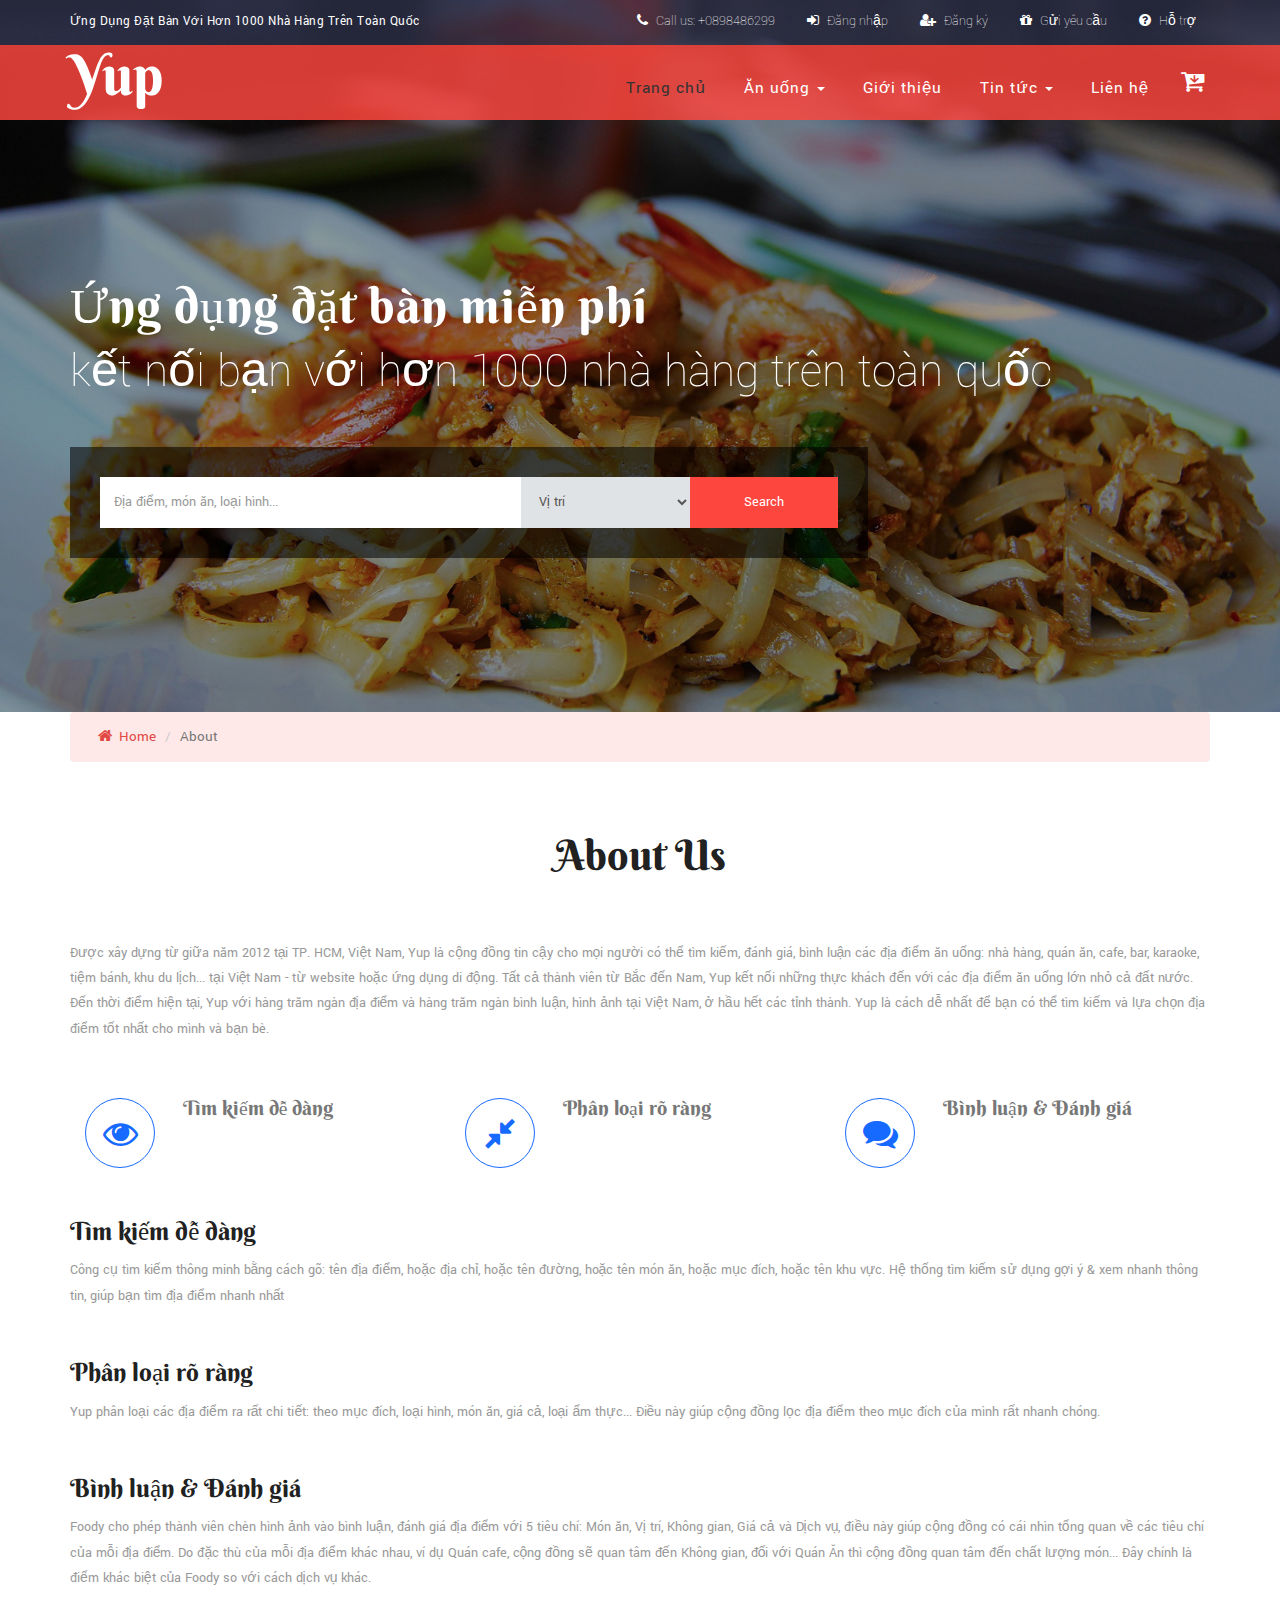
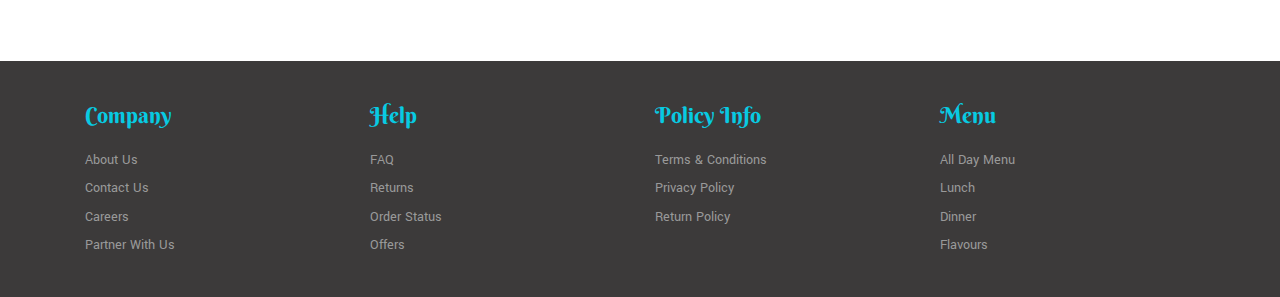
<file: about.html>
<!--
Author: W3layouts
Author URL: http://w3layouts.com
License: Creative Commons Attribution 3.0 Unported
License URL: http://creativecommons.org/licenses/by/3.0/
-->
<!DOCTYPE html>
<html lang="en">
<head>
<title>Ứng dụng đặt bàn với hơn 1000 nhà hàng trên toàn quốc</title>
<meta name="viewport" content="width=device-width, initial-scale=1">
<meta http-equiv="Content-Type" content="text/html; charset=utf-8" />
<meta name="keywords" content="Staple Food Responsive web template, Bootstrap Web Templates, Flat Web Templates, Android Compatible web template, 
	SmartPhone Compatible web template, free WebDesigns for Nokia, Samsung, LG, Sony Ericsson, Motorola web design" />
<script type="application/x-javascript"> addEventListener("load", function() { setTimeout(hideURLbar, 0); }, false); function hideURLbar(){ window.scrollTo(0,1); } </script>
<!-- Custom Theme files -->
<link href="css/bootstrap.css" type="text/css" rel="stylesheet" media="all">
<link href="css/style.css" type="text/css" rel="stylesheet" media="all">  
<link href="css/font-awesome.css" rel="stylesheet"> <!-- font-awesome icons -->
<link rel="stylesheet" href="css/owl.carousel.css" type="text/css" media="all"/> <!-- Owl-Carousel-CSS -->
<!-- //Custom Theme files --> 
<!-- js -->
<script src="js/jquery-2.2.3.min.js"></script>  
<!-- //js -->
<!-- web-fonts -->   
<link href="//fonts.googleapis.com/css?family=Berkshire+Swash" rel="stylesheet"> 
<link href="//fonts.googleapis.com/css?family=Yantramanav:100,300,400,500,700,900" rel="stylesheet">
<!-- //web-fonts -->
</head>
<body> 
	<!-- banner -->
	   <div class="banner">
        <!-- header -->
        <div class="header">
            <div class="w3ls-header">
                <!-- header-one -->
                <div class="container">
                    <div class="w3ls-header-left">
                        <p>Ứng dụng đặt bàn với hơn 1000 nhà hàng trên toàn quốc</p>
                    </div>
                    <div class="w3ls-header-right">
                        <ul>
                            <li class="head-dpdn">
                                <i class="fa fa-phone" aria-hidden="true"></i> Call us: +0898486299
                            </li>
                            <li class="head-dpdn">
                                <a href="login.html"><i class="fa fa-sign-in" aria-hidden="true"></i> Đăng nhập</a>
                            </li>
                            <li class="head-dpdn">
                                <a href="signup.html"><i class="fa fa-user-plus" aria-hidden="true"></i> Đăng ký</a>
                            </li>
                            <li class="head-dpdn">
                                <a href="offers.html"><i class="fa fa-gift" aria-hidden="true"></i> Gửi yêu cầu</a>
                            </li>
                            <li class="head-dpdn">
                                <a href="help.html"><i class="fa fa-question-circle" aria-hidden="true"></i> Hỗ trợ</a>
                            </li>
                        </ul>
                    </div>
                    <div class="clearfix"> </div>
                </div>
            </div>
            <!-- //header-one -->
            <!-- navigation -->
            <div class="navigation agiletop-nav">
                <div class="container">
                    <nav class="navbar navbar-default">
                        <!-- Brand and toggle get grouped for better mobile display -->
                        <div class="navbar-header w3l_logo">
                            <button type="button" class="navbar-toggle collapsed navbar-toggle1" data-toggle="collapse" data-target="#bs-megadropdown-tabs">
                                <span class="sr-only">Toggle navigation</span>
                                <span class="icon-bar"></span>
                                <span class="icon-bar"></span>
                                <span class="icon-bar"></span>
                            </button>
                            <h1><a href="index.html">Yup<span></span></a></h1>
                        </div>
                        <div class="collapse navbar-collapse" id="bs-megadropdown-tabs">
                            <ul class="nav navbar-nav navbar-right">
                                <li><a href="index.html" class="active">Trang chủ</a></li>
                                <!-- Mega Menu -->
                                <li class="dropdown">
                                    <a href="#" class="dropdown-toggle" data-toggle="dropdown">Ăn uống <b class="caret"></b></a>
                                    <ul class="dropdown-menu multi-column columns-3">
                                        <div class="row">
                                            <div class="col-sm-4">
                                                <ul class="multi-column-dropdown">
                                                    <h6>Ăn gì?</h6>
                                                    <li><a href="menu.html">Ăn sáng</a></li>
                                                    <li><a href="menu.html">Ăn trưa</a></li>
                                                    <li><a href="menu.html">Ăn tối</a></li>
                                                </ul>
                                            </div>
                                            <div class="col-sm-4">
                                                <ul class="multi-column-dropdown">
                                                    <h6>Món gì</h6>
                                                    <li><a href="menu.html">Món Việt</a></li>
                                                    <li><a href="menu.html">Thức ăn nhanh</a></li>
                                                    <li><a href="menu.html">Ăn vặt</a></li>
                                                    <li><a href="menu.html">Đồ uống</a></li>
                                                    <li><a href="menu.html">Xem thêm ...</a></li>
                                                </ul>
                                            </div>
                                            <div class="col-sm-4">
                                                <ul class="multi-column-dropdown">
                                                    <h6>Đặc biệt</h6>
                                                    <li><a href="menu.html">Gần tôi</a></li>
                                                    <li><a href="menu.html">Khuyến mãi</a></li>
                                                    <li><a href="menu.html">Top yêu thích</a></li>
                                                    <li><a href="menu.html">Top đánh giá</a></li>
                                                </ul>
                                            </div>
                                            <div class="clearfix"></div>
                                        </div>
                                    </ul>
                                </li>
                                <li><a href="about.html">Giới thiệu</a></li>
                                <li class="w3pages">
                                    <a href="#" class="dropdown-toggle" data-toggle="dropdown" role="button" aria-haspopup="true" aria-expanded="false">Tin tức <span class="caret"></span></a>
                                    <ul class="dropdown-menu">
                                        <li><a href="icons.html">Tin tức</a></li>
                                        <li><a href="codes.html">Review</a></li>
                                    </ul>
                                </li>
                                <li><a href="contact.html">Liên hệ</a></li>
                            </ul>
                        </div>
                        <div class="cart cart box_1">
                            <form action="#" method="post" class="last">
                                <input type="hidden" name="cmd" value="_cart" />
                                <input type="hidden" name="display" value="1" />
                                <button class="w3view-cart" type="submit" name="submit" value=""><i class="fa fa-cart-arrow-down" aria-hidden="true"></i></button>
                            </form>
                        </div>
                    </nav>
                </div>
            </div>
            <!-- //navigation -->
        </div>
        <!-- //header-end -->
        <!-- banner-text -->
        <div class="banner-text">
            <div class="container">
                <h2>Ứng dụng đặt bàn miễn phí<br> <span>Kết nối bạn với hơn 1000 nhà hàng trên toàn quốc</span></h2>
                <div class="agileits_search">
                    <form action="#" method="post">
                        <input name="Search" type="text" placeholder="Địa điểm, món ăn, loại hình..." required="">
                        <select id="agileinfo_search" name="agileinfo_search" required="">
                            <option value="">Vị trí</option>
                            <option value="navs">Tp.Hồ Chí Minh</option>
                            <option value="quotes">Hà Nội</option>
                            <option value="videos">Huế</option>
                            <option value="news">Đà Nẵng</option>
                            <option value="notices">Cần Thơ</option>
                            <option value="all">Thành phố khác</option>
                        </select>
                        <input type="submit" value="Search">
                    </form>
                </div>
            </div>
        </div>
    </div>
	<!-- //banner -->    
	<!-- breadcrumb -->  
	<div class="container">	
		<ol class="breadcrumb w3l-crumbs">
			<li><a href="#"><i class="fa fa-home"></i> Home</a></li> 
			<li class="active">About</li>
		</ol>
	</div>
	<!-- //breadcrumb -->
	<!--  about-page -->
	<div class="about">
		<div class="container"> 
			<h3 class="w3ls-title w3ls-title1">About Us</h3>
			<div class="about-text">	
				<p> Được xây dựng từ giữa năm 2012 tại TP. HCM, Việt Nam, Yup là cộng đồng tin cậy cho mọi người có thể tìm kiếm, đánh giá, bình luận các địa điểm ăn uống: nhà hàng, quán ăn, cafe, bar, karaoke, tiệm bánh, khu du lịch... tại Việt Nam - từ website hoặc ứng dụng di động. Tất cả thành viên từ Bắc đến Nam, Yup kết nối những thực khách đến với các địa điểm ăn uống lớn nhỏ cả đất nước.
					Đến thời điểm hiện tại, Yup với hàng trăm ngàn địa điểm và hàng trăm ngàn bình luận, hình ảnh tại Việt Nam, ở hầu hết các tỉnh thành. Yup là cách dễ nhất để bạn có thể tìm kiếm và lựa chọn địa điểm tốt nhất cho mình và bạn bè.</p> 
				<div class="ftr-toprow">
					<div class="col-md-4 ftr-top-grids">
						<div class="ftr-top-left">
							<i class="fa  fa-eye" aria-hidden="true"></i>
						</div> 
						<div class="ftr-top-right">
							<h4>Tìm kiếm dễ dàng</h4>
						</div> 
						<div class="clearfix"> </div>
					</div> 
					<div class="col-md-4 ftr-top-grids">
						<div class="ftr-top-left">
							<i class="fa  fa-compress" aria-hidden="true"></i>
						</div> 
						<div class="ftr-top-right">
							<h4>Phân loại rõ ràng</h4>
							
						</div> 
						<div class="clearfix"> </div>
					</div>
					<div class="col-md-4 ftr-top-grids">
						<div class="ftr-top-left">
							<i class="fa  fa-comments" aria-hidden="true"></i>
						</div> 
						<div class="ftr-top-right">
							<h4>Bình luận & Đánh giá</h4>
						</div>
						<div class="clearfix"> </div>
					</div> 
					<div class="clearfix"> </div>
				</div> 
				<div class="clearfix"> </div>
			</div>
			<div class="history">
				<h3 class="w3ls-title">Tìm kiếm dễ dàng</h3>
				<p>Công cụ tìm kiếm thông minh bằng cách gõ: tên địa điểm, hoặc địa chỉ, hoặc tên đường, hoặc tên món ăn, hoặc mục đích, hoặc tên khu vực. Hệ thống tìm kiếm sử dụng gợi ý & xem nhanh thông tin, giúp bạn tìm địa điểm nhanh nhất </p> 
				<h3 class="w3ls-title">Phân loại rõ ràng</h3>
				<p>Yup phân loại các địa điểm ra rất chi tiết: theo mục đích, loại hình, món ăn, giá cả, loại ẩm thực... Điều này giúp cộng đồng lọc địa điểm theo mục đích của mình rất nhanh chóng. </p> 
				<h3 class="w3ls-title">Bình luận & Đánh giá</h3>
				<p>Foody cho phép thành viên chèn hình ảnh vào bình luận, đánh giá địa điểm với 5 tiêu chí: Món ăn, Vị trí, Không gian, Giá cả và Dịch vụ, điều này giúp cộng đồng có cái nhìn tổng quan về các tiêu chí của mỗi địa điểm. Do đặc thù của mỗi địa điểm khác nhau, ví dụ Quán cafe, cộng đồng sẽ quan tâm đến Không gian, đối với Quán Ăn thì cộng đồng quan tâm đến chất lượng món... Đây chính là điểm khác biệt của Foody so với cách dịch vụ khác.</p> 
			</div>
		</div>
	</div>
	<!-- //about-page --> 
	<!-- footer -->
	<div class="footer agileits-w3layouts">
		<div class="container">
			<div class="w3_footer_grids">
				<div class="col-xs-6 col-sm-3 footer-grids w3-agileits">
					<h3>company</h3>
					<ul>
						<li><a href="about.html">About Us</a></li>
						<li><a href="contact.html">Contact Us</a></li>  
						<li><a href="careers.html">Careers</a></li>  
						<li><a href="help.html">Partner With Us</a></li>   
					</ul>
				</div> 
				<div class="col-xs-6 col-sm-3 footer-grids w3-agileits">
					<h3>help</h3>
					<ul>
						<li><a href="faq.html">FAQ</a></li> 
						<li><a href="login.html">Returns</a></li>   
						<li><a href="login.html">Order Status</a></li> 
						<li><a href="offers.html">Offers</a></li> 
					</ul>  
				</div>
				<div class="col-xs-6 col-sm-3 footer-grids w3-agileits">
					<h3>policy info</h3>
					<ul>  
						<li><a href="terms.html">Terms & Conditions</a></li>  
						<li><a href="privacy.html">Privacy Policy</a></li>
						<li><a href="login.html">Return Policy</a></li> 
					</ul>     
				</div>
				<div class="col-xs-6 col-sm-3 footer-grids w3-agileits">
					<h3>Menu</h3> 
					<ul>
						<li><a href="menu.html">All Day Menu</a></li> 
						<li><a href="menu.html">Lunch</a></li>
						<li><a href="menu.html">Dinner</a></li>
						<li><a href="menu.html">Flavours</a></li> 
					</ul>  
				</div> 
				<div class="clearfix"> </div>
			</div>
		</div> 
	</div>
	<!-- //footer -->
	<!-- cart-js -->
	<script src="js/minicart.js"></script>
	<script>
        w3ls.render();

        w3ls.cart.on('w3sb_checkout', function (evt) {
        	var items, len, i;

        	if (this.subtotal() > 0) {
        		items = this.items();

        		for (i = 0, len = items.length; i < len; i++) { 
        		}
        	}
        });
    </script>  
	<!-- //cart-js -->	
	<!-- start-smooth-scrolling -->
	<script src="js/SmoothScroll.min.js"></script>  
	<script type="text/javascript" src="js/move-top.js"></script>
	<script type="text/javascript" src="js/easing.js"></script>	
	<script type="text/javascript">
			jQuery(document).ready(function($) {
				$(".scroll").click(function(event){		
					event.preventDefault();
			
			$('html,body').animate({scrollTop:$(this.hash).offset().top},1000);
				});
			});
	</script>
	<!-- //end-smooth-scrolling -->	  
	<!-- smooth-scrolling-of-move-up -->
	<script type="text/javascript">
		$(document).ready(function() {
			/*
			var defaults = {
				containerID: 'toTop', // fading element id
				containerHoverID: 'toTopHover', // fading element hover id
				scrollSpeed: 1200,
				easingType: 'linear' 
			};
			*/
			
			$().UItoTop({ easingType: 'easeOutQuart' });
			
		});
	</script>
	<!-- //smooth-scrolling-of-move-up --> 
	<!-- Bootstrap core JavaScript
    ================================================== -->
    <!-- Placed at the end of the document so the pages load faster -->
    <script src="js/bootstrap.js"></script>
</body>
</html>
</file>
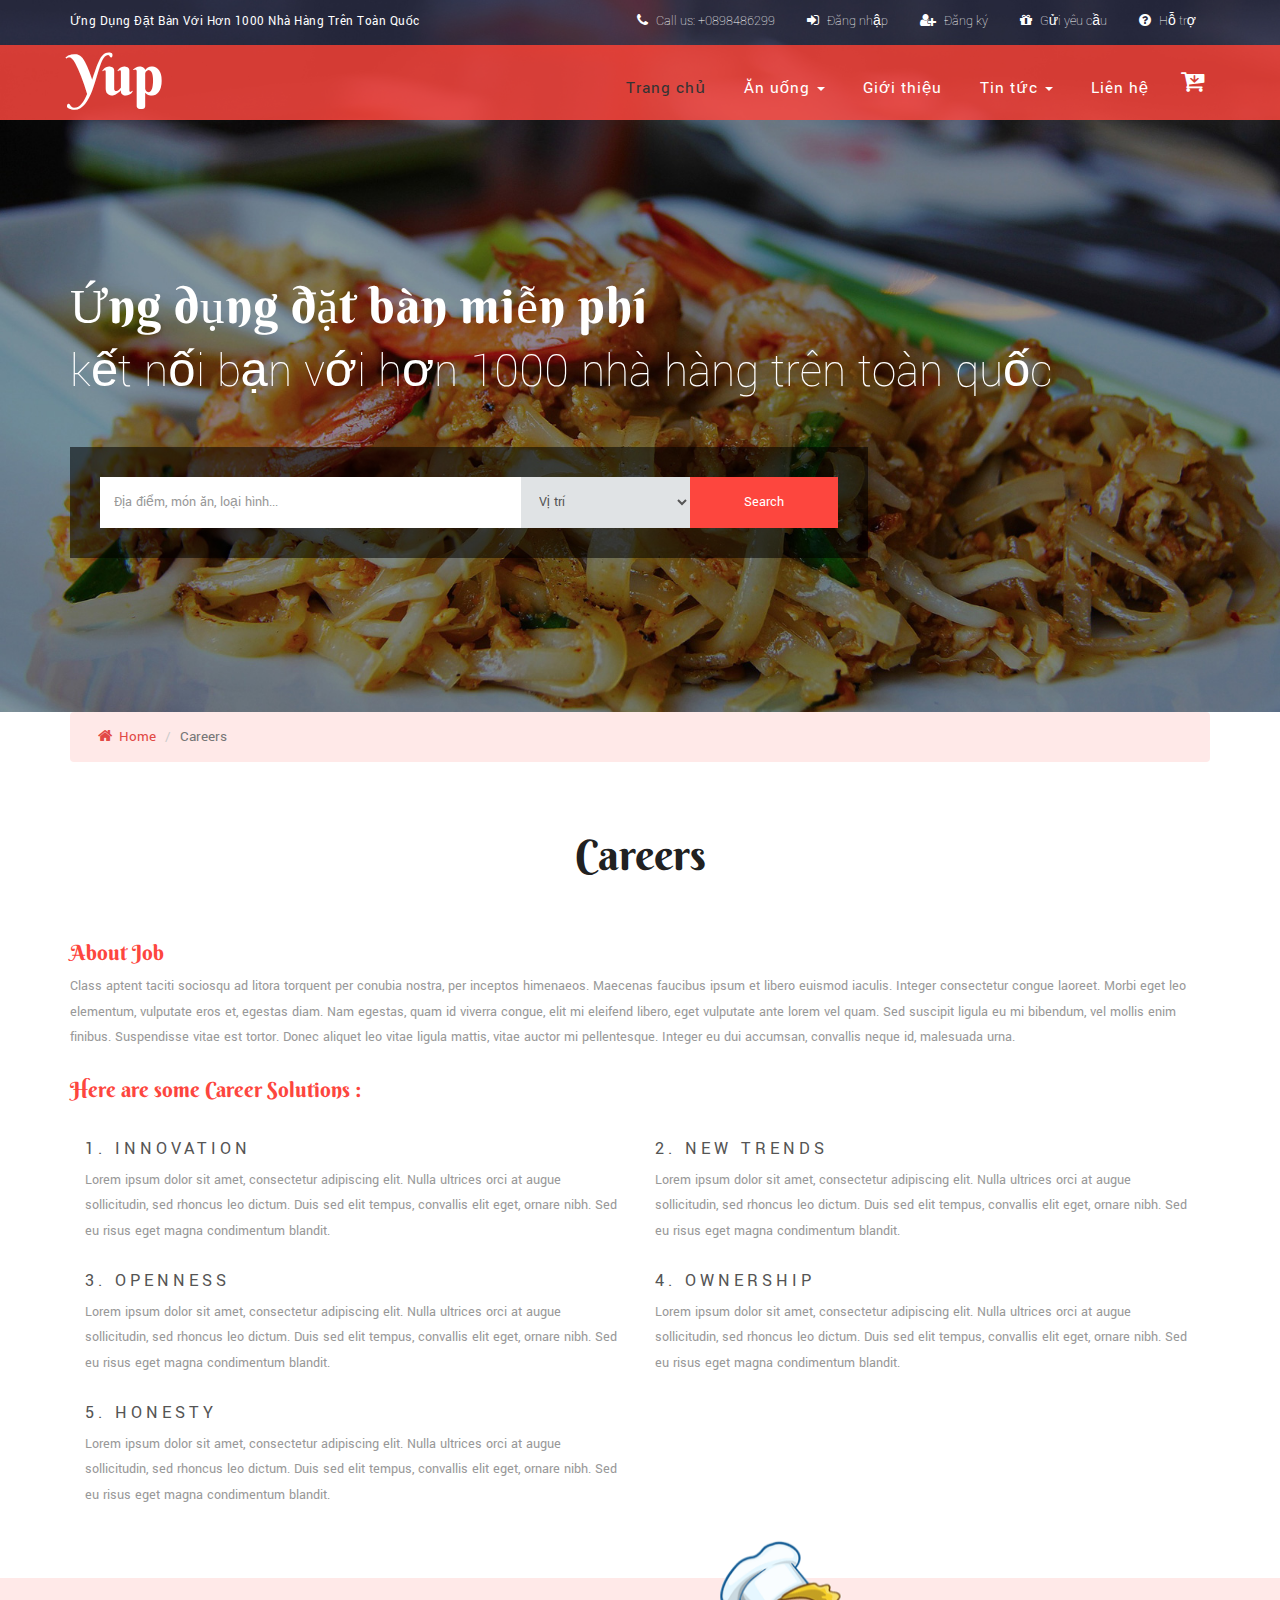
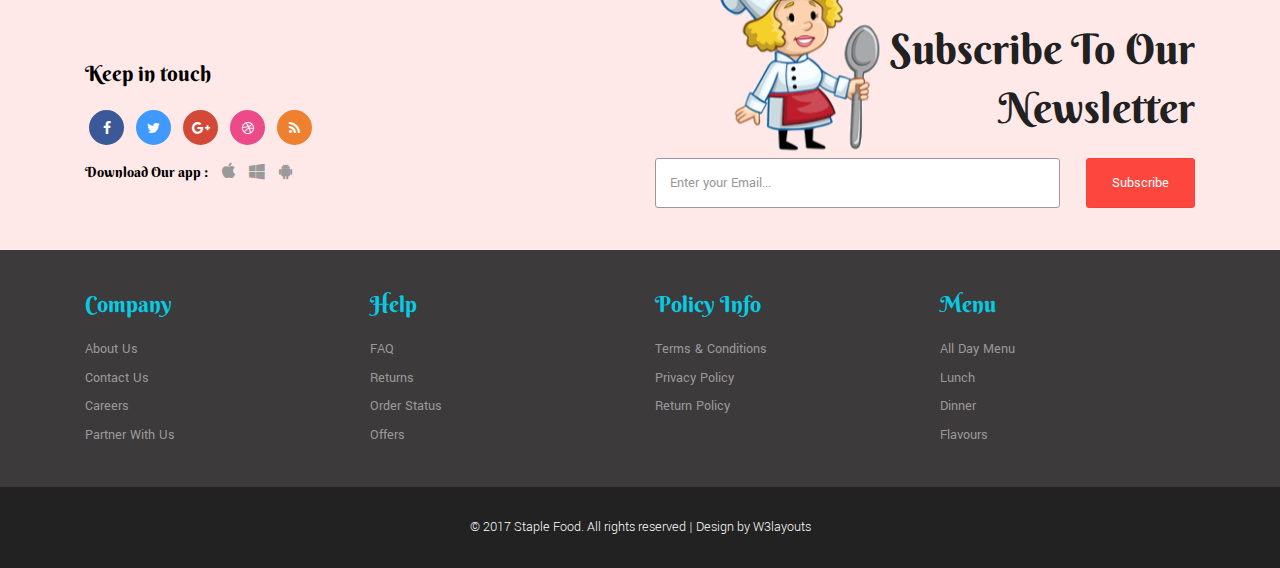
<file: careers.html>
<!--
Author: W3layouts
Author URL: http://w3layouts.com
License: Creative Commons Attribution 3.0 Unported
License URL: http://creativecommons.org/licenses/by/3.0/
-->
<!DOCTYPE html>
<html lang="en">
<head>
<title>Ứng dụng đặt bàn với hơn 1000 nhà hàng trên toàn quốc</title>
<meta name="viewport" content="width=device-width, initial-scale=1">
<meta http-equiv="Content-Type" content="text/html; charset=utf-8" />
<meta name="keywords" content="Staple Food Responsive web template, Bootstrap Web Templates, Flat Web Templates, Android Compatible web template, 
	SmartPhone Compatible web template, free WebDesigns for Nokia, Samsung, LG, Sony Ericsson, Motorola web design" />
<script type="application/x-javascript"> addEventListener("load", function() { setTimeout(hideURLbar, 0); }, false); function hideURLbar(){ window.scrollTo(0,1); } </script>
<!-- Custom Theme files -->
<link href="css/bootstrap.css" type="text/css" rel="stylesheet" media="all">
<link href="css/style.css" type="text/css" rel="stylesheet" media="all">  
<link href="css/font-awesome.css" rel="stylesheet"> <!-- font-awesome icons -->
<link rel="stylesheet" href="css/owl.carousel.css" type="text/css" media="all"/> <!-- Owl-Carousel-CSS -->
<!-- //Custom Theme files --> 
<!-- js -->
<script src="js/jquery-2.2.3.min.js"></script>  
<!-- //js -->
<!-- web-fonts -->   
<link href="//fonts.googleapis.com/css?family=Berkshire+Swash" rel="stylesheet"> 
<link href="//fonts.googleapis.com/css?family=Yantramanav:100,300,400,500,700,900" rel="stylesheet">
<!-- //web-fonts -->
</head>
<body> 
	<!-- banner -->
	   <div class="banner">
        <!-- header -->
        <div class="header">
            <div class="w3ls-header">
                <!-- header-one -->
                <div class="container">
                    <div class="w3ls-header-left">
                        <p>Ứng dụng đặt bàn với hơn 1000 nhà hàng trên toàn quốc</p>
                    </div>
                    <div class="w3ls-header-right">
                        <ul>
                            <li class="head-dpdn">
                                <i class="fa fa-phone" aria-hidden="true"></i> Call us: +0898486299
                            </li>
                            <li class="head-dpdn">
                                <a href="login.html"><i class="fa fa-sign-in" aria-hidden="true"></i> Đăng nhập</a>
                            </li>
                            <li class="head-dpdn">
                                <a href="signup.html"><i class="fa fa-user-plus" aria-hidden="true"></i> Đăng ký</a>
                            </li>
                            <li class="head-dpdn">
                                <a href="offers.html"><i class="fa fa-gift" aria-hidden="true"></i> Gửi yêu cầu</a>
                            </li>
                            <li class="head-dpdn">
                                <a href="help.html"><i class="fa fa-question-circle" aria-hidden="true"></i> Hỗ trợ</a>
                            </li>
                        </ul>
                    </div>
                    <div class="clearfix"> </div>
                </div>
            </div>
            <!-- //header-one -->
            <!-- navigation -->
            <div class="navigation agiletop-nav">
                <div class="container">
                    <nav class="navbar navbar-default">
                        <!-- Brand and toggle get grouped for better mobile display -->
                        <div class="navbar-header w3l_logo">
                            <button type="button" class="navbar-toggle collapsed navbar-toggle1" data-toggle="collapse" data-target="#bs-megadropdown-tabs">
                                <span class="sr-only">Toggle navigation</span>
                                <span class="icon-bar"></span>
                                <span class="icon-bar"></span>
                                <span class="icon-bar"></span>
                            </button>
                            <h1><a href="index.html">Yup<span></span></a></h1>
                        </div>
                        <div class="collapse navbar-collapse" id="bs-megadropdown-tabs">
                            <ul class="nav navbar-nav navbar-right">
                                <li><a href="index.html" class="active">Trang chủ</a></li>
                                <!-- Mega Menu -->
                                <li class="dropdown">
                                    <a href="#" class="dropdown-toggle" data-toggle="dropdown">Ăn uống <b class="caret"></b></a>
                                    <ul class="dropdown-menu multi-column columns-3">
                                        <div class="row">
                                            <div class="col-sm-4">
                                                <ul class="multi-column-dropdown">
                                                    <h6>Ăn gì?</h6>
                                                    <li><a href="menu.html">Ăn sáng</a></li>
                                                    <li><a href="menu.html">Ăn trưa</a></li>
                                                    <li><a href="menu.html">Ăn tối</a></li>
                                                </ul>
                                            </div>
                                            <div class="col-sm-4">
                                                <ul class="multi-column-dropdown">
                                                    <h6>Món gì</h6>
                                                    <li><a href="menu.html">Món Việt</a></li>
                                                    <li><a href="menu.html">Thức ăn nhanh</a></li>
                                                    <li><a href="menu.html">Ăn vặt</a></li>
                                                    <li><a href="menu.html">Đồ uống</a></li>
                                                    <li><a href="menu.html">Xem thêm ...</a></li>
                                                </ul>
                                            </div>
                                            <div class="col-sm-4">
                                                <ul class="multi-column-dropdown">
                                                    <h6>Đặc biệt</h6>
                                                    <li><a href="menu.html">Gần tôi</a></li>
                                                    <li><a href="menu.html">Khuyến mãi</a></li>
                                                    <li><a href="menu.html">Top yêu thích</a></li>
                                                    <li><a href="menu.html">Top đánh giá</a></li>
                                                </ul>
                                            </div>
                                            <div class="clearfix"></div>
                                        </div>
                                    </ul>
                                </li>
                                <li><a href="about.html">Giới thiệu</a></li>
                                <li class="w3pages">
                                    <a href="#" class="dropdown-toggle" data-toggle="dropdown" role="button" aria-haspopup="true" aria-expanded="false">Tin tức <span class="caret"></span></a>
                                    <ul class="dropdown-menu">
                                        <li><a href="icons.html">Tin tức</a></li>
                                        <li><a href="codes.html">Review</a></li>
                                    </ul>
                                </li>
                                <li><a href="contact.html">Liên hệ</a></li>
                            </ul>
                        </div>
                        <div class="cart cart box_1">
                            <form action="#" method="post" class="last">
                                <input type="hidden" name="cmd" value="_cart" />
                                <input type="hidden" name="display" value="1" />
                                <button class="w3view-cart" type="submit" name="submit" value=""><i class="fa fa-cart-arrow-down" aria-hidden="true"></i></button>
                            </form>
                        </div>
                    </nav>
                </div>
            </div>
            <!-- //navigation -->
        </div>
        <!-- //header-end -->
        <!-- banner-text -->
        <div class="banner-text">
            <div class="container">
                <h2>Ứng dụng đặt bàn miễn phí<br> <span>Kết nối bạn với hơn 1000 nhà hàng trên toàn quốc</span></h2>
                <div class="agileits_search">
                    <form action="#" method="post">
                        <input name="Search" type="text" placeholder="Địa điểm, món ăn, loại hình..." required="">
                        <select id="agileinfo_search" name="agileinfo_search" required="">
                            <option value="">Vị trí</option>
                            <option value="navs">Tp.Hồ Chí Minh</option>
                            <option value="quotes">Hà Nội</option>
                            <option value="videos">Huế</option>
                            <option value="news">Đà Nẵng</option>
                            <option value="notices">Cần Thơ</option>
                            <option value="all">Thành phố khác</option>
                        </select>
                        <input type="submit" value="Search">
                    </form>
                </div>
            </div>
        </div>
    </div>
	<!-- //banner -->    
	<!-- breadcrumb -->  
	<div class="container">	
		<ol class="breadcrumb w3l-crumbs">
			<li><a href="#"><i class="fa fa-home"></i> Home</a></li> 
			<li class="active">Careers</li>
		</ol>
	</div>
	<!-- //breadcrumb -->
	<!-- careers-page -->
	<div class="careers about">
		<div class="container"> 
			<h3 class="w3ls-title w3ls-title1">Careers</h3> 
			<h5>About Job</h5>
			<p>Class aptent taciti sociosqu ad litora torquent per conubia nostra, per inceptos himenaeos. Maecenas faucibus ipsum et libero euismod iaculis. Integer consectetur congue laoreet. Morbi eget leo elementum, vulputate eros et, egestas diam. Nam egestas, quam id viverra congue, elit mi eleifend libero, eget vulputate ante lorem vel quam. Sed suscipit ligula eu mi bibendum, vel mollis enim finibus. Suspendisse vitae est tortor. Donec aliquet leo vitae ligula mattis, vitae auctor mi pellentesque. Integer eu dui accumsan, convallis neque id, malesuada urna. </p>
			<div class="w3careers-row">
				<h5>Here  are some Career Solutions :</h5>
				<div class="col-md-6 w3careers-grids">
					<h6>1. INNOVATION</h6>
					<p>Lorem ipsum dolor sit amet, consectetur adipiscing elit. Nulla ultrices orci at augue sollicitudin, sed rhoncus leo dictum. Duis sed elit tempus, convallis elit eget, ornare nibh. Sed eu risus eget magna condimentum blandit.  </p>
				</div>
				<div class="col-md-6 w3careers-grids">
					<h6>2. NEW TRENDS</h6>
					<p>Lorem ipsum dolor sit amet, consectetur adipiscing elit. Nulla ultrices orci at augue sollicitudin, sed rhoncus leo dictum. Duis sed elit tempus, convallis elit eget, ornare nibh. Sed eu risus eget magna condimentum blandit.  </p>
				</div>
				<div class="col-md-6 w3careers-grids">
					<h6>3. OPENNESS</h6>
					<p>Lorem ipsum dolor sit amet, consectetur adipiscing elit. Nulla ultrices orci at augue sollicitudin, sed rhoncus leo dictum. Duis sed elit tempus, convallis elit eget, ornare nibh. Sed eu risus eget magna condimentum blandit.  </p>
				</div>
				<div class="col-md-6 w3careers-grids">
					<h6>4. OWNERSHIP</h6>
					<p>Lorem ipsum dolor sit amet, consectetur adipiscing elit. Nulla ultrices orci at augue sollicitudin, sed rhoncus leo dictum. Duis sed elit tempus, convallis elit eget, ornare nibh. Sed eu risus eget magna condimentum blandit.  </p>
				</div>
				<div class="col-md-6 w3careers-grids">
					<h6>5. HONESTY</h6>
					<p>Lorem ipsum dolor sit amet, consectetur adipiscing elit. Nulla ultrices orci at augue sollicitudin, sed rhoncus leo dictum. Duis sed elit tempus, convallis elit eget, ornare nibh. Sed eu risus eget magna condimentum blandit.  </p>
				</div>
				<div class="clearfix"> </div>
			</div>
		</div>
	</div>
	<!-- //careers-page -->  
	<!-- subscribe -->
	<div class="subscribe agileits-w3layouts"> 
		<div class="container">
			<div class="col-md-6 social-icons w3-agile-icons">
				<h4>Keep in touch</h4>  
				<ul>
					<li><a href="#" class="fa fa-facebook icon facebook"> </a></li>
					<li><a href="#" class="fa fa-twitter icon twitter"> </a></li>
					<li><a href="#" class="fa fa-google-plus icon googleplus"> </a></li>
					<li><a href="#" class="fa fa-dribbble icon dribbble"> </a></li>
					<li><a href="#" class="fa fa-rss icon rss"> </a></li> 
				</ul> 
				<ul class="apps"> 
					<li><h4>Download Our app : </h4> </li>
					<li><a href="#" class="fa fa-apple"></a></li>
					<li><a href="#" class="fa fa-windows"></a></li>
					<li><a href="#" class="fa fa-android"></a></li>
				</ul> 
			</div> 
			<div class="col-md-6 subscribe-right">
				<h3 class="w3ls-title">Subscribe to Our <br><span>Newsletter</span></h3>  
				<form action="#" method="post"> 
					<input type="email" name="email" placeholder="Enter your Email..." required="">
					<input type="submit" value="Subscribe">
					<div class="clearfix"> </div> 
				</form> 
				<img src="images/i1.png" class="sub-w3lsimg" alt=""/>
			</div>
			<div class="clearfix"> </div> 
		</div>
	</div>
	<!-- //subscribe --> 
	<!-- footer -->
	<div class="footer agileits-w3layouts">
		<div class="container">
			<div class="w3_footer_grids">
				<div class="col-xs-6 col-sm-3 footer-grids w3-agileits">
					<h3>company</h3>
					<ul>
						<li><a href="about.html">About Us</a></li>
						<li><a href="contact.html">Contact Us</a></li>  
						<li><a href="careers.html">Careers</a></li>  
						<li><a href="help.html">Partner With Us</a></li>   
					</ul>
				</div> 
				<div class="col-xs-6 col-sm-3 footer-grids w3-agileits">
					<h3>help</h3>
					<ul>
						<li><a href="faq.html">FAQ</a></li> 
						<li><a href="login.html">Returns</a></li>   
						<li><a href="login.html">Order Status</a></li> 
						<li><a href="offers.html">Offers</a></li> 
					</ul>  
				</div>
				<div class="col-xs-6 col-sm-3 footer-grids w3-agileits">
					<h3>policy info</h3>
					<ul>  
						<li><a href="terms.html">Terms & Conditions</a></li>  
						<li><a href="privacy.html">Privacy Policy</a></li>
						<li><a href="login.html">Return Policy</a></li> 
					</ul>     
				</div>
				<div class="col-xs-6 col-sm-3 footer-grids w3-agileits">
					<h3>Menu</h3> 
					<ul>
						<li><a href="menu.html">All Day Menu</a></li> 
						<li><a href="menu.html">Lunch</a></li>
						<li><a href="menu.html">Dinner</a></li>
						<li><a href="menu.html">Flavours</a></li> 
					</ul>  
				</div> 
				<div class="clearfix"> </div>
			</div>
		</div> 
	</div>
	<div class="copyw3-agile"> 
		<div class="container">
			<p>&copy; 2017 Staple Food. All rights reserved | Design by <a href="http://w3layouts.com/">W3layouts</a></p>
		</div>
	</div>
	<!-- //footer -->
	<!-- cart-js -->
	<script src="js/minicart.js"></script>
	<script>
        w3ls.render();

        w3ls.cart.on('w3sb_checkout', function (evt) {
        	var items, len, i;

        	if (this.subtotal() > 0) {
        		items = this.items();

        		for (i = 0, len = items.length; i < len; i++) { 
        		}
        	}
        });
    </script>  
	<!-- //cart-js -->	
	<!-- start-smooth-scrolling -->
	<script src="js/SmoothScroll.min.js"></script>  
	<script type="text/javascript" src="js/move-top.js"></script>
	<script type="text/javascript" src="js/easing.js"></script>	
	<script type="text/javascript">
			jQuery(document).ready(function($) {
				$(".scroll").click(function(event){		
					event.preventDefault();
			
			$('html,body').animate({scrollTop:$(this.hash).offset().top},1000);
				});
			});
	</script>
	<!-- //end-smooth-scrolling -->	  
	<!-- smooth-scrolling-of-move-up -->
	<script type="text/javascript">
		$(document).ready(function() {
			/*
			var defaults = {
				containerID: 'toTop', // fading element id
				containerHoverID: 'toTopHover', // fading element hover id
				scrollSpeed: 1200,
				easingType: 'linear' 
			};
			*/
			
			$().UItoTop({ easingType: 'easeOutQuart' });
			
		});
	</script>
	<!-- //smooth-scrolling-of-move-up --> 
	<!-- Bootstrap core JavaScript
    ================================================== -->
    <!-- Placed at the end of the document so the pages load faster -->
    <script src="js/bootstrap.js"></script>
</body>
</html>
</file>
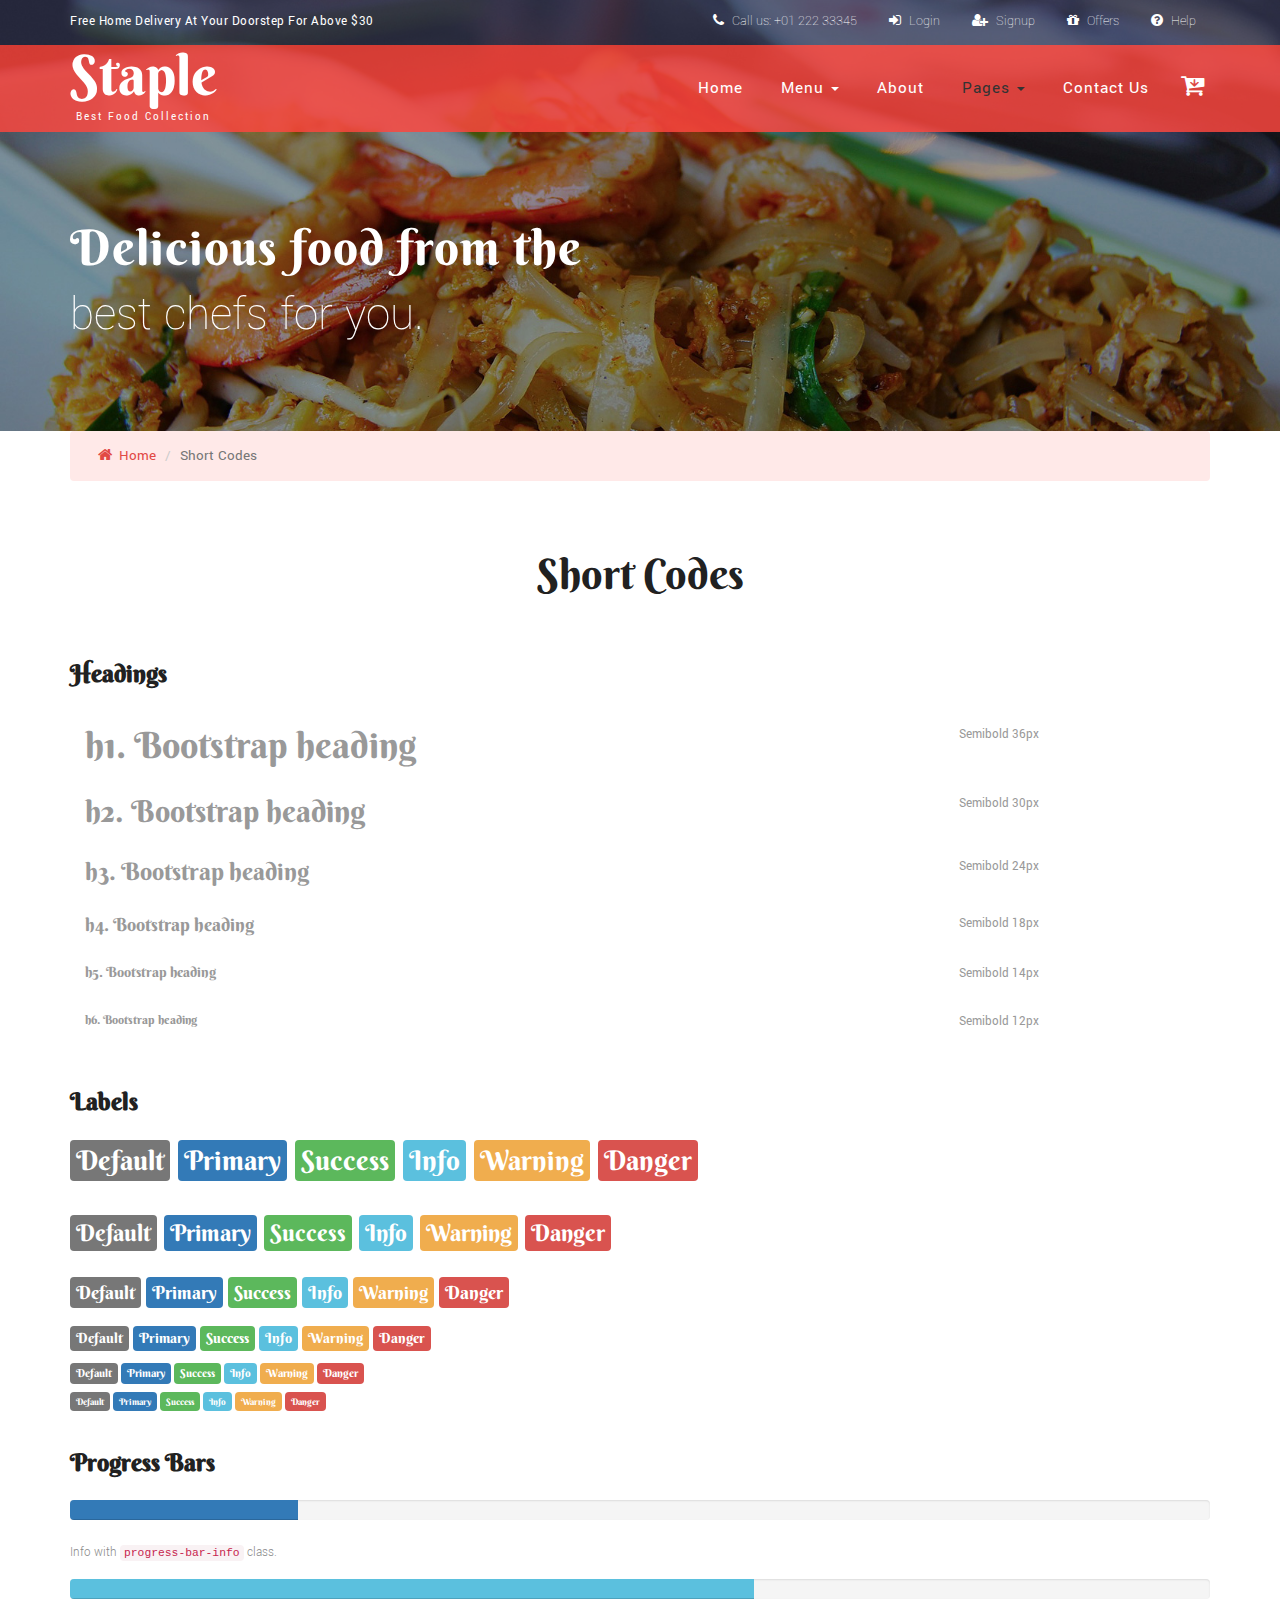
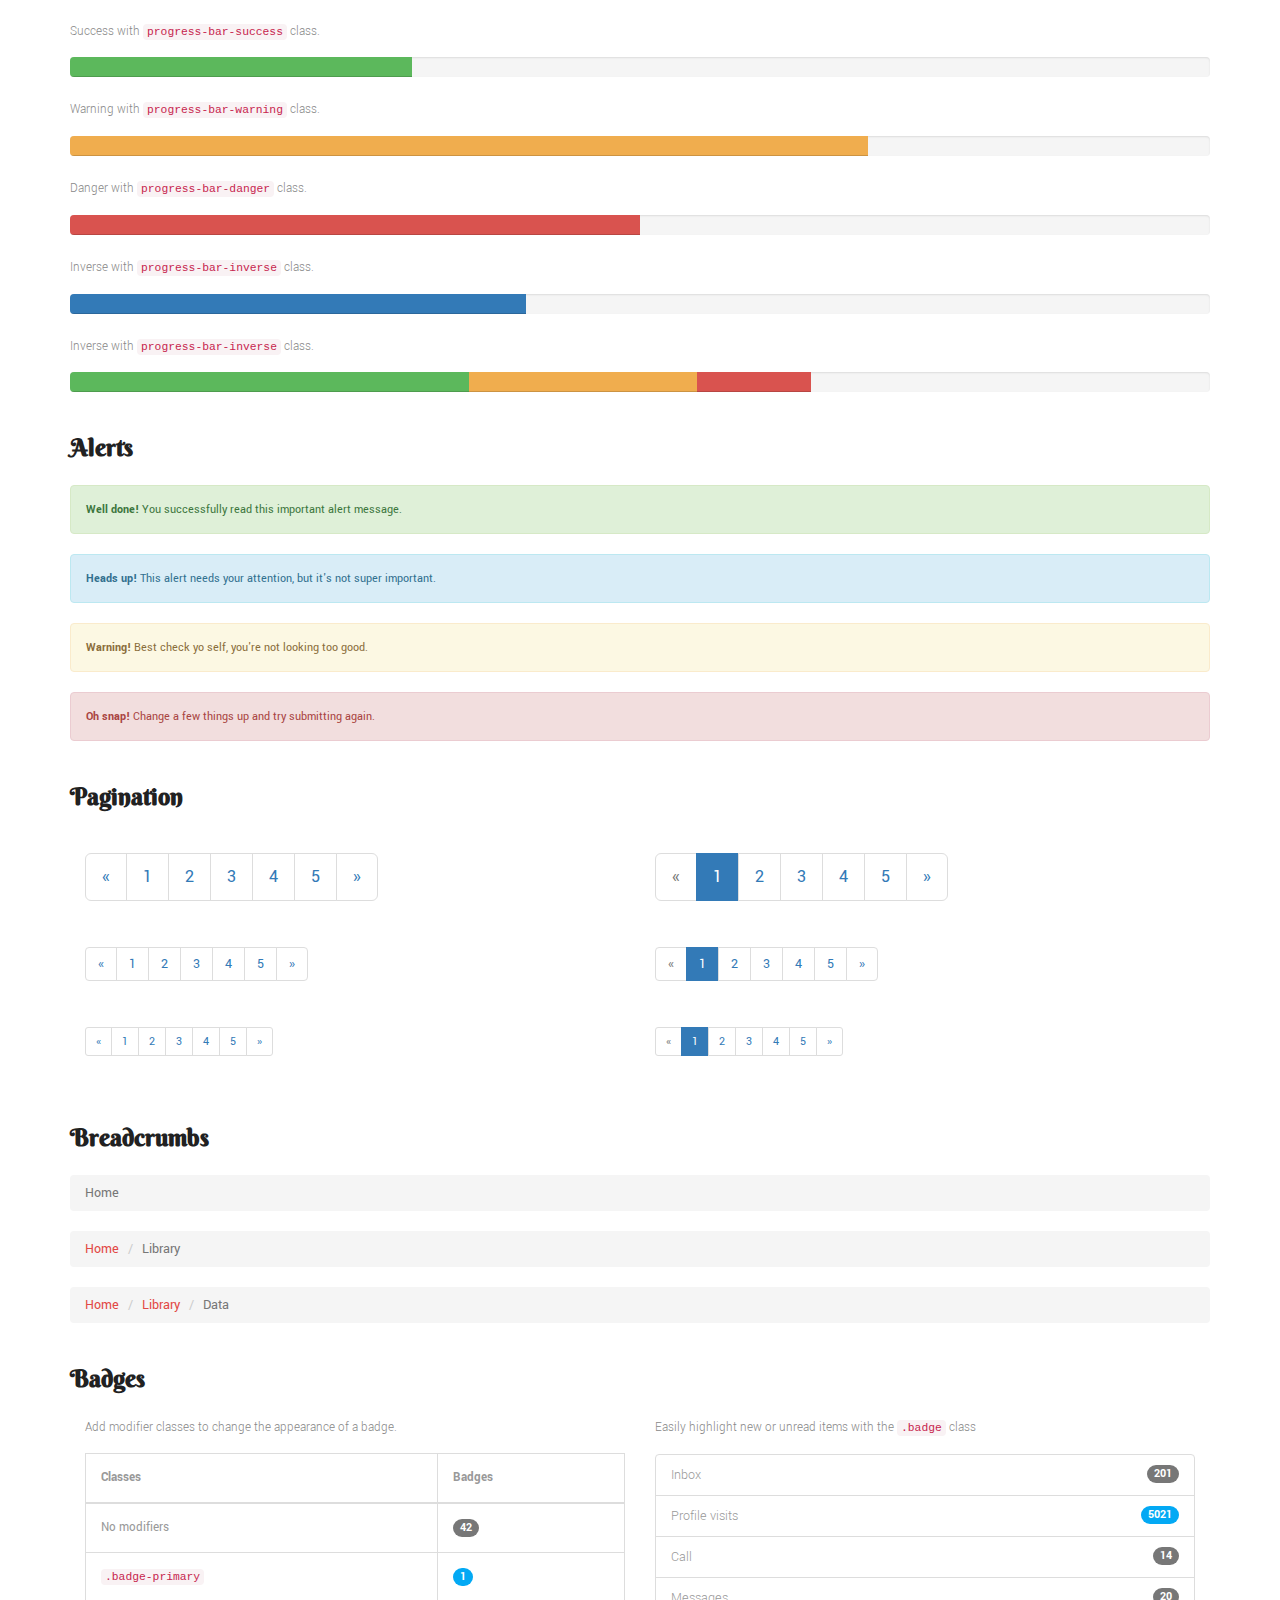
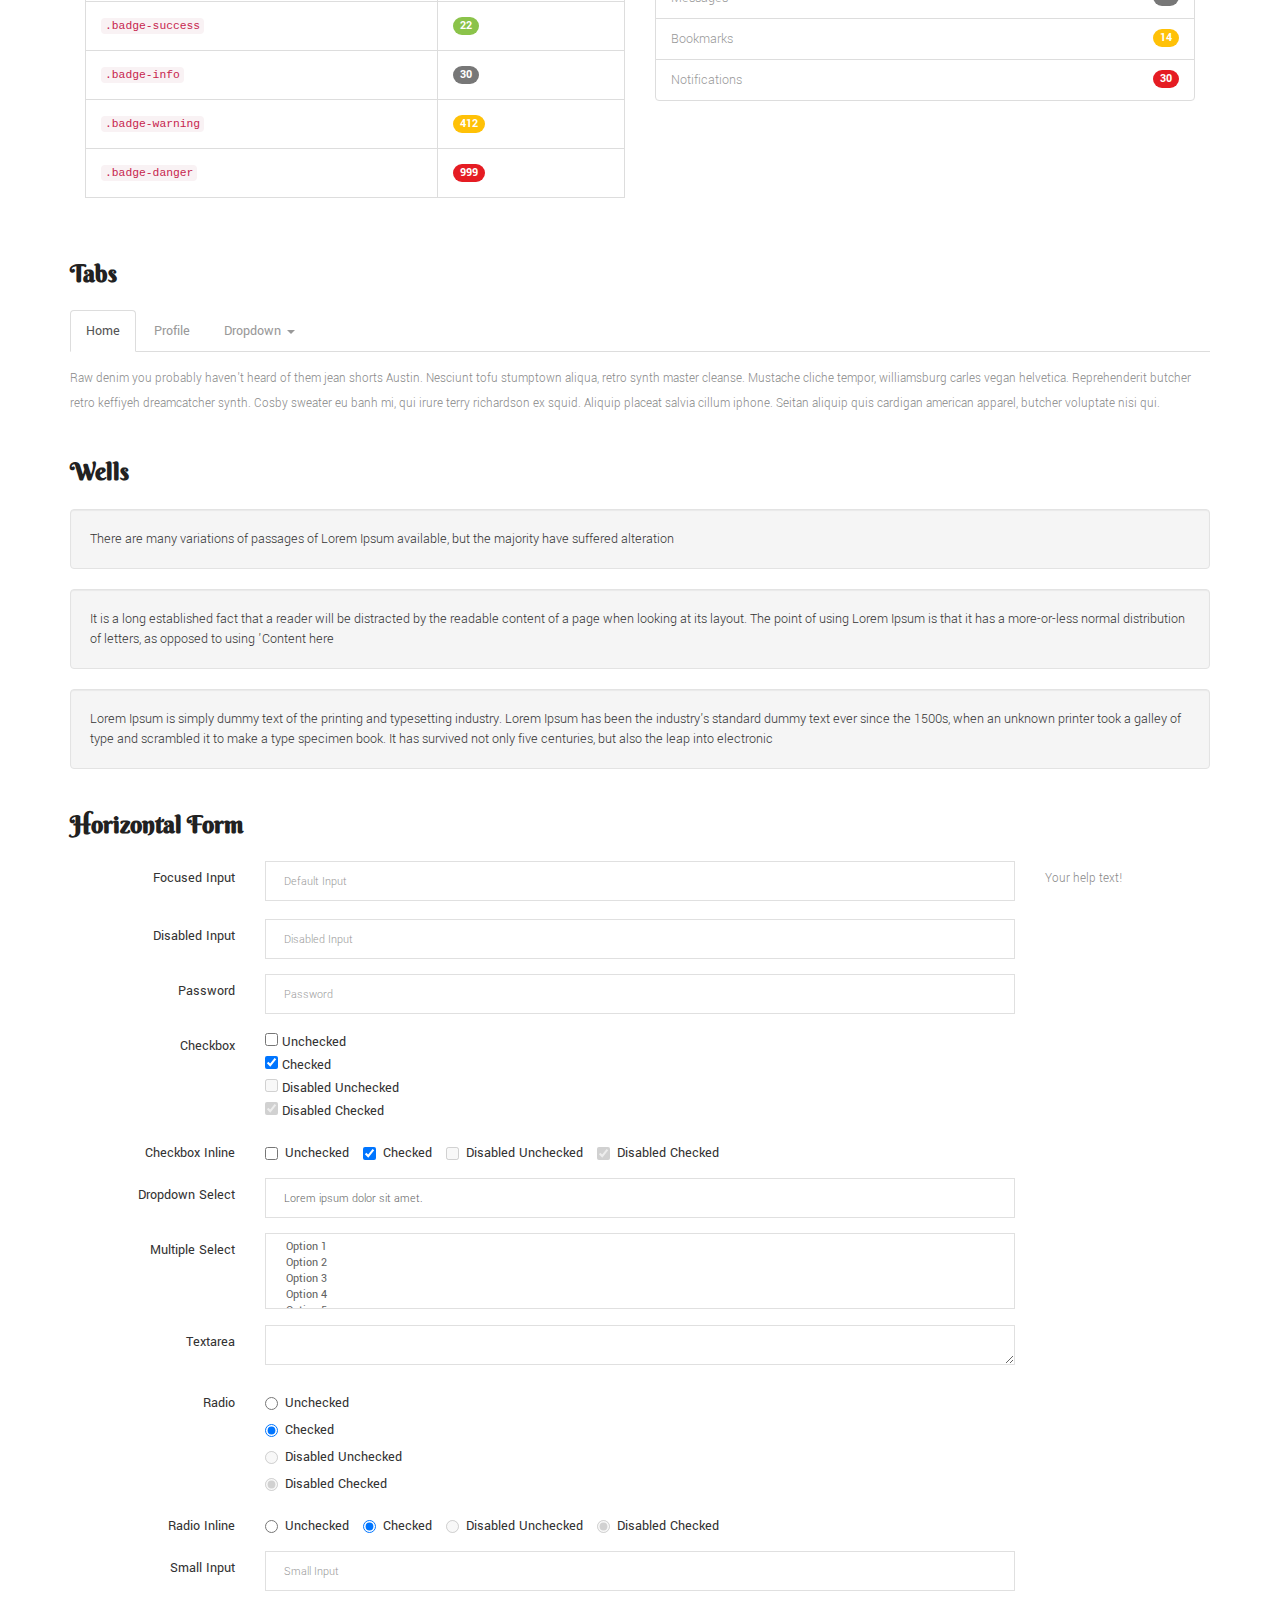
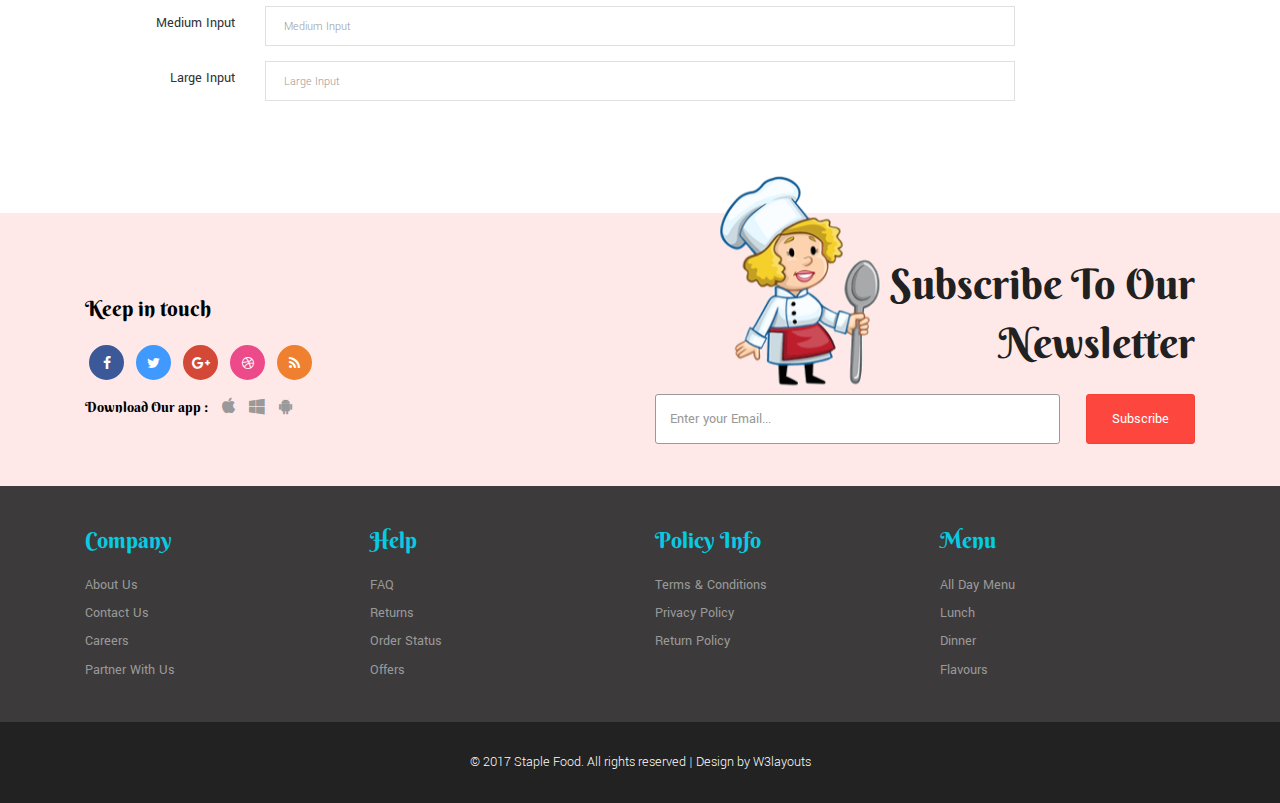
<file: codes.html>
<!--
Author: W3layouts
Author URL: http://w3layouts.com
License: Creative Commons Attribution 3.0 Unported
License URL: http://creativecommons.org/licenses/by/3.0/
-->
<!DOCTYPE html>
<html lang="en">
<head>
<title>Staple Food a Restaurants Category Bootstrap Responsive website Template | Short Codes :: w3layouts</title>
<meta name="viewport" content="width=device-width, initial-scale=1">
<meta http-equiv="Content-Type" content="text/html; charset=utf-8" />
<meta name="keywords" content="Staple Food Responsive web template, Bootstrap Web Templates, Flat Web Templates, Android Compatible web template, 
	SmartPhone Compatible web template, free WebDesigns for Nokia, Samsung, LG, Sony Ericsson, Motorola web design" />
<script type="application/x-javascript"> addEventListener("load", function() { setTimeout(hideURLbar, 0); }, false); function hideURLbar(){ window.scrollTo(0,1); } </script>
<!-- Custom Theme files -->
<link href="css/bootstrap.css" type="text/css" rel="stylesheet" media="all">
<link href="css/style.css" type="text/css" rel="stylesheet" media="all">  
<link href="css/font-awesome.css" rel="stylesheet"> <!-- font-awesome icons --> 
<!-- //Custom Theme files --> 
<!-- js -->
<script src="js/jquery-2.2.3.min.js"></script>  
<!-- //js -->
<!-- web-fonts -->   
<link href="//fonts.googleapis.com/css?family=Berkshire+Swash" rel="stylesheet"> 
<link href="//fonts.googleapis.com/css?family=Yantramanav:100,300,400,500,700,900" rel="stylesheet">
<!-- //web-fonts -->
</head>
<body> 
	<!-- banner -->
	<div class="banner about-w3bnr">
		<!-- header -->
		<div class="header">
			<div class="w3ls-header"><!-- header-one --> 
				<div class="container">
					<div class="w3ls-header-left">
						<p>Free home delivery at your doorstep For Above $30</p>
					</div>
					<div class="w3ls-header-right">
						<ul> 
							<li class="head-dpdn">
								<i class="fa fa-phone" aria-hidden="true"></i> Call us: +01 222 33345 
							</li> 
							<li class="head-dpdn">
								<a href="login.html"><i class="fa fa-sign-in" aria-hidden="true"></i> Login</a>
							</li> 
							<li class="head-dpdn">
								<a href="signup.html"><i class="fa fa-user-plus" aria-hidden="true"></i> Signup</a>
							</li> 
							<li class="head-dpdn">
								<a href="offers.html"><i class="fa fa-gift" aria-hidden="true"></i> Offers</a>
							</li> 
							<li class="head-dpdn">
								<a href="help.html"><i class="fa fa-question-circle" aria-hidden="true"></i> Help</a>
							</li>
						</ul>
					</div>
					<div class="clearfix"> </div> 
				</div>
			</div>
			<!-- //header-one -->    
			<!-- navigation -->
			<div class="navigation agiletop-nav">
				<div class="container">
					<nav class="navbar navbar-default">
						<!-- Brand and toggle get grouped for better mobile display -->
						<div class="navbar-header w3l_logo">
							<button type="button" class="navbar-toggle collapsed navbar-toggle1" data-toggle="collapse" data-target="#bs-megadropdown-tabs">
								<span class="sr-only">Toggle navigation</span>
								<span class="icon-bar"></span>
								<span class="icon-bar"></span>
								<span class="icon-bar"></span>
							</button>  
							<h1><a href="index.html">Staple<span>Best Food Collection</span></a></h1>
						</div> 
						<div class="collapse navbar-collapse" id="bs-megadropdown-tabs">
							<ul class="nav navbar-nav navbar-right">
								<li><a href="index.html">Home</a></li>	
								<!-- Mega Menu -->
								<li class="dropdown">
									<a href="#" class="dropdown-toggle" data-toggle="dropdown">Menu <b class="caret"></b></a>
									<ul class="dropdown-menu multi-column columns-3">
										<div class="row">
											<div class="col-sm-4">
												<ul class="multi-column-dropdown">
													<h6>Food type</h6>  
													<li><a href="menu.html">Breakfast</a></li> 
													<li><a href="menu.html">Lunch</a></li> 
													<li><a href="menu.html">Dinner</a></li> 
												</ul>
											</div>
											<div class="col-sm-4">
												<ul class="multi-column-dropdown">
													<h6>Cuisine</h6> 
													<li><a href="menu.html">Indian Recipes</a></li> 
													<li><a href="menu.html">American Recipes</a></li> 
													<li><a href="menu.html">French Recipes</a></li> 
													<li><a href="menu.html">Italian Recipes</a></li> 
												</ul>
											</div>
											<div class="col-sm-4">
												<ul class="multi-column-dropdown">
													<h6>Box type</h6> 
													<li><a href="menu.html">Diet</a></li> 
													<li><a href="menu.html">Mini</a></li> 
													<li><a href="menu.html">Regular</a></li> 
													<li><a href="menu.html">Special</a></li> 
												</ul>
											</div> 
											<div class="clearfix"></div>
										</div>
									</ul>
								</li>
								<li><a href="about.html">About</a></li> 
								<li class="w3pages"><a href="#" class="dropdown-toggle active" data-toggle="dropdown" role="button" aria-haspopup="true" aria-expanded="false">Pages <span class="caret"></span></a>
									<ul class="dropdown-menu">
										<li><a href="icons.html">Web Icons</a></li>
										<li><a class="active" href="codes.html">Short Codes</a></li>     
									</ul>
								</li>  
								<li><a href="contact.html">Contact Us</a></li>
							</ul>
						</div>
						<div class="cart cart box_1"> 
							<form action="#" method="post" class="last"> 
								<input type="hidden" name="cmd" value="_cart" />
								<input type="hidden" name="display" value="1" />
								<button class="w3view-cart" type="submit" name="submit" value=""><i class="fa fa-cart-arrow-down" aria-hidden="true"></i></button>
							</form>   
						</div> 
					</nav>
				</div>
			</div>
			<!-- //navigation --> 
		</div>
		<!-- //header-end --> 
		<!-- banner-text -->
		<div class="banner-text">	
			<div class="container">
				<h2>Delicious food from the <br> <span>Best Chefs For you.</span></h2> 
			</div>
		</div>
	</div>
	<!-- //banner -->    
	<!-- breadcrumb -->  
	<div class="container">	
		<ol class="breadcrumb w3l-crumbs">
			<li><a href="#"><i class="fa fa-home"></i> Home</a></li> 
			<li class="active">Short Codes</li>
		</ol>
	</div>
	<!-- //breadcrumb -->
	<!-- short codes -->
	<div class="codes">
		<div class="container">   
			<h3 class="w3ls-title w3ls-title1">Short Codes</h3>  
			<div class="grid_3 grid_4">
				<h3 class="w3ls-hdg">Headings</h3>
				<div class="bs-example w3layouts">
					<table class="table">
						<tbody>
							<tr>
								<td><h1 id="h1.-bootstrap-heading">h1. Bootstrap heading<a class="anchorjs-link" href="#h1.-bootstrap-heading"><span class="anchorjs-icon"></span></a></h1></td>
								<td class="type-info w3l">Semibold 36px</td>
							</tr>
							<tr>
								<td><h2 id="h2.-bootstrap-heading">h2. Bootstrap heading<a class="anchorjs-link" href="#h2.-bootstrap-heading"><span class="anchorjs-icon"></span></a></h2></td>
								<td class="type-info w3l">Semibold 30px</td>
							</tr>
							<tr>
								<td><h3 id="h3.-bootstrap-heading">h3. Bootstrap heading<a class="anchorjs-link" href="#h3.-bootstrap-heading"><span class="anchorjs-icon"></span></a></h3></td>
								<td class="type-info w3l">Semibold 24px</td>
							</tr>
							<tr>
								<td><h4 id="h4.-bootstrap-heading">h4. Bootstrap heading<a class="anchorjs-link" href="#h4.-bootstrap-heading"><span class="anchorjs-icon"></span></a></h4></td>
								<td class="type-info w3l">Semibold 18px</td>
							</tr>
							<tr>
								<td><h5 id="h5.-bootstrap-heading">h5. Bootstrap heading<a class="anchorjs-link" href="#h5.-bootstrap-heading"><span class="anchorjs-icon"></span></a></h5></td>
								<td class="type-info w3l">Semibold 14px</td>
							</tr>
							<tr>
								<td><h6>h6. Bootstrap heading</h6></td>
								<td class="type-info w3l">Semibold 12px</td>
							</tr>
						</tbody>
					</table>
				</div>	
			</div>
			<div class="grid_3 grid_5">
				<h3 class="w3ls-hdg">Labels</h3>
				<div class="but_list w3layouts">
					<h1>
						<span class="label label-default">Default</span>
						<span class="label label-primary">Primary</span>
						<span class="label label-success">Success</span>
						<span class="label label-info">Info</span>
						<span class="label label-warning">Warning</span>
						<span class="label label-danger">Danger</span>
					</h1>
					<h2>
						<span class="label label-default">Default</span>
						<span class="label label-primary">Primary</span>
						<span class="label label-success">Success</span>
						<span class="label label-info">Info</span>
						<span class="label label-warning">Warning</span>
						<span class="label label-danger">Danger</span>
					</h2>
					<h3>
						<span class="label label-default">Default</span>
						<span class="label label-primary">Primary</span>
						<span class="label label-success">Success</span>
						<span class="label label-info">Info</span>
						<span class="label label-warning">Warning</span>
						<span class="label label-danger">Danger</span>
					</h3>
					<h4>
						<span class="label label-default">Default</span>
						<span class="label label-primary">Primary</span>
						<span class="label label-success">Success</span>
						<span class="label label-info">Info</span>
						<span class="label label-warning">Warning</span>
						<span class="label label-danger">Danger</span>
					</h4>
					<h5>
						<span class="label label-default">Default</span>
						<span class="label label-primary">Primary</span>
						<span class="label label-success">Success</span>
						<span class="label label-info">Info</span>
						<span class="label label-warning">Warning</span>
						<span class="label label-danger">Danger</span>
					</h5>
					<h6>
						<span class="label label-default">Default</span>
						<span class="label label-primary">Primary</span>
						<span class="label label-success">Success</span>
						<span class="label label-info">Info</span>
						<span class="label label-warning">Warning</span>
						<span class="label label-danger">Danger</span>
					</h6>
				</div>
			</div>
			<div class="grid_3 grid_5 w3-agileits w3layouts">
				<h3 class="w3ls-hdg">Progress Bars</h3>
				<div class="tab-content">
					<div class="tab-pane active" id="domprogress">
						<div class="progress w3-agileits">    
							<div class="progress-bar progress-bar-primary" style="width: 20%"></div>
						</div>
						<p>Info with <code>progress-bar-info</code> class.</p>
						<div class="progress w3-agileits">    
							<div class="progress-bar progress-bar-info" style="width: 60%"></div>
						</div>
						<p>Success with <code>progress-bar-success</code> class.</p>
						<div class="progress w3-agileits">
							<div class="progress-bar progress-bar-success" style="width: 30%"></div>
						</div>
						<p>Warning with <code>progress-bar-warning</code> class.</p>
						<div class="progress w3-agileits">
							<div class="progress-bar progress-bar-warning" style="width: 70%"></div>
						</div>
						<p>Danger with <code>progress-bar-danger</code> class.</p>
						<div class="progress w3-agileits">
							<div class="progress-bar progress-bar-danger" style="width: 50%"></div>
						</div>
						<p>Inverse with <code>progress-bar-inverse</code> class.</p>
						<div class="progress w3-agileits">
							<div class="progress-bar progress-bar-inverse" style="width: 40%"></div>
						</div>
						<p>Inverse with <code>progress-bar-inverse</code> class.</p>
						<div class="progress w3-agileits">
							<div class="progress-bar progress-bar-success" style="width: 35%"><span class="sr-only">35% Complete (success)</span></div>
							<div class="progress-bar progress-bar-warning" style="width: 20%"><span class="sr-only">20% Complete (warning)</span></div>
							<div class="progress-bar progress-bar-danger" style="width: 10%"><span class="sr-only">10% Complete (danger)</span></div>
						</div>
					</div>
				</div>
			</div>
			<div class="grid_3 grid_5 w3-agileits">
				<h3 class="w3ls-hdg">Alerts</h3>
				<div class="alert alert-success agileits" role="alert">
					<strong>Well done!</strong> You successfully read this important alert message.
				</div>
				<div class="alert alert-info" role="alert">
					<strong>Heads up!</strong> This alert needs your attention, but it's not super important.
				</div>
				<div class="alert alert-warning" role="alert">
					<strong>Warning!</strong> Best check yo self, you're not looking too good.
				</div>
				<div class="alert alert-danger" role="alert">
					<strong>Oh snap!</strong> Change a few things up and try submitting again.
				</div>
			</div>
			<div class="grid_3 grid_5">
				<h3 class="w3ls-hdg">Pagination</h3>
				<div class="col-md-6 page_1 agileits-w3layouts">
					<nav>
						<ul class="pagination pagination-lg">
							<li><a href="#" aria-label="Previous"><span aria-hidden="true">«</span></a></li>
							<li><a href="#">1</a></li>
							<li><a href="#">2</a></li>
							<li><a href="#">3</a></li>
							<li><a href="#">4</a></li>
							<li><a href="#">5</a></li>
							<li><a href="#" aria-label="Next"><span aria-hidden="true">»</span></a></li>
						</ul>
					</nav>
					<nav>
						<ul class="pagination">
							<li><a href="#" aria-label="Previous"><span aria-hidden="true">«</span></a></li>
							<li><a href="#">1</a></li>
							<li><a href="#">2</a></li>
							<li><a href="#">3</a></li>
							<li><a href="#">4</a></li>
							<li><a href="#">5</a></li>
							<li><a href="#" aria-label="Next"><span aria-hidden="true">»</span></a></li>
						</ul>
					</nav>
					<nav>
						<ul class="pagination pagination-sm">
							<li><a href="#" aria-label="Previous"><span aria-hidden="true">«</span></a></li>
							<li><a href="#">1</a></li>
							<li><a href="#">2</a></li>
							<li><a href="#">3</a></li>
							<li><a href="#">4</a></li>
							<li><a href="#">5</a></li>
							<li><a href="#" aria-label="Next"><span aria-hidden="true">»</span></a></li>
						</ul>
					</nav>
				</div>
				<div class="col-md-6 page_1 agileits-w3layouts">
					<ul class="pagination pagination-lg">
						<li class="disabled"><a href="#"><span aria-hidden="true">«</span></a></li>
						<li class="active"><a href="#">1</a></li>
						<li><a href="#">2</a></li>
						<li><a href="#">3</a></li>
						<li><a href="#">4</a></li>
						<li><a href="#">5</a></li>
						<li><a href="#"><span aria-hidden="true">»</span></a></li>
					</ul>
					<nav>
						<ul class="pagination">
							<li class="disabled"><a href="#" aria-label="Previous"><span aria-hidden="true">«</span></a></li>
							<li class="active"><a href="#">1 <span class="sr-only">(current)</span></a></li>
							<li><a href="#">2</a></li>
							<li><a href="#">3</a></li>
							<li><a href="#">4</a></li>
							<li><a href="#">5</a></li>
							<li><a href="#" aria-label="Next"><span aria-hidden="true">»</span></a></li>
						</ul>
					</nav>
					<ul class="pagination pagination-sm agile">
						<li class="disabled"><a href="#"><span aria-hidden="true">«</span></a></li>
						<li class="active"><a href="#">1</a></li>
						<li><a href="#">2</a></li>
						<li><a href="#">3</a></li>
						<li><a href="#">4</a></li>
						<li><a href="#">5</a></li>
						<li><a href="#"><span aria-hidden="true">»</span></a></li>
					</ul>
				</div>
				<div class="clearfix"> </div>
			</div> 
			<div class="grid_3 grid_5 ">
				<h3 class="w3ls-hdg w3layouts ">Breadcrumbs</h3>
				<ol class="breadcrumb">
					<li class="active">Home</li>
				</ol>
				<ol class="breadcrumb">
					<li><a href="#">Home</a></li>
					<li class="active">Library</li>
				</ol>
				<ol class="breadcrumb">
					<li><a href="#">Home</a></li>
					<li><a href="#">Library</a></li>
					<li class="active">Data</li>
				</ol>
			</div>
			<div class="grid_3 grid_5 ">
				<h3 class="w3ls-hdg">Badges</h3>
				<div class="col-md-6">
					<p>Add modifier classes to change the appearance of a badge.</p>
					<table class="table table-bordered">
						<thead>
							<tr>
								<th>Classes</th>
								<th>Badges</th>
							</tr>
						</thead>
						<tbody>
							<tr>
								<td>No modifiers</td>
								<td><span class="badge">42</span></td>
							</tr>
							<tr>
								<td><code>.badge-primary</code></td>
								<td><span class="badge badge-primary">1</span></td>
							</tr>
							<tr>
								<td><code>.badge-success</code></td>
								<td><span class="badge badge-success">22</span></td>
							</tr>
							<tr>
								<td><code>.badge-info</code></td>
								<td><span class="badge badge-info">30</span></td>
							</tr>
							<tr>
								<td><code>.badge-warning</code></td>
								<td><span class="badge badge-warning">412</span></td>
							</tr>
							<tr>
								<td><code>.badge-danger</code></td>
								<td><span class="badge badge-danger">999</span></td>
							</tr>
						</tbody>
					</table>                    
				</div>
				<div class="col-md-6">
					<p>Easily highlight new or unread items with the <code>.badge</code> class</p>
					<div class="list-group list-group-alternate"> 
						<a href="#" class="list-group-item"><span class="badge">201</span> <i class="ti ti-email"></i> Inbox </a> 
						<a href="#" class="list-group-item"><span class="badge badge-primary">5021</span> <i class="ti ti-eye"></i> Profile visits </a> 
						<a href="#" class="list-group-item"><span class="badge">14</span> <i class="ti ti-headphone-alt"></i> Call </a> 
						<a href="#" class="list-group-item"><span class="badge">20</span> <i class="ti ti-comments"></i> Messages </a> 
						<a href="#" class="list-group-item"><span class="badge badge-warning">14</span> <i class="ti ti-bookmark"></i> Bookmarks </a> 
						<a href="#" class="list-group-item"><span class="badge badge-danger">30</span> <i class="ti ti-bell"></i> Notifications </a> 
					</div>
				</div>
				<div class="clearfix"> </div>
			</div>
			<div class="grid_3 grid_5 ">
				<h3 class="w3ls-hdg">Tabs</h3>
				<div class="bs-example bs-example-tabs w3" role="tabpanel" data-example-id="togglable-tabs">
					<ul id="myTab" class="nav nav-tabs" role="tablist">
						<li role="presentation" class="active"><a href="#home" id="home-tab" role="tab" data-toggle="tab" aria-controls="home" aria-expanded="true">Home</a></li>
						<li role="presentation"><a href="#profile" role="tab" id="profile-tab" data-toggle="tab" aria-controls="profile">Profile</a></li>
						<li role="presentation" class="dropdown">
							<a href="#" id="myTabDrop1" class="dropdown-toggle" data-toggle="dropdown" aria-controls="myTabDrop1-contents">Dropdown <span class="caret"></span></a>
							<ul class="dropdown-menu" role="menu" aria-labelledby="myTabDrop1" id="myTabDrop1-contents">
								<li><a href="#dropdown1" tabindex="-1" role="tab" id="dropdown1-tab" data-toggle="tab" aria-controls="dropdown1">@fat</a></li>
								<li><a href="#dropdown2" tabindex="-1" role="tab" id="dropdown2-tab" data-toggle="tab" aria-controls="dropdown2">@mdo</a></li>
							</ul>
						</li>
					</ul>
					<div id="myTabContent" class="tab-content">
						<div role="tabpanel" class="tab-pane fade in active" id="home" aria-labelledby="home-tab">
							<p>Raw denim you probably haven't heard of them jean shorts Austin. Nesciunt tofu stumptown aliqua, retro synth master cleanse. Mustache cliche tempor, williamsburg carles vegan helvetica. Reprehenderit butcher retro keffiyeh dreamcatcher synth. Cosby sweater eu banh mi, qui irure terry richardson ex squid. Aliquip placeat salvia cillum iphone. Seitan aliquip quis cardigan american apparel, butcher voluptate nisi qui.</p>
						</div>
						<div role="tabpanel" class="tab-pane fade w3" id="profile" aria-labelledby="profile-tab">
							<p>Food truck fixie locavore, accusamus mcsweeney's marfa nulla single-origin coffee squid. Exercitation +1 labore velit, blog sartorial PBR leggings next level wes anderson artisan four loko farm-to-table craft beer twee. Qui photo booth letterpress, commodo enim craft beer mlkshk aliquip jean shorts ullamco ad vinyl cillum PBR. Homo nostrud organic, assumenda labore aesthetic magna delectus mollit. Keytar helvetica VHS salvia yr, vero magna velit sapiente labore stumptown. Vegan fanny pack odio cillum wes anderson 8-bit, sustainable jean shorts beard ut DIY ethical culpa terry richardson biodiesel. Art party scenester stumptown, tumblr butcher vero sint qui sapiente accusamus tattooed echo park.</p>
						</div>
						<div role="tabpanel" class="tab-pane fade" id="dropdown1" aria-labelledby="dropdown1-tab">
							<p>Etsy mixtape wayfarers, ethical wes anderson tofu before they sold out mcsweeney's organic lomo retro fanny pack lo-fi farm-to-table readymade. Messenger bag gentrify pitchfork tattooed craft beer, iphone skateboard locavore carles etsy salvia banksy hoodie helvetica. DIY synth PBR banksy irony. Leggings gentrify squid 8-bit cred pitchfork. Williamsburg banh mi whatever gluten-free, carles pitchfork biodiesel fixie etsy retro mlkshk vice blog. Scenester cred you probably haven't heard of them, vinyl craft beer blog stumptown. Pitchfork sustainable tofu synth chambray yr.</p>
						</div>
						<div role="tabpanel" class="tab-pane fade" id="dropdown2" aria-labelledby="dropdown2-tab">
							<p>Trust fund seitan letterpress, keytar raw denim keffiyeh etsy art party before they sold out master cleanse gluten-free squid scenester freegan cosby sweater. Fanny pack portland seitan DIY, art party locavore wolf cliche high life echo park Austin. Cred vinyl keffiyeh DIY salvia PBR, banh mi before they sold out farm-to-table VHS viral locavore cosby sweater. Lomo wolf viral, mustache readymade thundercats keffiyeh craft beer marfa ethical. Wolf salvia freegan, sartorial keffiyeh echo park vegan.</p>
						</div>
					</div>
				</div>
			</div>
			<div class="grid_3 grid_5 w3">
				<h3 class="w3ls-hdg">Wells</h3>
				<div class="well w3l">
					There are many variations of passages of Lorem Ipsum available, but the majority have suffered alteration
				</div>
				<div class="well w3l">
					It is a long established fact that a reader will be distracted by the readable content of a page when looking at its layout. The point of using Lorem Ipsum is that it has a more-or-less normal distribution of letters, as opposed to using 'Content here
				</div>
				<div class="well w3l">
					Lorem Ipsum is simply dummy text of the printing and typesetting industry. Lorem Ipsum has been the industry's standard dummy text ever since the 1500s, when an unknown printer took a galley of type and scrambled it to make a type specimen book. It has survived not only five centuries, but also the leap into electronic
				</div>
			</div> 
			<div class="grid_3 grid_4">
				<h3 class="w3ls-hdg">Horizontal Form</h3>
				<div class="tab-content">
					<div class="tab-pane active" id="horizontal-form">
						<form class="form-horizontal">
							<div class="form-group">
								<label for="focusedinput" class="col-sm-2 control-label">Focused Input</label>
								<div class="col-sm-8">
									<input type="text" class="form-control1" id="focusedinput" placeholder="Default Input">
								</div>
								<div class="col-sm-2 jlkdfj1">
									<p class="help-block">Your help text!</p>
								</div>
							</div>
							<div class="form-group">
								<label for="disabledinput" class="col-sm-2 control-label">Disabled Input</label>
								<div class="col-sm-8">
									<input disabled="" type="text" class="form-control1" id="disabledinput" placeholder="Disabled Input">
								</div>
							</div>
							<div class="form-group">
								<label for="inputPassword" class="col-sm-2 control-label">Password</label>
								<div class="col-sm-8">
									<input type="password" class="form-control1" id="inputPassword" placeholder="Password">
								</div>
							</div>
							<div class="form-group">
								<label for="checkbox" class="col-sm-2 control-label">Checkbox</label>
								<div class="col-sm-8">
									<div class="checkbox-inline1"><label><input type="checkbox"> Unchecked</label></div>
									<div class="checkbox-inline1"><label><input type="checkbox" checked=""> Checked</label></div>
									<div class="checkbox-inline1"><label><input type="checkbox" disabled=""> Disabled Unchecked</label></div>
									<div class="checkbox-inline1"><label><input type="checkbox" disabled="" checked=""> Disabled Checked</label></div>
								</div>
							</div> 
							<div class="form-group">
								<label for="checkbox" class="col-sm-2 control-label">Checkbox Inline</label>
								<div class="col-sm-8">
									<div class="checkbox-inline"><label><input type="checkbox"> Unchecked</label></div>
									<div class="checkbox-inline"><label><input type="checkbox" checked=""> Checked</label></div>
									<div class="checkbox-inline"><label><input type="checkbox" disabled=""> Disabled Unchecked</label></div>
									<div class="checkbox-inline"><label><input type="checkbox" disabled="" checked=""> Disabled Checked</label></div>
								</div>
							</div>
							<div class="form-group">
								<label for="selector1" class="col-sm-2 control-label">Dropdown Select</label>
								<div class="col-sm-8"><select name="selector1" id="selector1" class="form-control1">
									<option>Lorem ipsum dolor sit amet.</option>
									<option>Dolore, ab unde modi est!</option>
									<option>Illum, fuga minus sit eaque.</option>
									<option>Consequatur ducimus maiores voluptatum minima.</option>
								</select></div>
							</div>
							<div class="form-group">
								<label class="col-sm-2 control-label">Multiple Select</label>
								<div class="col-sm-8">
									<select multiple="" class="form-control1">
										<option>Option 1</option>
										<option>Option 2</option>
										<option>Option 3</option>
										<option>Option 4</option>
										<option>Option 5</option>
									</select>
								</div>
							</div>
							<div class="form-group">
								<label for="txtarea1" class="col-sm-2 control-label">Textarea</label>
								<div class="col-sm-8"><textarea name="txtarea1" id="txtarea1" cols="50" rows="4" class="form-control1"></textarea></div>
							</div>
							<div class="form-group">
								<label for="radio" class="col-sm-2 control-label">Radio</label>
								<div class="col-sm-8">
									<div class="radio block"><label><input type="radio"> Unchecked</label></div>
									<div class="radio block"><label><input type="radio" checked=""> Checked</label></div>
									<div class="radio block"><label><input type="radio" disabled=""> Disabled Unchecked</label></div>
									<div class="radio block"><label><input type="radio" disabled="" checked=""> Disabled Checked</label></div>
								</div>
							</div>
							<div class="form-group">
								<label for="radio" class="col-sm-2 control-label">Radio Inline</label>
								<div class="col-sm-8">
									<div class="radio-inline"><label><input type="radio"> Unchecked</label></div>
									<div class="radio-inline"><label><input type="radio" checked=""> Checked</label></div>
									<div class="radio-inline"><label><input type="radio" disabled=""> Disabled Unchecked</label></div>
									<div class="radio-inline"><label><input type="radio" disabled="" checked=""> Disabled Checked</label></div>
								</div>
							</div>
							<div class="form-group">
								<label for="smallinput" class="col-sm-2 control-label label-input-sm">Small Input</label>
								<div class="col-sm-8">
									<input type="text" class="form-control1 input-sm" id="smallinput" placeholder="Small Input">
								</div>
							</div>
							<div class="form-group">
								<label for="mediuminput" class="col-sm-2 control-label">Medium Input</label>
								<div class="col-sm-8">
									<input type="text" class="form-control1" id="mediuminput" placeholder="Medium Input">
								</div>
							</div>
							<div class="form-group mb-n">
								<label for="largeinput" class="col-sm-2 control-label label-input-lg">Large Input</label>
								<div class="col-sm-8">
									<input type="text" class="form-control1 input-lg" id="largeinput" placeholder="Large Input">
								</div>
							</div>
						</form>
					</div>
				</div>
			</div>  
		</div> 
	</div>  
	<!-- //short-codes -->   
	<!-- subscribe -->
	<div class="subscribe agileits-w3layouts"> 
		<div class="container">
			<div class="col-md-6 social-icons w3-agile-icons">
				<h4>Keep in touch</h4>  
				<ul>
					<li><a href="#" class="fa fa-facebook icon facebook"> </a></li>
					<li><a href="#" class="fa fa-twitter icon twitter"> </a></li>
					<li><a href="#" class="fa fa-google-plus icon googleplus"> </a></li>
					<li><a href="#" class="fa fa-dribbble icon dribbble"> </a></li>
					<li><a href="#" class="fa fa-rss icon rss"> </a></li> 
				</ul> 
				<ul class="apps"> 
					<li><h4>Download Our app : </h4> </li>
					<li><a href="#" class="fa fa-apple"></a></li>
					<li><a href="#" class="fa fa-windows"></a></li>
					<li><a href="#" class="fa fa-android"></a></li>
				</ul> 
			</div> 
			<div class="col-md-6 subscribe-right">
				<h3 class="w3ls-title">Subscribe to Our <br><span>Newsletter</span></h3>  
				<form action="#" method="post"> 
					<input type="email" name="email" placeholder="Enter your Email..." required="">
					<input type="submit" value="Subscribe">
					<div class="clearfix"> </div> 
				</form> 
				<img src="images/i1.png" class="sub-w3lsimg" alt=""/>
			</div>
			<div class="clearfix"> </div> 
		</div>
	</div>
	<!-- //subscribe --> 
	<!-- footer -->
	<div class="footer agileits-w3layouts">
		<div class="container">
			<div class="w3_footer_grids">
				<div class="col-xs-6 col-sm-3 footer-grids w3-agileits">
					<h3>company</h3>
					<ul>
						<li><a href="about.html">About Us</a></li>
						<li><a href="contact.html">Contact Us</a></li>  
						<li><a href="careers.html">Careers</a></li>  
						<li><a href="help.html">Partner With Us</a></li>   
					</ul>
				</div> 
				<div class="col-xs-6 col-sm-3 footer-grids w3-agileits">
					<h3>help</h3>
					<ul>
						<li><a href="faq.html">FAQ</a></li> 
						<li><a href="login.html">Returns</a></li>   
						<li><a href="login.html">Order Status</a></li> 
						<li><a href="offers.html">Offers</a></li> 
					</ul>  
				</div>
				<div class="col-xs-6 col-sm-3 footer-grids w3-agileits">
					<h3>policy info</h3>
					<ul>  
						<li><a href="terms.html">Terms & Conditions</a></li>  
						<li><a href="privacy.html">Privacy Policy</a></li>
						<li><a href="login.html">Return Policy</a></li> 
					</ul>      
				</div>
				<div class="col-xs-6 col-sm-3 footer-grids w3-agileits">
					<h3>Menu</h3> 
					<ul>
						<li><a href="menu.html">All Day Menu</a></li> 
						<li><a href="menu.html">Lunch</a></li>
						<li><a href="menu.html">Dinner</a></li>
						<li><a href="menu.html">Flavours</a></li> 
					</ul>  
				</div> 
				<div class="clearfix"> </div>
			</div>
		</div> 
	</div>
	<div class="copyw3-agile"> 
		<div class="container">
			<p>&copy; 2017 Staple Food. All rights reserved | Design by <a href="http://w3layouts.com/">W3layouts</a></p>
		</div>
	</div>
	<!-- //footer -->
	<!-- cart-js -->
	<script src="js/minicart.js"></script>
	<script>
        w3ls.render();

        w3ls.cart.on('w3sb_checkout', function (evt) {
        	var items, len, i;

        	if (this.subtotal() > 0) {
        		items = this.items();

        		for (i = 0, len = items.length; i < len; i++) { 
        		}
        	}
        });
    </script>  
	<!-- //cart-js -->	
	<!-- start-smooth-scrolling -->
	<script src="js/SmoothScroll.min.js"></script>  
	<script type="text/javascript" src="js/move-top.js"></script>
	<script type="text/javascript" src="js/easing.js"></script>	
	<script type="text/javascript">
			jQuery(document).ready(function($) {
				$(".scroll").click(function(event){		
					event.preventDefault();
			
			$('html,body').animate({scrollTop:$(this.hash).offset().top},1000);
				});
			});
	</script>
	<!-- //end-smooth-scrolling -->	  
	<!-- smooth-scrolling-of-move-up -->
	<script type="text/javascript">
		$(document).ready(function() {
			/*
			var defaults = {
				containerID: 'toTop', // fading element id
				containerHoverID: 'toTopHover', // fading element hover id
				scrollSpeed: 1200,
				easingType: 'linear' 
			};
			*/
			
			$().UItoTop({ easingType: 'easeOutQuart' });
			
		});
	</script>
	<!-- //smooth-scrolling-of-move-up --> 
	<!-- Bootstrap core JavaScript
    ================================================== -->
    <!-- Placed at the end of the document so the pages load faster -->
    <script src="js/bootstrap.js"></script>
</body>
</html>
</file>
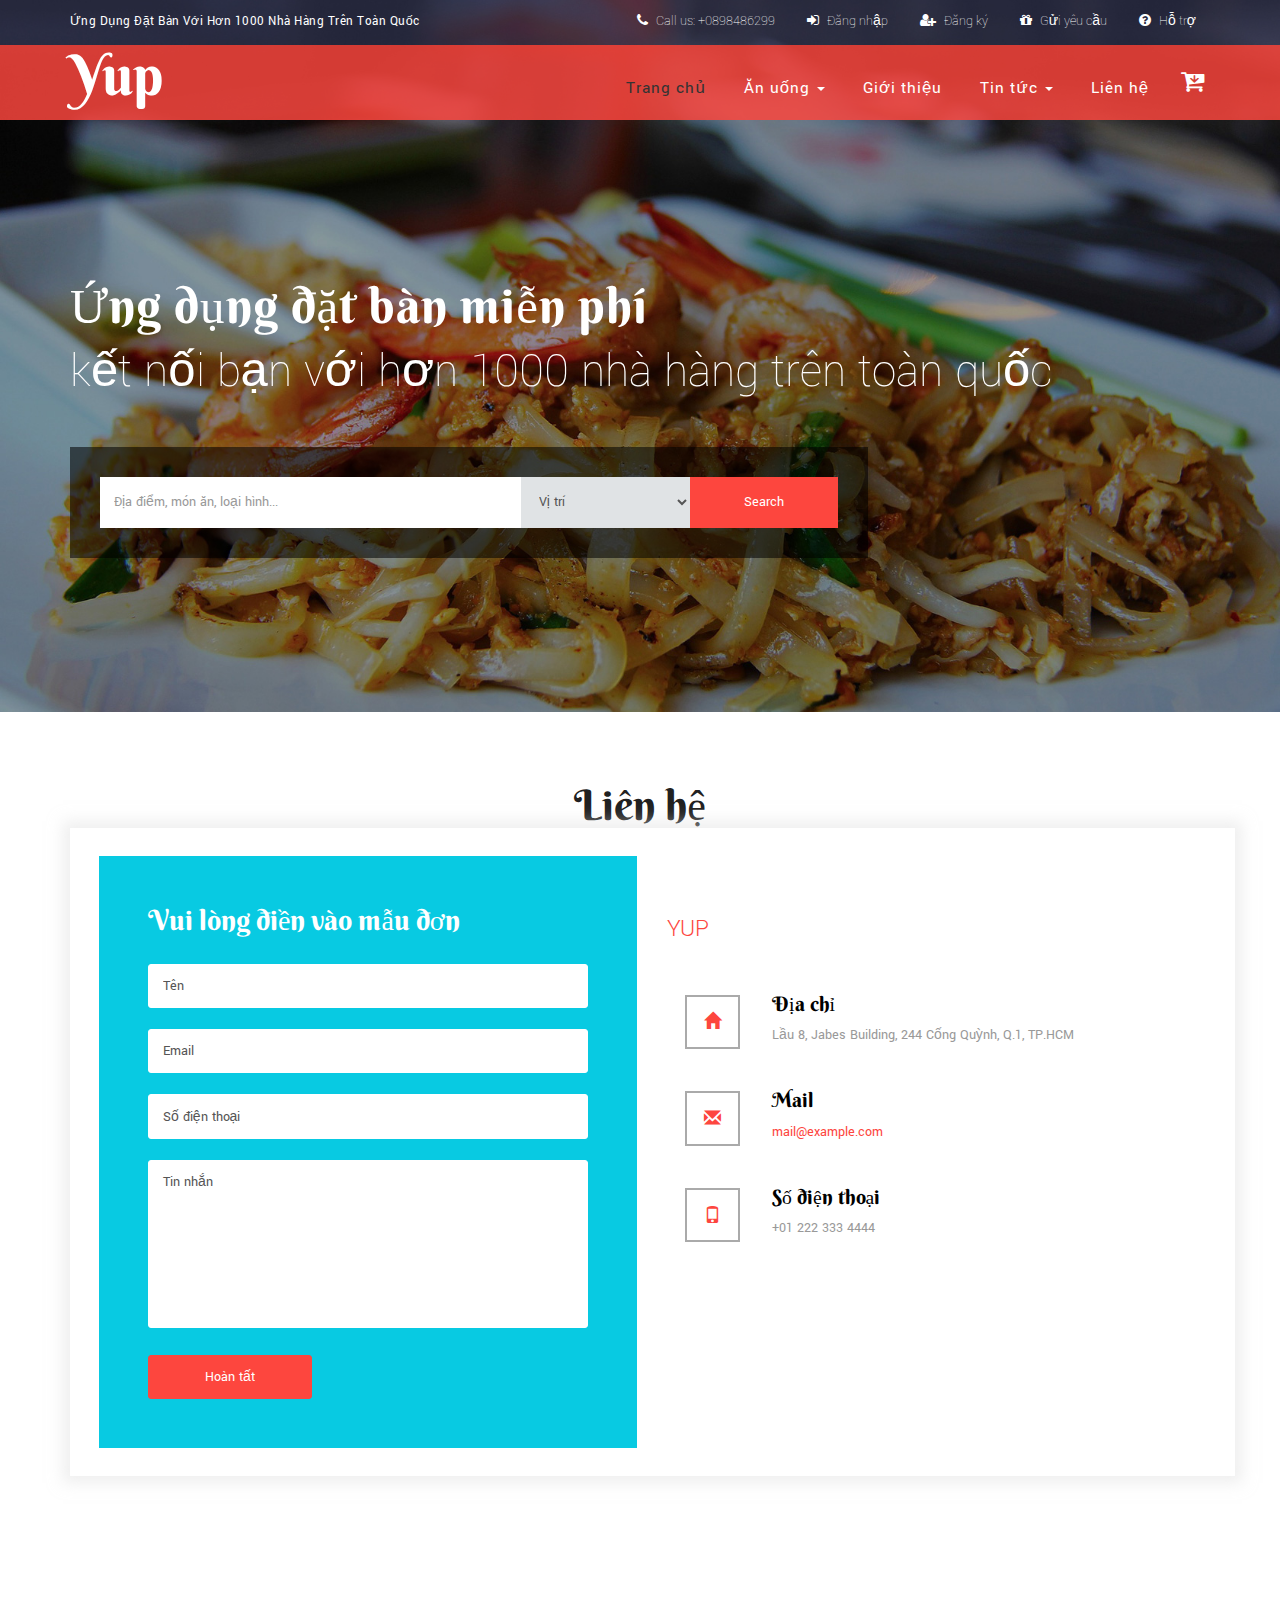
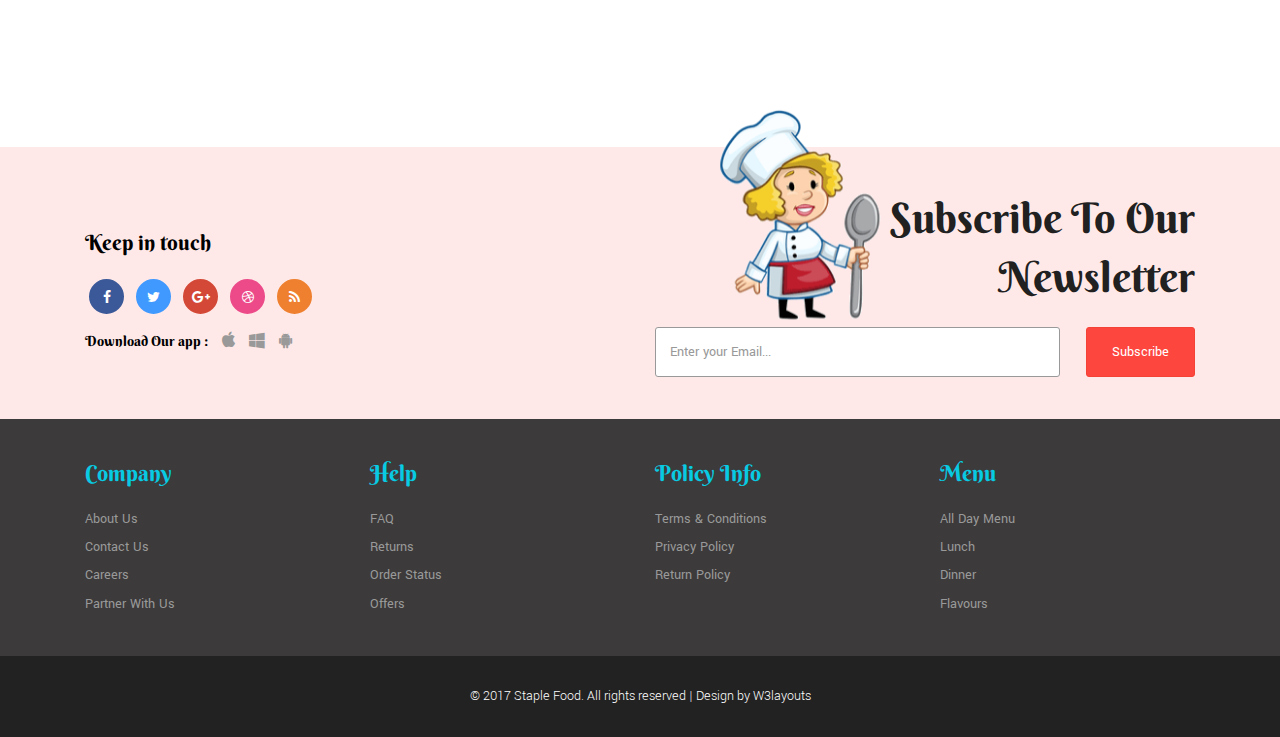
<file: contact.html>
<!DOCTYPE html>
<html lang="en">
<head>
<title>Ứng dụng đặt bàn với hơn 1000 nhà hàng trên toàn quốc</title>
<meta name="viewport" content="width=device-width, initial-scale=1">
<meta http-equiv="Content-Type" content="text/html; charset=utf-8" />
<meta name="keywords" content="Staple Food Responsive web template, Bootstrap Web Templates, Flat Web Templates, Android Compatible web template, 
	SmartPhone Compatible web template, free WebDesigns for Nokia, Samsung, LG, Sony Ericsson, Motorola web design" />
<script type="application/x-javascript"> addEventListener("load", function() { setTimeout(hideURLbar, 0); }, false); function hideURLbar(){ window.scrollTo(0,1); } </script>
<!-- Custom Theme files -->
<link href="css/bootstrap.css" type="text/css" rel="stylesheet" media="all">
<link href="css/style.css" type="text/css" rel="stylesheet" media="all">  
<link href="css/font-awesome.css" rel="stylesheet"> <!-- font-awesome icons -->
<link rel="stylesheet" href="css/owl.carousel.css" type="text/css" media="all"/> <!-- Owl-Carousel-CSS -->
<!-- //Custom Theme files --> 
<!-- js -->
<script src="js/jquery-2.2.3.min.js"></script>  
<!-- //js -->
<!-- web-fonts -->   
<link href="//fonts.googleapis.com/css?family=Berkshire+Swash" rel="stylesheet"> 
<link href="//fonts.googleapis.com/css?family=Yantramanav:100,300,400,500,700,900" rel="stylesheet">
<!-- //web-fonts -->
</head>
<body>
    <!-- banner -->
    <div class="banner">
        <!-- header -->
        <div class="header">
            <div class="w3ls-header">
                <!-- header-one -->
                <div class="container">
                    <div class="w3ls-header-left">
                        <p>Ứng dụng đặt bàn với hơn 1000 nhà hàng trên toàn quốc</p>
                    </div>
                    <div class="w3ls-header-right">
                        <ul>
                            <li class="head-dpdn">
                                <i class="fa fa-phone" aria-hidden="true"></i> Call us: +0898486299
                            </li>
                            <li class="head-dpdn">
                                <a href="login.html"><i class="fa fa-sign-in" aria-hidden="true"></i> Đăng nhập</a>
                            </li>
                            <li class="head-dpdn">
                                <a href="signup.html"><i class="fa fa-user-plus" aria-hidden="true"></i> Đăng ký</a>
                            </li>
                            <li class="head-dpdn">
                                <a href="offers.html"><i class="fa fa-gift" aria-hidden="true"></i> Gửi yêu cầu</a>
                            </li>
                            <li class="head-dpdn">
                                <a href="help.html"><i class="fa fa-question-circle" aria-hidden="true"></i> Hỗ trợ</a>
                            </li>
                        </ul>
                    </div>
                    <div class="clearfix"> </div>
                </div>
            </div>
            <!-- //header-one -->
            <!-- navigation -->
            <div class="navigation agiletop-nav">
                <div class="container">
                    <nav class="navbar navbar-default">
                        <!-- Brand and toggle get grouped for better mobile display -->
                        <div class="navbar-header w3l_logo">
                            <button type="button" class="navbar-toggle collapsed navbar-toggle1" data-toggle="collapse" data-target="#bs-megadropdown-tabs">
                                <span class="sr-only">Toggle navigation</span>
                                <span class="icon-bar"></span>
                                <span class="icon-bar"></span>
                                <span class="icon-bar"></span>
                            </button>
                            <h1><a href="index.html">Yup<span></span></a></h1>
                        </div>
                        <div class="collapse navbar-collapse" id="bs-megadropdown-tabs">
                            <ul class="nav navbar-nav navbar-right">
                                <li><a href="index.html" class="active">Trang chủ</a></li>
                                <!-- Mega Menu -->
                                <li class="dropdown">
                                    <a href="#" class="dropdown-toggle" data-toggle="dropdown">Ăn uống <b class="caret"></b></a>
                                    <ul class="dropdown-menu multi-column columns-3">
                                        <div class="row">
                                            <div class="col-sm-4">
                                                <ul class="multi-column-dropdown">
                                                    <h6>Ăn gì?</h6>
                                                    <li><a href="menu.html">Ăn sáng</a></li>
                                                    <li><a href="menu.html">Ăn trưa</a></li>
                                                    <li><a href="menu.html">Ăn tối</a></li>
                                                </ul>
                                            </div>
                                            <div class="col-sm-4">
                                                <ul class="multi-column-dropdown">
                                                    <h6>Món gì</h6>
                                                    <li><a href="menu.html">Món Việt</a></li>
                                                    <li><a href="menu.html">Thức ăn nhanh</a></li>
                                                    <li><a href="menu.html">Ăn vặt</a></li>
                                                    <li><a href="menu.html">Đồ uống</a></li>
                                                    <li><a href="menu.html">Xem thêm ...</a></li>
                                                </ul>
                                            </div>
                                            <div class="col-sm-4">
                                                <ul class="multi-column-dropdown">
                                                    <h6>Đặc biệt</h6>
                                                    <li><a href="menu.html">Gần tôi</a></li>
                                                    <li><a href="menu.html">Khuyến mãi</a></li>
                                                    <li><a href="menu.html">Top yêu thích</a></li>
                                                    <li><a href="menu.html">Top đánh giá</a></li>
                                                </ul>
                                            </div>
                                            <div class="clearfix"></div>
                                        </div>
                                    </ul>
                                </li>
                                <li><a href="about.html">Giới thiệu</a></li>
                                <li class="w3pages">
                                    <a href="#" class="dropdown-toggle" data-toggle="dropdown" role="button" aria-haspopup="true" aria-expanded="false">Tin tức <span class="caret"></span></a>
                                    <ul class="dropdown-menu">
                                        <li><a href="icons.html">Tin tức</a></li>
                                        <li><a href="codes.html">Review</a></li>
                                    </ul>
                                </li>
                                <li><a href="contact.html">Liên hệ</a></li>
                            </ul>
                        </div>
                        <div class="cart cart box_1">
                            <form action="#" method="post" class="last">
                                <input type="hidden" name="cmd" value="_cart" />
                                <input type="hidden" name="display" value="1" />
                                <button class="w3view-cart" type="submit" name="submit" value=""><i class="fa fa-cart-arrow-down" aria-hidden="true"></i></button>
                            </form>
                        </div>
                    </nav>
                </div>
            </div>
            <!-- //navigation -->
        </div>
        <!-- //header-end -->
        <!-- banner-text -->
        <div class="banner-text">
            <div class="container">
                <h2>Ứng dụng đặt bàn miễn phí<br> <span>Kết nối bạn với hơn 1000 nhà hàng trên toàn quốc</span></h2>
                <div class="agileits_search">
                    <form action="#" method="post">
                        <input name="Search" type="text" placeholder="Địa điểm, món ăn, loại hình..." required="">
                        <select id="agileinfo_search" name="agileinfo_search" required="">
                            <option value="">Vị trí</option>
                            <option value="navs">Tp.Hồ Chí Minh</option>
                            <option value="quotes">Hà Nội</option>
                            <option value="videos">Huế</option>
                            <option value="news">Đà Nẵng</option>
                            <option value="notices">Cần Thơ</option>
                            <option value="all">Thành phố khác</option>
                        </select>
                        <input type="submit" value="Search">
                    </form>
                </div>
            </div>
        </div>
    </div>
	<!-- //breadcrumb -->
	<!-- contact -->
	<div id="contact" class="contact cd-section">
		<div class="container">
			<h3 class="w3ls-title">Liên hệ</h3>
			<div class="contact-row agileits-w3layouts">  
				<div class="col-xs-6 col-sm-6 contact-w3lsleft">
					<div class="contact-grid agileits">
						<h4>Vui lòng điền vào mẫu đơn </h4>
						<form action="#" method="post"> 
							<input type="text" name="Name" placeholder="Tên" required="">
							<input type="email" name="Email" placeholder="Email" required=""> 
							<input type="text" name="Phone Number" placeholder="Số điện thoại" required="">
							<textarea name="Message" placeholder="Tin nhắn" required=""></textarea>
							<input type="submit" value="Hoàn tất" >
						</form> 
					</div>
				</div>
				<div class="col-xs-6 col-sm-6 contact-w3lsright">
					<h6><span>YUP </span></h6>
					<div class="address-row">
						<div class="col-xs-2 address-left">
							<span class="glyphicon glyphicon-home" aria-hidden="true"></span>
						</div>
						<div class="col-xs-10 address-right">
							<h5>Địa chỉ</h5>
							<p>Lầu 8, Jabes Building, 244 Cống Quỳnh, Q.1, TP.HCM </p>
						</div>
						<div class="clearfix"> </div>
					</div>
					<div class="address-row w3-agileits">
						<div class="col-xs-2 address-left">
							<span class="glyphicon glyphicon-envelope" aria-hidden="true"></span>
						</div>
						<div class="col-xs-10 address-right">
							<h5>Mail</h5>
							<p><a href="mailto:info@example.com"> mail@example.com</a></p>
						</div>
						<div class="clearfix"> </div>
					</div>
					<div class="address-row">
						<div class="col-xs-2 address-left">
							<span class="glyphicon glyphicon-phone" aria-hidden="true"></span>
						</div>
						<div class="col-xs-10 address-right">
							<h5>Số điện thoại</h5>
							<p>+01 222 333 4444</p>
						</div>
						<div class="clearfix"> </div>
					</div>  
				</div>
				<div class="clearfix"> </div>
			</div>	
		</div>	
		<!-- map -->
		<div class="map agileits">
			<iframe src="https://www.google.com/maps/embed?pb=!1m18!1m12!1m3!1d31355.76965430166!2d106.6808529168604!3d10.77517655862326!2m3!1f0!2f0!3f0!3m2!1i1024!2i768!4f13.1!3m3!1m2!1s0x31752f38f9ed887b%3A0x14aded5703768989!2zUXXhuq1uIDEsIEjhu5MgQ2jDrSBNaW5oLCBWaeG7h3QgTmFt!5e0!3m2!1svi!2sin!4v1576466927606!5m2!1svi!2sin" width="600" height="450" frameborder="0" style="border:0;" allowfullscreen=""></iframe>
		</div>
		<!-- //map --> 
	</div>
	<!-- //contact -->   
	<!-- subscribe -->
	<div class="subscribe agileits-w3layouts"> 
		<div class="container">
			<div class="col-md-6 social-icons w3-agile-icons">
				<h4>Keep in touch</h4>  
				<ul>
					<li><a href="#" class="fa fa-facebook icon facebook"> </a></li>
					<li><a href="#" class="fa fa-twitter icon twitter"> </a></li>
					<li><a href="#" class="fa fa-google-plus icon googleplus"> </a></li>
					<li><a href="#" class="fa fa-dribbble icon dribbble"> </a></li>
					<li><a href="#" class="fa fa-rss icon rss"> </a></li> 
				</ul> 
				<ul class="apps"> 
					<li><h4>Download Our app : </h4> </li>
					<li><a href="#" class="fa fa-apple"></a></li>
					<li><a href="#" class="fa fa-windows"></a></li>
					<li><a href="#" class="fa fa-android"></a></li>
				</ul> 
			</div> 
			<div class="col-md-6 subscribe-right">
				<h3 class="w3ls-title">Subscribe to Our <br><span>Newsletter</span></h3>  
				<form action="#" method="post"> 
					<input type="email" name="email" placeholder="Enter your Email..." required="">
					<input type="submit" value="Subscribe">
					<div class="clearfix"> </div> 
				</form> 
				<img src="images/i1.png" class="sub-w3lsimg" alt=""/>
			</div>
			<div class="clearfix"> </div> 
		</div>
	</div>
	<!-- //subscribe --> 
	<!-- footer -->
	<div class="footer agileits-w3layouts">
		<div class="container">
			<div class="w3_footer_grids">
				<div class="col-xs-6 col-sm-3 footer-grids w3-agileits">
					<h3>company</h3>
					<ul>
						<li><a href="about.html">About Us</a></li>
						<li><a href="contact.html">Contact Us</a></li>  
						<li><a href="careers.html">Careers</a></li>  
						<li><a href="help.html">Partner With Us</a></li>   
					</ul>
				</div> 
				<div class="col-xs-6 col-sm-3 footer-grids w3-agileits">
					<h3>help</h3>
					<ul>
						<li><a href="faq.html">FAQ</a></li> 
						<li><a href="login.html">Returns</a></li>   
						<li><a href="login.html">Order Status</a></li> 
						<li><a href="offers.html">Offers</a></li> 
					</ul>  
				</div>
				<div class="col-xs-6 col-sm-3 footer-grids w3-agileits">
					<h3>policy info</h3>
					<ul>  
						<li><a href="terms.html">Terms & Conditions</a></li>  
						<li><a href="privacy.html">Privacy Policy</a></li>
						<li><a href="login.html">Return Policy</a></li> 
					</ul>     
				</div>
				<div class="col-xs-6 col-sm-3 footer-grids w3-agileits">
					<h3>Menu</h3> 
					<ul>
						<li><a href="menu.html">All Day Menu</a></li> 
						<li><a href="menu.html">Lunch</a></li>
						<li><a href="menu.html">Dinner</a></li>
						<li><a href="menu.html">Flavours</a></li> 
					</ul>  
				</div> 
				<div class="clearfix"> </div>
			</div>
		</div> 
	</div>
	<div class="copyw3-agile"> 
		<div class="container">
			<p>&copy; 2017 Staple Food. All rights reserved | Design by <a href="http://w3layouts.com/">W3layouts</a></p>
		</div>
	</div>
	<!-- //footer -->
	<!-- cart-js -->
	<script src="js/minicart.js"></script>
	<script>
        w3ls.render();

        w3ls.cart.on('w3sb_checkout', function (evt) {
        	var items, len, i;

        	if (this.subtotal() > 0) {
        		items = this.items();

        		for (i = 0, len = items.length; i < len; i++) { 
        		}
        	}
        });
    </script>  
	<!-- //cart-js -->	
	<!-- start-smooth-scrolling -->
	<script src="js/SmoothScroll.min.js"></script>  
	<script type="text/javascript" src="js/move-top.js"></script>
	<script type="text/javascript" src="js/easing.js"></script>	
	<script type="text/javascript">
			jQuery(document).ready(function($) {
				$(".scroll").click(function(event){		
					event.preventDefault();
			
			$('html,body').animate({scrollTop:$(this.hash).offset().top},1000);
				});
			});
	</script>
	<!-- //end-smooth-scrolling -->	  
	<!-- smooth-scrolling-of-move-up -->
	<script type="text/javascript">
		$(document).ready(function() {
			/*
			var defaults = {
				containerID: 'toTop', // fading element id
				containerHoverID: 'toTopHover', // fading element hover id
				scrollSpeed: 1200,
				easingType: 'linear' 
			};
			*/
			
			$().UItoTop({ easingType: 'easeOutQuart' });
			
		});
	</script>
	<!-- //smooth-scrolling-of-move-up --> 
	<!-- Bootstrap core JavaScript
    ================================================== -->
    <!-- Placed at the end of the document so the pages load faster -->
    <script src="js/bootstrap.js"></script>
</body>
</html>
</file>
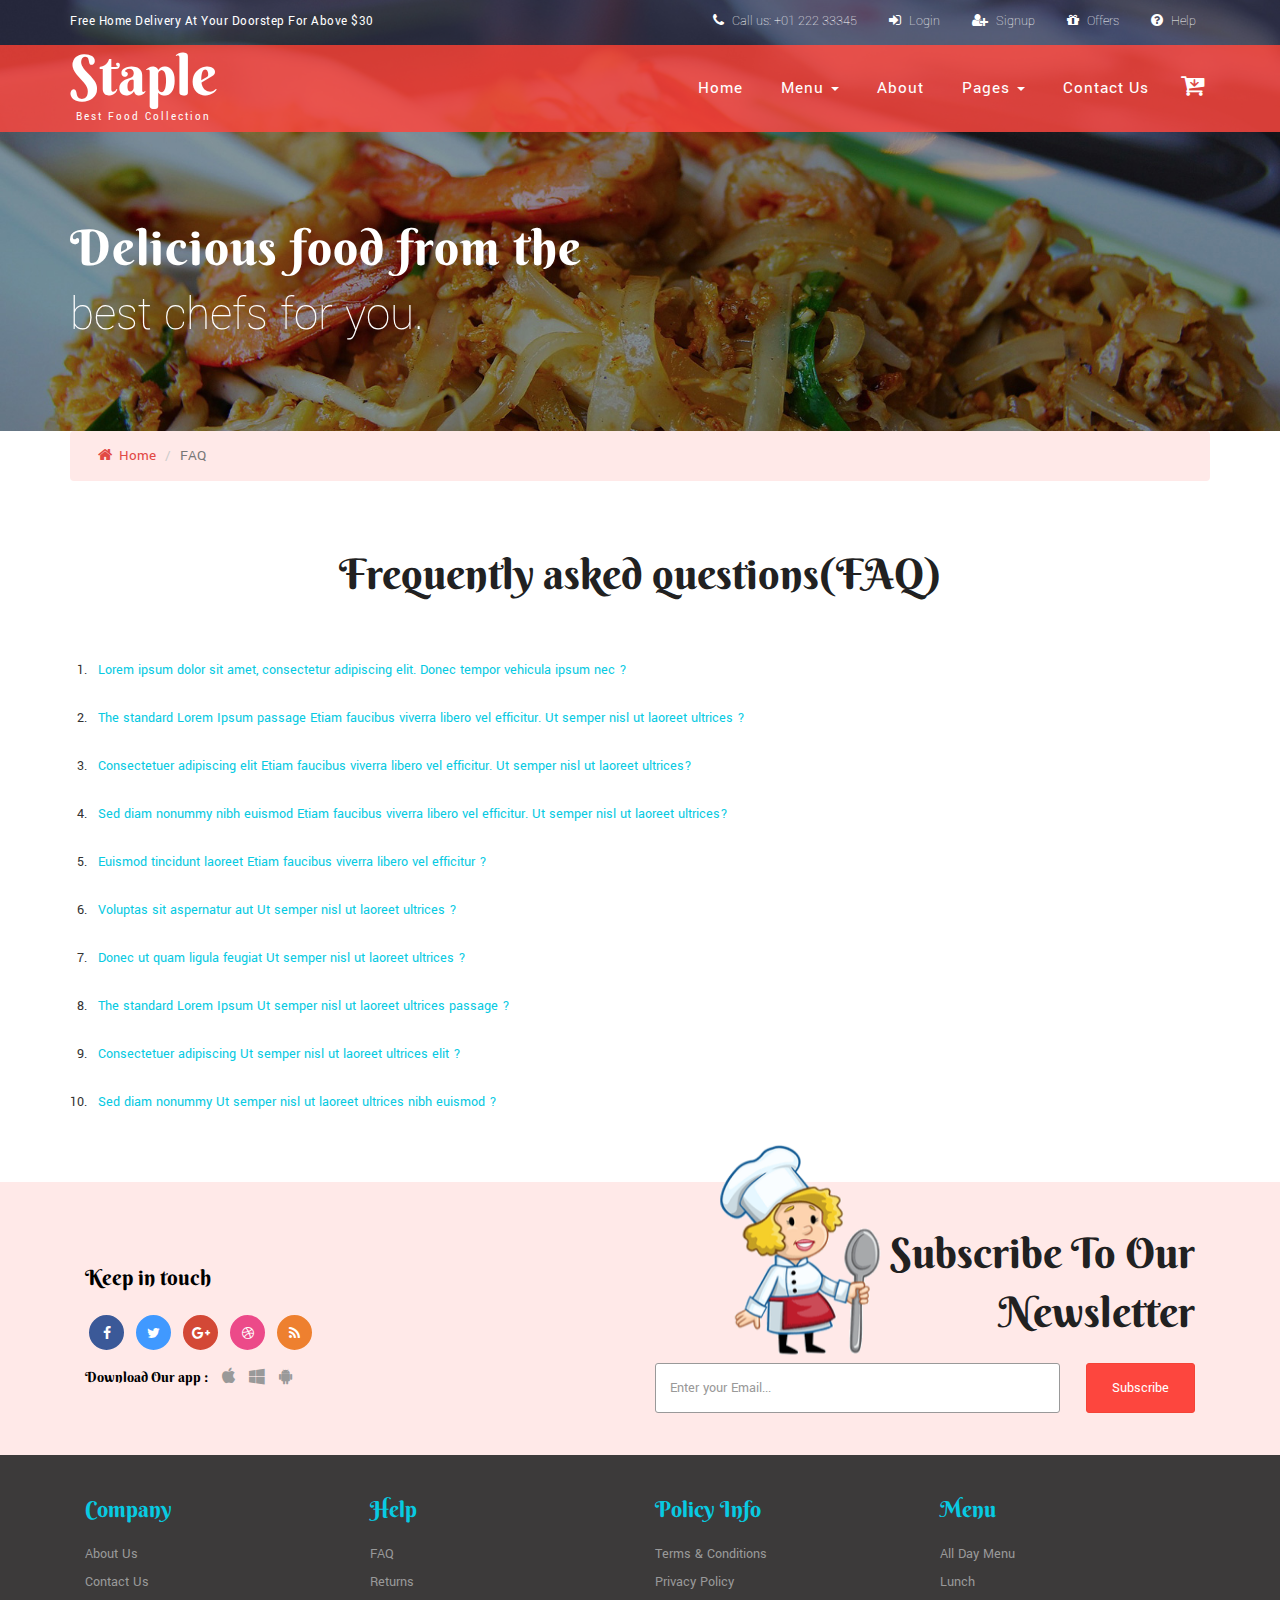
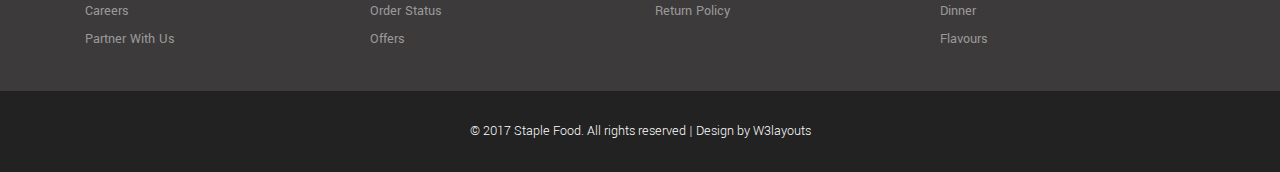
<file: faq.html>
<!--
Author: W3layouts
Author URL: http://w3layouts.com
License: Creative Commons Attribution 3.0 Unported
License URL: http://creativecommons.org/licenses/by/3.0/
-->
<!DOCTYPE html>
<html lang="en">
<head>
<title>Staple Food a Restaurants Category Bootstrap Responsive website Template | FAQ :: w3layouts</title>
<meta name="viewport" content="width=device-width, initial-scale=1">
<meta http-equiv="Content-Type" content="text/html; charset=utf-8" />
<meta name="keywords" content="Staple Food Responsive web template, Bootstrap Web Templates, Flat Web Templates, Android Compatible web template, 
	SmartPhone Compatible web template, free WebDesigns for Nokia, Samsung, LG, Sony Ericsson, Motorola web design" />
<script type="application/x-javascript"> addEventListener("load", function() { setTimeout(hideURLbar, 0); }, false); function hideURLbar(){ window.scrollTo(0,1); } </script>
<!-- Custom Theme files -->
<link href="css/bootstrap.css" type="text/css" rel="stylesheet" media="all">
<link href="css/style.css" type="text/css" rel="stylesheet" media="all">  
<link href="css/font-awesome.css" rel="stylesheet"> <!-- font-awesome icons --> 
<!-- //Custom Theme files --> 
<!-- js -->
<script src="js/jquery-2.2.3.min.js"></script>  
<!-- //js -->
<!-- web-fonts -->   
<link href="//fonts.googleapis.com/css?family=Berkshire+Swash" rel="stylesheet"> 
<link href="//fonts.googleapis.com/css?family=Yantramanav:100,300,400,500,700,900" rel="stylesheet">
<!-- //web-fonts -->
</head>
<body> 
	<!-- banner -->
	<div class="banner about-w3bnr">
		<!-- header -->
		<div class="header">
			<div class="w3ls-header"><!-- header-one --> 
				<div class="container">
					<div class="w3ls-header-left">
						<p>Free home delivery at your doorstep For Above $30</p>
					</div>
					<div class="w3ls-header-right">
						<ul> 
							<li class="head-dpdn">
								<i class="fa fa-phone" aria-hidden="true"></i> Call us: +01 222 33345 
							</li> 
							<li class="head-dpdn">
								<a href="login.html"><i class="fa fa-sign-in" aria-hidden="true"></i> Login</a>
							</li> 
							<li class="head-dpdn">
								<a href="signup.html"><i class="fa fa-user-plus" aria-hidden="true"></i> Signup</a>
							</li> 
							<li class="head-dpdn">
								<a href="offers.html"><i class="fa fa-gift" aria-hidden="true"></i> Offers</a>
							</li> 
							<li class="head-dpdn">
								<a href="help.html"><i class="fa fa-question-circle" aria-hidden="true"></i> Help</a>
							</li>
						</ul>
					</div>
					<div class="clearfix"> </div> 
				</div>
			</div>
			<!-- //header-one -->    
			<!-- navigation -->
			<div class="navigation agiletop-nav">
				<div class="container">
					<nav class="navbar navbar-default">
						<!-- Brand and toggle get grouped for better mobile display -->
						<div class="navbar-header w3l_logo">
							<button type="button" class="navbar-toggle collapsed navbar-toggle1" data-toggle="collapse" data-target="#bs-megadropdown-tabs">
								<span class="sr-only">Toggle navigation</span>
								<span class="icon-bar"></span>
								<span class="icon-bar"></span>
								<span class="icon-bar"></span>
							</button>  
							<h1><a href="index.html">Staple<span>Best Food Collection</span></a></h1>
						</div> 
						<div class="collapse navbar-collapse" id="bs-megadropdown-tabs">
							<ul class="nav navbar-nav navbar-right">
								<li><a href="index.html">Home</a></li>	
								<!-- Mega Menu -->
								<li class="dropdown">
									<a href="#" class="dropdown-toggle" data-toggle="dropdown">Menu <b class="caret"></b></a>
									<ul class="dropdown-menu multi-column columns-3">
										<div class="row">
											<div class="col-sm-4">
												<ul class="multi-column-dropdown">
													<h6>Food type</h6>  
													<li><a href="menu.html">Breakfast</a></li> 
													<li><a href="menu.html">Lunch</a></li> 
													<li><a href="menu.html">Dinner</a></li> 
												</ul>
											</div>
											<div class="col-sm-4">
												<ul class="multi-column-dropdown">
													<h6>Cuisine</h6> 
													<li><a href="menu.html">Indian Recipes</a></li> 
													<li><a href="menu.html">American Recipes</a></li> 
													<li><a href="menu.html">French Recipes</a></li> 
													<li><a href="menu.html">Italian Recipes</a></li> 
												</ul>
											</div>
											<div class="col-sm-4">
												<ul class="multi-column-dropdown">
													<h6>Box type</h6> 
													<li><a href="menu.html">Diet</a></li> 
													<li><a href="menu.html">Mini</a></li> 
													<li><a href="menu.html">Regular</a></li> 
													<li><a href="menu.html">Special</a></li> 
												</ul>
											</div> 
											<div class="clearfix"></div>
										</div>
									</ul>
								</li>
								<li><a href="about.html">About</a></li> 
								<li class="w3pages"><a href="#" class="dropdown-toggle" data-toggle="dropdown" role="button" aria-haspopup="true" aria-expanded="false">Pages <span class="caret"></span></a>
									<ul class="dropdown-menu">
										<li><a href="icons.html">Web Icons</a></li>
										<li><a href="codes.html">Short Codes</a></li>     
									</ul>
								</li>  
								<li><a href="contact.html">Contact Us</a></li>
							</ul>
						</div>
						<div class="cart cart box_1"> 
							<form action="#" method="post" class="last"> 
								<input type="hidden" name="cmd" value="_cart" />
								<input type="hidden" name="display" value="1" />
								<button class="w3view-cart" type="submit" name="submit" value=""><i class="fa fa-cart-arrow-down" aria-hidden="true"></i></button>
							</form>   
						</div> 
					</nav>
				</div>
			</div>
			<!-- //navigation --> 
		</div>
		<!-- //header-end --> 
		<!-- banner-text -->
		<div class="banner-text">	
			<div class="container">
				<h2>Delicious food from the <br> <span>Best Chefs For you.</span></h2> 
			</div>
		</div>
	</div>
	<!-- //banner -->    
	<!-- breadcrumb -->  
	<div class="container">	
		<ol class="breadcrumb w3l-crumbs">
			<li><a href="#"><i class="fa fa-home"></i> Home</a></li> 
			<li class="active">FAQ</li>
		</ol>
	</div>
	<!-- //breadcrumb -->
	<!-- faq-page -->
	<div class="faq-w3agile about">
		<div class="container"> 
			<h3 class="w3ls-title w3ls-title1">Frequently asked questions(FAQ)</h3> 
			<ul class="faq">
				<li class="item1"><a href="#" title="click here">Lorem ipsum dolor sit amet, consectetur adipiscing elit. Donec tempor vehicula ipsum nec ?</a>
					<ul>
						<li class="subitem1"><p> Lorem ipsum dolor sit amet, consectetuer adipiscing elit, sed diam nonummy nibh euismod tincidunt ut laoreet dolore. At vero eos et accusamus et iusto odio dignissimos ducimus qui blanditiis praesentium voluptatum deleniti atque corrupti quos dolores et quas molestias excepturi sint occaecati cupiditate non provident.</p></li>										
					</ul>
				</li>
				<li class="item2"><a href="#" title="click here">The standard Lorem Ipsum passage Etiam faucibus viverra libero vel efficitur. Ut semper nisl ut laoreet ultrices ?</a>
					<ul>
						<li class="subitem1"><p> Tincidunt ut laoreet dolore At vero eos et Lorem ipsum dolor sit amet, consectetuer adipiscing elit, sed diam nonummy nibh euismod  consectetuer adipiscing elit, sed diam nonummy nibh euismod accusamus et iusto odio dignissimos ducimus qui blanditiis praesentium voluptatum deleniti atque corrupti quos dolores et quas molestias excepturi sint occaecati cupiditate non provident.</p></li>										
					</ul>
				</li>
				<li class="item3"><a href="#" title="click here">Consectetuer adipiscing elit Etiam faucibus viverra libero vel efficitur. Ut semper nisl ut laoreet ultrices?</a>
					<ul>
						<li class="subitem1"><p>Dincidunt ut laoreet dolore At vero eos et Lorem ipsum dolor sit amet, consectetuer adipiscing elit, sed diam nonummy nibh euismod  consectetuer adipiscing elit, sed diam nonummy nibh euismod accusamus et iusto odio dignissimos ducimus qui blanditiis praesentium voluptatum deleniti atque corrupti quos dolores et quas molestias excepturi sint occaecati cupiditate non provident.</p></li>										
					</ul>
				</li>
				<li class="item4"><a href="#" title="click here">Sed diam nonummy nibh euismod Etiam faucibus viverra libero vel efficitur. Ut semper nisl ut laoreet ultrices?</a>
					<ul>
						<li class="subitem1"><p>At vero eos et Lorem ipsum dolor sit amet, consectetuer adipiscing elit, sed diam nonummy nibh euismod  consectetuer adipiscing elit, sed diam nonummy nibh euismod accusamus et iusto odio dignissimos ducimus qui blanditiis praesentium voluptatum deleniti atque corrupti quos dolores et quas molestias excepturi sint occaecati cupiditate non provident.</p></li>										
					</ul>
				</li> 
				<li class="item5"><a href="#" title="click here">Euismod tincidunt laoreet Etiam faucibus viverra libero vel efficitur ?</a>
					<ul>
						<li class="subitem1"><p>At vero eos et Lorem ipsum dolor sit amet, consectetuer adipiscing elit, sed diam nonummy nibh euismod  consectetuer adipiscing elit, sed diam nonummy nibh euismod accusamus et iusto odio dignissimos ducimus qui blanditiis praesentium voluptatum deleniti atque corrupti quos dolores et quas molestias excepturi sint occaecati cupiditate non provident.</p></li>										
					</ul>
				</li>
				<li class="item6"><a href="#" title="click here">Voluptas sit aspernatur aut Ut semper nisl ut laoreet ultrices ?</a>
					<ul>
						<li class="subitem1"><p>At vero eos et Lorem ipsum dolor sit amet, consectetuer adipiscing elit, sed diam nonummy nibh euismod  consectetuer adipiscing elit, sed diam nonummy nibh euismod accusamus et iusto odio dignissimos ducimus qui blanditiis praesentium voluptatum deleniti atque corrupti quos dolores et quas molestias excepturi sint occaecati cupiditate non provident.</p></li>										
					</ul>
				</li>
				<li class="item7"><a href="#" title="click here">Donec ut quam ligula feugiat Ut semper nisl ut laoreet ultrices ?</a>
					<ul>
						<li class="subitem1"><p>At vero eos et Lorem ipsum dolor sit amet, consectetuer adipiscing elit, sed diam nonummy nibh euismod  consectetuer adipiscing elit, sed diam nonummy nibh euismod accusamus et iusto odio dignissimos ducimus qui blanditiis praesentium voluptatum deleniti atque corrupti quos dolores et quas molestias excepturi sint occaecati cupiditate non provident.</p></li>										
					</ul>
				</li>
				<li class="item8"><a href="#" title="click here">The standard Lorem Ipsum Ut semper nisl ut laoreet ultrices passage ?</a>
					<ul>
						<li class="subitem1"><p>Lorem ipsum dolor sit amet At vero eos et Lorem ipsum dolor sit amet, consectetuer adipiscing elit, sed diam nonummy nibh euismod  consectetuer adipiscing elit, sed diam nonummy nibh euismod accusamus et iusto odio dignissimos ducimus qui blanditiis praesentium voluptatum deleniti atque corrupti quos dolores et quas molestias excepturi sint occaecati cupiditate non provident.</p></li>										
					</ul>
				</li>
				<li class="item9"><a href="#" title="click here">Consectetuer adipiscing Ut semper nisl ut laoreet ultrices elit ?</a>
					<ul>
						<li class="subitem1"><p>Lorem ipsum dolor sit amet At vero eos et Lorem ipsum dolor sit amet, consectetuer adipiscing elit, sed diam nonummy nibh euismod  consectetuer adipiscing elit, sed diam nonummy nibh euismod accusamus et iusto odio dignissimos ducimus qui blanditiis praesentium voluptatum deleniti atque corrupti quos dolores et quas molestias excepturi sint occaecati cupiditate non provident.</p></li>										
					</ul>
				</li>
				<li class="item10"><a href="#" title="click here">Sed diam nonummy Ut semper nisl ut laoreet ultrices nibh euismod ?</a>
					<ul>
						<li class="subitem1"><p>Consectetuer adipiscing elit, sed diam nonummy nibh euismod  consectetuer adipiscing elit, sed diam nonummy nibh euismod accusamus et iusto odio dignissimos ducimus qui blanditiis praesentium voluptatum deleniti atque corrupti quos dolores et quas molestias excepturi sint occaecati cupiditate non provident.</p></li>										
					</ul>
				</li> 
			</ul> 
			<!-- script for tabs -->
			<script type="text/javascript">
				$(function() {
				
					var menu_ul = $('.faq > li > ul'),
						   menu_a  = $('.faq > li > a');
					
					menu_ul.hide();
				
					menu_a.click(function(e) {
						e.preventDefault();
						if(!$(this).hasClass('active')) {
							menu_a.removeClass('active');
							menu_ul.filter(':visible').slideUp('normal');
							$(this).addClass('active').next().stop(true,true).slideDown('normal');
						} else {
							$(this).removeClass('active');
							$(this).next().stop(true,true).slideUp('normal');
						}
					});
				
				});
			</script>
			<!-- script for tabs -->   
		</div>
	</div>
	<!-- //faq-page -->  
	<!-- subscribe -->
	<div class="subscribe agileits-w3layouts"> 
		<div class="container">
			<div class="col-md-6 social-icons w3-agile-icons">
				<h4>Keep in touch</h4>  
				<ul>
					<li><a href="#" class="fa fa-facebook icon facebook"> </a></li>
					<li><a href="#" class="fa fa-twitter icon twitter"> </a></li>
					<li><a href="#" class="fa fa-google-plus icon googleplus"> </a></li>
					<li><a href="#" class="fa fa-dribbble icon dribbble"> </a></li>
					<li><a href="#" class="fa fa-rss icon rss"> </a></li> 
				</ul> 
				<ul class="apps"> 
					<li><h4>Download Our app : </h4> </li>
					<li><a href="#" class="fa fa-apple"></a></li>
					<li><a href="#" class="fa fa-windows"></a></li>
					<li><a href="#" class="fa fa-android"></a></li>
				</ul> 
			</div> 
			<div class="col-md-6 subscribe-right">
				<h3 class="w3ls-title">Subscribe to Our <br><span>Newsletter</span></h3>  
				<form action="#" method="post"> 
					<input type="email" name="email" placeholder="Enter your Email..." required="">
					<input type="submit" value="Subscribe">
					<div class="clearfix"> </div> 
				</form> 
				<img src="images/i1.png" class="sub-w3lsimg" alt=""/>
			</div>
			<div class="clearfix"> </div> 
		</div>
	</div>
	<!-- //subscribe --> 
	<!-- footer -->
	<div class="footer agileits-w3layouts">
		<div class="container">
			<div class="w3_footer_grids">
				<div class="col-xs-6 col-sm-3 footer-grids w3-agileits">
					<h3>company</h3>
					<ul>
						<li><a href="about.html">About Us</a></li>
						<li><a href="contact.html">Contact Us</a></li>  
						<li><a href="careers.html">Careers</a></li>  
						<li><a href="help.html">Partner With Us</a></li>   
					</ul>
				</div> 
				<div class="col-xs-6 col-sm-3 footer-grids w3-agileits">
					<h3>help</h3>
					<ul>
						<li><a href="faq.html">FAQ</a></li> 
						<li><a href="login.html">Returns</a></li>   
						<li><a href="login.html">Order Status</a></li> 
						<li><a href="offers.html">Offers</a></li> 
					</ul>  
				</div>
				<div class="col-xs-6 col-sm-3 footer-grids w3-agileits">
					<h3>policy info</h3>
					<ul>  
						<li><a href="terms.html">Terms & Conditions</a></li>  
						<li><a href="privacy.html">Privacy Policy</a></li>
						<li><a href="login.html">Return Policy</a></li> 
					</ul>    
				</div>
				<div class="col-xs-6 col-sm-3 footer-grids w3-agileits">
					<h3>Menu</h3> 
					<ul>
						<li><a href="menu.html">All Day Menu</a></li> 
						<li><a href="menu.html">Lunch</a></li>
						<li><a href="menu.html">Dinner</a></li>
						<li><a href="menu.html">Flavours</a></li> 
					</ul>  
				</div> 
				<div class="clearfix"> </div>
			</div>
		</div> 
	</div>
	<div class="copyw3-agile"> 
		<div class="container">
			<p>&copy; 2017 Staple Food. All rights reserved | Design by <a href="http://w3layouts.com/">W3layouts</a></p>
		</div>
	</div>
	<!-- //footer -->
	<!-- cart-js -->
	<script src="js/minicart.js"></script>
	<script>
        w3ls.render();

        w3ls.cart.on('w3sb_checkout', function (evt) {
        	var items, len, i;

        	if (this.subtotal() > 0) {
        		items = this.items();

        		for (i = 0, len = items.length; i < len; i++) { 
        		}
        	}
        });
    </script>  
	<!-- //cart-js -->	
	<!-- start-smooth-scrolling -->
	<script src="js/SmoothScroll.min.js"></script>  
	<script type="text/javascript" src="js/move-top.js"></script>
	<script type="text/javascript" src="js/easing.js"></script>	
	<script type="text/javascript">
			jQuery(document).ready(function($) {
				$(".scroll").click(function(event){		
					event.preventDefault();
			
			$('html,body').animate({scrollTop:$(this.hash).offset().top},1000);
				});
			});
	</script>
	<!-- //end-smooth-scrolling -->	  
	<!-- smooth-scrolling-of-move-up -->
	<script type="text/javascript">
		$(document).ready(function() {
			/*
			var defaults = {
				containerID: 'toTop', // fading element id
				containerHoverID: 'toTopHover', // fading element hover id
				scrollSpeed: 1200,
				easingType: 'linear' 
			};
			*/
			
			$().UItoTop({ easingType: 'easeOutQuart' });
			
		});
	</script>
	<!-- //smooth-scrolling-of-move-up --> 
	<!-- Bootstrap core JavaScript
    ================================================== -->
    <!-- Placed at the end of the document so the pages load faster -->
    <script src="js/bootstrap.js"></script>
</body>
</html>
</file>
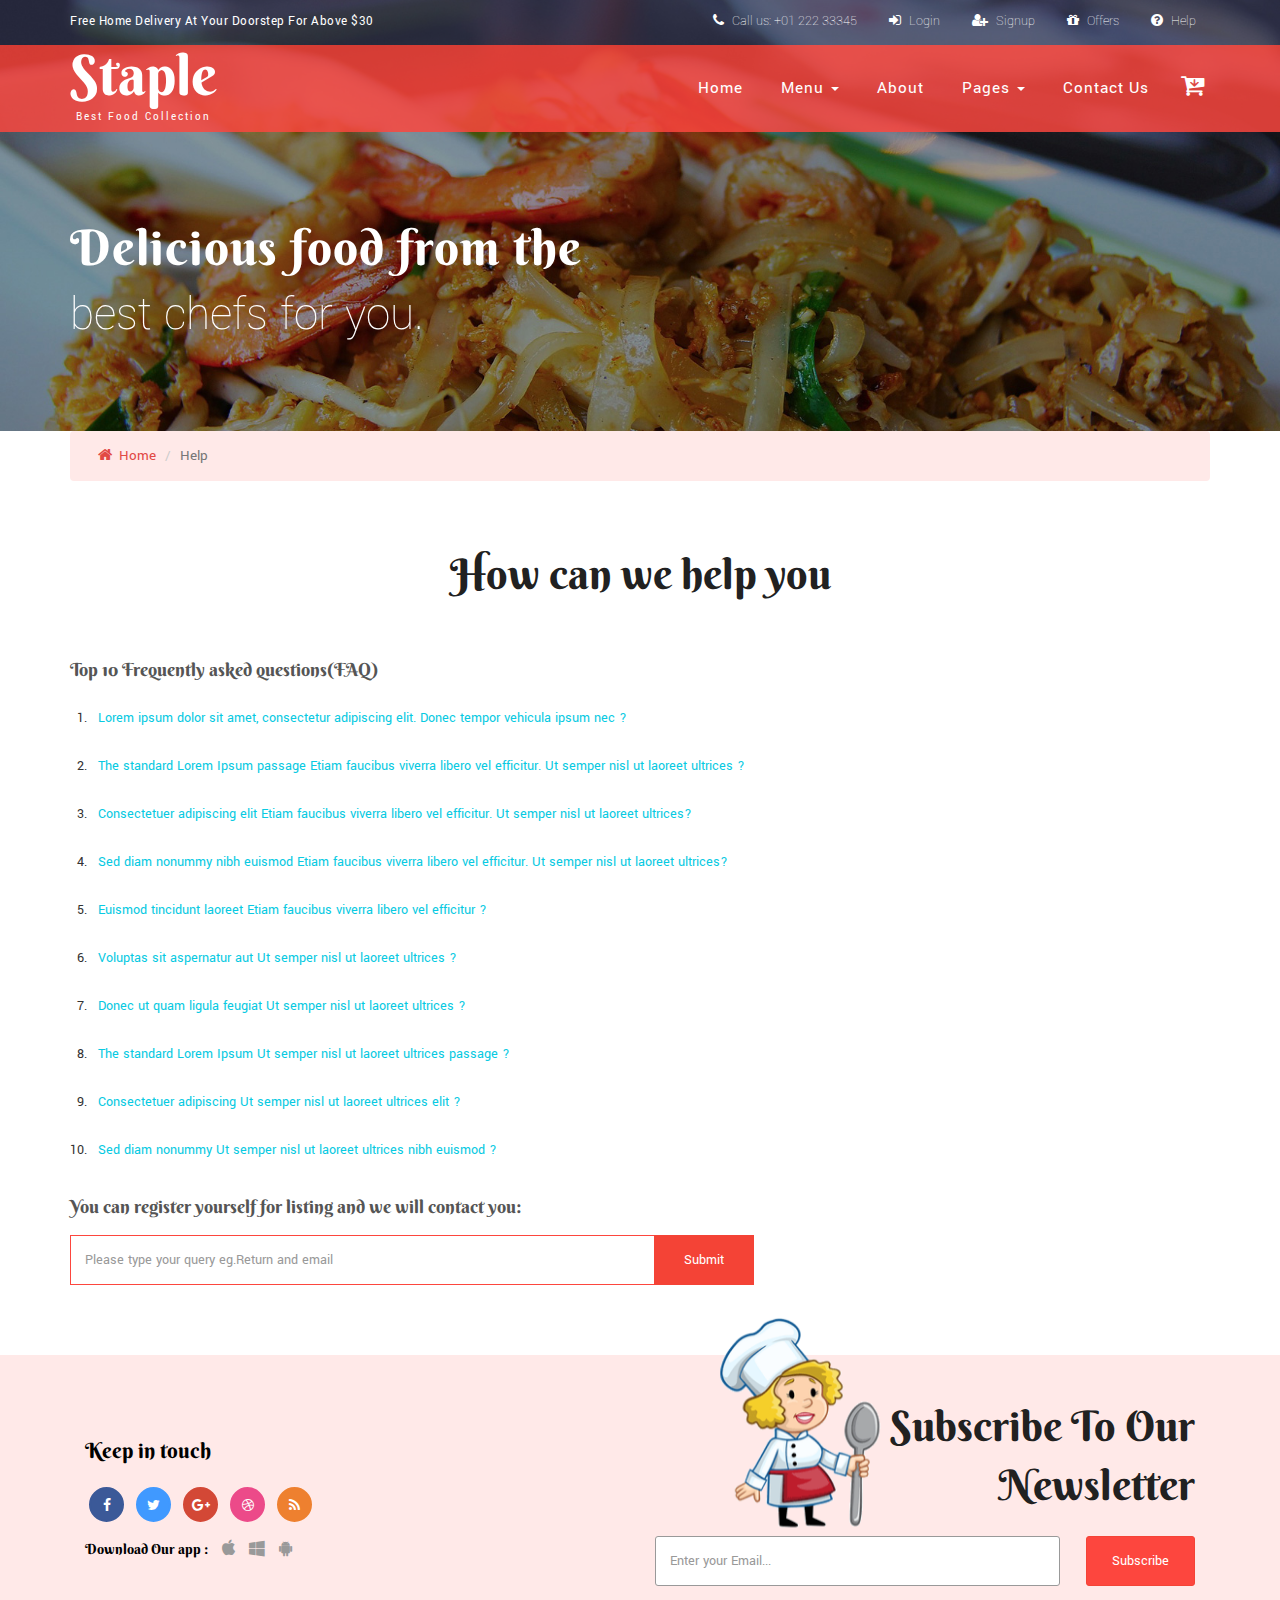
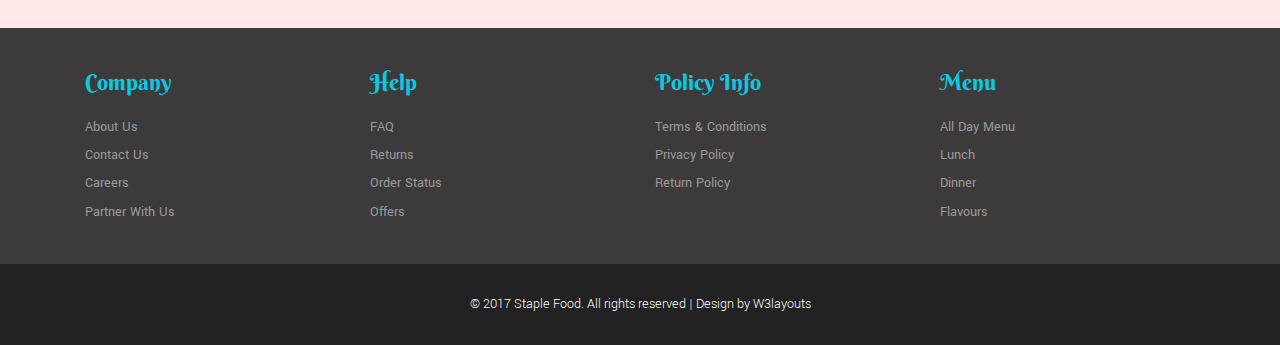
<file: help.html>
<!--
Author: W3layouts
Author URL: http://w3layouts.com
License: Creative Commons Attribution 3.0 Unported
License URL: http://creativecommons.org/licenses/by/3.0/
-->
<!DOCTYPE html>
<html lang="en">
<head>
<title>Staple Food a Restaurants Category Bootstrap Responsive website Template | Help :: w3layouts</title>
<meta name="viewport" content="width=device-width, initial-scale=1">
<meta http-equiv="Content-Type" content="text/html; charset=utf-8" />
<meta name="keywords" content="Staple Food Responsive web template, Bootstrap Web Templates, Flat Web Templates, Android Compatible web template, 
	SmartPhone Compatible web template, free WebDesigns for Nokia, Samsung, LG, Sony Ericsson, Motorola web design" />
<script type="application/x-javascript"> addEventListener("load", function() { setTimeout(hideURLbar, 0); }, false); function hideURLbar(){ window.scrollTo(0,1); } </script>
<!-- Custom Theme files -->
<link href="css/bootstrap.css" type="text/css" rel="stylesheet" media="all">
<link href="css/style.css" type="text/css" rel="stylesheet" media="all">  
<link href="css/font-awesome.css" rel="stylesheet"> <!-- font-awesome icons --> 
<!-- //Custom Theme files --> 
<!-- js -->
<script src="js/jquery-2.2.3.min.js"></script>  
<!-- //js -->
<!-- web-fonts -->   
<link href="//fonts.googleapis.com/css?family=Berkshire+Swash" rel="stylesheet"> 
<link href="//fonts.googleapis.com/css?family=Yantramanav:100,300,400,500,700,900" rel="stylesheet">
<!-- //web-fonts -->
</head>
<body> 
	<!-- banner -->
	<div class="banner about-w3bnr">
		<!-- header -->
		<div class="header">
			<div class="w3ls-header"><!-- header-one --> 
				<div class="container">
					<div class="w3ls-header-left">
						<p>Free home delivery at your doorstep For Above $30</p>
					</div>
					<div class="w3ls-header-right">
						<ul> 
							<li class="head-dpdn">
								<i class="fa fa-phone" aria-hidden="true"></i> Call us: +01 222 33345 
							</li> 
							<li class="head-dpdn">
								<a href="login.html"><i class="fa fa-sign-in" aria-hidden="true"></i> Login</a>
							</li> 
							<li class="head-dpdn">
								<a href="signup.html"><i class="fa fa-user-plus" aria-hidden="true"></i> Signup</a>
							</li> 
							<li class="head-dpdn">
								<a href="offers.html"><i class="fa fa-gift" aria-hidden="true"></i> Offers</a>
							</li> 
							<li class="head-dpdn">
								<a href="help.html"><i class="fa fa-question-circle" aria-hidden="true"></i> Help</a>
							</li>
						</ul>
					</div>
					<div class="clearfix"> </div> 
				</div>
			</div>
			<!-- //header-one -->    
			<!-- navigation -->
			<div class="navigation agiletop-nav">
				<div class="container">
					<nav class="navbar navbar-default">
						<!-- Brand and toggle get grouped for better mobile display -->
						<div class="navbar-header w3l_logo">
							<button type="button" class="navbar-toggle collapsed navbar-toggle1" data-toggle="collapse" data-target="#bs-megadropdown-tabs">
								<span class="sr-only">Toggle navigation</span>
								<span class="icon-bar"></span>
								<span class="icon-bar"></span>
								<span class="icon-bar"></span>
							</button>  
							<h1><a href="index.html">Staple<span>Best Food Collection</span></a></h1>
						</div> 
						<div class="collapse navbar-collapse" id="bs-megadropdown-tabs">
							<ul class="nav navbar-nav navbar-right">
								<li><a href="index.html">Home</a></li>	
								<!-- Mega Menu -->
								<li class="dropdown">
									<a href="#" class="dropdown-toggle" data-toggle="dropdown">Menu <b class="caret"></b></a>
									<ul class="dropdown-menu multi-column columns-3">
										<div class="row">
											<div class="col-sm-4">
												<ul class="multi-column-dropdown">
													<h6>Food type</h6>  
													<li><a href="menu.html">Breakfast</a></li> 
													<li><a href="menu.html">Lunch</a></li> 
													<li><a href="menu.html">Dinner</a></li> 
												</ul>
											</div>
											<div class="col-sm-4">
												<ul class="multi-column-dropdown">
													<h6>Cuisine</h6> 
													<li><a href="menu.html">Indian Recipes</a></li> 
													<li><a href="menu.html">American Recipes</a></li> 
													<li><a href="menu.html">French Recipes</a></li> 
													<li><a href="menu.html">Italian Recipes</a></li> 
												</ul>
											</div>
											<div class="col-sm-4">
												<ul class="multi-column-dropdown">
													<h6>Box type</h6> 
													<li><a href="menu.html">Diet</a></li> 
													<li><a href="menu.html">Mini</a></li> 
													<li><a href="menu.html">Regular</a></li> 
													<li><a href="menu.html">Special</a></li> 
												</ul>
											</div> 
											<div class="clearfix"></div>
										</div>
									</ul>
								</li>
								<li><a href="about.html">About</a></li> 
								<li class="w3pages"><a href="#" class="dropdown-toggle" data-toggle="dropdown" role="button" aria-haspopup="true" aria-expanded="false">Pages <span class="caret"></span></a>
									<ul class="dropdown-menu">
										<li><a href="icons.html">Web Icons</a></li>
										<li><a href="codes.html">Short Codes</a></li>     
									</ul>
								</li>  
								<li><a href="contact.html">Contact Us</a></li>
							</ul>
						</div>
						<div class="cart cart box_1"> 
							<form action="#" method="post" class="last"> 
								<input type="hidden" name="cmd" value="_cart" />
								<input type="hidden" name="display" value="1" />
								<button class="w3view-cart" type="submit" name="submit" value=""><i class="fa fa-cart-arrow-down" aria-hidden="true"></i></button>
							</form>   
						</div> 
					</nav>
				</div>
			</div>
			<!-- //navigation --> 
		</div>
		<!-- //header-end --> 
		<!-- banner-text -->
		<div class="banner-text">	
			<div class="container">
				<h2>Delicious food from the <br> <span>Best Chefs For you.</span></h2> 
			</div>
		</div>
	</div>
	<!-- //banner -->    
	<!-- breadcrumb -->  
	<div class="container">	
		<ol class="breadcrumb w3l-crumbs">
			<li><a href="#"><i class="fa fa-home"></i> Home</a></li> 
			<li class="active">Help</li>
		</ol>
	</div>
	<!-- //breadcrumb -->
	<!-- help-page -->
	<div class="help about">
		<div class="container"> 
			<h3 class="w3ls-title w3ls-title1">How can we help you</h3>  
			<div class="faq-w3agile"> 
				<h5>Top 10 Frequently asked questions(FAQ)</h5> 
				<ul class="faq">
					<li class="item1"><a href="#" title="click here">Lorem ipsum dolor sit amet, consectetur adipiscing elit. Donec tempor vehicula ipsum nec ?</a>
						<ul>
							<li class="subitem1"><p> Lorem ipsum dolor sit amet, consectetuer adipiscing elit, sed diam nonummy nibh euismod tincidunt ut laoreet dolore. At vero eos et accusamus et iusto odio dignissimos ducimus qui blanditiis praesentium voluptatum deleniti atque corrupti quos dolores et quas molestias excepturi sint occaecati cupiditate non provident.</p></li>										
						</ul>
					</li>
					<li class="item2"><a href="#" title="click here">The standard Lorem Ipsum passage Etiam faucibus viverra libero vel efficitur. Ut semper nisl ut laoreet ultrices ?</a>
						<ul>
							<li class="subitem1"><p> Tincidunt ut laoreet dolore At vero eos et Lorem ipsum dolor sit amet, consectetuer adipiscing elit, sed diam nonummy nibh euismod  consectetuer adipiscing elit, sed diam nonummy nibh euismod accusamus et iusto odio dignissimos ducimus qui blanditiis praesentium voluptatum deleniti atque corrupti quos dolores et quas molestias excepturi sint occaecati cupiditate non provident.</p></li>										
						</ul>
					</li>
					<li class="item3"><a href="#" title="click here">Consectetuer adipiscing elit Etiam faucibus viverra libero vel efficitur. Ut semper nisl ut laoreet ultrices?</a>
						<ul>
							<li class="subitem1"><p>Dincidunt ut laoreet dolore At vero eos et Lorem ipsum dolor sit amet, consectetuer adipiscing elit, sed diam nonummy nibh euismod  consectetuer adipiscing elit, sed diam nonummy nibh euismod accusamus et iusto odio dignissimos ducimus qui blanditiis praesentium voluptatum deleniti atque corrupti quos dolores et quas molestias excepturi sint occaecati cupiditate non provident.</p></li>										
						</ul>
					</li>
					<li class="item4"><a href="#" title="click here">Sed diam nonummy nibh euismod Etiam faucibus viverra libero vel efficitur. Ut semper nisl ut laoreet ultrices?</a>
						<ul>
							<li class="subitem1"><p>At vero eos et Lorem ipsum dolor sit amet, consectetuer adipiscing elit, sed diam nonummy nibh euismod  consectetuer adipiscing elit, sed diam nonummy nibh euismod accusamus et iusto odio dignissimos ducimus qui blanditiis praesentium voluptatum deleniti atque corrupti quos dolores et quas molestias excepturi sint occaecati cupiditate non provident.</p></li>										
						</ul>
					</li> 
					<li class="item5"><a href="#" title="click here">Euismod tincidunt laoreet Etiam faucibus viverra libero vel efficitur ?</a>
						<ul>
							<li class="subitem1"><p>At vero eos et Lorem ipsum dolor sit amet, consectetuer adipiscing elit, sed diam nonummy nibh euismod  consectetuer adipiscing elit, sed diam nonummy nibh euismod accusamus et iusto odio dignissimos ducimus qui blanditiis praesentium voluptatum deleniti atque corrupti quos dolores et quas molestias excepturi sint occaecati cupiditate non provident.</p></li>										
						</ul>
					</li>
					<li class="item6"><a href="#" title="click here">Voluptas sit aspernatur aut Ut semper nisl ut laoreet ultrices ?</a>
						<ul>
							<li class="subitem1"><p>At vero eos et Lorem ipsum dolor sit amet, consectetuer adipiscing elit, sed diam nonummy nibh euismod  consectetuer adipiscing elit, sed diam nonummy nibh euismod accusamus et iusto odio dignissimos ducimus qui blanditiis praesentium voluptatum deleniti atque corrupti quos dolores et quas molestias excepturi sint occaecati cupiditate non provident.</p></li>										
						</ul>
					</li>
					<li class="item7"><a href="#" title="click here">Donec ut quam ligula feugiat Ut semper nisl ut laoreet ultrices ?</a>
						<ul>
							<li class="subitem1"><p>At vero eos et Lorem ipsum dolor sit amet, consectetuer adipiscing elit, sed diam nonummy nibh euismod  consectetuer adipiscing elit, sed diam nonummy nibh euismod accusamus et iusto odio dignissimos ducimus qui blanditiis praesentium voluptatum deleniti atque corrupti quos dolores et quas molestias excepturi sint occaecati cupiditate non provident.</p></li>										
						</ul>
					</li>
					<li class="item8"><a href="#" title="click here">The standard Lorem Ipsum Ut semper nisl ut laoreet ultrices passage ?</a>
						<ul>
							<li class="subitem1"><p>Lorem ipsum dolor sit amet At vero eos et Lorem ipsum dolor sit amet, consectetuer adipiscing elit, sed diam nonummy nibh euismod  consectetuer adipiscing elit, sed diam nonummy nibh euismod accusamus et iusto odio dignissimos ducimus qui blanditiis praesentium voluptatum deleniti atque corrupti quos dolores et quas molestias excepturi sint occaecati cupiditate non provident.</p></li>										
						</ul>
					</li>
					<li class="item9"><a href="#" title="click here">Consectetuer adipiscing Ut semper nisl ut laoreet ultrices elit ?</a>
						<ul>
							<li class="subitem1"><p>Lorem ipsum dolor sit amet At vero eos et Lorem ipsum dolor sit amet, consectetuer adipiscing elit, sed diam nonummy nibh euismod  consectetuer adipiscing elit, sed diam nonummy nibh euismod accusamus et iusto odio dignissimos ducimus qui blanditiis praesentium voluptatum deleniti atque corrupti quos dolores et quas molestias excepturi sint occaecati cupiditate non provident.</p></li>										
						</ul>
					</li>
					<li class="item10"><a href="#" title="click here">Sed diam nonummy Ut semper nisl ut laoreet ultrices nibh euismod ?</a>
						<ul>
							<li class="subitem1"><p>Consectetuer adipiscing elit, sed diam nonummy nibh euismod  consectetuer adipiscing elit, sed diam nonummy nibh euismod accusamus et iusto odio dignissimos ducimus qui blanditiis praesentium voluptatum deleniti atque corrupti quos dolores et quas molestias excepturi sint occaecati cupiditate non provident.</p></li>										
						</ul>
					</li> 
				</ul>
				<!-- script for tabs -->
				<script type="text/javascript">
					$(function() {
					
						var menu_ul = $('.faq > li > ul'),
							   menu_a  = $('.faq > li > a');
						
						menu_ul.hide();
					
						menu_a.click(function(e) {
							e.preventDefault();
							if(!$(this).hasClass('active')) {
								menu_a.removeClass('active');
								menu_ul.filter(':visible').slideUp('normal');
								$(this).addClass('active').next().stop(true,true).slideDown('normal');
							} else {
								$(this).removeClass('active');
								$(this).next().stop(true,true).slideUp('normal');
							}
						});
					
					});
				</script>
				<!-- script for tabs --> 
			</div>  
			<div class="help-search">
				<h5>You can register yourself for listing and we will contact you:</h5>
				<form action="#" method="post">
					<input type="search" name="Search" placeholder="Please type your query eg.Return and email" required="">
					<button type="submit" class="btn btn-default" aria-label="Left Align">
						Submit
					</button>
				</form>
			</div> 
		</div>
	</div>
	<!-- //help-page -->  
	<!-- subscribe -->
	<div class="subscribe agileits-w3layouts"> 
		<div class="container">
			<div class="col-md-6 social-icons w3-agile-icons">
				<h4>Keep in touch</h4>  
				<ul>
					<li><a href="#" class="fa fa-facebook icon facebook"> </a></li>
					<li><a href="#" class="fa fa-twitter icon twitter"> </a></li>
					<li><a href="#" class="fa fa-google-plus icon googleplus"> </a></li>
					<li><a href="#" class="fa fa-dribbble icon dribbble"> </a></li>
					<li><a href="#" class="fa fa-rss icon rss"> </a></li> 
				</ul> 
				<ul class="apps"> 
					<li><h4>Download Our app : </h4> </li>
					<li><a href="#" class="fa fa-apple"></a></li>
					<li><a href="#" class="fa fa-windows"></a></li>
					<li><a href="#" class="fa fa-android"></a></li>
				</ul> 
			</div> 
			<div class="col-md-6 subscribe-right">
				<h3 class="w3ls-title">Subscribe to Our <br><span>Newsletter</span></h3>  
				<form action="#" method="post"> 
					<input type="email" name="email" placeholder="Enter your Email..." required="">
					<input type="submit" value="Subscribe">
					<div class="clearfix"> </div> 
				</form> 
				<img src="images/i1.png" class="sub-w3lsimg" alt=""/>
			</div>
			<div class="clearfix"> </div> 
		</div>
	</div>
	<!-- //subscribe --> 
	<!-- footer -->
	<div class="footer agileits-w3layouts">
		<div class="container">
			<div class="w3_footer_grids">
				<div class="col-xs-6 col-sm-3 footer-grids w3-agileits">
					<h3>company</h3>
					<ul>
						<li><a href="about.html">About Us</a></li>
						<li><a href="contact.html">Contact Us</a></li>  
						<li><a href="careers.html">Careers</a></li>  
						<li><a href="help.html">Partner With Us</a></li>   
					</ul>
				</div> 
				<div class="col-xs-6 col-sm-3 footer-grids w3-agileits">
					<h3>help</h3>
					<ul>
						<li><a href="faq.html">FAQ</a></li> 
						<li><a href="login.html">Returns</a></li>   
						<li><a href="login.html">Order Status</a></li> 
						<li><a href="offers.html">Offers</a></li> 
					</ul>  
				</div>
				<div class="col-xs-6 col-sm-3 footer-grids w3-agileits">
					<h3>policy info</h3>
					<ul>  
						<li><a href="terms.html">Terms & Conditions</a></li>  
						<li><a href="privacy.html">Privacy Policy</a></li>
						<li><a href="login.html">Return Policy</a></li> 
					</ul>      
				</div>
				<div class="col-xs-6 col-sm-3 footer-grids w3-agileits">
					<h3>Menu</h3> 
					<ul>
						<li><a href="menu.html">All Day Menu</a></li> 
						<li><a href="menu.html">Lunch</a></li>
						<li><a href="menu.html">Dinner</a></li>
						<li><a href="menu.html">Flavours</a></li> 
					</ul>  
				</div> 
				<div class="clearfix"> </div>
			</div>
		</div> 
	</div>
	<div class="copyw3-agile"> 
		<div class="container">
			<p>&copy; 2017 Staple Food. All rights reserved | Design by <a href="http://w3layouts.com/">W3layouts</a></p>
		</div>
	</div>
	<!-- //footer -->
	<!-- cart-js -->
	<script src="js/minicart.js"></script>
	<script>
        w3ls.render();

        w3ls.cart.on('w3sb_checkout', function (evt) {
        	var items, len, i;

        	if (this.subtotal() > 0) {
        		items = this.items();

        		for (i = 0, len = items.length; i < len; i++) { 
        		}
        	}
        });
    </script>  
	<!-- //cart-js -->	
	<!-- start-smooth-scrolling -->
	<script src="js/SmoothScroll.min.js"></script>  
	<script type="text/javascript" src="js/move-top.js"></script>
	<script type="text/javascript" src="js/easing.js"></script>	
	<script type="text/javascript">
			jQuery(document).ready(function($) {
				$(".scroll").click(function(event){		
					event.preventDefault();
			
			$('html,body').animate({scrollTop:$(this.hash).offset().top},1000);
				});
			});
	</script>
	<!-- //end-smooth-scrolling -->	  
	<!-- smooth-scrolling-of-move-up -->
	<script type="text/javascript">
		$(document).ready(function() {
			/*
			var defaults = {
				containerID: 'toTop', // fading element id
				containerHoverID: 'toTopHover', // fading element hover id
				scrollSpeed: 1200,
				easingType: 'linear' 
			};
			*/
			
			$().UItoTop({ easingType: 'easeOutQuart' });
			
		});
	</script>
	<!-- //smooth-scrolling-of-move-up --> 
	<!-- Bootstrap core JavaScript
    ================================================== -->
    <!-- Placed at the end of the document so the pages load faster -->
    <script src="js/bootstrap.js"></script>
</body>
</html>
</file>
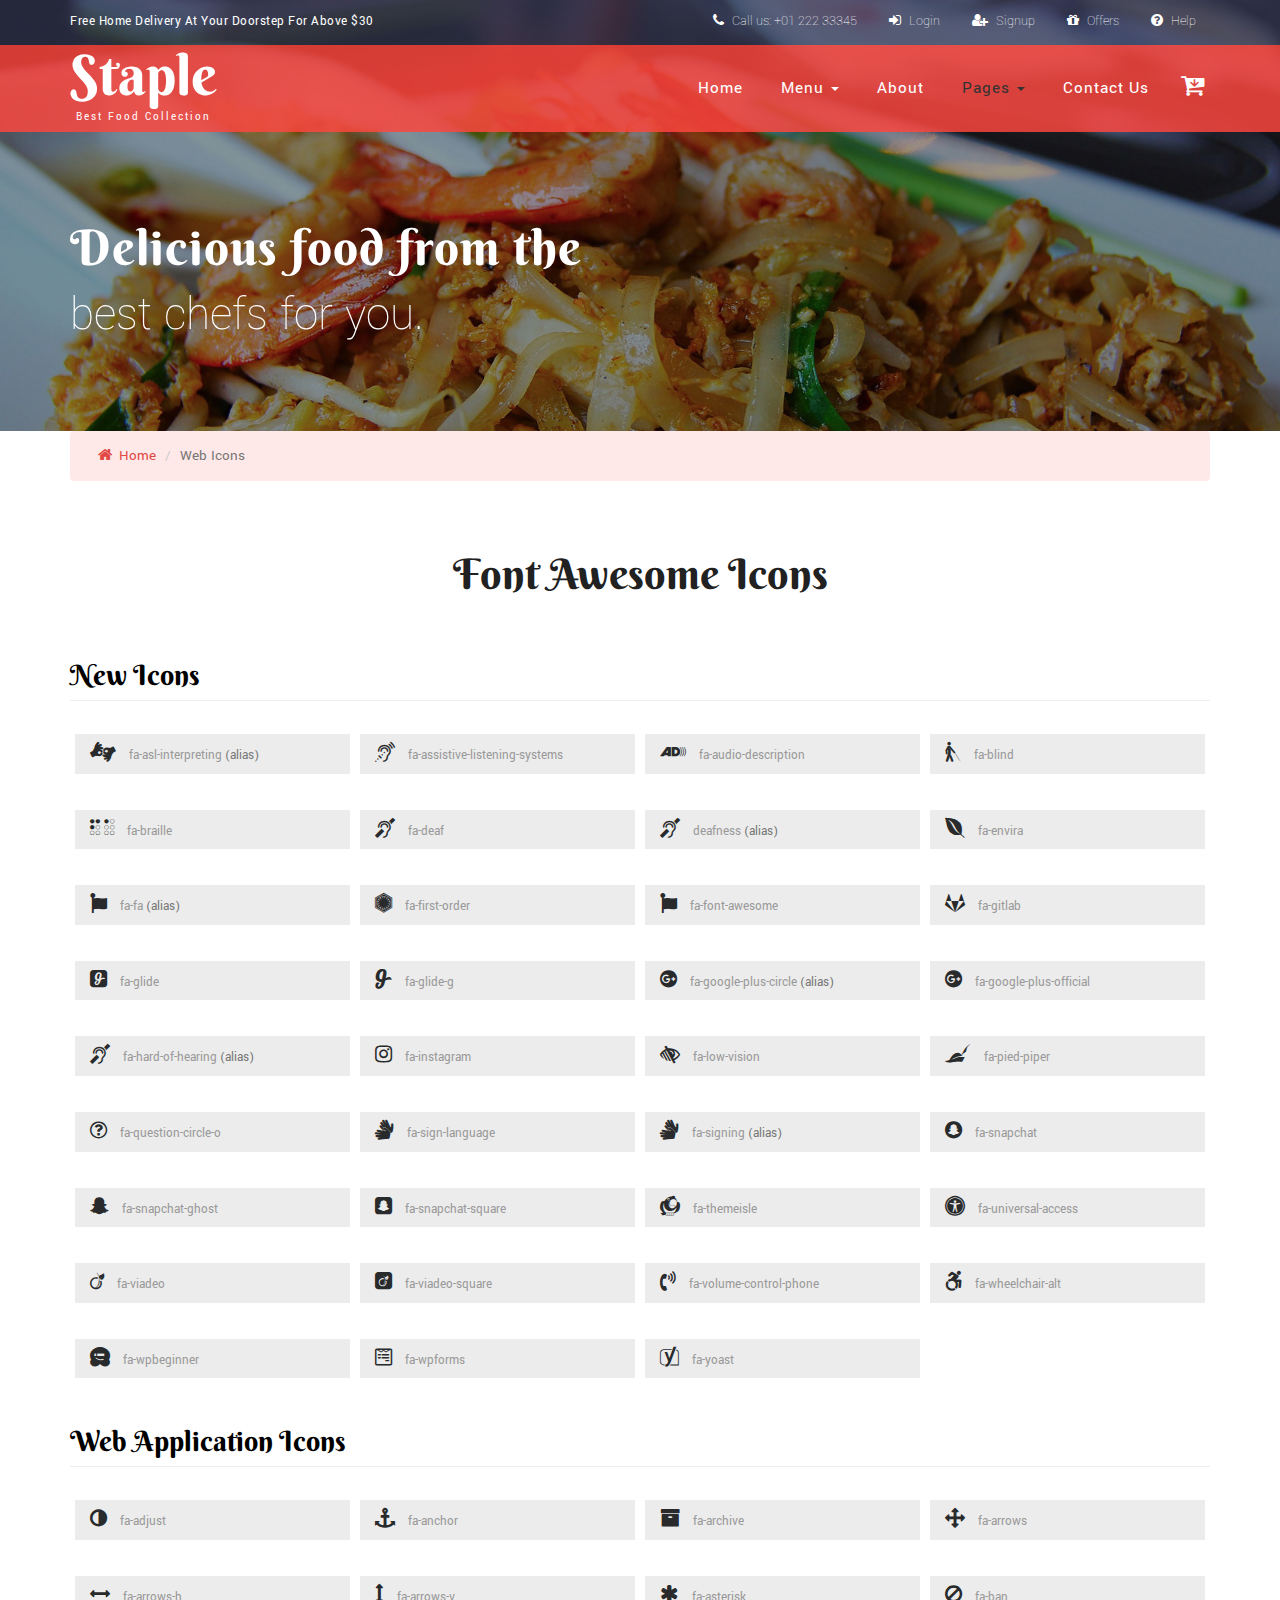
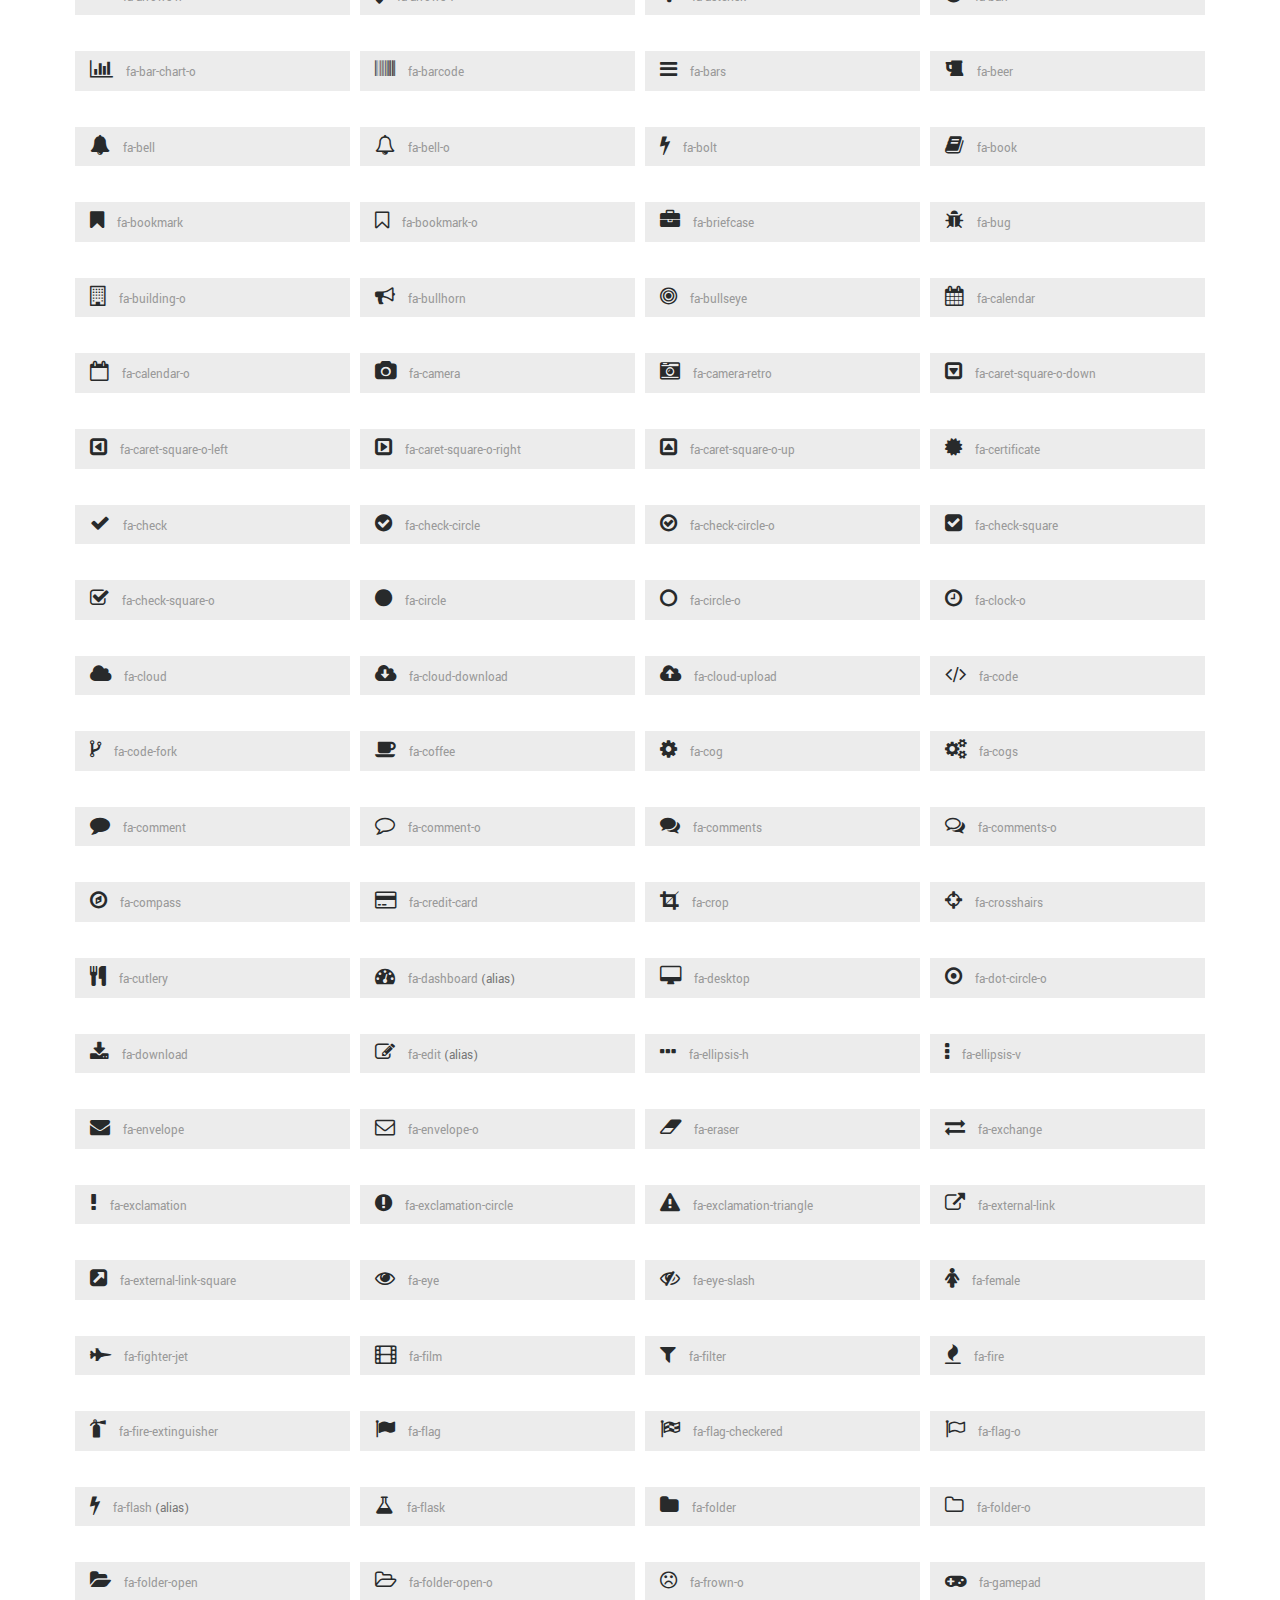
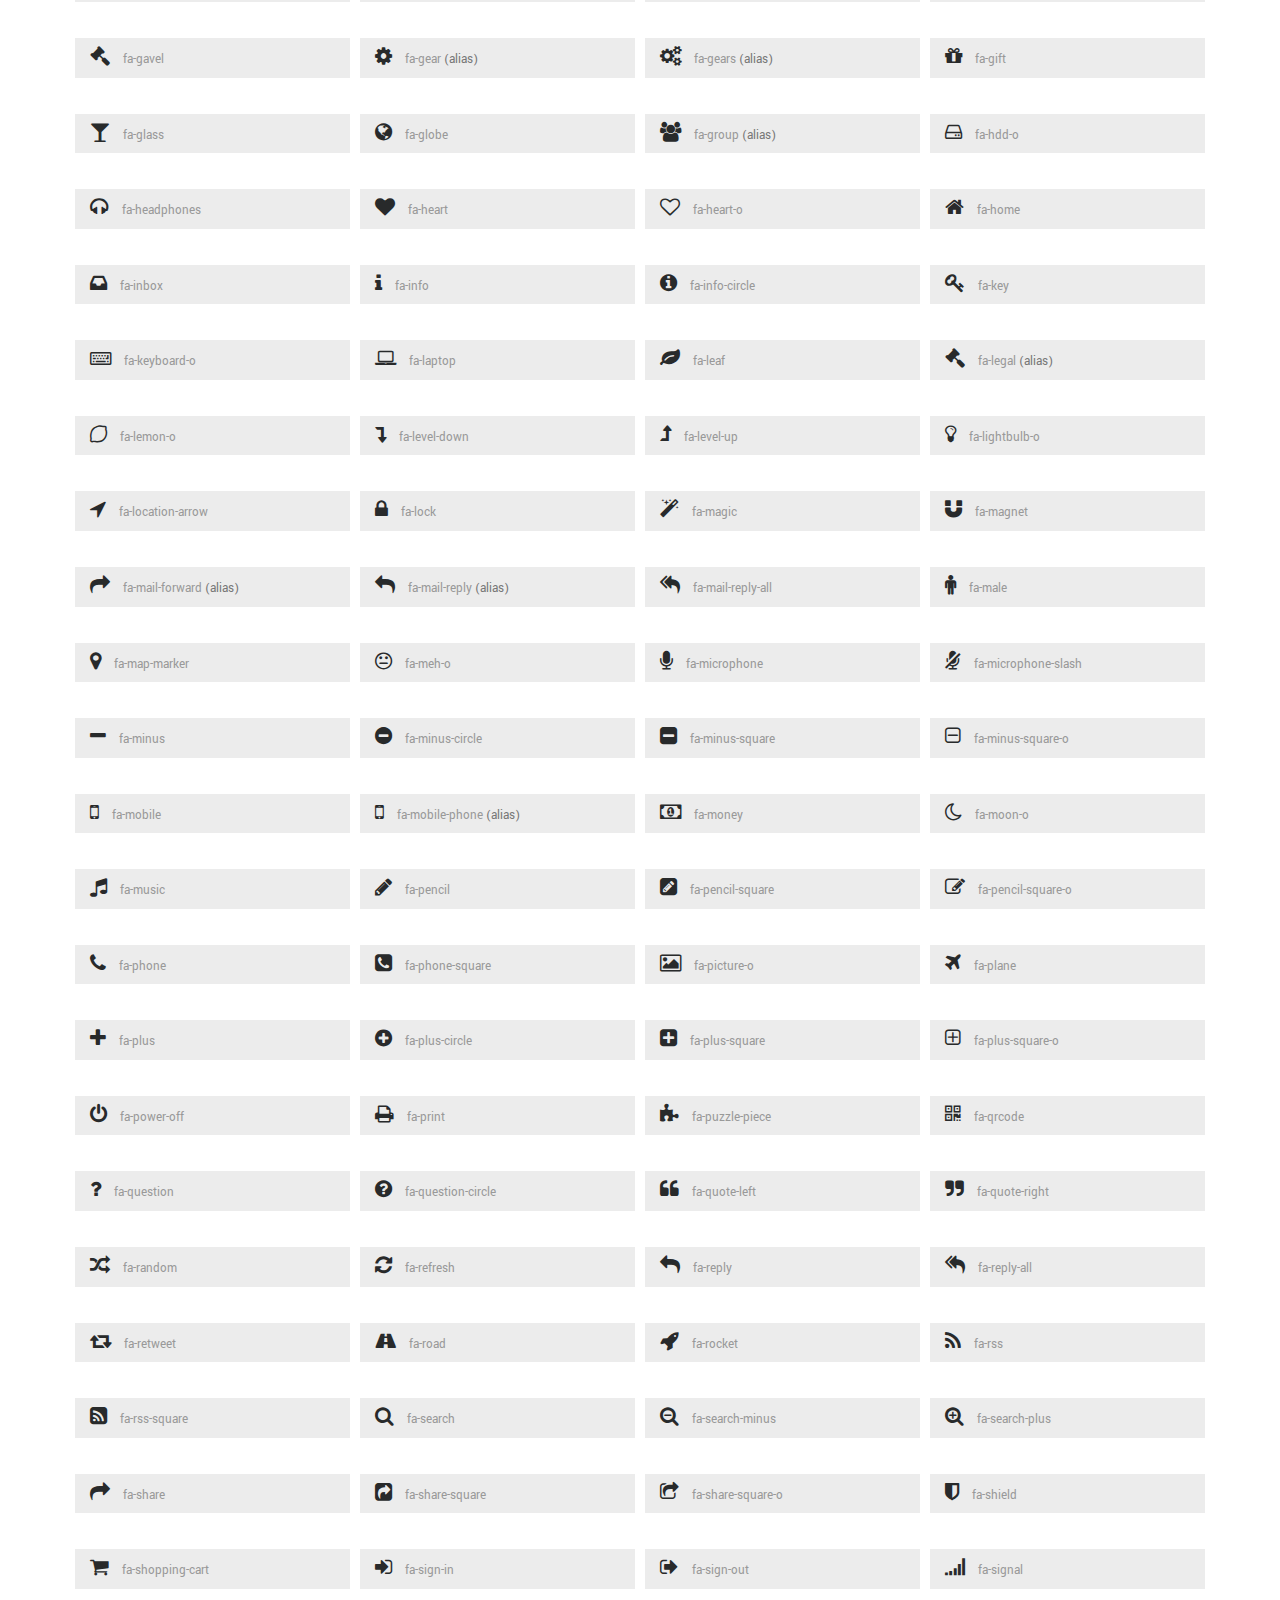
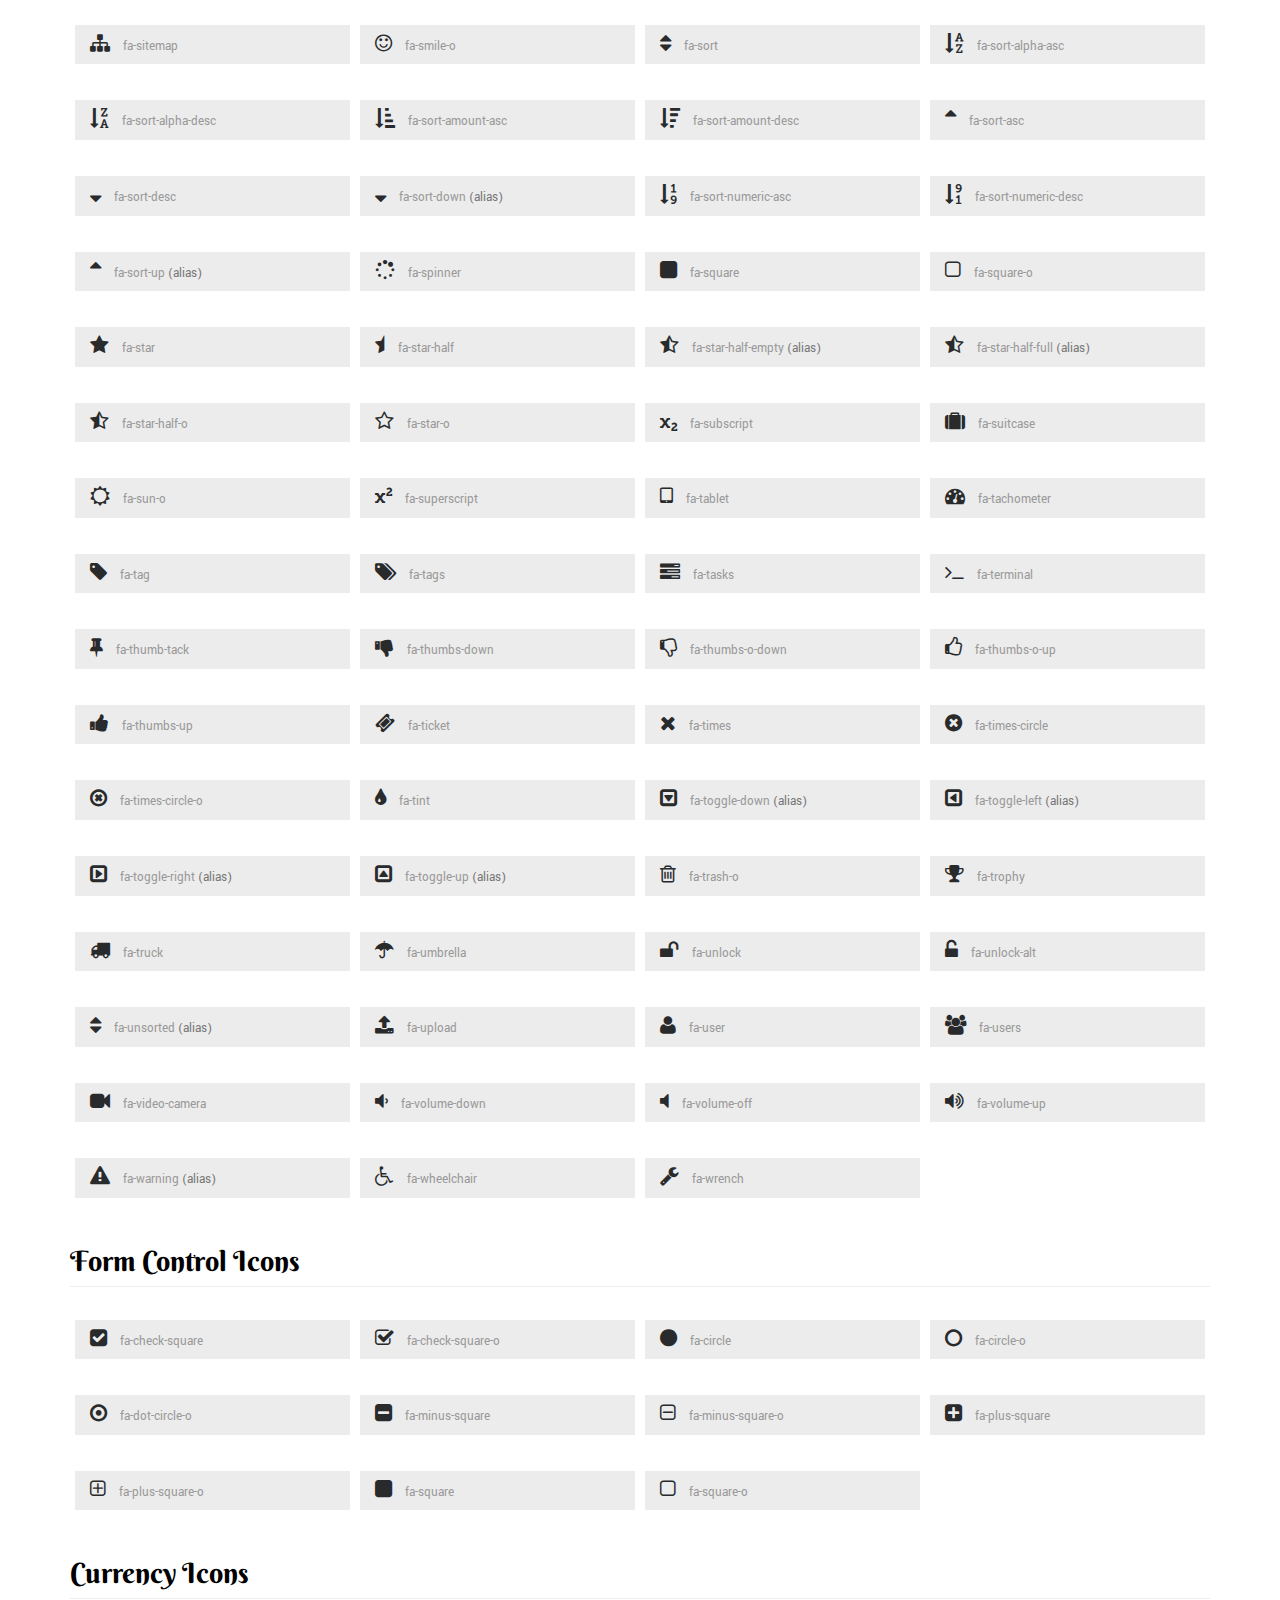
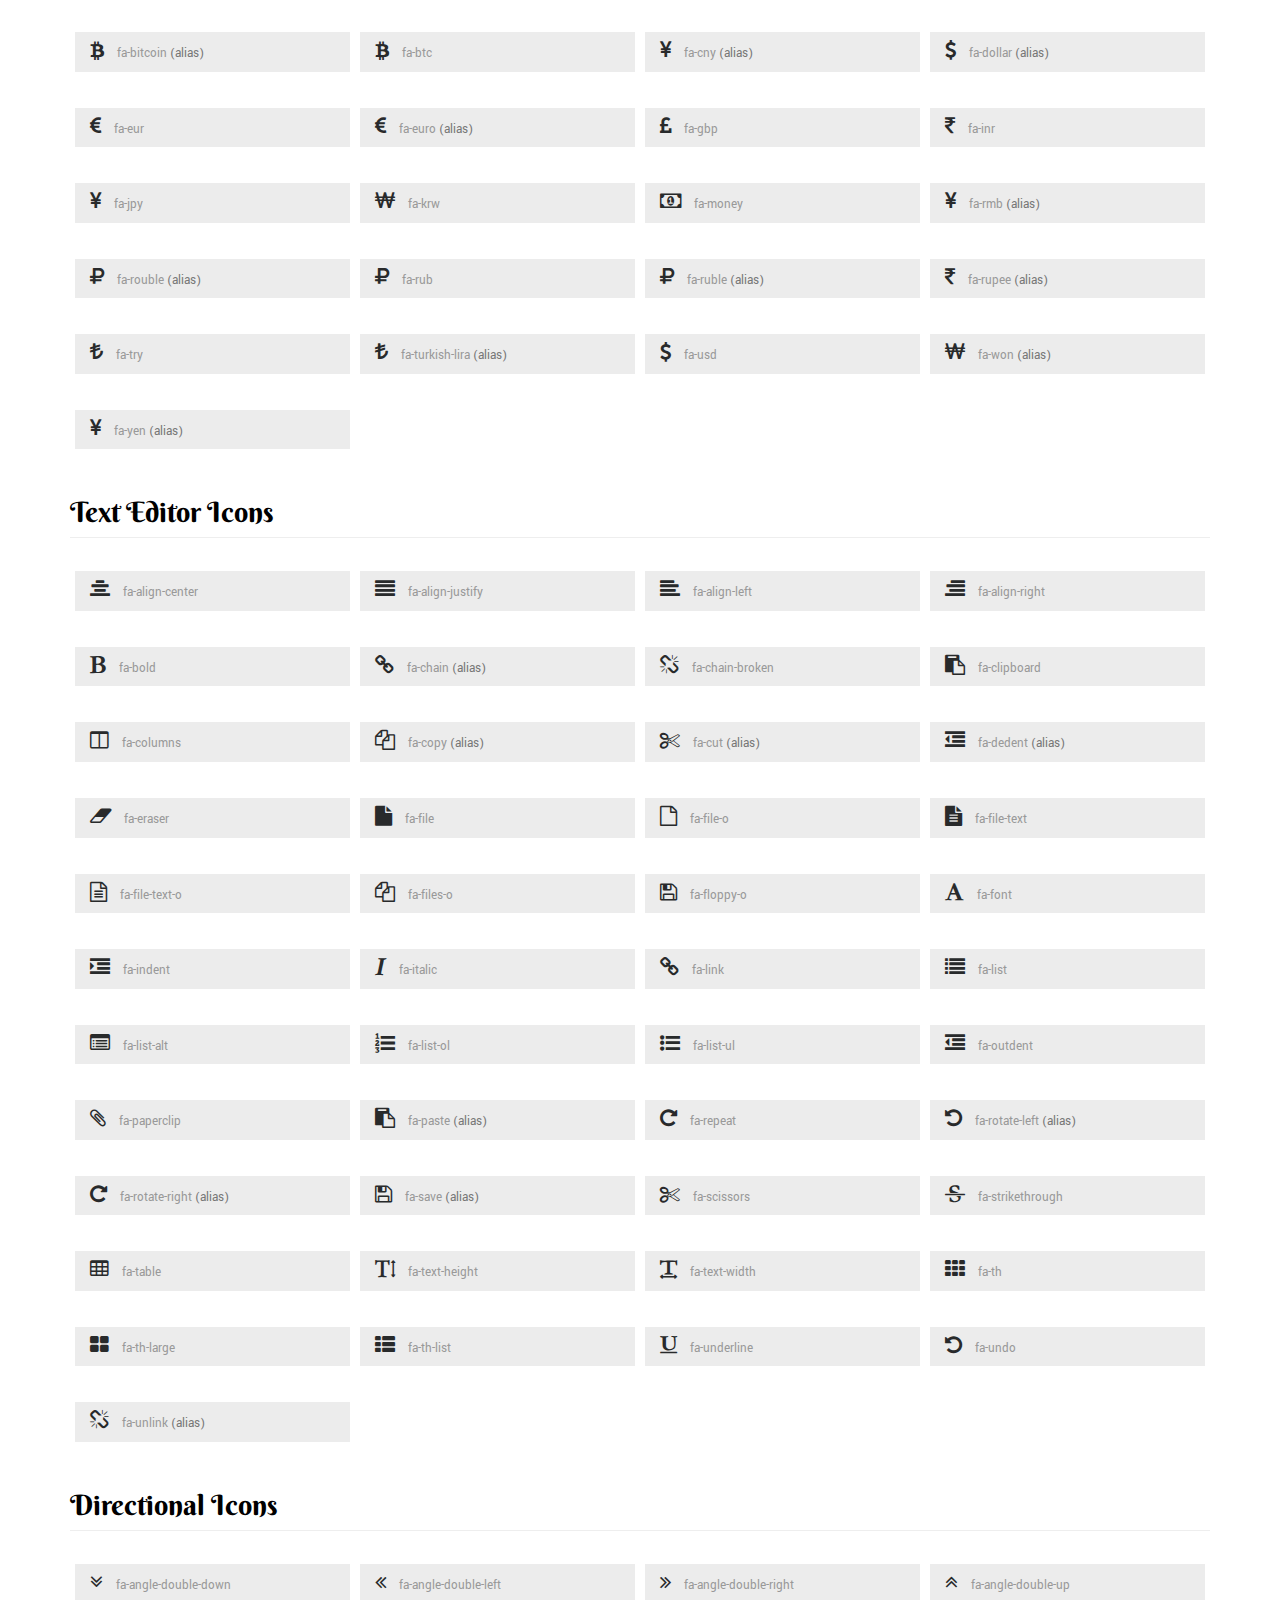
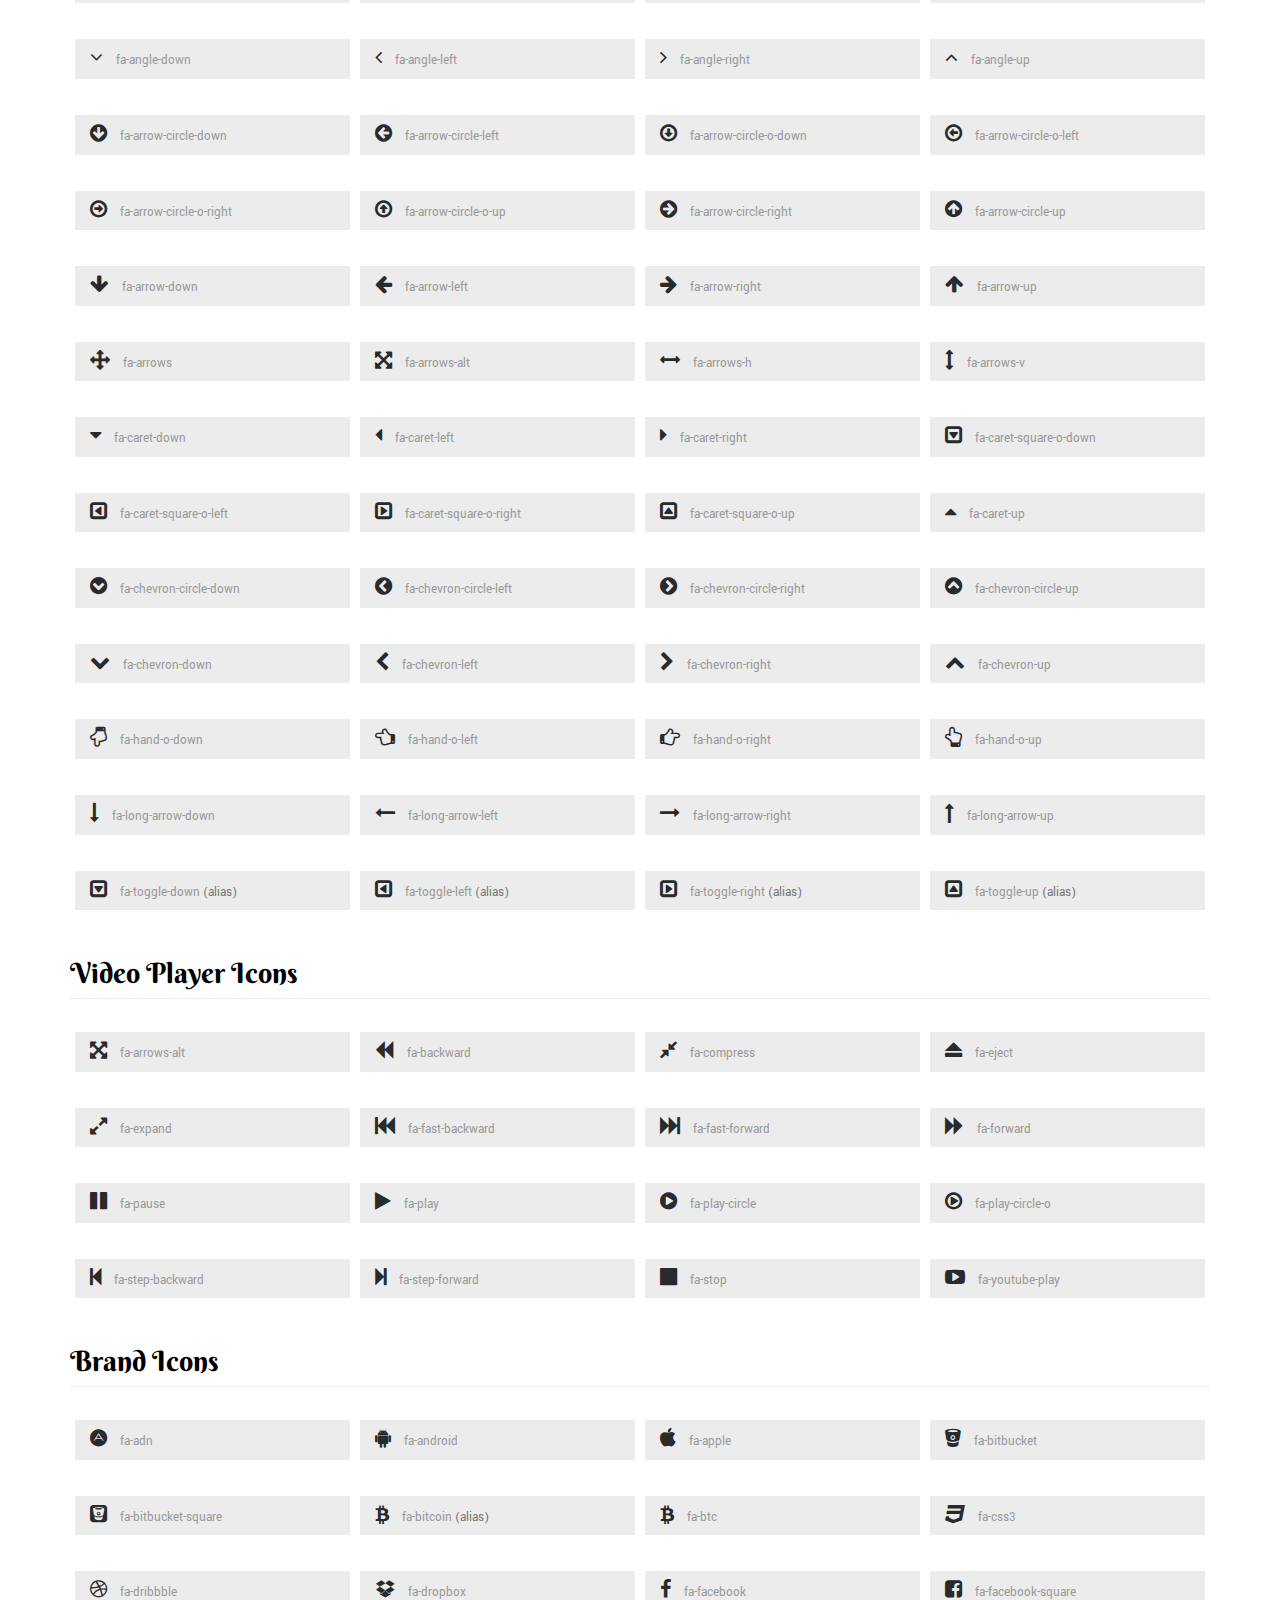
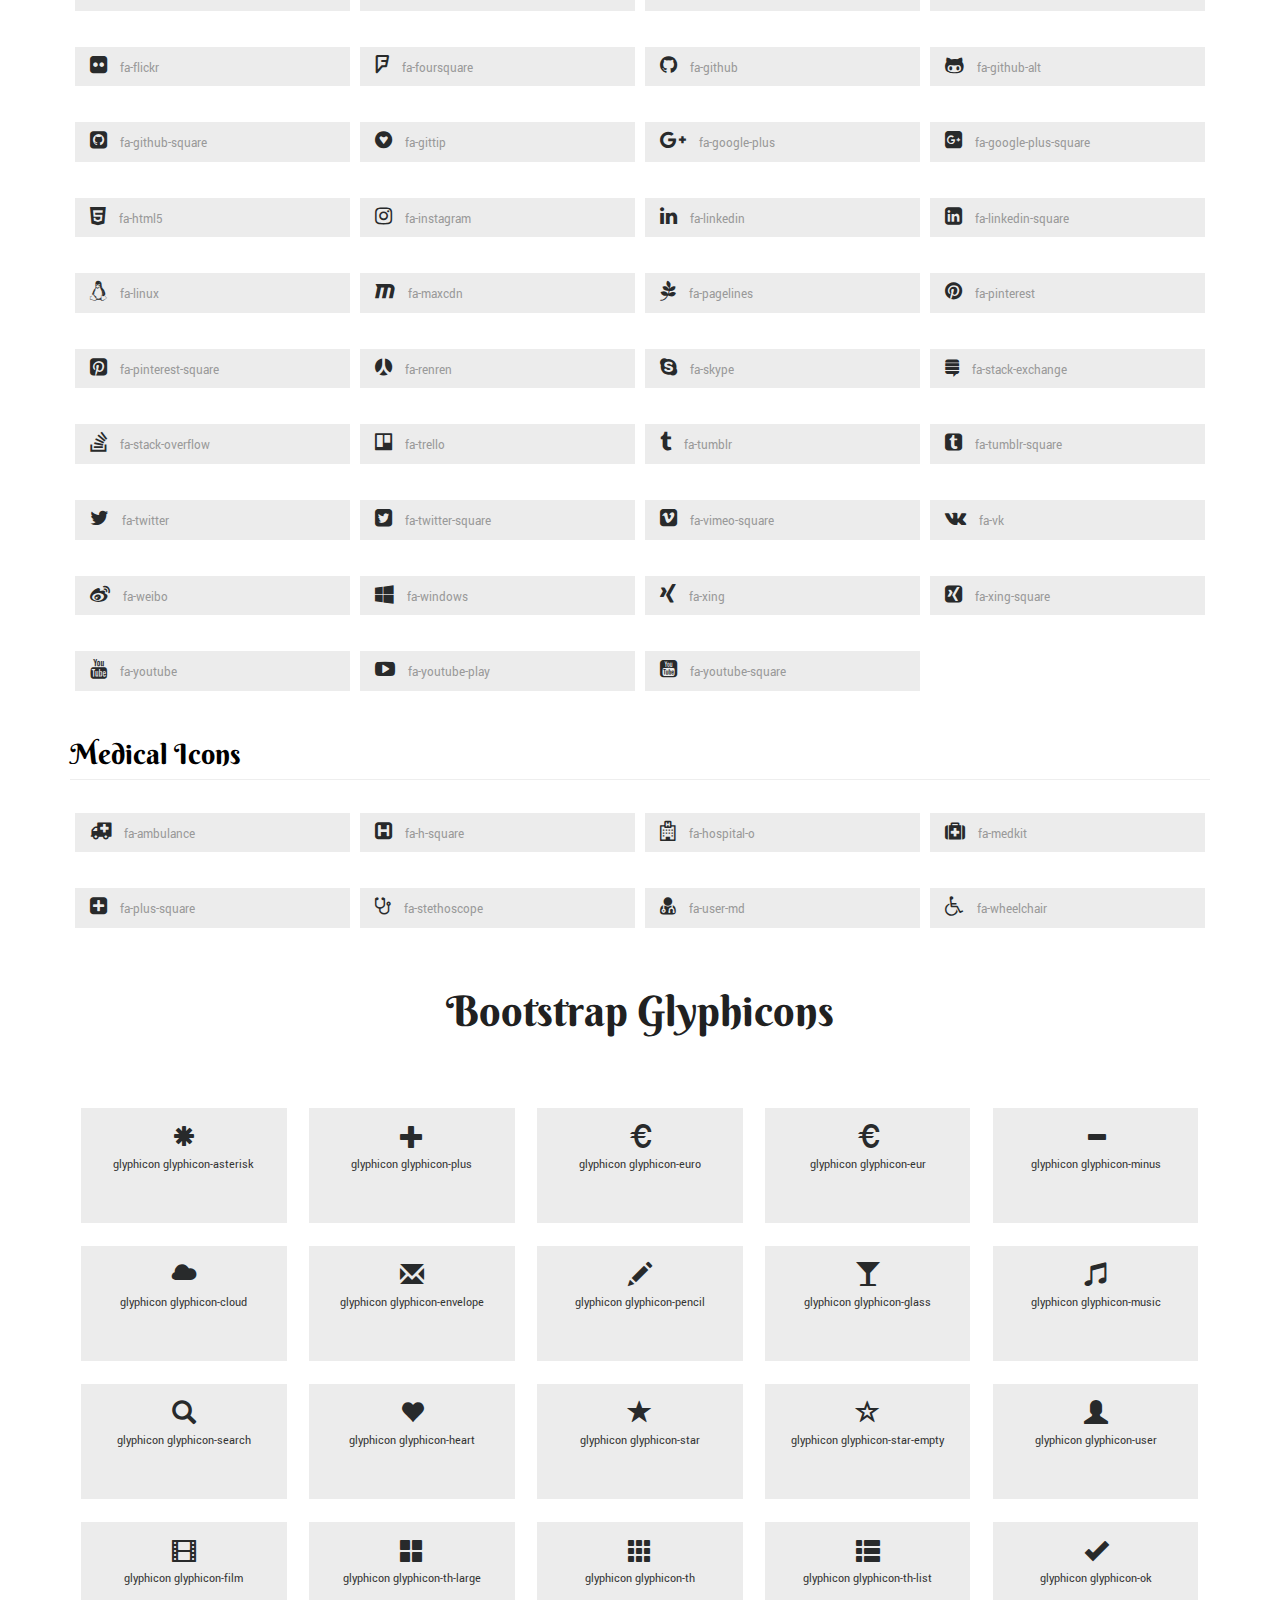
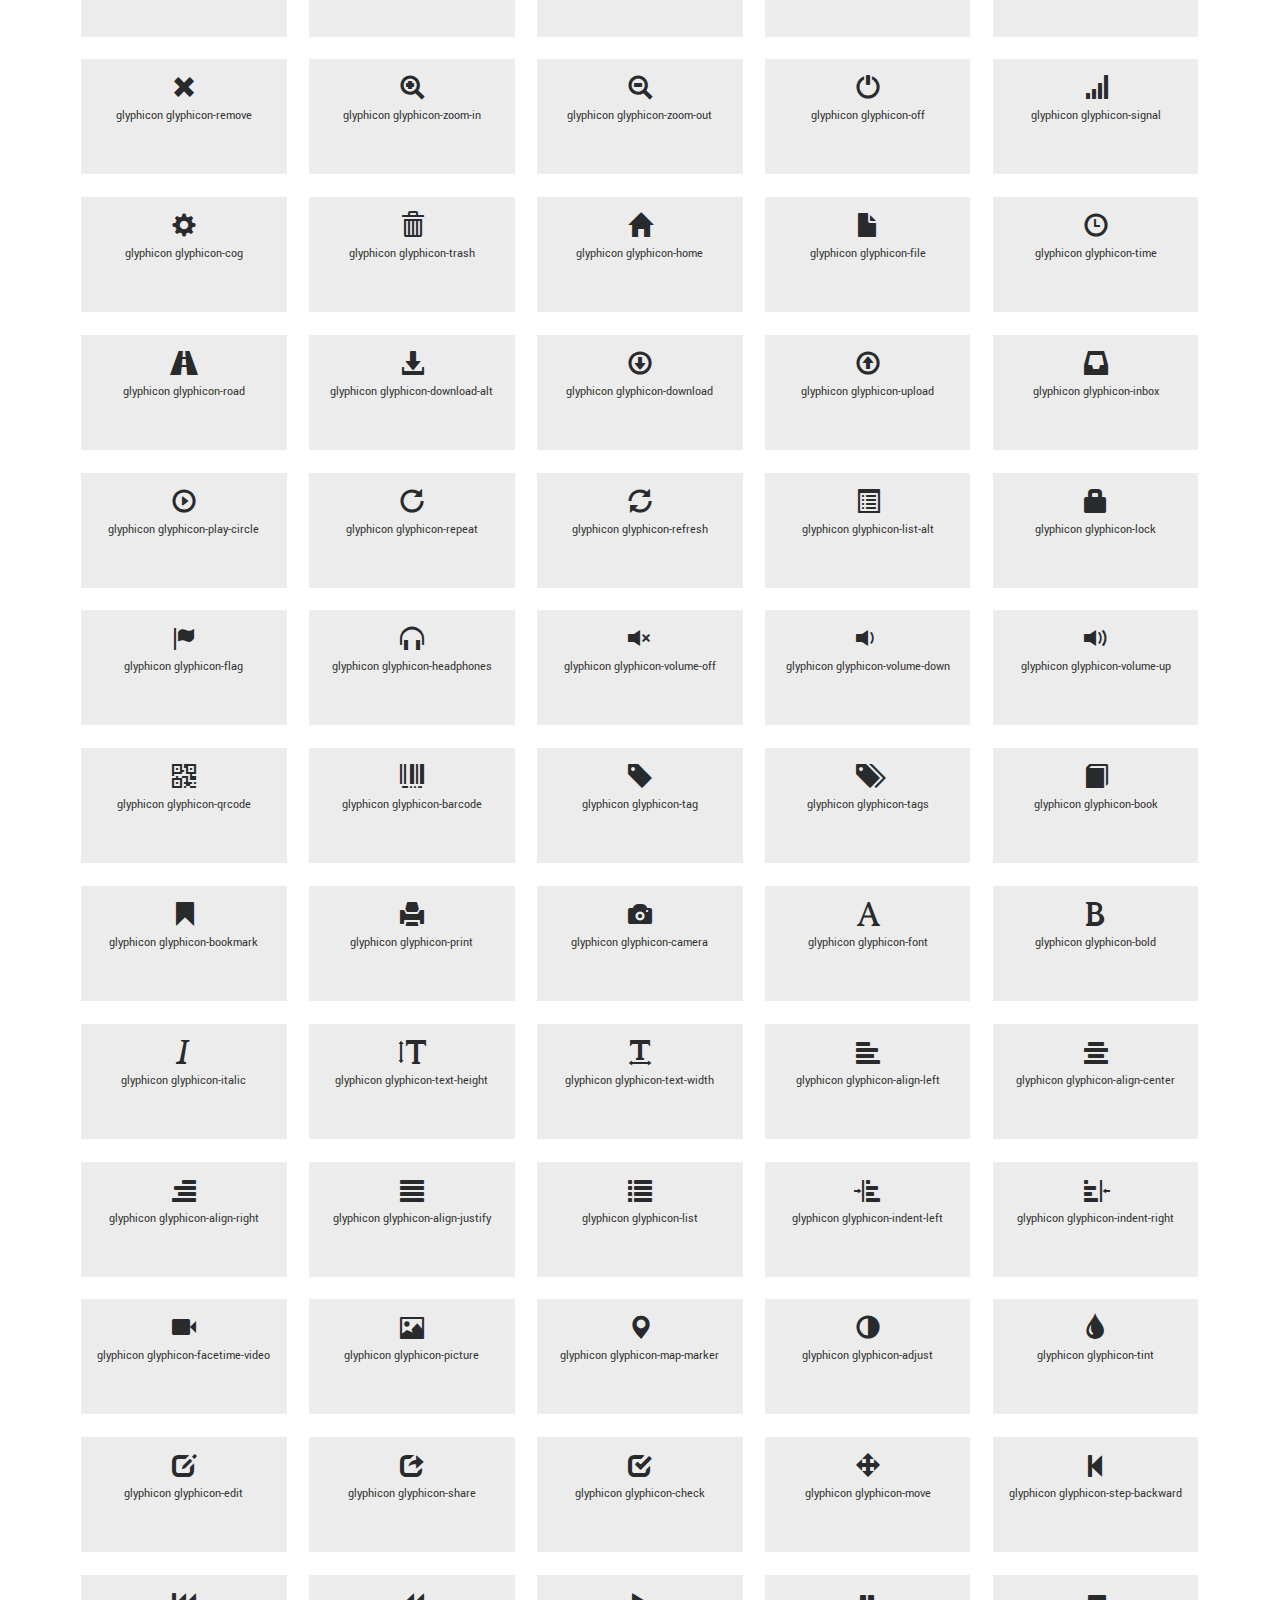
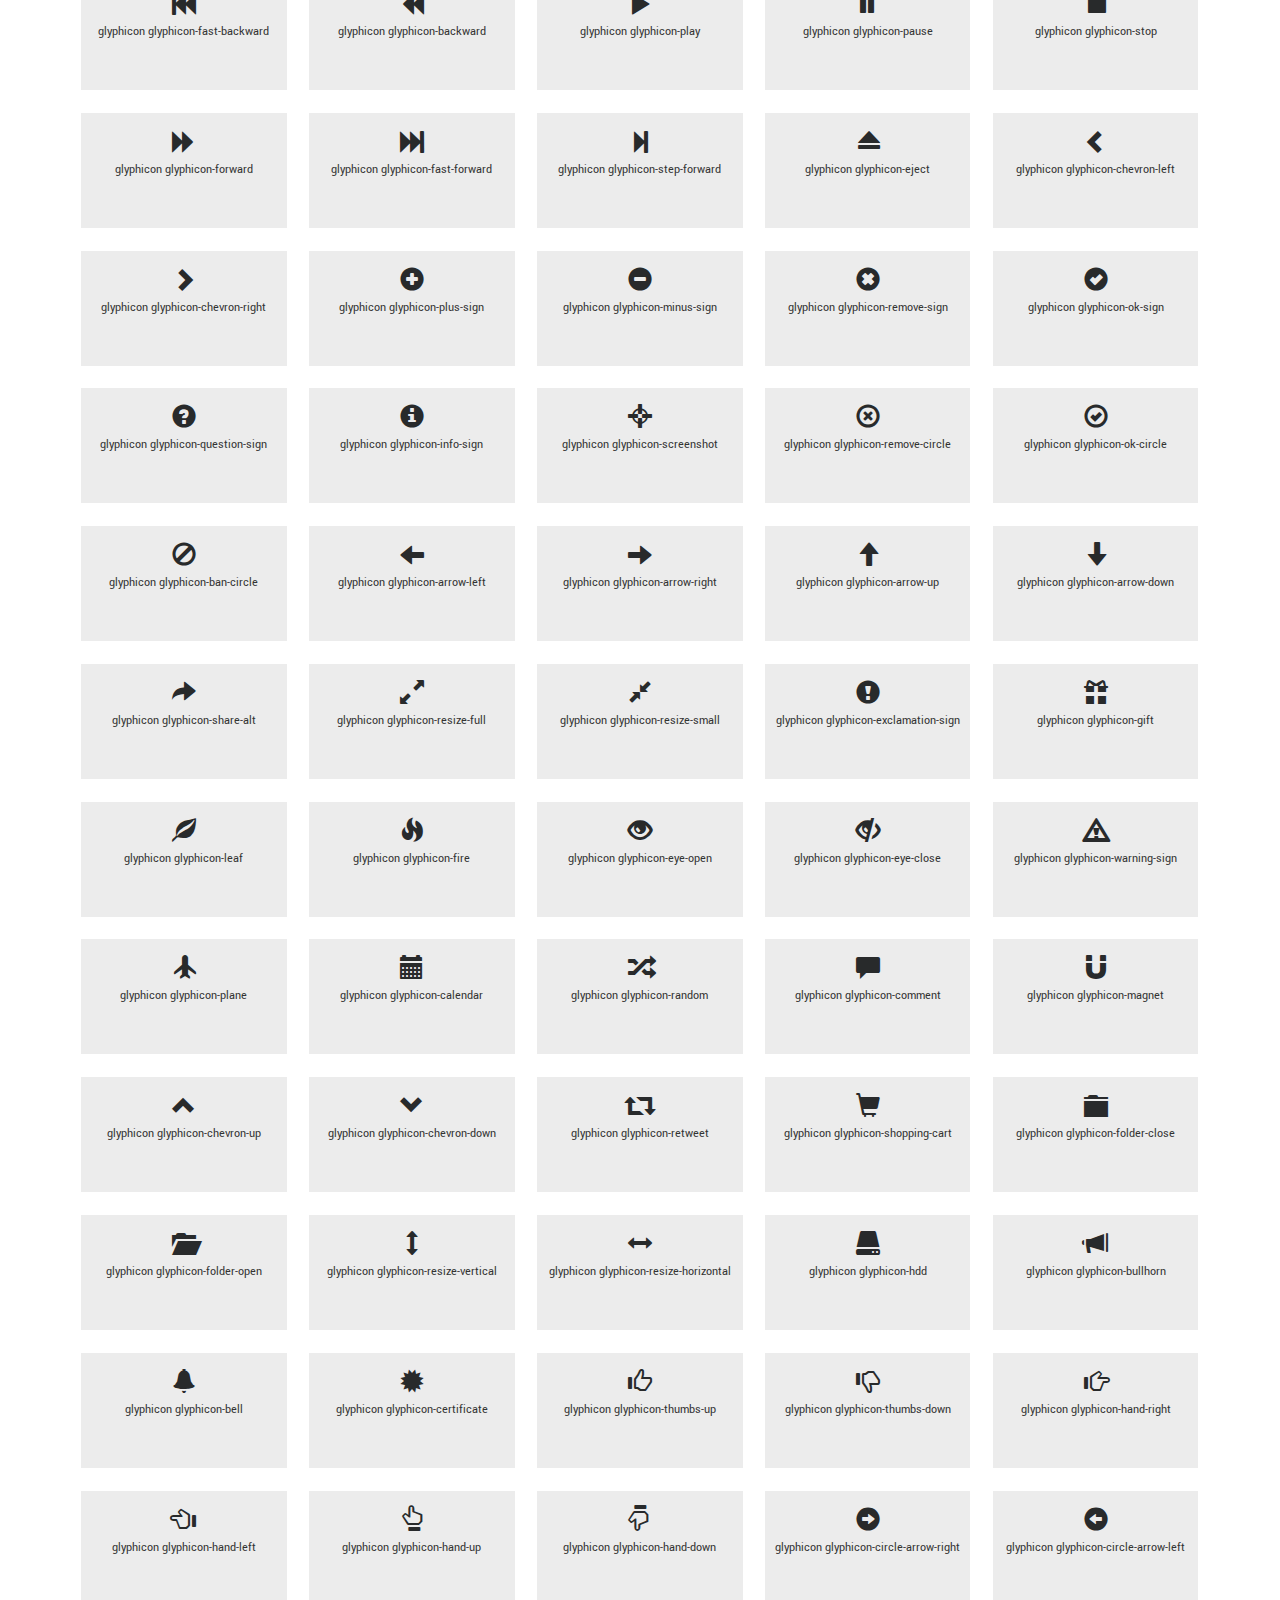
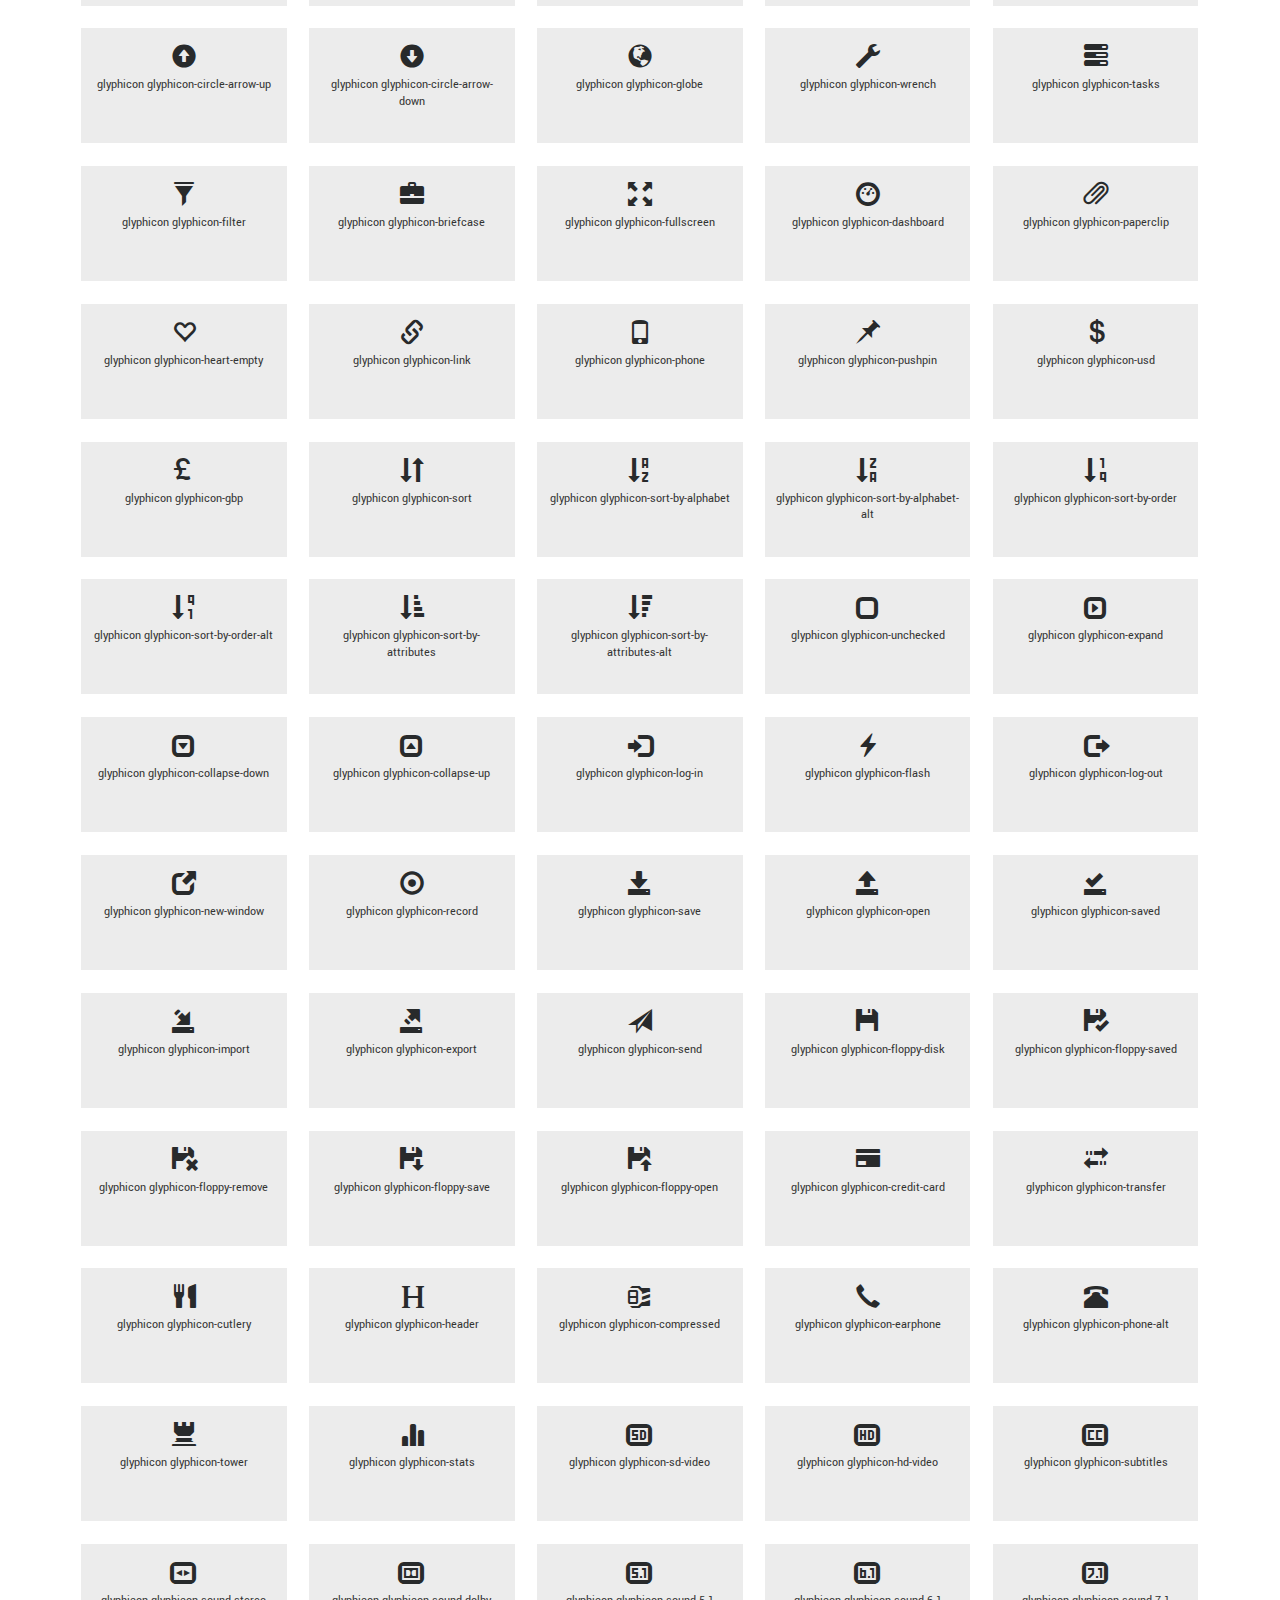
<file: icons.html>
<!--
Author: W3layouts
Author URL: http://w3layouts.com
License: Creative Commons Attribution 3.0 Unported
License URL: http://creativecommons.org/licenses/by/3.0/
-->
<!DOCTYPE html>
<html lang="en">
<head>
<title>Staple Food a Restaurants Category Bootstrap Responsive website Template | Web Icons :: w3layouts</title>
<meta name="viewport" content="width=device-width, initial-scale=1">
<meta http-equiv="Content-Type" content="text/html; charset=utf-8" />
<meta name="keywords" content="Staple Food Responsive web template, Bootstrap Web Templates, Flat Web Templates, Android Compatible web template, 
	SmartPhone Compatible web template, free WebDesigns for Nokia, Samsung, LG, Sony Ericsson, Motorola web design" />
<script type="application/x-javascript"> addEventListener("load", function() { setTimeout(hideURLbar, 0); }, false); function hideURLbar(){ window.scrollTo(0,1); } </script>
<!-- Custom Theme files -->
<link href="css/bootstrap.css" type="text/css" rel="stylesheet" media="all">
<link href="css/style.css" type="text/css" rel="stylesheet" media="all">  
<link href="css/font-awesome.css" rel="stylesheet"> <!-- font-awesome icons --> 
<!-- //Custom Theme files --> 
<!-- js -->
<script src="js/jquery-2.2.3.min.js"></script>  
<!-- //js -->
<!-- web-fonts -->   
<link href="//fonts.googleapis.com/css?family=Berkshire+Swash" rel="stylesheet"> 
<link href="//fonts.googleapis.com/css?family=Yantramanav:100,300,400,500,700,900" rel="stylesheet">
<!-- //web-fonts -->
</head>
<body> 
	<!-- banner -->
	<div class="banner about-w3bnr">
		<!-- header -->
		<div class="header">
			<div class="w3ls-header"><!-- header-one --> 
				<div class="container">
					<div class="w3ls-header-left">
						<p>Free home delivery at your doorstep For Above $30</p>
					</div>
					<div class="w3ls-header-right">
						<ul> 
							<li class="head-dpdn">
								<i class="fa fa-phone" aria-hidden="true"></i> Call us: +01 222 33345 
							</li> 
							<li class="head-dpdn">
								<a href="login.html"><i class="fa fa-sign-in" aria-hidden="true"></i> Login</a>
							</li> 
							<li class="head-dpdn">
								<a href="signup.html"><i class="fa fa-user-plus" aria-hidden="true"></i> Signup</a>
							</li> 
							<li class="head-dpdn">
								<a href="offers.html"><i class="fa fa-gift" aria-hidden="true"></i> Offers</a>
							</li> 
							<li class="head-dpdn">
								<a href="help.html"><i class="fa fa-question-circle" aria-hidden="true"></i> Help</a>
							</li>
						</ul>
					</div>
					<div class="clearfix"> </div> 
				</div>
			</div>
			<!-- //header-one -->    
			<!-- navigation -->
			<div class="navigation agiletop-nav">
				<div class="container">
					<nav class="navbar navbar-default">
						<!-- Brand and toggle get grouped for better mobile display -->
						<div class="navbar-header w3l_logo">
							<button type="button" class="navbar-toggle collapsed navbar-toggle1" data-toggle="collapse" data-target="#bs-megadropdown-tabs">
								<span class="sr-only">Toggle navigation</span>
								<span class="icon-bar"></span>
								<span class="icon-bar"></span>
								<span class="icon-bar"></span>
							</button>  
							<h1><a href="index.html">Staple<span>Best Food Collection</span></a></h1>
						</div> 
						<div class="collapse navbar-collapse" id="bs-megadropdown-tabs">
							<ul class="nav navbar-nav navbar-right">
								<li><a href="index.html">Home</a></li>	
								<!-- Mega Menu -->
								<li class="dropdown">
									<a href="#" class="dropdown-toggle" data-toggle="dropdown">Menu <b class="caret"></b></a>
									<ul class="dropdown-menu multi-column columns-3">
										<div class="row">
											<div class="col-sm-4">
												<ul class="multi-column-dropdown">
													<h6>Food type</h6>  
													<li><a href="menu.html">Breakfast</a></li> 
													<li><a href="menu.html">Lunch</a></li> 
													<li><a href="menu.html">Dinner</a></li> 
												</ul>
											</div>
											<div class="col-sm-4">
												<ul class="multi-column-dropdown">
													<h6>Cuisine</h6> 
													<li><a href="menu.html">Indian Recipes</a></li> 
													<li><a href="menu.html">American Recipes</a></li> 
													<li><a href="menu.html">French Recipes</a></li> 
													<li><a href="menu.html">Italian Recipes</a></li> 
												</ul>
											</div>
											<div class="col-sm-4">
												<ul class="multi-column-dropdown">
													<h6>Box type</h6> 
													<li><a href="menu.html">Diet</a></li> 
													<li><a href="menu.html">Mini</a></li> 
													<li><a href="menu.html">Regular</a></li> 
													<li><a href="menu.html">Special</a></li> 
												</ul>
											</div> 
											<div class="clearfix"></div>
										</div>
									</ul>
								</li>
								<li><a href="about.html">About</a></li> 
								<li class="w3pages"><a href="#" class="dropdown-toggle active" data-toggle="dropdown" role="button" aria-haspopup="true" aria-expanded="false">Pages <span class="caret"></span></a>
									<ul class="dropdown-menu">
										<li><a class="active" href="icons.html">Web Icons</a></li>
										<li><a href="codes.html">Short Codes</a></li>     
									</ul>
								</li>  
								<li><a href="contact.html">Contact Us</a></li>
							</ul>
						</div>
						<div class="cart cart box_1"> 
							<form action="#" method="post" class="last"> 
								<input type="hidden" name="cmd" value="_cart" />
								<input type="hidden" name="display" value="1" />
								<button class="w3view-cart" type="submit" name="submit" value=""><i class="fa fa-cart-arrow-down" aria-hidden="true"></i></button>
							</form>   
						</div> 
					</nav>
				</div>
			</div>
			<!-- //navigation --> 
		</div>
		<!-- //header-end --> 
		<!-- banner-text -->
		<div class="banner-text">	
			<div class="container">
				<h2>Delicious food from the <br> <span>Best Chefs For you.</span></h2> 
			</div>
		</div>
	</div>
	<!-- //banner -->    
	<!-- breadcrumb -->  
	<div class="container">	
		<ol class="breadcrumb w3l-crumbs">
			<li><a href="#"><i class="fa fa-home"></i> Home</a></li> 
			<li class="active">Web Icons</li>
		</ol>
	</div>
	<!-- //breadcrumb -->
	<!-- web icons -->
	<div class="codes icons main-grid-border">
		<div class="container"> 
			<div class="grid_3 grid_4 w3_agileits_icons_page">
				<div class="icons"> 
					<h3 class="w3ls-title w3ls-title1">Font Awesome Icons</h3>  
					<section id="new">
						<h3 class="page-header page-header icon-subheading">New Icons </h3>		 
						<div class="row fontawesome-icon-list"> 
							  <div class="icon-box col-md-3 col-sm-4"><a class="agile-icon" href="#"><i class="fa fa-asl-interpreting" aria-hidden="true"></i> fa-asl-interpreting <span class="text-muted">(alias)</span></a></div>
							
							  <div class="icon-box col-md-3 col-sm-4"><a class="agile-icon" href="#"><i class="fa fa-assistive-listening-systems" aria-hidden="true"></i> fa-assistive-listening-systems</a></div>
							
							  <div class="icon-box col-md-3 col-sm-4"><a class="agile-icon" href="#"><i class="fa fa-audio-description" aria-hidden="true"></i> fa-audio-description</a></div>
							
							  <div class="icon-box col-md-3 col-sm-4"><a class="agile-icon" href="#"><i class="fa fa-blind" aria-hidden="true"></i> fa-blind</a></div>
							
							  <div class="icon-box col-md-3 col-sm-4"><a class="agile-icon" href="#"><i class="fa fa-braille" aria-hidden="true"></i> fa-braille</a></div>
							
							  <div class="icon-box col-md-3 col-sm-4"><a class="agile-icon" href="#"><i class="fa fa-deaf" aria-hidden="true"></i> fa-deaf</a></div>
							
							  <div class="icon-box col-md-3 col-sm-4"><a class="agile-icon" href="#"><i class="fa fa-deafness" aria-hidden="true"></i> deafness <span class="text-muted">(alias)</span></a></div>
							
							  <div class="icon-box col-md-3 col-sm-4"><a class="agile-icon" href="#"><i class="fa fa-envira" aria-hidden="true"></i> fa-envira</a></div>
							
							  <div class="icon-box col-md-3 col-sm-4"><a class="agile-icon" href="#"><i class="fa fa-fa" aria-hidden="true"></i> fa-fa <span class="text-muted">(alias)</span></a></div>
							
							  <div class="icon-box col-md-3 col-sm-4"><a class="agile-icon" href="#"><i class="fa fa-first-order" aria-hidden="true"></i> fa-first-order</a></div>
							
							  <div class="icon-box col-md-3 col-sm-4"><a class="agile-icon" href="#"><i class="fa fa-font-awesome" aria-hidden="true"></i> fa-font-awesome</a></div>
							
							  <div class="icon-box col-md-3 col-sm-4"><a class="agile-icon" href="#"><i class="fa fa-gitlab" aria-hidden="true"></i> fa-gitlab</a></div>
							
							  <div class="icon-box col-md-3 col-sm-4"><a class="agile-icon" href="#"><i class="fa fa-glide" aria-hidden="true"></i> fa-glide</a></div>
							
							  <div class="icon-box col-md-3 col-sm-4"><a class="agile-icon" href="#"><i class="fa fa-glide-g" aria-hidden="true"></i> fa-glide-g</a></div>
							
							  <div class="icon-box col-md-3 col-sm-4"><a class="agile-icon" href="#"><i class="fa fa-google-plus-circle" aria-hidden="true"></i> fa-google-plus-circle <span class="text-muted">(alias)</span></a></div>
							
							  <div class="icon-box col-md-3 col-sm-4"><a class="agile-icon" href="#"><i class="fa fa-google-plus-official" aria-hidden="true"></i> fa-google-plus-official</a></div>
							
							  <div class="icon-box col-md-3 col-sm-4"><a class="agile-icon" href="#"><i class="fa fa-hard-of-hearing" aria-hidden="true"></i> fa-hard-of-hearing <span class="text-muted">(alias)</span></a></div>
							
							  <div class="icon-box col-md-3 col-sm-4"><a class="agile-icon" href="#"><i class="fa fa-instagram" aria-hidden="true"></i> fa-instagram</a></div>
							
							  <div class="icon-box col-md-3 col-sm-4"><a class="agile-icon" href="#"><i class="fa fa-low-vision" aria-hidden="true"></i> fa-low-vision</a></div>
							
							  <div class="icon-box col-md-3 col-sm-4"><a class="agile-icon" href="#"><i class="fa fa-pied-piper" aria-hidden="true"></i> fa-pied-piper</a></div>
							
							  <div class="icon-box col-md-3 col-sm-4"><a class="agile-icon" href="#"><i class="fa fa-question-circle-o" aria-hidden="true"></i> fa-question-circle-o</a></div>
							
							  <div class="icon-box col-md-3 col-sm-4"><a class="agile-icon" href="#"><i class="fa fa-sign-language" aria-hidden="true"></i> fa-sign-language</a></div>
							
							  <div class="icon-box col-md-3 col-sm-4"><a class="agile-icon" href="#"><i class="fa fa-signing" aria-hidden="true"></i> fa-signing <span class="text-muted">(alias)</span></a></div>
							
							  <div class="icon-box col-md-3 col-sm-4"><a class="agile-icon" href="#"><i class="fa fa-snapchat" aria-hidden="true"></i> fa-snapchat</a></div>
							
							  <div class="icon-box col-md-3 col-sm-4"><a class="agile-icon" href="#"><i class="fa fa-snapchat-ghost" aria-hidden="true"></i> fa-snapchat-ghost</a></div>
							
							  <div class="icon-box col-md-3 col-sm-4"><a class="agile-icon" href="#"><i class="fa fa-snapchat-square" aria-hidden="true"></i> fa-snapchat-square</a></div>
							
							  <div class="icon-box col-md-3 col-sm-4"><a class="agile-icon" href="#"><i class="fa fa-themeisle" aria-hidden="true"></i> fa-themeisle</a></div>
							
							  <div class="icon-box col-md-3 col-sm-4"><a class="agile-icon" href="#"><i class="fa fa-universal-access" aria-hidden="true"></i> fa-universal-access</a></div>
							
							  <div class="icon-box col-md-3 col-sm-4"><a class="agile-icon" href="#"><i class="fa fa-viadeo" aria-hidden="true"></i> fa-viadeo</a></div>
							
							  <div class="icon-box col-md-3 col-sm-4"><a class="agile-icon" href="#"><i class="fa fa-viadeo-square" aria-hidden="true"></i> fa-viadeo-square</a></div>
							
							  <div class="icon-box col-md-3 col-sm-4"><a class="agile-icon" href="#"><i class="fa fa-volume-control-phone" aria-hidden="true"></i> fa-volume-control-phone</a></div>
							
							  <div class="icon-box col-md-3 col-sm-4"><a class="agile-icon" href="#"><i class="fa fa-wheelchair-alt" aria-hidden="true"></i> fa-wheelchair-alt</a></div>
							
							  <div class="icon-box col-md-3 col-sm-4"><a class="agile-icon" href="#"><i class="fa fa-wpbeginner" aria-hidden="true"></i> fa-wpbeginner</a></div>
							
							  <div class="icon-box col-md-3 col-sm-4"><a class="agile-icon" href="#"><i class="fa fa-wpforms" aria-hidden="true"></i> fa-wpforms</a></div>
							
							  <div class="icon-box col-md-3 col-sm-4"><a class="agile-icon" href="#"><i class="fa fa-yoast" aria-hidden="true"></i> fa-yoast</a></div>
							
						</div> 
					</section>
					<div class="section group">
						<div class="box"> 
							<div class="title ">
								<h3 class="page-header icon-subheading">Web Application Icons</h3>
							</div>
							<div class="box_content"> 
								<div class="fontawesome-icon-list"> 
										<div class="icon-box col-md-3 col-sm-4"><a class="agile-icon" href="#"><i class="fa fa-adjust"></i> fa-adjust</a></div>
								
										<div class="icon-box col-md-3 col-sm-4"><a class="agile-icon" href="#"><i class="fa fa-anchor"></i> fa-anchor</a></div>
								
										<div class="icon-box col-md-3 col-sm-4"><a class="agile-icon" href="#"><i class="fa fa-archive"></i> fa-archive</a></div>
								
										<div class="icon-box col-md-3 col-sm-4"><a class="agile-icon" href="#"><i class="fa fa-arrows"></i> fa-arrows</a></div>
								
										<div class="icon-box col-md-3 col-sm-4"><a class="agile-icon" href="#"><i class="fa fa-arrows-h"></i> fa-arrows-h</a></div>
								
										<div class="icon-box col-md-3 col-sm-4"><a class="agile-icon" href="#"><i class="fa fa-arrows-v"></i> fa-arrows-v</a></div>
								
										<div class="icon-box col-md-3 col-sm-4"><a class="agile-icon" href="#"><i class="fa fa-asterisk"></i> fa-asterisk</a></div>
								
										<div class="icon-box col-md-3 col-sm-4"><a class="agile-icon" href="#"><i class="fa fa-ban"></i> fa-ban</a></div>
								
										<div class="icon-box col-md-3 col-sm-4"><a class="agile-icon" href="#"><i class="fa fa-bar-chart-o"></i> fa-bar-chart-o</a></div>
								
										<div class="icon-box col-md-3 col-sm-4"><a class="agile-icon" href="#"><i class="fa fa-barcode"></i> fa-barcode</a></div>
								
										<div class="icon-box col-md-3 col-sm-4"><a class="agile-icon" href="#"><i class="fa fa-bars"></i> fa-bars</a></div>
								
										<div class="icon-box col-md-3 col-sm-4"><a class="agile-icon" href="#"><i class="fa fa-beer"></i> fa-beer</a></div>
								
										<div class="icon-box col-md-3 col-sm-4"><a class="agile-icon" href="#"><i class="fa fa-bell"></i> fa-bell</a></div>
								
										<div class="icon-box col-md-3 col-sm-4"><a class="agile-icon" href="#"><i class="fa fa-bell-o"></i> fa-bell-o</a></div>
								
										<div class="icon-box col-md-3 col-sm-4"><a class="agile-icon" href="#"><i class="fa fa-bolt"></i> fa-bolt</a></div>
								
										<div class="icon-box col-md-3 col-sm-4"><a class="agile-icon" href="#"><i class="fa fa-book"></i> fa-book</a></div>
								
										<div class="icon-box col-md-3 col-sm-4"><a class="agile-icon" href="#"><i class="fa fa-bookmark"></i> fa-bookmark</a></div>
								
										<div class="icon-box col-md-3 col-sm-4"><a class="agile-icon" href="#"><i class="fa fa-bookmark-o"></i> fa-bookmark-o</a></div>
								
										<div class="icon-box col-md-3 col-sm-4"><a class="agile-icon" href="#"><i class="fa fa-briefcase"></i> fa-briefcase</a></div>
								
										<div class="icon-box col-md-3 col-sm-4"><a class="agile-icon" href="#"><i class="fa fa-bug"></i> fa-bug</a></div>
								
										<div class="icon-box col-md-3 col-sm-4"><a class="agile-icon" href="#"><i class="fa fa-building-o"></i> fa-building-o</a></div>
								
										<div class="icon-box col-md-3 col-sm-4"><a class="agile-icon" href="#"><i class="fa fa-bullhorn"></i> fa-bullhorn</a></div>
								
										<div class="icon-box col-md-3 col-sm-4"><a class="agile-icon" href="#"><i class="fa fa-bullseye"></i> fa-bullseye</a></div>
								
										<div class="icon-box col-md-3 col-sm-4"><a class="agile-icon" href="#"><i class="fa fa-calendar"></i> fa-calendar</a></div>
								
										<div class="icon-box col-md-3 col-sm-4"><a class="agile-icon" href="#"><i class="fa fa-calendar-o"></i> fa-calendar-o</a></div>
								
										<div class="icon-box col-md-3 col-sm-4"><a class="agile-icon" href="#"><i class="fa fa-camera"></i> fa-camera</a></div>
								
										<div class="icon-box col-md-3 col-sm-4"><a class="agile-icon" href="#"><i class="fa fa-camera-retro"></i> fa-camera-retro</a></div>
								
										<div class="icon-box col-md-3 col-sm-4"><a class="agile-icon" href="#"><i class="fa fa-caret-square-o-down"></i> fa-caret-square-o-down</a></div>
								
										<div class="icon-box col-md-3 col-sm-4"><a class="agile-icon" href="#"><i class="fa fa-caret-square-o-left"></i> fa-caret-square-o-left</a></div>
								
										<div class="icon-box col-md-3 col-sm-4"><a class="agile-icon" href="#"><i class="fa fa-caret-square-o-right"></i> fa-caret-square-o-right</a></div>
								
										<div class="icon-box col-md-3 col-sm-4"><a class="agile-icon" href="#"><i class="fa fa-caret-square-o-up"></i> fa-caret-square-o-up</a></div>
								
										<div class="icon-box col-md-3 col-sm-4"><a class="agile-icon" href="#"><i class="fa fa-certificate"></i> fa-certificate</a></div>
								
										<div class="icon-box col-md-3 col-sm-4"><a class="agile-icon" href="#"><i class="fa fa-check"></i> fa-check</a></div>
								
										<div class="icon-box col-md-3 col-sm-4"><a class="agile-icon" href="#"><i class="fa fa-check-circle"></i> fa-check-circle</a></div>
								
										<div class="icon-box col-md-3 col-sm-4"><a class="agile-icon" href="#"><i class="fa fa-check-circle-o"></i> fa-check-circle-o</a></div>
								
										<div class="icon-box col-md-3 col-sm-4"><a class="agile-icon" href="#"><i class="fa fa-check-square"></i> fa-check-square</a></div>
								
										<div class="icon-box col-md-3 col-sm-4"><a class="agile-icon" href="#"><i class="fa fa-check-square-o"></i> fa-check-square-o</a></div>
								
										<div class="icon-box col-md-3 col-sm-4"><a class="agile-icon" href="#"><i class="fa fa-circle"></i> fa-circle</a></div>
								
										<div class="icon-box col-md-3 col-sm-4"><a class="agile-icon" href="#"><i class="fa fa-circle-o"></i> fa-circle-o</a></div>
								
										<div class="icon-box col-md-3 col-sm-4"><a class="agile-icon" href="#"><i class="fa fa-clock-o"></i> fa-clock-o</a></div>
								
										<div class="icon-box col-md-3 col-sm-4"><a class="agile-icon" href="#"><i class="fa fa-cloud"></i> fa-cloud</a></div>
								
										<div class="icon-box col-md-3 col-sm-4"><a class="agile-icon" href="#"><i class="fa fa-cloud-download"></i> fa-cloud-download</a></div>
								
										<div class="icon-box col-md-3 col-sm-4"><a class="agile-icon" href="#"><i class="fa fa-cloud-upload"></i> fa-cloud-upload</a></div>
								
										<div class="icon-box col-md-3 col-sm-4"><a class="agile-icon" href="#"><i class="fa fa-code"></i> fa-code</a></div>
								
										<div class="icon-box col-md-3 col-sm-4"><a class="agile-icon" href="#"><i class="fa fa-code-fork"></i> fa-code-fork</a></div>
								
										<div class="icon-box col-md-3 col-sm-4"><a class="agile-icon" href="#"><i class="fa fa-coffee"></i> fa-coffee</a></div>
								
										<div class="icon-box col-md-3 col-sm-4"><a class="agile-icon" href="#"><i class="fa fa-cog"></i> fa-cog</a></div>
								
										<div class="icon-box col-md-3 col-sm-4"><a class="agile-icon" href="#"><i class="fa fa-cogs"></i> fa-cogs</a></div>
								
										<div class="icon-box col-md-3 col-sm-4"><a class="agile-icon" href="#"><i class="fa fa-comment"></i> fa-comment</a></div>
								
										<div class="icon-box col-md-3 col-sm-4"><a class="agile-icon" href="#"><i class="fa fa-comment-o"></i> fa-comment-o</a></div>
								
										<div class="icon-box col-md-3 col-sm-4"><a class="agile-icon" href="#"><i class="fa fa-comments"></i> fa-comments</a></div>
								
										<div class="icon-box col-md-3 col-sm-4"><a class="agile-icon" href="#"><i class="fa fa-comments-o"></i> fa-comments-o</a></div>
								
										<div class="icon-box col-md-3 col-sm-4"><a class="agile-icon" href="#"><i class="fa fa-compass"></i> fa-compass</a></div>
								
										<div class="icon-box col-md-3 col-sm-4"><a class="agile-icon" href="#"><i class="fa fa-credit-card"></i> fa-credit-card</a></div>
								
										<div class="icon-box col-md-3 col-sm-4"><a class="agile-icon" href="#"><i class="fa fa-crop"></i> fa-crop</a></div>
								
										<div class="icon-box col-md-3 col-sm-4"><a class="agile-icon" href="#"><i class="fa fa-crosshairs"></i> fa-crosshairs</a></div>
								
										<div class="icon-box col-md-3 col-sm-4"><a class="agile-icon" href="#"><i class="fa fa-cutlery"></i> fa-cutlery</a></div>
								
										<div class="icon-box col-md-3 col-sm-4"><a class="agile-icon" href="#"><i class="fa fa-dashboard"></i> fa-dashboard <span class="text-muted">(alias)</span></a></div>
								
										<div class="icon-box col-md-3 col-sm-4"><a class="agile-icon" href="#"><i class="fa fa-desktop"></i> fa-desktop</a></div>
								
										<div class="icon-box col-md-3 col-sm-4"><a class="agile-icon" href="#"><i class="fa fa-dot-circle-o"></i> fa-dot-circle-o</a></div>
								
										<div class="icon-box col-md-3 col-sm-4"><a class="agile-icon" href="#"><i class="fa fa-download"></i> fa-download</a></div>
								
										<div class="icon-box col-md-3 col-sm-4"><a class="agile-icon" href="#"><i class="fa fa-edit"></i> fa-edit <span class="text-muted">(alias)</span></a></div>
								
										<div class="icon-box col-md-3 col-sm-4"><a class="agile-icon" href="#"><i class="fa fa-ellipsis-h"></i> fa-ellipsis-h</a></div>
								
										<div class="icon-box col-md-3 col-sm-4"><a class="agile-icon" href="#"><i class="fa fa-ellipsis-v"></i> fa-ellipsis-v</a></div>
								
										<div class="icon-box col-md-3 col-sm-4"><a class="agile-icon" href="#"><i class="fa fa-envelope"></i> fa-envelope</a></div>
								
										<div class="icon-box col-md-3 col-sm-4"><a class="agile-icon" href="#"><i class="fa fa-envelope-o"></i> fa-envelope-o</a></div>
								
										<div class="icon-box col-md-3 col-sm-4"><a class="agile-icon" href="#"><i class="fa fa-eraser"></i> fa-eraser</a></div>
								
										<div class="icon-box col-md-3 col-sm-4"><a class="agile-icon" href="#"><i class="fa fa-exchange"></i> fa-exchange</a></div>
								
										<div class="icon-box col-md-3 col-sm-4"><a class="agile-icon" href="#"><i class="fa fa-exclamation"></i> fa-exclamation</a></div>
								
										<div class="icon-box col-md-3 col-sm-4"><a class="agile-icon" href="#"><i class="fa fa-exclamation-circle"></i> fa-exclamation-circle</a></div>
								
										<div class="icon-box col-md-3 col-sm-4"><a class="agile-icon" href="#"><i class="fa fa-exclamation-triangle"></i> fa-exclamation-triangle</a></div>
								
										<div class="icon-box col-md-3 col-sm-4"><a class="agile-icon" href="#"><i class="fa fa-external-link"></i> fa-external-link</a></div>
								
										<div class="icon-box col-md-3 col-sm-4"><a class="agile-icon" href="#"><i class="fa fa-external-link-square"></i> fa-external-link-square</a></div>
								
										<div class="icon-box col-md-3 col-sm-4"><a class="agile-icon" href="#"><i class="fa fa-eye"></i> fa-eye</a></div>
								
										<div class="icon-box col-md-3 col-sm-4"><a class="agile-icon" href="#"><i class="fa fa-eye-slash"></i> fa-eye-slash</a></div>
								
										<div class="icon-box col-md-3 col-sm-4"><a class="agile-icon" href="#"><i class="fa fa-female"></i> fa-female</a></div>
								
										<div class="icon-box col-md-3 col-sm-4"><a class="agile-icon" href="#"><i class="fa fa-fighter-jet"></i> fa-fighter-jet</a></div>
								
										<div class="icon-box col-md-3 col-sm-4"><a class="agile-icon" href="#"><i class="fa fa-film"></i> fa-film</a></div>
								
										<div class="icon-box col-md-3 col-sm-4"><a class="agile-icon" href="#"><i class="fa fa-filter"></i> fa-filter</a></div>
								
										<div class="icon-box col-md-3 col-sm-4"><a class="agile-icon" href="#"><i class="fa fa-fire"></i> fa-fire</a></div>
								
										<div class="icon-box col-md-3 col-sm-4"><a class="agile-icon" href="#"><i class="fa fa-fire-extinguisher"></i> fa-fire-extinguisher</a></div>
								
										<div class="icon-box col-md-3 col-sm-4"><a class="agile-icon" href="#"><i class="fa fa-flag"></i> fa-flag</a></div>
								
										<div class="icon-box col-md-3 col-sm-4"><a class="agile-icon" href="#"><i class="fa fa-flag-checkered"></i> fa-flag-checkered</a></div>
								
										<div class="icon-box col-md-3 col-sm-4"><a class="agile-icon" href="#"><i class="fa fa-flag-o"></i> fa-flag-o</a></div>
								
										<div class="icon-box col-md-3 col-sm-4"><a class="agile-icon" href="#"><i class="fa fa-flash"></i> fa-flash <span class="text-muted">(alias)</span></a></div>
								
										<div class="icon-box col-md-3 col-sm-4"><a class="agile-icon" href="#"><i class="fa fa-flask"></i> fa-flask</a></div>
								
										<div class="icon-box col-md-3 col-sm-4"><a class="agile-icon" href="#"><i class="fa fa-folder"></i> fa-folder</a></div>
								
										<div class="icon-box col-md-3 col-sm-4"><a class="agile-icon" href="#"><i class="fa fa-folder-o"></i> fa-folder-o</a></div>
								
										<div class="icon-box col-md-3 col-sm-4"><a class="agile-icon" href="#"><i class="fa fa-folder-open"></i> fa-folder-open</a></div>
								
										<div class="icon-box col-md-3 col-sm-4"><a class="agile-icon" href="#"><i class="fa fa-folder-open-o"></i> fa-folder-open-o</a></div>
								
										<div class="icon-box col-md-3 col-sm-4"><a class="agile-icon" href="#"><i class="fa fa-frown-o"></i> fa-frown-o</a></div>
								
										<div class="icon-box col-md-3 col-sm-4"><a class="agile-icon" href="#"><i class="fa fa-gamepad"></i> fa-gamepad</a></div>
								
										<div class="icon-box col-md-3 col-sm-4"><a class="agile-icon" href="#"><i class="fa fa-gavel"></i> fa-gavel</a></div>
								
										<div class="icon-box col-md-3 col-sm-4"><a class="agile-icon" href="#"><i class="fa fa-gear"></i> fa-gear <span class="text-muted">(alias)</span></a></div>
								
										<div class="icon-box col-md-3 col-sm-4"><a class="agile-icon" href="#"><i class="fa fa-gears"></i> fa-gears <span class="text-muted">(alias)</span></a></div>
								
										<div class="icon-box col-md-3 col-sm-4"><a class="agile-icon" href="#"><i class="fa fa-gift"></i> fa-gift</a></div>
								
										<div class="icon-box col-md-3 col-sm-4"><a class="agile-icon" href="#"><i class="fa fa-glass"></i> fa-glass</a></div>
								
										<div class="icon-box col-md-3 col-sm-4"><a class="agile-icon" href="#"><i class="fa fa-globe"></i> fa-globe</a></div>
								
										<div class="icon-box col-md-3 col-sm-4"><a class="agile-icon" href="#"><i class="fa fa-group"></i> fa-group <span class="text-muted">(alias)</span></a></div>
								
										<div class="icon-box col-md-3 col-sm-4"><a class="agile-icon" href="#"><i class="fa fa-hdd-o"></i> fa-hdd-o</a></div>
								
										<div class="icon-box col-md-3 col-sm-4"><a class="agile-icon" href="#"><i class="fa fa-headphones"></i> fa-headphones</a></div>
								
										<div class="icon-box col-md-3 col-sm-4"><a class="agile-icon" href="#"><i class="fa fa-heart"></i> fa-heart</a></div>
								
										<div class="icon-box col-md-3 col-sm-4"><a class="agile-icon" href="#"><i class="fa fa-heart-o"></i> fa-heart-o</a></div>
								
										<div class="icon-box col-md-3 col-sm-4"><a class="agile-icon" href="#"><i class="fa fa-home"></i> fa-home</a></div>
								
										<div class="icon-box col-md-3 col-sm-4"><a class="agile-icon" href="#"><i class="fa fa-inbox"></i> fa-inbox</a></div>
								
										<div class="icon-box col-md-3 col-sm-4"><a class="agile-icon" href="#"><i class="fa fa-info"></i> fa-info</a></div>
								
										<div class="icon-box col-md-3 col-sm-4"><a class="agile-icon" href="#info-circle"><i class="fa fa-info-circle"></i> fa-info-circle</a></div>
								
										<div class="icon-box col-md-3 col-sm-4"><a class="agile-icon" href="#key"><i class="fa fa-key"></i> fa-key</a></div>
								
										<div class="icon-box col-md-3 col-sm-4"><a class="agile-icon" href="#keyboard-o"><i class="fa fa-keyboard-o"></i> fa-keyboard-o</a></div>
								
										<div class="icon-box col-md-3 col-sm-4"><a class="agile-icon" href="#laptop"><i class="fa fa-laptop"></i> fa-laptop</a></div>
								
										<div class="icon-box col-md-3 col-sm-4"><a class="agile-icon" href="#leaf"><i class="fa fa-leaf"></i> fa-leaf</a></div>
								
										<div class="icon-box col-md-3 col-sm-4"><a class="agile-icon" href="#gavel"><i class="fa fa-legal"></i> fa-legal <span class="text-muted">(alias)</span></a></div>
								
										<div class="icon-box col-md-3 col-sm-4"><a class="agile-icon" href="#lemon-o"><i class="fa fa-lemon-o"></i> fa-lemon-o</a></div>
								
										<div class="icon-box col-md-3 col-sm-4"><a class="agile-icon" href="#level-down"><i class="fa fa-level-down"></i> fa-level-down</a></div>
								
										<div class="icon-box col-md-3 col-sm-4"><a class="agile-icon" href="#level-up"><i class="fa fa-level-up"></i> fa-level-up</a></div>
								
										<div class="icon-box col-md-3 col-sm-4"><a class="agile-icon" href="#lightbulb-o"><i class="fa fa-lightbulb-o"></i> fa-lightbulb-o</a></div>
								
										<div class="icon-box col-md-3 col-sm-4"><a class="agile-icon" href="#location-arrow"><i class="fa fa-location-arrow"></i> fa-location-arrow</a></div>
								
										<div class="icon-box col-md-3 col-sm-4"><a class="agile-icon" href="#lock"><i class="fa fa-lock"></i> fa-lock</a></div>
								
										<div class="icon-box col-md-3 col-sm-4"><a class="agile-icon" href="#magic"><i class="fa fa-magic"></i> fa-magic</a></div>
								
										<div class="icon-box col-md-3 col-sm-4"><a class="agile-icon" href="#magnet"><i class="fa fa-magnet"></i> fa-magnet</a></div>
								
										<div class="icon-box col-md-3 col-sm-4"><a class="agile-icon" href="#share"><i class="fa fa-mail-forward"></i> fa-mail-forward <span class="text-muted">(alias)</span></a></div>
								
										<div class="icon-box col-md-3 col-sm-4"><a class="agile-icon" href="#reply"><i class="fa fa-mail-reply"></i> fa-mail-reply <span class="text-muted">(alias)</span></a></div>
								
										<div class="icon-box col-md-3 col-sm-4"><a class="agile-icon" href="#mail-reply-all"><i class="fa fa-mail-reply-all"></i> fa-mail-reply-all</a></div>
								
										<div class="icon-box col-md-3 col-sm-4"><a class="agile-icon" href="#male"><i class="fa fa-male"></i> fa-male</a></div>
								
										<div class="icon-box col-md-3 col-sm-4"><a class="agile-icon" href="#map-marker"><i class="fa fa-map-marker"></i> fa-map-marker</a></div>
								
										<div class="icon-box col-md-3 col-sm-4"><a class="agile-icon" href="#meh-o"><i class="fa fa-meh-o"></i> fa-meh-o</a></div>
								
										<div class="icon-box col-md-3 col-sm-4"><a class="agile-icon" href="#microphone"><i class="fa fa-microphone"></i> fa-microphone</a></div>
								
										<div class="icon-box col-md-3 col-sm-4"><a class="agile-icon" href="#microphone-slash"><i class="fa fa-microphone-slash"></i> fa-microphone-slash</a></div>
								
										<div class="icon-box col-md-3 col-sm-4"><a class="agile-icon" href="#minus"><i class="fa fa-minus"></i> fa-minus</a></div>
								
										<div class="icon-box col-md-3 col-sm-4"><a class="agile-icon" href="#minus-circle"><i class="fa fa-minus-circle"></i> fa-minus-circle</a></div>
								
										<div class="icon-box col-md-3 col-sm-4"><a class="agile-icon" href="#minus-square"><i class="fa fa-minus-square"></i> fa-minus-square</a></div>
								
										<div class="icon-box col-md-3 col-sm-4"><a class="agile-icon" href="#minus-square-o"><i class="fa fa-minus-square-o"></i> fa-minus-square-o</a></div>
								
										<div class="icon-box col-md-3 col-sm-4"><a class="agile-icon" href="#mobile"><i class="fa fa-mobile"></i> fa-mobile</a></div>
								
										<div class="icon-box col-md-3 col-sm-4"><a class="agile-icon" href="#mobile"><i class="fa fa-mobile-phone"></i> fa-mobile-phone <span class="text-muted">(alias)</span></a></div>
								
										<div class="icon-box col-md-3 col-sm-4"><a class="agile-icon" href="#money"><i class="fa fa-money"></i> fa-money</a></div>
								
										<div class="icon-box col-md-3 col-sm-4"><a class="agile-icon" href="#moon-o"><i class="fa fa-moon-o"></i> fa-moon-o</a></div>
								
										<div class="icon-box col-md-3 col-sm-4"><a class="agile-icon" href="#music"><i class="fa fa-music"></i> fa-music</a></div>
								
										<div class="icon-box col-md-3 col-sm-4"><a class="agile-icon" href="#pencil"><i class="fa fa-pencil"></i> fa-pencil</a></div>
								
										<div class="icon-box col-md-3 col-sm-4"><a class="agile-icon" href="#pencil-square"><i class="fa fa-pencil-square"></i> fa-pencil-square</a></div>
								
										<div class="icon-box col-md-3 col-sm-4"><a class="agile-icon" href="#pencil-square-o"><i class="fa fa-pencil-square-o"></i> fa-pencil-square-o</a></div>
								
										<div class="icon-box col-md-3 col-sm-4"><a class="agile-icon" href="#phone"><i class="fa fa-phone"></i> fa-phone</a></div>
								
										<div class="icon-box col-md-3 col-sm-4"><a class="agile-icon" href="#phone-square"><i class="fa fa-phone-square"></i> fa-phone-square</a></div>
								
										<div class="icon-box col-md-3 col-sm-4"><a class="agile-icon" href="#picture-o"><i class="fa fa-picture-o"></i> fa-picture-o</a></div>
								
										<div class="icon-box col-md-3 col-sm-4"><a class="agile-icon" href="#plane"><i class="fa fa-plane"></i> fa-plane</a></div>
								
										<div class="icon-box col-md-3 col-sm-4"><a class="agile-icon" href="#plus"><i class="fa fa-plus"></i> fa-plus</a></div>
								
										<div class="icon-box col-md-3 col-sm-4"><a class="agile-icon" href="#plus-circle"><i class="fa fa-plus-circle"></i> fa-plus-circle</a></div>
								
										<div class="icon-box col-md-3 col-sm-4"><a class="agile-icon" href="#plus-square"><i class="fa fa-plus-square"></i> fa-plus-square</a></div>
								
										<div class="icon-box col-md-3 col-sm-4"><a class="agile-icon" href="#plus-square-o"><i class="fa fa-plus-square-o"></i> fa-plus-square-o</a></div>
								
										<div class="icon-box col-md-3 col-sm-4"><a class="agile-icon" href="#power-off"><i class="fa fa-power-off"></i> fa-power-off</a></div>
								
										<div class="icon-box col-md-3 col-sm-4"><a class="agile-icon" href="#print"><i class="fa fa-print"></i> fa-print</a></div>
								
										<div class="icon-box col-md-3 col-sm-4"><a class="agile-icon" href="#puzzle-piece"><i class="fa fa-puzzle-piece"></i> fa-puzzle-piece</a></div>
								
										<div class="icon-box col-md-3 col-sm-4"><a class="agile-icon" href="#qrcode"><i class="fa fa-qrcode"></i> fa-qrcode</a></div>
								
										<div class="icon-box col-md-3 col-sm-4"><a class="agile-icon" href="#question"><i class="fa fa-question"></i> fa-question</a></div>
								
										<div class="icon-box col-md-3 col-sm-4"><a class="agile-icon" href="#question-circle"><i class="fa fa-question-circle"></i> fa-question-circle</a></div>
								
										<div class="icon-box col-md-3 col-sm-4"><a class="agile-icon" href="#quote-left"><i class="fa fa-quote-left"></i> fa-quote-left</a></div>
								
										<div class="icon-box col-md-3 col-sm-4"><a class="agile-icon" href="#quote-right"><i class="fa fa-quote-right"></i> fa-quote-right</a></div>
								
										<div class="icon-box col-md-3 col-sm-4"><a class="agile-icon" href="#random"><i class="fa fa-random"></i> fa-random</a></div>
								
										<div class="icon-box col-md-3 col-sm-4"><a class="agile-icon" href="#refresh"><i class="fa fa-refresh"></i> fa-refresh</a></div>
								
										<div class="icon-box col-md-3 col-sm-4"><a class="agile-icon" href="#reply"><i class="fa fa-reply"></i> fa-reply</a></div>
								
										<div class="icon-box col-md-3 col-sm-4"><a class="agile-icon" href="#reply-all"><i class="fa fa-reply-all"></i> fa-reply-all</a></div>
								
										<div class="icon-box col-md-3 col-sm-4"><a class="agile-icon" href="#retweet"><i class="fa fa-retweet"></i> fa-retweet</a></div>
								
										<div class="icon-box col-md-3 col-sm-4"><a class="agile-icon" href="#road"><i class="fa fa-road"></i> fa-road</a></div>
								
										<div class="icon-box col-md-3 col-sm-4"><a class="agile-icon" href="#rocket"><i class="fa fa-rocket"></i> fa-rocket</a></div>
								
										<div class="icon-box col-md-3 col-sm-4"><a class="agile-icon" href="#rss"><i class="fa fa-rss"></i> fa-rss</a></div>
								
										<div class="icon-box col-md-3 col-sm-4"><a class="agile-icon" href="#rss-square"><i class="fa fa-rss-square"></i> fa-rss-square</a></div>
								
										<div class="icon-box col-md-3 col-sm-4"><a class="agile-icon" href="#search"><i class="fa fa-search"></i> fa-search</a></div>
								
										<div class="icon-box col-md-3 col-sm-4"><a class="agile-icon" href="#search-minus"><i class="fa fa-search-minus"></i> fa-search-minus</a></div>
								
										<div class="icon-box col-md-3 col-sm-4"><a class="agile-icon" href="#search-plus"><i class="fa fa-search-plus"></i> fa-search-plus</a></div>
								
										<div class="icon-box col-md-3 col-sm-4"><a class="agile-icon" href="#share"><i class="fa fa-share"></i> fa-share</a></div>
								
										<div class="icon-box col-md-3 col-sm-4"><a class="agile-icon" href="#share-square"><i class="fa fa-share-square"></i> fa-share-square</a></div>
								
										<div class="icon-box col-md-3 col-sm-4"><a class="agile-icon" href="#share-square-o"><i class="fa fa-share-square-o"></i> fa-share-square-o</a></div>
								
										<div class="icon-box col-md-3 col-sm-4"><a class="agile-icon" href="#shield"><i class="fa fa-shield"></i> fa-shield</a></div>
								
										<div class="icon-box col-md-3 col-sm-4"><a class="agile-icon" href="#shopping-cart"><i class="fa fa-shopping-cart"></i> fa-shopping-cart</a></div>
								
										<div class="icon-box col-md-3 col-sm-4"><a class="agile-icon" href="#sign-in"><i class="fa fa-sign-in"></i> fa-sign-in</a></div>
								
										<div class="icon-box col-md-3 col-sm-4"><a class="agile-icon" href="#sign-out"><i class="fa fa-sign-out"></i> fa-sign-out</a></div>
								
										<div class="icon-box col-md-3 col-sm-4"><a class="agile-icon" href="#signal"><i class="fa fa-signal"></i> fa-signal</a></div>
								
										<div class="icon-box col-md-3 col-sm-4"><a class="agile-icon" href="#sitemap"><i class="fa fa-sitemap"></i> fa-sitemap</a></div>
								
										<div class="icon-box col-md-3 col-sm-4"><a class="agile-icon" href="#smile-o"><i class="fa fa-smile-o"></i> fa-smile-o</a></div>
								
										<div class="icon-box col-md-3 col-sm-4"><a class="agile-icon" href="#sort"><i class="fa fa-sort"></i> fa-sort</a></div>
								
										<div class="icon-box col-md-3 col-sm-4"><a class="agile-icon" href="#sort-alpha-asc"><i class="fa fa-sort-alpha-asc"></i> fa-sort-alpha-asc</a></div>
								
										<div class="icon-box col-md-3 col-sm-4"><a class="agile-icon" href="#sort-alpha-desc"><i class="fa fa-sort-alpha-desc"></i> fa-sort-alpha-desc</a></div>
								
										<div class="icon-box col-md-3 col-sm-4"><a class="agile-icon" href="#sort-amount-asc"><i class="fa fa-sort-amount-asc"></i> fa-sort-amount-asc</a></div>
								
										<div class="icon-box col-md-3 col-sm-4"><a class="agile-icon" href="#sort-amount-desc"><i class="fa fa-sort-amount-desc"></i> fa-sort-amount-desc</a></div>
								
										<div class="icon-box col-md-3 col-sm-4"><a class="agile-icon" href="#sort-asc"><i class="fa fa-sort-asc"></i> fa-sort-asc</a></div>
								
										<div class="icon-box col-md-3 col-sm-4"><a class="agile-icon" href="#sort-desc"><i class="fa fa-sort-desc"></i> fa-sort-desc</a></div>
								
										<div class="icon-box col-md-3 col-sm-4"><a class="agile-icon" href="#sort-asc"><i class="fa fa-sort-down"></i> fa-sort-down <span class="text-muted">(alias)</span></a></div>
								
										<div class="icon-box col-md-3 col-sm-4"><a class="agile-icon" href="#sort-numeric-asc"><i class="fa fa-sort-numeric-asc"></i> fa-sort-numeric-asc</a></div>
								
										<div class="icon-box col-md-3 col-sm-4"><a class="agile-icon" href="#sort-numeric-desc"><i class="fa fa-sort-numeric-desc"></i> fa-sort-numeric-desc</a></div>
								
										<div class="icon-box col-md-3 col-sm-4"><a class="agile-icon" href="#sort-desc"><i class="fa fa-sort-up"></i> fa-sort-up <span class="text-muted">(alias)</span></a></div>
								
										<div class="icon-box col-md-3 col-sm-4"><a class="agile-icon" href="#spinner"><i class="fa fa-spinner"></i> fa-spinner</a></div>
								
										<div class="icon-box col-md-3 col-sm-4"><a class="agile-icon" href="#square"><i class="fa fa-square"></i> fa-square</a></div>
								
										<div class="icon-box col-md-3 col-sm-4"><a class="agile-icon" href="#square-o"><i class="fa fa-square-o"></i> fa-square-o</a></div>
								
										<div class="icon-box col-md-3 col-sm-4"><a class="agile-icon" href="#star"><i class="fa fa-star"></i> fa-star</a></div>
								
										<div class="icon-box col-md-3 col-sm-4"><a class="agile-icon" href="#star-half"><i class="fa fa-star-half"></i> fa-star-half</a></div>
								
										<div class="icon-box col-md-3 col-sm-4"><a class="agile-icon" href="#star-half-o"><i class="fa fa-star-half-empty"></i> fa-star-half-empty <span class="text-muted">(alias)</span></a></div>
								
										<div class="icon-box col-md-3 col-sm-4"><a class="agile-icon" href="#star-half-o"><i class="fa fa-star-half-full"></i> fa-star-half-full <span class="text-muted">(alias)</span></a></div>
								
										<div class="icon-box col-md-3 col-sm-4"><a class="agile-icon" href="#star-half-o"><i class="fa fa-star-half-o"></i> fa-star-half-o</a></div>
								
										<div class="icon-box col-md-3 col-sm-4"><a class="agile-icon" href="#star-o"><i class="fa fa-star-o"></i> fa-star-o</a></div>
								
										<div class="icon-box col-md-3 col-sm-4"><a class="agile-icon" href="#subscript"><i class="fa fa-subscript"></i> fa-subscript</a></div>
								
										<div class="icon-box col-md-3 col-sm-4"><a class="agile-icon" href="#suitcase"><i class="fa fa-suitcase"></i> fa-suitcase</a></div>
								
										<div class="icon-box col-md-3 col-sm-4"><a class="agile-icon" href="#sun-o"><i class="fa fa-sun-o"></i> fa-sun-o</a></div>
								
										<div class="icon-box col-md-3 col-sm-4"><a class="agile-icon" href="#superscript"><i class="fa fa-superscript"></i> fa-superscript</a></div>
								
										<div class="icon-box col-md-3 col-sm-4"><a class="agile-icon" href="#tablet"><i class="fa fa-tablet"></i> fa-tablet</a></div>
								
										<div class="icon-box col-md-3 col-sm-4"><a class="agile-icon" href="#tachometer"><i class="fa fa-tachometer"></i> fa-tachometer</a></div>
								
										<div class="icon-box col-md-3 col-sm-4"><a class="agile-icon" href="#tag"><i class="fa fa-tag"></i> fa-tag</a></div>
								
										<div class="icon-box col-md-3 col-sm-4"><a class="agile-icon" href="#tags"><i class="fa fa-tags"></i> fa-tags</a></div>
								
										<div class="icon-box col-md-3 col-sm-4"><a class="agile-icon" href="#tasks"><i class="fa fa-tasks"></i> fa-tasks</a></div>
								
										<div class="icon-box col-md-3 col-sm-4"><a class="agile-icon" href="#terminal"><i class="fa fa-terminal"></i> fa-terminal</a></div>
								
										<div class="icon-box col-md-3 col-sm-4"><a class="agile-icon" href="#thumb-tack"><i class="fa fa-thumb-tack"></i> fa-thumb-tack</a></div>
								
										<div class="icon-box col-md-3 col-sm-4"><a class="agile-icon" href="#thumbs-down"><i class="fa fa-thumbs-down"></i> fa-thumbs-down</a></div>
								
										<div class="icon-box col-md-3 col-sm-4"><a class="agile-icon" href="#thumbs-o-down"><i class="fa fa-thumbs-o-down"></i> fa-thumbs-o-down</a></div>
								
										<div class="icon-box col-md-3 col-sm-4"><a class="agile-icon" href="#thumbs-o-up"><i class="fa fa-thumbs-o-up"></i> fa-thumbs-o-up</a></div>
								
										<div class="icon-box col-md-3 col-sm-4"><a class="agile-icon" href="#thumbs-up"><i class="fa fa-thumbs-up"></i> fa-thumbs-up</a></div>
								
										<div class="icon-box col-md-3 col-sm-4"><a class="agile-icon" href="#ticket"><i class="fa fa-ticket"></i> fa-ticket</a></div>
								
										<div class="icon-box col-md-3 col-sm-4"><a class="agile-icon" href="#times"><i class="fa fa-times"></i> fa-times</a></div>
								
										<div class="icon-box col-md-3 col-sm-4"><a class="agile-icon" href="#times-circle"><i class="fa fa-times-circle"></i> fa-times-circle</a></div>
								
										<div class="icon-box col-md-3 col-sm-4"><a class="agile-icon" href="#times-circle-o"><i class="fa fa-times-circle-o"></i> fa-times-circle-o</a></div>
								
										<div class="icon-box col-md-3 col-sm-4"><a class="agile-icon" href="#tint"><i class="fa fa-tint"></i> fa-tint</a></div>
								
										<div class="icon-box col-md-3 col-sm-4"><a class="agile-icon" href="#caret-square-o-down"><i class="fa fa-toggle-down"></i> fa-toggle-down <span class="text-muted">(alias)</span></a></div>
								
										<div class="icon-box col-md-3 col-sm-4"><a class="agile-icon" href="#caret-square-o-left"><i class="fa fa-toggle-left"></i> fa-toggle-left <span class="text-muted">(alias)</span></a></div>
								
										<div class="icon-box col-md-3 col-sm-4"><a class="agile-icon" href="#caret-square-o-right"><i class="fa fa-toggle-right"></i> fa-toggle-right <span class="text-muted">(alias)</span></a></div>
								
										<div class="icon-box col-md-3 col-sm-4"><a class="agile-icon" href="#caret-square-o-up"><i class="fa fa-toggle-up"></i> fa-toggle-up <span class="text-muted">(alias)</span></a></div>
								
										<div class="icon-box col-md-3 col-sm-4"><a class="agile-icon" href="#trash-o"><i class="fa fa-trash-o"></i> fa-trash-o</a></div>
								
										<div class="icon-box col-md-3 col-sm-4"><a class="agile-icon" href="#trophy"><i class="fa fa-trophy"></i> fa-trophy</a></div>
								
										<div class="icon-box col-md-3 col-sm-4"><a class="agile-icon" href="#truck"><i class="fa fa-truck"></i> fa-truck</a></div>
								
										<div class="icon-box col-md-3 col-sm-4"><a class="agile-icon" href="#umbrella"><i class="fa fa-umbrella"></i> fa-umbrella</a></div>
								
										<div class="icon-box col-md-3 col-sm-4"><a class="agile-icon" href="#unlock"><i class="fa fa-unlock"></i> fa-unlock</a></div>
								
										<div class="icon-box col-md-3 col-sm-4"><a class="agile-icon" href="#unlock-alt"><i class="fa fa-unlock-alt"></i> fa-unlock-alt</a></div>
								
										<div class="icon-box col-md-3 col-sm-4"><a class="agile-icon" href="#sort"><i class="fa fa-unsorted"></i> fa-unsorted <span class="text-muted">(alias)</span></a></div>
								
										<div class="icon-box col-md-3 col-sm-4"><a class="agile-icon" href="#upload"><i class="fa fa-upload"></i> fa-upload</a></div>
								
										<div class="icon-box col-md-3 col-sm-4"><a class="agile-icon" href="#user"><i class="fa fa-user"></i> fa-user</a></div>
								
										<div class="icon-box col-md-3 col-sm-4"><a class="agile-icon" href="#users"><i class="fa fa-users"></i> fa-users</a></div>
								
										<div class="icon-box col-md-3 col-sm-4"><a class="agile-icon" href="#video-camera"><i class="fa fa-video-camera"></i> fa-video-camera</a></div>
								
										<div class="icon-box col-md-3 col-sm-4"><a class="agile-icon" href="#volume-down"><i class="fa fa-volume-down"></i> fa-volume-down</a></div>
								
										<div class="icon-box col-md-3 col-sm-4"><a class="agile-icon" href="#volume-off"><i class="fa fa-volume-off"></i> fa-volume-off</a></div>
								
										<div class="icon-box col-md-3 col-sm-4"><a class="agile-icon" href="#volume-up"><i class="fa fa-volume-up"></i> fa-volume-up</a></div>
								
										<div class="icon-box col-md-3 col-sm-4"><a class="agile-icon" href="#exclamation-triangle"><i class="fa fa-warning"></i> fa-warning <span class="text-muted">(alias)</span></a></div>
								
										<div class="icon-box col-md-3 col-sm-4"><a class="agile-icon" href="#wheelchair"><i class="fa fa-wheelchair"></i> fa-wheelchair</a></div>
								
										<div class="icon-box col-md-3 col-sm-4"><a class="agile-icon" href="#wrench"><i class="fa fa-wrench"></i> fa-wrench</a></div>
										<div class="clearfix"></div>
									</div> 
									<div class="title margin-top">
										<h3 class="page-header icon-subheading">Form Control Icons</h3>
									</div>
									<div class="box_content">
										<div class="fontawesome-icon-list"> 
											<div class="icon-box col-md-3 col-sm-4"><a class="agile-icon" href="#check-square"><i class="fa fa-check-square"></i> fa-check-square</a></div>
							
											<div class="icon-box col-md-3 col-sm-4"><a class="agile-icon" href="#check-square-o"><i class="fa fa-check-square-o"></i> fa-check-square-o</a></div>
							
											<div class="icon-box col-md-3 col-sm-4"><a class="agile-icon" href="#circle"><i class="fa fa-circle"></i> fa-circle</a></div>
							
											<div class="icon-box col-md-3 col-sm-4"><a class="agile-icon" href="#circle-o"><i class="fa fa-circle-o"></i> fa-circle-o</a></div>
							
											<div class="icon-box col-md-3 col-sm-4"><a class="agile-icon" href="#dot-circle-o"><i class="fa fa-dot-circle-o"></i> fa-dot-circle-o</a></div>
							
											<div class="icon-box col-md-3 col-sm-4"><a class="agile-icon" href="#minus-square"><i class="fa fa-minus-square"></i> fa-minus-square</a></div>
							
											<div class="icon-box col-md-3 col-sm-4"><a class="agile-icon" href="#minus-square-o"><i class="fa fa-minus-square-o"></i> fa-minus-square-o</a></div>
							
											<div class="icon-box col-md-3 col-sm-4"><a class="agile-icon" href="#plus-square"><i class="fa fa-plus-square"></i> fa-plus-square</a></div>
							
											<div class="icon-box col-md-3 col-sm-4"><a class="agile-icon" href="#plus-square-o"><i class="fa fa-plus-square-o"></i> fa-plus-square-o</a></div>
							
											<div class="icon-box col-md-3 col-sm-4"><a class="agile-icon" href="#square"><i class="fa fa-square"></i> fa-square</a></div>
							
											<div class="icon-box col-md-3 col-sm-4"><a class="agile-icon" href="#square-o"><i class="fa fa-square-o"></i> fa-square-o</a></div>
											<div class="clearfix"></div>
										</div>
									</div> 
									<div class="title  margin-top">
										<h3 class="page-header icon-subheading">Currency Icons</h3>
									</div>
									<div class="box_content">
										<div class="fontawesome-icon-list">
											<div class="icon-box col-md-3 col-sm-4"><a class="agile-icon" href="#btc"><i class="fa fa-bitcoin"></i> fa-bitcoin <span class="text-muted">(alias)</span></a></div>
							
											<div class="icon-box col-md-3 col-sm-4"><a class="agile-icon" href="#btc"><i class="fa fa-btc"></i> fa-btc</a></div>
							
											<div class="icon-box col-md-3 col-sm-4"><a class="agile-icon" href="#jpy"><i class="fa fa-cny"></i> fa-cny <span class="text-muted">(alias)</span></a></div>
							
											<div class="icon-box col-md-3 col-sm-4"><a class="agile-icon" href="#usd"><i class="fa fa-dollar"></i> fa-dollar <span class="text-muted">(alias)</span></a></div>
							
											<div class="icon-box col-md-3 col-sm-4"><a class="agile-icon" href="#eur"><i class="fa fa-eur"></i> fa-eur</a></div>
							
											<div class="icon-box col-md-3 col-sm-4"><a class="agile-icon" href="#eur"><i class="fa fa-euro"></i> fa-euro <span class="text-muted">(alias)</span></a></div>
							
											<div class="icon-box col-md-3 col-sm-4"><a class="agile-icon" href="#gbp"><i class="fa fa-gbp"></i> fa-gbp</a></div>
							
											<div class="icon-box col-md-3 col-sm-4"><a class="agile-icon" href="#inr"><i class="fa fa-inr"></i> fa-inr</a></div>
							
											<div class="icon-box col-md-3 col-sm-4"><a class="agile-icon" href="#jpy"><i class="fa fa-jpy"></i> fa-jpy</a></div>
							
											<div class="icon-box col-md-3 col-sm-4"><a class="agile-icon" href="#krw"><i class="fa fa-krw"></i> fa-krw</a></div>
							
											<div class="icon-box col-md-3 col-sm-4"><a class="agile-icon" href="#money"><i class="fa fa-money"></i> fa-money</a></div>
							
											<div class="icon-box col-md-3 col-sm-4"><a class="agile-icon" href="#jpy"><i class="fa fa-rmb"></i> fa-rmb <span class="text-muted">(alias)</span></a></div>
							
											<div class="icon-box col-md-3 col-sm-4"><a class="agile-icon" href="#rub"><i class="fa fa-rouble"></i> fa-rouble <span class="text-muted">(alias)</span></a></div>
							
											<div class="icon-box col-md-3 col-sm-4"><a class="agile-icon" href="#rub"><i class="fa fa-rub"></i> fa-rub</a></div>
							
											<div class="icon-box col-md-3 col-sm-4"><a class="agile-icon" href="#rub"><i class="fa fa-ruble"></i> fa-ruble <span class="text-muted">(alias)</span></a></div>
							
											<div class="icon-box col-md-3 col-sm-4"><a class="agile-icon" href="#inr"><i class="fa fa-rupee"></i> fa-rupee <span class="text-muted">(alias)</span></a></div>
							
											<div class="icon-box col-md-3 col-sm-4"><a class="agile-icon" href="#try"><i class="fa fa-try"></i> fa-try</a></div>
							
											<div class="icon-box col-md-3 col-sm-4"><a class="agile-icon" href="#try"><i class="fa fa-turkish-lira"></i> fa-turkish-lira <span class="text-muted">(alias)</span></a></div>
							
											<div class="icon-box col-md-3 col-sm-4"><a class="agile-icon" href="#usd"><i class="fa fa-usd"></i> fa-usd</a></div>
							
											<div class="icon-box col-md-3 col-sm-4"><a class="agile-icon" href="#krw"><i class="fa fa-won"></i> fa-won <span class="text-muted">(alias)</span></a></div>
							
											<div class="icon-box col-md-3 col-sm-4"><a class="agile-icon" href="#jpy"><i class="fa fa-yen"></i> fa-yen <span class="text-muted">(alias)</span></a></div>
											<div class="clearfix"></div>
										</div>
									</div> 
									<div class="title margin-top">
										 <h3 class="page-header icon-subheading">Text Editor Icons</h3>
									</div>
									<div class="box_content">
										<div class="fontawesome-icon-list">
											<div class="icon-box col-md-3 col-sm-4"><a class="agile-icon" href="#align-center"><i class="fa fa-align-center"></i> fa-align-center</a></div>
							
											<div class="icon-box col-md-3 col-sm-4"><a class="agile-icon" href="#align-justify"><i class="fa fa-align-justify"></i> fa-align-justify</a></div>
							
											<div class="icon-box col-md-3 col-sm-4"><a class="agile-icon" href="#align-left"><i class="fa fa-align-left"></i> fa-align-left</a></div>
							
											<div class="icon-box col-md-3 col-sm-4"><a class="agile-icon" href="#align-right"><i class="fa fa-align-right"></i> fa-align-right</a></div>
							
											<div class="icon-box col-md-3 col-sm-4"><a class="agile-icon" href="#bold"><i class="fa fa-bold"></i> fa-bold</a></div>
							
											<div class="icon-box col-md-3 col-sm-4"><a class="agile-icon" href="#link"><i class="fa fa-chain"></i> fa-chain <span class="text-muted">(alias)</span></a></div>
							
											<div class="icon-box col-md-3 col-sm-4"><a class="agile-icon" href="#chain-broken"><i class="fa fa-chain-broken"></i> fa-chain-broken</a></div>
							
											<div class="icon-box col-md-3 col-sm-4"><a class="agile-icon" href="#clipboard"><i class="fa fa-clipboard"></i> fa-clipboard</a></div>
							
											<div class="icon-box col-md-3 col-sm-4"><a class="agile-icon" href="#columns"><i class="fa fa-columns"></i> fa-columns</a></div>
							
											<div class="icon-box col-md-3 col-sm-4"><a class="agile-icon" href="#files-o"><i class="fa fa-copy"></i> fa-copy <span class="text-muted">(alias)</span></a></div>
							
											<div class="icon-box col-md-3 col-sm-4"><a class="agile-icon" href="#scissors"><i class="fa fa-cut"></i> fa-cut <span class="text-muted">(alias)</span></a></div>
							
											<div class="icon-box col-md-3 col-sm-4"><a class="agile-icon" href="#outdent"><i class="fa fa-dedent"></i> fa-dedent <span class="text-muted">(alias)</span></a></div>
							
											<div class="icon-box col-md-3 col-sm-4"><a class="agile-icon" href="#eraser"><i class="fa fa-eraser"></i> fa-eraser</a></div>
							
											<div class="icon-box col-md-3 col-sm-4"><a class="agile-icon" href="#file"><i class="fa fa-file"></i> fa-file</a></div>
							
											<div class="icon-box col-md-3 col-sm-4"><a class="agile-icon" href="#file-o"><i class="fa fa-file-o"></i> fa-file-o</a></div>
							
											<div class="icon-box col-md-3 col-sm-4"><a class="agile-icon" href="#file-text"><i class="fa fa-file-text"></i> fa-file-text</a></div>
							
											<div class="icon-box col-md-3 col-sm-4"><a class="agile-icon" href="#file-text-o"><i class="fa fa-file-text-o"></i> fa-file-text-o</a></div>
							
											<div class="icon-box col-md-3 col-sm-4"><a class="agile-icon" href="#files-o"><i class="fa fa-files-o"></i> fa-files-o</a></div>
							
											<div class="icon-box col-md-3 col-sm-4"><a class="agile-icon" href="#floppy-o"><i class="fa fa-floppy-o"></i> fa-floppy-o</a></div>
							
											<div class="icon-box col-md-3 col-sm-4"><a class="agile-icon" href="#font"><i class="fa fa-font"></i> fa-font</a></div>
							
											<div class="icon-box col-md-3 col-sm-4"><a class="agile-icon" href="#indent"><i class="fa fa-indent"></i> fa-indent</a></div>
							
											<div class="icon-box col-md-3 col-sm-4"><a class="agile-icon" href="#italic"><i class="fa fa-italic"></i> fa-italic</a></div>
							
											<div class="icon-box col-md-3 col-sm-4"><a class="agile-icon" href="#link"><i class="fa fa-link"></i> fa-link</a></div>
							
											<div class="icon-box col-md-3 col-sm-4"><a class="agile-icon" href="#list"><i class="fa fa-list"></i> fa-list</a></div>
							
											<div class="icon-box col-md-3 col-sm-4"><a class="agile-icon" href="#list-alt"><i class="fa fa-list-alt"></i> fa-list-alt</a></div>
							
											<div class="icon-box col-md-3 col-sm-4"><a class="agile-icon" href="#list-ol"><i class="fa fa-list-ol"></i> fa-list-ol</a></div>
							
											<div class="icon-box col-md-3 col-sm-4"><a class="agile-icon" href="#list-ul"><i class="fa fa-list-ul"></i> fa-list-ul</a></div>
							
											<div class="icon-box col-md-3 col-sm-4"><a class="agile-icon" href="#outdent"><i class="fa fa-outdent"></i> fa-outdent</a></div>
							
											<div class="icon-box col-md-3 col-sm-4"><a class="agile-icon" href="#paperclip"><i class="fa fa-paperclip"></i> fa-paperclip</a></div>
							
											<div class="icon-box col-md-3 col-sm-4"><a class="agile-icon" href="#clipboard"><i class="fa fa-paste"></i> fa-paste <span class="text-muted">(alias)</span></a></div>
							
											<div class="icon-box col-md-3 col-sm-4"><a class="agile-icon" href="#repeat"><i class="fa fa-repeat"></i> fa-repeat</a></div>
							
											<div class="icon-box col-md-3 col-sm-4"><a class="agile-icon" href="#undo"><i class="fa fa-rotate-left"></i> fa-rotate-left <span class="text-muted">(alias)</span></a></div>
							
											<div class="icon-box col-md-3 col-sm-4"><a class="agile-icon" href="#repeat"><i class="fa fa-rotate-right"></i> fa-rotate-right <span class="text-muted">(alias)</span></a></div>
							
											<div class="icon-box col-md-3 col-sm-4"><a class="agile-icon" href="#floppy-o"><i class="fa fa-save"></i> fa-save <span class="text-muted">(alias)</span></a></div>
							
											<div class="icon-box col-md-3 col-sm-4"><a class="agile-icon" href="#scissors"><i class="fa fa-scissors"></i> fa-scissors</a></div>
							
											<div class="icon-box col-md-3 col-sm-4"><a class="agile-icon" href="#strikethrough"><i class="fa fa-strikethrough"></i> fa-strikethrough</a></div>
							
											<div class="icon-box col-md-3 col-sm-4"><a class="agile-icon" href="#table"><i class="fa fa-table"></i> fa-table</a></div>
							
											<div class="icon-box col-md-3 col-sm-4"><a class="agile-icon" href="#text-height"><i class="fa fa-text-height"></i> fa-text-height</a></div>
							
											<div class="icon-box col-md-3 col-sm-4"><a class="agile-icon" href="#text-width"><i class="fa fa-text-width"></i> fa-text-width</a></div>
							
											<div class="icon-box col-md-3 col-sm-4"><a class="agile-icon" href="#th"><i class="fa fa-th"></i> fa-th</a></div>
							
											<div class="icon-box col-md-3 col-sm-4"><a class="agile-icon" href="#th-large"><i class="fa fa-th-large"></i> fa-th-large</a></div>
							
											<div class="icon-box col-md-3 col-sm-4"><a class="agile-icon" href="#th-list"><i class="fa fa-th-list"></i> fa-th-list</a></div>
							
											<div class="icon-box col-md-3 col-sm-4"><a class="agile-icon" href="#underline"><i class="fa fa-underline"></i> fa-underline</a></div>
							
											<div class="icon-box col-md-3 col-sm-4"><a class="agile-icon" href="#undo"><i class="fa fa-undo"></i> fa-undo</a></div>
							
											<div class="icon-box col-md-3 col-sm-4"><a class="agile-icon" href="#chain-broken"><i class="fa fa-unlink"></i> fa-unlink <span class="text-muted">(alias)</span></a></div>
											<div class="clearfix"></div>
										</div>
									</div> 
									<div class="title margin-top">
										<h3 class="page-header icon-subheading">Directional Icons</h3>
									</div>
									<div class="box_content">
										<div class="fontawesome-icon-list">
											<div class="icon-box col-md-3 col-sm-4"><a class="agile-icon" href="#angle-double-down"><i class="fa fa-angle-double-down"></i> fa-angle-double-down</a></div>
							
											<div class="icon-box col-md-3 col-sm-4"><a class="agile-icon" href="#angle-double-left"><i class="fa fa-angle-double-left"></i> fa-angle-double-left</a></div>
							
											<div class="icon-box col-md-3 col-sm-4"><a class="agile-icon" href="#angle-double-right"><i class="fa fa-angle-double-right"></i> fa-angle-double-right</a></div>
							
											<div class="icon-box col-md-3 col-sm-4"><a class="agile-icon" href="#angle-double-up"><i class="fa fa-angle-double-up"></i> fa-angle-double-up</a></div>
							
											<div class="icon-box col-md-3 col-sm-4"><a class="agile-icon" href="#angle-down"><i class="fa fa-angle-down"></i> fa-angle-down</a></div>
							
											<div class="icon-box col-md-3 col-sm-4"><a class="agile-icon" href="#angle-left"><i class="fa fa-angle-left"></i> fa-angle-left</a></div>
							
											<div class="icon-box col-md-3 col-sm-4"><a class="agile-icon" href="#angle-right"><i class="fa fa-angle-right"></i> fa-angle-right</a></div>
							
											<div class="icon-box col-md-3 col-sm-4"><a class="agile-icon" href="#angle-up"><i class="fa fa-angle-up"></i> fa-angle-up</a></div>
							
											<div class="icon-box col-md-3 col-sm-4"><a class="agile-icon" href="#arrow-circle-down"><i class="fa fa-arrow-circle-down"></i> fa-arrow-circle-down</a></div>
							
											<div class="icon-box col-md-3 col-sm-4"><a class="agile-icon" href="#arrow-circle-left"><i class="fa fa-arrow-circle-left"></i> fa-arrow-circle-left</a></div>
							
											<div class="icon-box col-md-3 col-sm-4"><a class="agile-icon" href="#arrow-circle-o-down"><i class="fa fa-arrow-circle-o-down"></i> fa-arrow-circle-o-down</a></div>
							
											<div class="icon-box col-md-3 col-sm-4"><a class="agile-icon" href="#arrow-circle-o-left"><i class="fa fa-arrow-circle-o-left"></i> fa-arrow-circle-o-left</a></div>
							
											<div class="icon-box col-md-3 col-sm-4"><a class="agile-icon" href="#arrow-circle-o-right"><i class="fa fa-arrow-circle-o-right"></i> fa-arrow-circle-o-right</a></div>
							
											<div class="icon-box col-md-3 col-sm-4"><a class="agile-icon" href="#arrow-circle-o-up"><i class="fa fa-arrow-circle-o-up"></i> fa-arrow-circle-o-up</a></div>
							
											<div class="icon-box col-md-3 col-sm-4"><a class="agile-icon" href="#arrow-circle-right"><i class="fa fa-arrow-circle-right"></i> fa-arrow-circle-right</a></div>
							
											<div class="icon-box col-md-3 col-sm-4"><a class="agile-icon" href="#arrow-circle-up"><i class="fa fa-arrow-circle-up"></i> fa-arrow-circle-up</a></div>
							
											<div class="icon-box col-md-3 col-sm-4"><a class="agile-icon" href="#arrow-down"><i class="fa fa-arrow-down"></i> fa-arrow-down</a></div>
							
											<div class="icon-box col-md-3 col-sm-4"><a class="agile-icon" href="#arrow-left"><i class="fa fa-arrow-left"></i> fa-arrow-left</a></div>
							
											<div class="icon-box col-md-3 col-sm-4"><a class="agile-icon" href="#arrow-right"><i class="fa fa-arrow-right"></i> fa-arrow-right</a></div>
							
											<div class="icon-box col-md-3 col-sm-4"><a class="agile-icon" href="#arrow-up"><i class="fa fa-arrow-up"></i> fa-arrow-up</a></div>
							
											<div class="icon-box col-md-3 col-sm-4"><a class="agile-icon" href="#arrows"><i class="fa fa-arrows"></i> fa-arrows</a></div>
							
											<div class="icon-box col-md-3 col-sm-4"><a class="agile-icon" href="#arrows-alt"><i class="fa fa-arrows-alt"></i> fa-arrows-alt</a></div>
							
											<div class="icon-box col-md-3 col-sm-4"><a class="agile-icon" href="#arrows-h"><i class="fa fa-arrows-h"></i> fa-arrows-h</a></div>
							
											<div class="icon-box col-md-3 col-sm-4"><a class="agile-icon" href="#arrows-v"><i class="fa fa-arrows-v"></i> fa-arrows-v</a></div>
							
											<div class="icon-box col-md-3 col-sm-4"><a class="agile-icon" href="#caret-down"><i class="fa fa-caret-down"></i> fa-caret-down</a></div>
							
											<div class="icon-box col-md-3 col-sm-4"><a class="agile-icon" href="#caret-left"><i class="fa fa-caret-left"></i> fa-caret-left</a></div>
							
											<div class="icon-box col-md-3 col-sm-4"><a class="agile-icon" href="#caret-right"><i class="fa fa-caret-right"></i> fa-caret-right</a></div>
							
											<div class="icon-box col-md-3 col-sm-4"><a class="agile-icon" href="#caret-square-o-down"><i class="fa fa-caret-square-o-down"></i> fa-caret-square-o-down</a></div>
							
											<div class="icon-box col-md-3 col-sm-4"><a class="agile-icon" href="#caret-square-o-left"><i class="fa fa-caret-square-o-left"></i> fa-caret-square-o-left</a></div>
							
											<div class="icon-box col-md-3 col-sm-4"><a class="agile-icon" href="#caret-square-o-right"><i class="fa fa-caret-square-o-right"></i> fa-caret-square-o-right</a></div>
							
											<div class="icon-box col-md-3 col-sm-4"><a class="agile-icon" href="#caret-square-o-up"><i class="fa fa-caret-square-o-up"></i> fa-caret-square-o-up</a></div>
							
											<div class="icon-box col-md-3 col-sm-4"><a class="agile-icon" href="#caret-up"><i class="fa fa-caret-up"></i> fa-caret-up</a></div>
							
											<div class="icon-box col-md-3 col-sm-4"><a class="agile-icon" href="#chevron-circle-down"><i class="fa fa-chevron-circle-down"></i> fa-chevron-circle-down</a></div>
							
											<div class="icon-box col-md-3 col-sm-4"><a class="agile-icon" href="#chevron-circle-left"><i class="fa fa-chevron-circle-left"></i> fa-chevron-circle-left</a></div>
							
											<div class="icon-box col-md-3 col-sm-4"><a class="agile-icon" href="#chevron-circle-right"><i class="fa fa-chevron-circle-right"></i> fa-chevron-circle-right</a></div>
							
											<div class="icon-box col-md-3 col-sm-4"><a class="agile-icon" href="#chevron-circle-up"><i class="fa fa-chevron-circle-up"></i> fa-chevron-circle-up</a></div>
							
											<div class="icon-box col-md-3 col-sm-4"><a class="agile-icon" href="#chevron-down"><i class="fa fa-chevron-down"></i> fa-chevron-down</a></div>
							
											<div class="icon-box col-md-3 col-sm-4"><a class="agile-icon" href="#chevron-left"><i class="fa fa-chevron-left"></i> fa-chevron-left</a></div>
							
											<div class="icon-box col-md-3 col-sm-4"><a class="agile-icon" href="#chevron-right"><i class="fa fa-chevron-right"></i> fa-chevron-right</a></div>
							
											<div class="icon-box col-md-3 col-sm-4"><a class="agile-icon" href="#chevron-up"><i class="fa fa-chevron-up"></i> fa-chevron-up</a></div>
							
											<div class="icon-box col-md-3 col-sm-4"><a class="agile-icon" href="#hand-o-down"><i class="fa fa-hand-o-down"></i> fa-hand-o-down</a></div>
							
											<div class="icon-box col-md-3 col-sm-4"><a class="agile-icon" href="#hand-o-left"><i class="fa fa-hand-o-left"></i> fa-hand-o-left</a></div>
							
											<div class="icon-box col-md-3 col-sm-4"><a class="agile-icon" href="#hand-o-right"><i class="fa fa-hand-o-right"></i> fa-hand-o-right</a></div>
							
											<div class="icon-box col-md-3 col-sm-4"><a class="agile-icon" href="#hand-o-up"><i class="fa fa-hand-o-up"></i> fa-hand-o-up</a></div>
							
											<div class="icon-box col-md-3 col-sm-4"><a class="agile-icon" href="#long-arrow-down"><i class="fa fa-long-arrow-down"></i> fa-long-arrow-down</a></div>
							
											<div class="icon-box col-md-3 col-sm-4"><a class="agile-icon" href="#long-arrow-left"><i class="fa fa-long-arrow-left"></i> fa-long-arrow-left</a></div>
							
											<div class="icon-box col-md-3 col-sm-4"><a class="agile-icon" href="#long-arrow-right"><i class="fa fa-long-arrow-right"></i> fa-long-arrow-right</a></div>
							
											<div class="icon-box col-md-3 col-sm-4"><a class="agile-icon" href="#long-arrow-up"><i class="fa fa-long-arrow-up"></i> fa-long-arrow-up</a></div>
							
											<div class="icon-box col-md-3 col-sm-4"><a class="agile-icon" href="#caret-square-o-down"><i class="fa fa-toggle-down"></i> fa-toggle-down <span class="text-muted">(alias)</span></a></div>
							
											<div class="icon-box col-md-3 col-sm-4"><a class="agile-icon" href="#caret-square-o-left"><i class="fa fa-toggle-left"></i> fa-toggle-left <span class="text-muted">(alias)</span></a></div>
							
											<div class="icon-box col-md-3 col-sm-4"><a class="agile-icon" href="#caret-square-o-right"><i class="fa fa-toggle-right"></i> fa-toggle-right <span class="text-muted">(alias)</span></a></div>
							
											<div class="icon-box col-md-3 col-sm-4"><a class="agile-icon" href="#caret-square-o-up"><i class="fa fa-toggle-up"></i> fa-toggle-up <span class="text-muted">(alias)</span></a></div>
											<div class="clearfix"></div>
										</div>
									</div>	
								   
									<div class="title margin-top">
										 <h3 class="page-header icon-subheading">Video Player Icons</h3>
									</div>
								   <div class="box_content">
									<div class="fontawesome-icon-list">
											<div class="icon-box col-md-3 col-sm-4"><a class="agile-icon" href="#arrows-alt"><i class="fa fa-arrows-alt"></i> fa-arrows-alt</a></div>
							
											<div class="icon-box col-md-3 col-sm-4"><a class="agile-icon" href="#backward"><i class="fa fa-backward"></i> fa-backward</a></div>
							
											<div class="icon-box col-md-3 col-sm-4"><a class="agile-icon" href="#compress"><i class="fa fa-compress"></i> fa-compress</a></div>
							
											<div class="icon-box col-md-3 col-sm-4"><a class="agile-icon" href="#eject"><i class="fa fa-eject"></i> fa-eject</a></div>
							
											<div class="icon-box col-md-3 col-sm-4"><a class="agile-icon" href="#expand"><i class="fa fa-expand"></i> fa-expand</a></div>
							
											<div class="icon-box col-md-3 col-sm-4"><a class="agile-icon" href="#fast-backward"><i class="fa fa-fast-backward"></i> fa-fast-backward</a></div>
							
											<div class="icon-box col-md-3 col-sm-4"><a class="agile-icon" href="#fast-forward"><i class="fa fa-fast-forward"></i> fa-fast-forward</a></div>
							
											<div class="icon-box col-md-3 col-sm-4"><a class="agile-icon" href="#forward"><i class="fa fa-forward"></i> fa-forward</a></div>
							
											<div class="icon-box col-md-3 col-sm-4"><a class="agile-icon" href="#pause"><i class="fa fa-pause"></i> fa-pause</a></div>
							
											<div class="icon-box col-md-3 col-sm-4"><a class="agile-icon" href="#play"><i class="fa fa-play"></i> fa-play</a></div>
							
											<div class="icon-box col-md-3 col-sm-4"><a class="agile-icon" href="#play-circle"><i class="fa fa-play-circle"></i> fa-play-circle</a></div>
							
											<div class="icon-box col-md-3 col-sm-4"><a class="agile-icon" href="#play-circle-o"><i class="fa fa-play-circle-o"></i> fa-play-circle-o</a></div>
							
											<div class="icon-box col-md-3 col-sm-4"><a class="agile-icon" href="#step-backward"><i class="fa fa-step-backward"></i> fa-step-backward</a></div>
							
											<div class="icon-box col-md-3 col-sm-4"><a class="agile-icon" href="#step-forward"><i class="fa fa-step-forward"></i> fa-step-forward</a></div>
							
											<div class="icon-box col-md-3 col-sm-4"><a class="agile-icon" href="#stop"><i class="fa fa-stop"></i> fa-stop</a></div>
							
											<div class="icon-box col-md-3 col-sm-4"><a class="agile-icon" href="#youtube-play"><i class="fa fa-youtube-play"></i> fa-youtube-play</a></div>
											<div class="clearfix"></div>
										</div>
									</div> 
									<div class="title margin-top">
										<h3 class="page-header icon-subheading">Brand Icons</h3>
									</div>
									<div class="box_content">
										<div class="fontawesome-icon-list">
											<div class="icon-box col-md-3 col-sm-4"><a class="agile-icon" href="#adn"><i class="fa fa-adn"></i> fa-adn</a></div>
							
											<div class="icon-box col-md-3 col-sm-4"><a class="agile-icon" href="#android"><i class="fa fa-android"></i> fa-android</a></div>
							
											<div class="icon-box col-md-3 col-sm-4"><a class="agile-icon" href="#apple"><i class="fa fa-apple"></i> fa-apple</a></div>
							
											<div class="icon-box col-md-3 col-sm-4"><a class="agile-icon" href="#bitbucket"><i class="fa fa-bitbucket"></i> fa-bitbucket</a></div>
							
											<div class="icon-box col-md-3 col-sm-4"><a class="agile-icon" href="#bitbucket-square"><i class="fa fa-bitbucket-square"></i> fa-bitbucket-square</a></div>
							
											<div class="icon-box col-md-3 col-sm-4"><a class="agile-icon" href="#btc"><i class="fa fa-bitcoin"></i> fa-bitcoin <span class="text-muted">(alias)</span></a></div>
							
											<div class="icon-box col-md-3 col-sm-4"><a class="agile-icon" href="#btc"><i class="fa fa-btc"></i> fa-btc</a></div>
							
											<div class="icon-box col-md-3 col-sm-4"><a class="agile-icon" href="#css3"><i class="fa fa-css3"></i> fa-css3</a></div>
							
											<div class="icon-box col-md-3 col-sm-4"><a class="agile-icon" href="#dribbble"><i class="fa fa-dribbble"></i> fa-dribbble</a></div>
							
											<div class="icon-box col-md-3 col-sm-4"><a class="agile-icon" href="#dropbox"><i class="fa fa-dropbox"></i> fa-dropbox</a></div>
							
											<div class="icon-box col-md-3 col-sm-4"><a class="agile-icon" href="#facebook"><i class="fa fa-facebook"></i> fa-facebook</a></div>
							
											<div class="icon-box col-md-3 col-sm-4"><a class="agile-icon" href="#facebook-square"><i class="fa fa-facebook-square"></i> fa-facebook-square</a></div>
							
											<div class="icon-box col-md-3 col-sm-4"><a class="agile-icon" href="#flickr"><i class="fa fa-flickr"></i> fa-flickr</a></div>
							
											<div class="icon-box col-md-3 col-sm-4"><a class="agile-icon" href="#foursquare"><i class="fa fa-foursquare"></i> fa-foursquare</a></div>
							
											<div class="icon-box col-md-3 col-sm-4"><a class="agile-icon" href="#github"><i class="fa fa-github"></i> fa-github</a></div>
							
											<div class="icon-box col-md-3 col-sm-4"><a class="agile-icon" href="#github-alt"><i class="fa fa-github-alt"></i> fa-github-alt</a></div>
							
											<div class="icon-box col-md-3 col-sm-4"><a class="agile-icon" href="#github-square"><i class="fa fa-github-square"></i> fa-github-square</a></div>
							
											<div class="icon-box col-md-3 col-sm-4"><a class="agile-icon" href="#gittip"><i class="fa fa-gittip"></i> fa-gittip</a></div>
							
											<div class="icon-box col-md-3 col-sm-4"><a class="agile-icon" href="#google-plus"><i class="fa fa-google-plus"></i> fa-google-plus</a></div>
							
											<div class="icon-box col-md-3 col-sm-4"><a class="agile-icon" href="#google-plus-square"><i class="fa fa-google-plus-square"></i> fa-google-plus-square</a></div>
							
											<div class="icon-box col-md-3 col-sm-4"><a class="agile-icon" href="#html5"><i class="fa fa-html5"></i> fa-html5</a></div>
							
											<div class="icon-box col-md-3 col-sm-4"><a class="agile-icon" href="#instagram"><i class="fa fa-instagram"></i> fa-instagram</a></div>
							
											<div class="icon-box col-md-3 col-sm-4"><a class="agile-icon" href="#linkedin"><i class="fa fa-linkedin"></i> fa-linkedin</a></div>
							
											<div class="icon-box col-md-3 col-sm-4"><a class="agile-icon" href="#linkedin-square"><i class="fa fa-linkedin-square"></i> fa-linkedin-square</a></div>
							
											<div class="icon-box col-md-3 col-sm-4"><a class="agile-icon" href="#linux"><i class="fa fa-linux"></i> fa-linux</a></div>
							
											<div class="icon-box col-md-3 col-sm-4"><a class="agile-icon" href="#maxcdn"><i class="fa fa-maxcdn"></i> fa-maxcdn</a></div>
							
											<div class="icon-box col-md-3 col-sm-4"><a class="agile-icon" href="#pagelines"><i class="fa fa-pagelines"></i> fa-pagelines</a></div>
							
											<div class="icon-box col-md-3 col-sm-4"><a class="agile-icon" href="#pinterest"><i class="fa fa-pinterest"></i> fa-pinterest</a></div>
							
											<div class="icon-box col-md-3 col-sm-4"><a class="agile-icon" href="#pinterest-square"><i class="fa fa-pinterest-square"></i> fa-pinterest-square</a></div>
							
											<div class="icon-box col-md-3 col-sm-4"><a class="agile-icon" href="#renren"><i class="fa fa-renren"></i> fa-renren</a></div>
							
											<div class="icon-box col-md-3 col-sm-4"><a class="agile-icon" href="#skype"><i class="fa fa-skype"></i> fa-skype</a></div>
							
											<div class="icon-box col-md-3 col-sm-4"><a class="agile-icon" href="#stack-exchange"><i class="fa fa-stack-exchange"></i> fa-stack-exchange</a></div>
							
											<div class="icon-box col-md-3 col-sm-4"><a class="agile-icon" href="#stack-overflow"><i class="fa fa-stack-overflow"></i> fa-stack-overflow</a></div>
							
											<div class="icon-box col-md-3 col-sm-4"><a class="agile-icon" href="#trello"><i class="fa fa-trello"></i> fa-trello</a></div>
							
											<div class="icon-box col-md-3 col-sm-4"><a class="agile-icon" href="#tumblr"><i class="fa fa-tumblr"></i> fa-tumblr</a></div>
							
											<div class="icon-box col-md-3 col-sm-4"><a class="agile-icon" href="#tumblr-square"><i class="fa fa-tumblr-square"></i> fa-tumblr-square</a></div>
							
											<div class="icon-box col-md-3 col-sm-4"><a class="agile-icon" href="#twitter"><i class="fa fa-twitter"></i> fa-twitter</a></div>
							
											<div class="icon-box col-md-3 col-sm-4"><a class="agile-icon" href="#twitter-square"><i class="fa fa-twitter-square"></i> fa-twitter-square</a></div>
							
											<div class="icon-box col-md-3 col-sm-4"><a class="agile-icon" href="#vimeo-square"><i class="fa fa-vimeo-square"></i> fa-vimeo-square</a></div>
							
											<div class="icon-box col-md-3 col-sm-4"><a class="agile-icon" href="#vk"><i class="fa fa-vk"></i> fa-vk</a></div>
							
											<div class="icon-box col-md-3 col-sm-4"><a class="agile-icon" href="#weibo"><i class="fa fa-weibo"></i> fa-weibo</a></div>
							
											<div class="icon-box col-md-3 col-sm-4"><a class="agile-icon" href="#windows"><i class="fa fa-windows"></i> fa-windows</a></div>
							
											<div class="icon-box col-md-3 col-sm-4"><a class="agile-icon" href="#xing"><i class="fa fa-xing"></i> fa-xing</a></div>
							
											<div class="icon-box col-md-3 col-sm-4"><a class="agile-icon" href="#xing-square"><i class="fa fa-xing-square"></i> fa-xing-square</a></div>
							
											<div class="icon-box col-md-3 col-sm-4"><a class="agile-icon" href="#youtube"><i class="fa fa-youtube"></i> fa-youtube</a></div>
							
											<div class="icon-box col-md-3 col-sm-4"><a class="agile-icon" href="#youtube-play"><i class="fa fa-youtube-play"></i> fa-youtube-play</a></div>
							
											<div class="icon-box col-md-3 col-sm-4"><a class="agile-icon" href="#youtube-square"><i class="fa fa-youtube-square"></i> fa-youtube-square</a></div>
											<div class="clearfix"></div>
										</div>
									</div> 
									<div class="title margin-top">
										<h3 class="page-header icon-subheading">Medical Icons</h3>
									</div>
									<div class="box_content">
										<div class="fontawesome-icon-list">
											<div class="icon-box col-md-3 col-sm-4"><a class="agile-icon" href="#ambulance"><i class="fa fa-ambulance"></i> fa-ambulance</a></div>
							
											<div class="icon-box col-md-3 col-sm-4"><a class="agile-icon" href="#h-square"><i class="fa fa-h-square"></i> fa-h-square</a></div>
							
											<div class="icon-box col-md-3 col-sm-4"><a class="agile-icon" href="#hospital-o"><i class="fa fa-hospital-o"></i> fa-hospital-o</a></div>
							
											<div class="icon-box col-md-3 col-sm-4"><a class="agile-icon" href="#medkit"><i class="fa fa-medkit"></i> fa-medkit</a></div>
							
											<div class="icon-box col-md-3 col-sm-4"><a class="agile-icon" href="#plus-square"><i class="fa fa-plus-square"></i> fa-plus-square</a></div>
							
											<div class="icon-box col-md-3 col-sm-4"><a class="agile-icon" href="#stethoscope"><i class="fa fa-stethoscope"></i> fa-stethoscope</a></div>
							
											<div class="icon-box col-md-3 col-sm-4"><a class="agile-icon" href="#user-md"><i class="fa fa-user-md"></i> fa-user-md</a></div>
							
											<div class="icon-box col-md-3 col-sm-4"><a class="agile-icon" href="#wheelchair"><i class="fa fa-wheelchair"></i> fa-wheelchair</a></div>
											<div class="clearfix"></div>
										</div>
									</div>   
								</div>
						</div>
					</div> 
				</div>
			</div>
			<div class="grid_3 grid_4"> 
				<h3 class="w3ls-title w3ls-title1">Bootstrap Glyphicons</h3> 
				<div class="bs-glyphicons"> <ul class="bs-glyphicons-list"> <li> <span class="glyphicon glyphicon-asterisk" aria-hidden="true"></span> <span class="glyphicon-class">glyphicon glyphicon-asterisk</span> </li> <li> <span class="glyphicon glyphicon-plus" aria-hidden="true"></span> <span class="glyphicon-class">glyphicon glyphicon-plus</span> </li> <li> <span class="glyphicon glyphicon-euro" aria-hidden="true"></span> <span class="glyphicon-class">glyphicon glyphicon-euro</span> </li> <li> <span class="glyphicon glyphicon-eur" aria-hidden="true"></span> <span class="glyphicon-class">glyphicon glyphicon-eur</span> </li> <li> <span class="glyphicon glyphicon-minus" aria-hidden="true"></span> <span class="glyphicon-class">glyphicon glyphicon-minus</span> </li> <li> <span class="glyphicon glyphicon-cloud" aria-hidden="true"></span> <span class="glyphicon-class">glyphicon glyphicon-cloud</span> </li> <li> <span class="glyphicon glyphicon-envelope" aria-hidden="true"></span> <span class="glyphicon-class">glyphicon glyphicon-envelope</span> </li> <li> <span class="glyphicon glyphicon-pencil" aria-hidden="true"></span> <span class="glyphicon-class">glyphicon glyphicon-pencil</span> </li> <li> <span class="glyphicon glyphicon-glass" aria-hidden="true"></span> <span class="glyphicon-class">glyphicon glyphicon-glass</span> </li> <li> <span class="glyphicon glyphicon-music" aria-hidden="true"></span> <span class="glyphicon-class">glyphicon glyphicon-music</span> </li> <li> <span class="glyphicon glyphicon-search" aria-hidden="true"></span> <span class="glyphicon-class">glyphicon glyphicon-search</span> </li> <li> <span class="glyphicon glyphicon-heart" aria-hidden="true"></span> <span class="glyphicon-class">glyphicon glyphicon-heart</span> </li> <li> <span class="glyphicon glyphicon-star" aria-hidden="true"></span> <span class="glyphicon-class">glyphicon glyphicon-star</span> </li> <li> <span class="glyphicon glyphicon-star-empty" aria-hidden="true"></span> <span class="glyphicon-class">glyphicon glyphicon-star-empty</span> </li> <li> <span class="glyphicon glyphicon-user" aria-hidden="true"></span> <span class="glyphicon-class">glyphicon glyphicon-user</span> </li> <li> <span class="glyphicon glyphicon-film" aria-hidden="true"></span> <span class="glyphicon-class">glyphicon glyphicon-film</span> </li> <li> <span class="glyphicon glyphicon-th-large" aria-hidden="true"></span> <span class="glyphicon-class">glyphicon glyphicon-th-large</span> </li> <li> <span class="glyphicon glyphicon-th" aria-hidden="true"></span> <span class="glyphicon-class">glyphicon glyphicon-th</span> </li> <li> <span class="glyphicon glyphicon-th-list" aria-hidden="true"></span> <span class="glyphicon-class">glyphicon glyphicon-th-list</span> </li> <li> <span class="glyphicon glyphicon-ok" aria-hidden="true"></span> <span class="glyphicon-class">glyphicon glyphicon-ok</span> </li> <li> <span class="glyphicon glyphicon-remove" aria-hidden="true"></span> <span class="glyphicon-class">glyphicon glyphicon-remove</span> </li> <li> <span class="glyphicon glyphicon-zoom-in" aria-hidden="true"></span> <span class="glyphicon-class">glyphicon glyphicon-zoom-in</span> </li> <li> <span class="glyphicon glyphicon-zoom-out" aria-hidden="true"></span> <span class="glyphicon-class">glyphicon glyphicon-zoom-out</span> </li> <li> <span class="glyphicon glyphicon-off" aria-hidden="true"></span> <span class="glyphicon-class">glyphicon glyphicon-off</span> </li> <li> <span class="glyphicon glyphicon-signal" aria-hidden="true"></span> <span class="glyphicon-class">glyphicon glyphicon-signal</span> </li> <li> <span class="glyphicon glyphicon-cog" aria-hidden="true"></span> <span class="glyphicon-class">glyphicon glyphicon-cog</span> </li> <li> <span class="glyphicon glyphicon-trash" aria-hidden="true"></span> <span class="glyphicon-class">glyphicon glyphicon-trash</span> </li> <li> <span class="glyphicon glyphicon-home" aria-hidden="true"></span> <span class="glyphicon-class">glyphicon glyphicon-home</span> </li> <li> <span class="glyphicon glyphicon-file" aria-hidden="true"></span> <span class="glyphicon-class">glyphicon glyphicon-file</span> </li> <li> <span class="glyphicon glyphicon-time" aria-hidden="true"></span> <span class="glyphicon-class">glyphicon glyphicon-time</span> </li> <li> <span class="glyphicon glyphicon-road" aria-hidden="true"></span> <span class="glyphicon-class">glyphicon glyphicon-road</span> </li> <li> <span class="glyphicon glyphicon-download-alt" aria-hidden="true"></span> <span class="glyphicon-class">glyphicon glyphicon-download-alt</span> </li> <li> <span class="glyphicon glyphicon-download" aria-hidden="true"></span> <span class="glyphicon-class">glyphicon glyphicon-download</span> </li> <li> <span class="glyphicon glyphicon-upload" aria-hidden="true"></span> <span class="glyphicon-class">glyphicon glyphicon-upload</span> </li> <li> <span class="glyphicon glyphicon-inbox" aria-hidden="true"></span> <span class="glyphicon-class">glyphicon glyphicon-inbox</span> </li> <li> <span class="glyphicon glyphicon-play-circle" aria-hidden="true"></span> <span class="glyphicon-class">glyphicon glyphicon-play-circle</span> </li> <li> <span class="glyphicon glyphicon-repeat" aria-hidden="true"></span> <span class="glyphicon-class">glyphicon glyphicon-repeat</span> </li> <li> <span class="glyphicon glyphicon-refresh" aria-hidden="true"></span> <span class="glyphicon-class">glyphicon glyphicon-refresh</span> </li> <li> <span class="glyphicon glyphicon-list-alt" aria-hidden="true"></span> <span class="glyphicon-class">glyphicon glyphicon-list-alt</span> </li> <li> <span class="glyphicon glyphicon-lock" aria-hidden="true"></span> <span class="glyphicon-class">glyphicon glyphicon-lock</span> </li> <li> <span class="glyphicon glyphicon-flag" aria-hidden="true"></span> <span class="glyphicon-class">glyphicon glyphicon-flag</span> </li> <li> <span class="glyphicon glyphicon-headphones" aria-hidden="true"></span> <span class="glyphicon-class">glyphicon glyphicon-headphones</span> </li> <li> <span class="glyphicon glyphicon-volume-off" aria-hidden="true"></span> <span class="glyphicon-class">glyphicon glyphicon-volume-off</span> </li> <li> <span class="glyphicon glyphicon-volume-down" aria-hidden="true"></span> <span class="glyphicon-class">glyphicon glyphicon-volume-down</span> </li> <li> <span class="glyphicon glyphicon-volume-up" aria-hidden="true"></span> <span class="glyphicon-class">glyphicon glyphicon-volume-up</span> </li> <li> <span class="glyphicon glyphicon-qrcode" aria-hidden="true"></span> <span class="glyphicon-class">glyphicon glyphicon-qrcode</span> </li> <li> <span class="glyphicon glyphicon-barcode" aria-hidden="true"></span> <span class="glyphicon-class">glyphicon glyphicon-barcode</span> </li> <li> <span class="glyphicon glyphicon-tag" aria-hidden="true"></span> <span class="glyphicon-class">glyphicon glyphicon-tag</span> </li> <li> <span class="glyphicon glyphicon-tags" aria-hidden="true"></span> <span class="glyphicon-class">glyphicon glyphicon-tags</span> </li> <li> <span class="glyphicon glyphicon-book" aria-hidden="true"></span> <span class="glyphicon-class">glyphicon glyphicon-book</span> </li> <li> <span class="glyphicon glyphicon-bookmark" aria-hidden="true"></span> <span class="glyphicon-class">glyphicon glyphicon-bookmark</span> </li> <li> <span class="glyphicon glyphicon-print" aria-hidden="true"></span> <span class="glyphicon-class">glyphicon glyphicon-print</span> </li> <li> <span class="glyphicon glyphicon-camera" aria-hidden="true"></span> <span class="glyphicon-class">glyphicon glyphicon-camera</span> </li> <li> <span class="glyphicon glyphicon-font" aria-hidden="true"></span> <span class="glyphicon-class">glyphicon glyphicon-font</span> </li> <li> <span class="glyphicon glyphicon-bold" aria-hidden="true"></span> <span class="glyphicon-class">glyphicon glyphicon-bold</span> </li> <li> <span class="glyphicon glyphicon-italic" aria-hidden="true"></span> <span class="glyphicon-class">glyphicon glyphicon-italic</span> </li> <li> <span class="glyphicon glyphicon-text-height" aria-hidden="true"></span> <span class="glyphicon-class">glyphicon glyphicon-text-height</span> </li> <li> <span class="glyphicon glyphicon-text-width" aria-hidden="true"></span> <span class="glyphicon-class">glyphicon glyphicon-text-width</span> </li> <li> <span class="glyphicon glyphicon-align-left" aria-hidden="true"></span> <span class="glyphicon-class">glyphicon glyphicon-align-left</span> </li> <li> <span class="glyphicon glyphicon-align-center" aria-hidden="true"></span> <span class="glyphicon-class">glyphicon glyphicon-align-center</span> </li> <li> <span class="glyphicon glyphicon-align-right" aria-hidden="true"></span> <span class="glyphicon-class">glyphicon glyphicon-align-right</span> </li> <li> <span class="glyphicon glyphicon-align-justify" aria-hidden="true"></span> <span class="glyphicon-class">glyphicon glyphicon-align-justify</span> </li> <li> <span class="glyphicon glyphicon-list" aria-hidden="true"></span> <span class="glyphicon-class">glyphicon glyphicon-list</span> </li> <li> <span class="glyphicon glyphicon-indent-left" aria-hidden="true"></span> <span class="glyphicon-class">glyphicon glyphicon-indent-left</span> </li> <li> <span class="glyphicon glyphicon-indent-right" aria-hidden="true"></span> <span class="glyphicon-class">glyphicon glyphicon-indent-right</span> </li> <li> <span class="glyphicon glyphicon-facetime-video" aria-hidden="true"></span> <span class="glyphicon-class">glyphicon glyphicon-facetime-video</span> </li> <li> <span class="glyphicon glyphicon-picture" aria-hidden="true"></span> <span class="glyphicon-class">glyphicon glyphicon-picture</span> </li> <li> <span class="glyphicon glyphicon-map-marker" aria-hidden="true"></span> <span class="glyphicon-class">glyphicon glyphicon-map-marker</span> </li> <li> <span class="glyphicon glyphicon-adjust" aria-hidden="true"></span> <span class="glyphicon-class">glyphicon glyphicon-adjust</span> </li> <li> <span class="glyphicon glyphicon-tint" aria-hidden="true"></span> <span class="glyphicon-class">glyphicon glyphicon-tint</span> </li> <li> <span class="glyphicon glyphicon-edit" aria-hidden="true"></span> <span class="glyphicon-class">glyphicon glyphicon-edit</span> </li> <li> <span class="glyphicon glyphicon-share" aria-hidden="true"></span> <span class="glyphicon-class">glyphicon glyphicon-share</span> </li> <li> <span class="glyphicon glyphicon-check" aria-hidden="true"></span> <span class="glyphicon-class">glyphicon glyphicon-check</span> </li> <li> <span class="glyphicon glyphicon-move" aria-hidden="true"></span> <span class="glyphicon-class">glyphicon glyphicon-move</span> </li> <li> <span class="glyphicon glyphicon-step-backward" aria-hidden="true"></span> <span class="glyphicon-class">glyphicon glyphicon-step-backward</span> </li> <li> <span class="glyphicon glyphicon-fast-backward" aria-hidden="true"></span> <span class="glyphicon-class">glyphicon glyphicon-fast-backward</span> </li> <li> <span class="glyphicon glyphicon-backward" aria-hidden="true"></span> <span class="glyphicon-class">glyphicon glyphicon-backward</span> </li> <li> <span class="glyphicon glyphicon-play" aria-hidden="true"></span> <span class="glyphicon-class">glyphicon glyphicon-play</span> </li> <li> <span class="glyphicon glyphicon-pause" aria-hidden="true"></span> <span class="glyphicon-class">glyphicon glyphicon-pause</span> </li> <li> <span class="glyphicon glyphicon-stop" aria-hidden="true"></span> <span class="glyphicon-class">glyphicon glyphicon-stop</span> </li> <li> <span class="glyphicon glyphicon-forward" aria-hidden="true"></span> <span class="glyphicon-class">glyphicon glyphicon-forward</span> </li> <li> <span class="glyphicon glyphicon-fast-forward" aria-hidden="true"></span> <span class="glyphicon-class">glyphicon glyphicon-fast-forward</span> </li> <li> <span class="glyphicon glyphicon-step-forward" aria-hidden="true"></span> <span class="glyphicon-class">glyphicon glyphicon-step-forward</span> </li> <li> <span class="glyphicon glyphicon-eject" aria-hidden="true"></span> <span class="glyphicon-class">glyphicon glyphicon-eject</span> </li> <li> <span class="glyphicon glyphicon-chevron-left" aria-hidden="true"></span> <span class="glyphicon-class">glyphicon glyphicon-chevron-left</span> </li> <li> <span class="glyphicon glyphicon-chevron-right" aria-hidden="true"></span> <span class="glyphicon-class">glyphicon glyphicon-chevron-right</span> </li> <li> <span class="glyphicon glyphicon-plus-sign" aria-hidden="true"></span> <span class="glyphicon-class">glyphicon glyphicon-plus-sign</span> </li> <li> <span class="glyphicon glyphicon-minus-sign" aria-hidden="true"></span> <span class="glyphicon-class">glyphicon glyphicon-minus-sign</span> </li> <li> <span class="glyphicon glyphicon-remove-sign" aria-hidden="true"></span> <span class="glyphicon-class">glyphicon glyphicon-remove-sign</span> </li> <li> <span class="glyphicon glyphicon-ok-sign" aria-hidden="true"></span> <span class="glyphicon-class">glyphicon glyphicon-ok-sign</span> </li> <li> <span class="glyphicon glyphicon-question-sign" aria-hidden="true"></span> <span class="glyphicon-class">glyphicon glyphicon-question-sign</span> </li> <li> <span class="glyphicon glyphicon-info-sign" aria-hidden="true"></span> <span class="glyphicon-class">glyphicon glyphicon-info-sign</span> </li> <li> <span class="glyphicon glyphicon-screenshot" aria-hidden="true"></span> <span class="glyphicon-class">glyphicon glyphicon-screenshot</span> </li> <li> <span class="glyphicon glyphicon-remove-circle" aria-hidden="true"></span> <span class="glyphicon-class">glyphicon glyphicon-remove-circle</span> </li> <li> <span class="glyphicon glyphicon-ok-circle" aria-hidden="true"></span> <span class="glyphicon-class">glyphicon glyphicon-ok-circle</span> </li> <li> <span class="glyphicon glyphicon-ban-circle" aria-hidden="true"></span> <span class="glyphicon-class">glyphicon glyphicon-ban-circle</span> </li> <li> <span class="glyphicon glyphicon-arrow-left" aria-hidden="true"></span> <span class="glyphicon-class">glyphicon glyphicon-arrow-left</span> </li> <li> <span class="glyphicon glyphicon-arrow-right" aria-hidden="true"></span> <span class="glyphicon-class">glyphicon glyphicon-arrow-right</span> </li> <li> <span class="glyphicon glyphicon-arrow-up" aria-hidden="true"></span> <span class="glyphicon-class">glyphicon glyphicon-arrow-up</span> </li> <li> <span class="glyphicon glyphicon-arrow-down" aria-hidden="true"></span> <span class="glyphicon-class">glyphicon glyphicon-arrow-down</span> </li> <li> <span class="glyphicon glyphicon-share-alt" aria-hidden="true"></span> <span class="glyphicon-class">glyphicon glyphicon-share-alt</span> </li> <li> <span class="glyphicon glyphicon-resize-full" aria-hidden="true"></span> <span class="glyphicon-class">glyphicon glyphicon-resize-full</span> </li> <li> <span class="glyphicon glyphicon-resize-small" aria-hidden="true"></span> <span class="glyphicon-class">glyphicon glyphicon-resize-small</span> </li> <li> <span class="glyphicon glyphicon-exclamation-sign" aria-hidden="true"></span> <span class="glyphicon-class">glyphicon glyphicon-exclamation-sign</span> </li> <li> <span class="glyphicon glyphicon-gift" aria-hidden="true"></span> <span class="glyphicon-class">glyphicon glyphicon-gift</span> </li> <li> <span class="glyphicon glyphicon-leaf" aria-hidden="true"></span> <span class="glyphicon-class">glyphicon glyphicon-leaf</span> </li> <li> <span class="glyphicon glyphicon-fire" aria-hidden="true"></span> <span class="glyphicon-class">glyphicon glyphicon-fire</span> </li> <li> <span class="glyphicon glyphicon-eye-open" aria-hidden="true"></span> <span class="glyphicon-class">glyphicon glyphicon-eye-open</span> </li> <li> <span class="glyphicon glyphicon-eye-close" aria-hidden="true"></span> <span class="glyphicon-class">glyphicon glyphicon-eye-close</span> </li> <li> <span class="glyphicon glyphicon-warning-sign" aria-hidden="true"></span> <span class="glyphicon-class">glyphicon glyphicon-warning-sign</span> </li> <li> <span class="glyphicon glyphicon-plane" aria-hidden="true"></span> <span class="glyphicon-class">glyphicon glyphicon-plane</span> </li> <li> <span class="glyphicon glyphicon-calendar" aria-hidden="true"></span> <span class="glyphicon-class">glyphicon glyphicon-calendar</span> </li> <li> <span class="glyphicon glyphicon-random" aria-hidden="true"></span> <span class="glyphicon-class">glyphicon glyphicon-random</span> </li> <li> <span class="glyphicon glyphicon-comment" aria-hidden="true"></span> <span class="glyphicon-class">glyphicon glyphicon-comment</span> </li> <li> <span class="glyphicon glyphicon-magnet" aria-hidden="true"></span> <span class="glyphicon-class">glyphicon glyphicon-magnet</span> </li> <li> <span class="glyphicon glyphicon-chevron-up" aria-hidden="true"></span> <span class="glyphicon-class">glyphicon glyphicon-chevron-up</span> </li> <li> <span class="glyphicon glyphicon-chevron-down" aria-hidden="true"></span> <span class="glyphicon-class">glyphicon glyphicon-chevron-down</span> </li> <li> <span class="glyphicon glyphicon-retweet" aria-hidden="true"></span> <span class="glyphicon-class">glyphicon glyphicon-retweet</span> </li> <li> <span class="glyphicon glyphicon-shopping-cart" aria-hidden="true"></span> <span class="glyphicon-class">glyphicon glyphicon-shopping-cart</span> </li> <li> <span class="glyphicon glyphicon-folder-close" aria-hidden="true"></span> <span class="glyphicon-class">glyphicon glyphicon-folder-close</span> </li> <li> <span class="glyphicon glyphicon-folder-open" aria-hidden="true"></span> <span class="glyphicon-class">glyphicon glyphicon-folder-open</span> </li> <li> <span class="glyphicon glyphicon-resize-vertical" aria-hidden="true"></span> <span class="glyphicon-class">glyphicon glyphicon-resize-vertical</span> </li> <li> <span class="glyphicon glyphicon-resize-horizontal" aria-hidden="true"></span> <span class="glyphicon-class">glyphicon glyphicon-resize-horizontal</span> </li> <li> <span class="glyphicon glyphicon-hdd" aria-hidden="true"></span> <span class="glyphicon-class">glyphicon glyphicon-hdd</span> </li> <li> <span class="glyphicon glyphicon-bullhorn" aria-hidden="true"></span> <span class="glyphicon-class">glyphicon glyphicon-bullhorn</span> </li> <li> <span class="glyphicon glyphicon-bell" aria-hidden="true"></span> <span class="glyphicon-class">glyphicon glyphicon-bell</span> </li> <li> <span class="glyphicon glyphicon-certificate" aria-hidden="true"></span> <span class="glyphicon-class">glyphicon glyphicon-certificate</span> </li> <li> <span class="glyphicon glyphicon-thumbs-up" aria-hidden="true"></span> <span class="glyphicon-class">glyphicon glyphicon-thumbs-up</span> </li> <li> <span class="glyphicon glyphicon-thumbs-down" aria-hidden="true"></span> <span class="glyphicon-class">glyphicon glyphicon-thumbs-down</span> </li> <li> <span class="glyphicon glyphicon-hand-right" aria-hidden="true"></span> <span class="glyphicon-class">glyphicon glyphicon-hand-right</span> </li> <li> <span class="glyphicon glyphicon-hand-left" aria-hidden="true"></span> <span class="glyphicon-class">glyphicon glyphicon-hand-left</span> </li> <li> <span class="glyphicon glyphicon-hand-up" aria-hidden="true"></span> <span class="glyphicon-class">glyphicon glyphicon-hand-up</span> </li> <li> <span class="glyphicon glyphicon-hand-down" aria-hidden="true"></span> <span class="glyphicon-class">glyphicon glyphicon-hand-down</span> </li> <li> <span class="glyphicon glyphicon-circle-arrow-right" aria-hidden="true"></span> <span class="glyphicon-class">glyphicon glyphicon-circle-arrow-right</span> </li> <li> <span class="glyphicon glyphicon-circle-arrow-left" aria-hidden="true"></span> <span class="glyphicon-class">glyphicon glyphicon-circle-arrow-left</span> </li> <li> <span class="glyphicon glyphicon-circle-arrow-up" aria-hidden="true"></span> <span class="glyphicon-class">glyphicon glyphicon-circle-arrow-up</span> </li> <li> <span class="glyphicon glyphicon-circle-arrow-down" aria-hidden="true"></span> <span class="glyphicon-class">glyphicon glyphicon-circle-arrow-down</span> </li> <li> <span class="glyphicon glyphicon-globe" aria-hidden="true"></span> <span class="glyphicon-class">glyphicon glyphicon-globe</span> </li> <li> <span class="glyphicon glyphicon-wrench" aria-hidden="true"></span> <span class="glyphicon-class">glyphicon glyphicon-wrench</span> </li> <li> <span class="glyphicon glyphicon-tasks" aria-hidden="true"></span> <span class="glyphicon-class">glyphicon glyphicon-tasks</span> </li> <li> <span class="glyphicon glyphicon-filter" aria-hidden="true"></span> <span class="glyphicon-class">glyphicon glyphicon-filter</span> </li> <li> <span class="glyphicon glyphicon-briefcase" aria-hidden="true"></span> <span class="glyphicon-class">glyphicon glyphicon-briefcase</span> </li> <li> <span class="glyphicon glyphicon-fullscreen" aria-hidden="true"></span> <span class="glyphicon-class">glyphicon glyphicon-fullscreen</span> </li> <li> <span class="glyphicon glyphicon-dashboard" aria-hidden="true"></span> <span class="glyphicon-class">glyphicon glyphicon-dashboard</span> </li> <li> <span class="glyphicon glyphicon-paperclip" aria-hidden="true"></span> <span class="glyphicon-class">glyphicon glyphicon-paperclip</span> </li> <li> <span class="glyphicon glyphicon-heart-empty" aria-hidden="true"></span> <span class="glyphicon-class">glyphicon glyphicon-heart-empty</span> </li> <li> <span class="glyphicon glyphicon-link" aria-hidden="true"></span> <span class="glyphicon-class">glyphicon glyphicon-link</span> </li> <li> <span class="glyphicon glyphicon-phone" aria-hidden="true"></span> <span class="glyphicon-class">glyphicon glyphicon-phone</span> </li> <li> <span class="glyphicon glyphicon-pushpin" aria-hidden="true"></span> <span class="glyphicon-class">glyphicon glyphicon-pushpin</span> </li> <li> <span class="glyphicon glyphicon-usd" aria-hidden="true"></span> <span class="glyphicon-class">glyphicon glyphicon-usd</span> </li> <li> <span class="glyphicon glyphicon-gbp" aria-hidden="true"></span> <span class="glyphicon-class">glyphicon glyphicon-gbp</span> </li> <li> <span class="glyphicon glyphicon-sort" aria-hidden="true"></span> <span class="glyphicon-class">glyphicon glyphicon-sort</span> </li> <li> <span class="glyphicon glyphicon-sort-by-alphabet" aria-hidden="true"></span> <span class="glyphicon-class">glyphicon glyphicon-sort-by-alphabet</span> </li> <li> <span class="glyphicon glyphicon-sort-by-alphabet-alt" aria-hidden="true"></span> <span class="glyphicon-class">glyphicon glyphicon-sort-by-alphabet-alt</span> </li> <li> <span class="glyphicon glyphicon-sort-by-order" aria-hidden="true"></span> <span class="glyphicon-class">glyphicon glyphicon-sort-by-order</span> </li> <li> <span class="glyphicon glyphicon-sort-by-order-alt" aria-hidden="true"></span> <span class="glyphicon-class">glyphicon glyphicon-sort-by-order-alt</span> </li> <li> <span class="glyphicon glyphicon-sort-by-attributes" aria-hidden="true"></span> <span class="glyphicon-class">glyphicon glyphicon-sort-by-attributes</span> </li> <li> <span class="glyphicon glyphicon-sort-by-attributes-alt" aria-hidden="true"></span> <span class="glyphicon-class">glyphicon glyphicon-sort-by-attributes-alt</span> </li> <li> <span class="glyphicon glyphicon-unchecked" aria-hidden="true"></span> <span class="glyphicon-class">glyphicon glyphicon-unchecked</span> </li> <li> <span class="glyphicon glyphicon-expand" aria-hidden="true"></span> <span class="glyphicon-class">glyphicon glyphicon-expand</span> </li> <li> <span class="glyphicon glyphicon-collapse-down" aria-hidden="true"></span> <span class="glyphicon-class">glyphicon glyphicon-collapse-down</span> </li> <li> <span class="glyphicon glyphicon-collapse-up" aria-hidden="true"></span> <span class="glyphicon-class">glyphicon glyphicon-collapse-up</span> </li> <li> <span class="glyphicon glyphicon-log-in" aria-hidden="true"></span> <span class="glyphicon-class">glyphicon glyphicon-log-in</span> </li> <li> <span class="glyphicon glyphicon-flash" aria-hidden="true"></span> <span class="glyphicon-class">glyphicon glyphicon-flash</span> </li> <li> <span class="glyphicon glyphicon-log-out" aria-hidden="true"></span> <span class="glyphicon-class">glyphicon glyphicon-log-out</span> </li> <li> <span class="glyphicon glyphicon-new-window" aria-hidden="true"></span> <span class="glyphicon-class">glyphicon glyphicon-new-window</span> </li> <li> <span class="glyphicon glyphicon-record" aria-hidden="true"></span> <span class="glyphicon-class">glyphicon glyphicon-record</span> </li> <li> <span class="glyphicon glyphicon-save" aria-hidden="true"></span> <span class="glyphicon-class">glyphicon glyphicon-save</span> </li> <li> <span class="glyphicon glyphicon-open" aria-hidden="true"></span> <span class="glyphicon-class">glyphicon glyphicon-open</span> </li> <li> <span class="glyphicon glyphicon-saved" aria-hidden="true"></span> <span class="glyphicon-class">glyphicon glyphicon-saved</span> </li> <li> <span class="glyphicon glyphicon-import" aria-hidden="true"></span> <span class="glyphicon-class">glyphicon glyphicon-import</span> </li> <li> <span class="glyphicon glyphicon-export" aria-hidden="true"></span> <span class="glyphicon-class">glyphicon glyphicon-export</span> </li> <li> <span class="glyphicon glyphicon-send" aria-hidden="true"></span> <span class="glyphicon-class">glyphicon glyphicon-send</span> </li> <li> <span class="glyphicon glyphicon-floppy-disk" aria-hidden="true"></span> <span class="glyphicon-class">glyphicon glyphicon-floppy-disk</span> </li> <li> <span class="glyphicon glyphicon-floppy-saved" aria-hidden="true"></span> <span class="glyphicon-class">glyphicon glyphicon-floppy-saved</span> </li> <li> <span class="glyphicon glyphicon-floppy-remove" aria-hidden="true"></span> <span class="glyphicon-class">glyphicon glyphicon-floppy-remove</span> </li> <li> <span class="glyphicon glyphicon-floppy-save" aria-hidden="true"></span> <span class="glyphicon-class">glyphicon glyphicon-floppy-save</span> </li> <li> <span class="glyphicon glyphicon-floppy-open" aria-hidden="true"></span> <span class="glyphicon-class">glyphicon glyphicon-floppy-open</span> </li> <li> <span class="glyphicon glyphicon-credit-card" aria-hidden="true"></span> <span class="glyphicon-class">glyphicon glyphicon-credit-card</span> </li> <li> <span class="glyphicon glyphicon-transfer" aria-hidden="true"></span> <span class="glyphicon-class">glyphicon glyphicon-transfer</span> </li> <li> <span class="glyphicon glyphicon-cutlery" aria-hidden="true"></span> <span class="glyphicon-class">glyphicon glyphicon-cutlery</span> </li> <li> <span class="glyphicon glyphicon-header" aria-hidden="true"></span> <span class="glyphicon-class">glyphicon glyphicon-header</span> </li> <li> <span class="glyphicon glyphicon-compressed" aria-hidden="true"></span> <span class="glyphicon-class">glyphicon glyphicon-compressed</span> </li> <li> <span class="glyphicon glyphicon-earphone" aria-hidden="true"></span> <span class="glyphicon-class">glyphicon glyphicon-earphone</span> </li> <li> <span class="glyphicon glyphicon-phone-alt" aria-hidden="true"></span> <span class="glyphicon-class">glyphicon glyphicon-phone-alt</span> </li> <li> <span class="glyphicon glyphicon-tower" aria-hidden="true"></span> <span class="glyphicon-class">glyphicon glyphicon-tower</span> </li> <li> <span class="glyphicon glyphicon-stats" aria-hidden="true"></span> <span class="glyphicon-class">glyphicon glyphicon-stats</span> </li> <li> <span class="glyphicon glyphicon-sd-video" aria-hidden="true"></span> <span class="glyphicon-class">glyphicon glyphicon-sd-video</span> </li> <li> <span class="glyphicon glyphicon-hd-video" aria-hidden="true"></span> <span class="glyphicon-class">glyphicon glyphicon-hd-video</span> </li> <li> <span class="glyphicon glyphicon-subtitles" aria-hidden="true"></span> <span class="glyphicon-class">glyphicon glyphicon-subtitles</span> </li> <li> <span class="glyphicon glyphicon-sound-stereo" aria-hidden="true"></span> <span class="glyphicon-class">glyphicon glyphicon-sound-stereo</span> </li> <li> <span class="glyphicon glyphicon-sound-dolby" aria-hidden="true"></span> <span class="glyphicon-class">glyphicon glyphicon-sound-dolby</span> </li> <li> <span class="glyphicon glyphicon-sound-5-1" aria-hidden="true"></span> <span class="glyphicon-class">glyphicon glyphicon-sound-5-1</span> </li> <li> <span class="glyphicon glyphicon-sound-6-1" aria-hidden="true"></span> <span class="glyphicon-class">glyphicon glyphicon-sound-6-1</span> </li> <li> <span class="glyphicon glyphicon-sound-7-1" aria-hidden="true"></span> <span class="glyphicon-class">glyphicon glyphicon-sound-7-1</span> </li> <li> <span class="glyphicon glyphicon-copyright-mark" aria-hidden="true"></span> <span class="glyphicon-class">glyphicon glyphicon-copyright-mark</span> </li> <li> <span class="glyphicon glyphicon-registration-mark" aria-hidden="true"></span> <span class="glyphicon-class">glyphicon glyphicon-registration-mark</span> </li> <li> <span class="glyphicon glyphicon-cloud-download" aria-hidden="true"></span> <span class="glyphicon-class">glyphicon glyphicon-cloud-download</span> </li> <li> <span class="glyphicon glyphicon-cloud-upload" aria-hidden="true"></span> <span class="glyphicon-class">glyphicon glyphicon-cloud-upload</span> </li> <li> <span class="glyphicon glyphicon-tree-conifer" aria-hidden="true"></span> <span class="glyphicon-class">glyphicon glyphicon-tree-conifer</span> </li> <li> <span class="glyphicon glyphicon-tree-deciduous" aria-hidden="true"></span> <span class="glyphicon-class">glyphicon glyphicon-tree-deciduous</span> </li> <li> <span class="glyphicon glyphicon-cd" aria-hidden="true"></span> <span class="glyphicon-class">glyphicon glyphicon-cd</span> </li> <li> <span class="glyphicon glyphicon-save-file" aria-hidden="true"></span> <span class="glyphicon-class">glyphicon glyphicon-save-file</span> </li> <li> <span class="glyphicon glyphicon-open-file" aria-hidden="true"></span> <span class="glyphicon-class">glyphicon glyphicon-open-file</span> </li> <li> <span class="glyphicon glyphicon-level-up" aria-hidden="true"></span> <span class="glyphicon-class">glyphicon glyphicon-level-up</span> </li> <li> <span class="glyphicon glyphicon-copy" aria-hidden="true"></span> <span class="glyphicon-class">glyphicon glyphicon-copy</span> </li> <li> <span class="glyphicon glyphicon-paste" aria-hidden="true"></span> <span class="glyphicon-class">glyphicon glyphicon-paste</span> </li> <li> <span class="glyphicon glyphicon-alert" aria-hidden="true"></span> <span class="glyphicon-class">glyphicon glyphicon-alert</span> </li> <li> <span class="glyphicon glyphicon-equalizer" aria-hidden="true"></span> <span class="glyphicon-class">glyphicon glyphicon-equalizer</span> </li> <li> <span class="glyphicon glyphicon-king" aria-hidden="true"></span> <span class="glyphicon-class">glyphicon glyphicon-king</span> </li> <li> <span class="glyphicon glyphicon-queen" aria-hidden="true"></span> <span class="glyphicon-class">glyphicon glyphicon-queen</span> </li> <li> <span class="glyphicon glyphicon-pawn" aria-hidden="true"></span> <span class="glyphicon-class">glyphicon glyphicon-pawn</span> </li> <li> <span class="glyphicon glyphicon-bishop" aria-hidden="true"></span> <span class="glyphicon-class">glyphicon glyphicon-bishop</span> </li> <li> <span class="glyphicon glyphicon-knight" aria-hidden="true"></span> <span class="glyphicon-class">glyphicon glyphicon-knight</span> </li> <li> <span class="glyphicon glyphicon-baby-formula" aria-hidden="true"></span> <span class="glyphicon-class">glyphicon glyphicon-baby-formula</span> </li> <li> <span class="glyphicon glyphicon-tent" aria-hidden="true"></span> <span class="glyphicon-class">glyphicon glyphicon-tent</span> </li> <li> <span class="glyphicon glyphicon-blackboard" aria-hidden="true"></span> <span class="glyphicon-class">glyphicon glyphicon-blackboard</span> </li> <li> <span class="glyphicon glyphicon-bed" aria-hidden="true"></span> <span class="glyphicon-class">glyphicon glyphicon-bed</span> </li> <li> <span class="glyphicon glyphicon-apple" aria-hidden="true"></span> <span class="glyphicon-class">glyphicon glyphicon-apple</span> </li> <li> <span class="glyphicon glyphicon-erase" aria-hidden="true"></span> <span class="glyphicon-class">glyphicon glyphicon-erase</span> </li> <li> <span class="glyphicon glyphicon-hourglass" aria-hidden="true"></span> <span class="glyphicon-class">glyphicon glyphicon-hourglass</span> </li> <li> <span class="glyphicon glyphicon-lamp" aria-hidden="true"></span> <span class="glyphicon-class">glyphicon glyphicon-lamp</span> </li> <li> <span class="glyphicon glyphicon-duplicate" aria-hidden="true"></span> <span class="glyphicon-class">glyphicon glyphicon-duplicate</span> </li> <li> <span class="glyphicon glyphicon-piggy-bank" aria-hidden="true"></span> <span class="glyphicon-class">glyphicon glyphicon-piggy-bank</span> </li> <li> <span class="glyphicon glyphicon-scissors" aria-hidden="true"></span> <span class="glyphicon-class">glyphicon glyphicon-scissors</span> </li> <li> <span class="glyphicon glyphicon-bitcoin" aria-hidden="true"></span> <span class="glyphicon-class">glyphicon glyphicon-bitcoin</span> </li> <li> <span class="glyphicon glyphicon-btc" aria-hidden="true"></span> <span class="glyphicon-class">glyphicon glyphicon-btc</span> </li> <li> <span class="glyphicon glyphicon-xbt" aria-hidden="true"></span> <span class="glyphicon-class">glyphicon glyphicon-xbt</span> </li> <li> <span class="glyphicon glyphicon-yen" aria-hidden="true"></span> <span class="glyphicon-class">glyphicon glyphicon-yen</span> </li> <li> <span class="glyphicon glyphicon-jpy" aria-hidden="true"></span> <span class="glyphicon-class">glyphicon glyphicon-jpy</span> </li> <li> <span class="glyphicon glyphicon-ruble" aria-hidden="true"></span> <span class="glyphicon-class">glyphicon glyphicon-ruble</span> </li> <li> <span class="glyphicon glyphicon-rub" aria-hidden="true"></span> <span class="glyphicon-class">glyphicon glyphicon-rub</span> </li> <li> <span class="glyphicon glyphicon-scale" aria-hidden="true"></span> <span class="glyphicon-class">glyphicon glyphicon-scale</span> </li> <li> <span class="glyphicon glyphicon-ice-lolly" aria-hidden="true"></span> <span class="glyphicon-class">glyphicon glyphicon-ice-lolly</span> </li> <li> <span class="glyphicon glyphicon-ice-lolly-tasted" aria-hidden="true"></span> <span class="glyphicon-class">glyphicon glyphicon-ice-lolly-tasted</span> </li> <li> <span class="glyphicon glyphicon-education" aria-hidden="true"></span> <span class="glyphicon-class">glyphicon glyphicon-education</span> </li> <li> <span class="glyphicon glyphicon-option-horizontal" aria-hidden="true"></span> <span class="glyphicon-class">glyphicon glyphicon-option-horizontal</span> </li> <li> <span class="glyphicon glyphicon-option-vertical" aria-hidden="true"></span> <span class="glyphicon-class">glyphicon glyphicon-option-vertical</span> </li> <li> <span class="glyphicon glyphicon-menu-hamburger" aria-hidden="true"></span> <span class="glyphicon-class">glyphicon glyphicon-menu-hamburger</span> </li> <li> <span class="glyphicon glyphicon-modal-window" aria-hidden="true"></span> <span class="glyphicon-class">glyphicon glyphicon-modal-window</span> </li> <li> <span class="glyphicon glyphicon-oil" aria-hidden="true"></span> <span class="glyphicon-class">glyphicon glyphicon-oil</span> </li> <li> <span class="glyphicon glyphicon-grain" aria-hidden="true"></span> <span class="glyphicon-class">glyphicon glyphicon-grain</span> </li> <li> <span class="glyphicon glyphicon-sunglasses" aria-hidden="true"></span> <span class="glyphicon-class">glyphicon glyphicon-sunglasses</span> </li> <li> <span class="glyphicon glyphicon-text-size" aria-hidden="true"></span> <span class="glyphicon-class">glyphicon glyphicon-text-size</span> </li> <li> <span class="glyphicon glyphicon-text-color" aria-hidden="true"></span> <span class="glyphicon-class">glyphicon glyphicon-text-color</span> </li> <li> <span class="glyphicon glyphicon-text-background" aria-hidden="true"></span> <span class="glyphicon-class">glyphicon glyphicon-text-background</span> </li> <li> <span class="glyphicon glyphicon-object-align-top" aria-hidden="true"></span> <span class="glyphicon-class">glyphicon glyphicon-object-align-top</span> </li> <li> <span class="glyphicon glyphicon-object-align-bottom" aria-hidden="true"></span> <span class="glyphicon-class">glyphicon glyphicon-object-align-bottom</span> </li> <li> <span class="glyphicon glyphicon-object-align-horizontal" aria-hidden="true"></span> <span class="glyphicon-class">glyphicon glyphicon-object-align-horizontal</span> </li> <li> <span class="glyphicon glyphicon-object-align-left" aria-hidden="true"></span> <span class="glyphicon-class">glyphicon glyphicon-object-align-left</span> </li> <li> <span class="glyphicon glyphicon-object-align-vertical" aria-hidden="true"></span> <span class="glyphicon-class">glyphicon glyphicon-object-align-vertical</span> </li> <li> <span class="glyphicon glyphicon-object-align-right" aria-hidden="true"></span> <span class="glyphicon-class">glyphicon glyphicon-object-align-right</span> </li> <li> <span class="glyphicon glyphicon-triangle-right" aria-hidden="true"></span> <span class="glyphicon-class">glyphicon glyphicon-triangle-right</span> </li> <li> <span class="glyphicon glyphicon-triangle-left" aria-hidden="true"></span> <span class="glyphicon-class">glyphicon glyphicon-triangle-left</span> </li> <li> <span class="glyphicon glyphicon-triangle-bottom" aria-hidden="true"></span> <span class="glyphicon-class">glyphicon glyphicon-triangle-bottom</span> </li> <li> <span class="glyphicon glyphicon-triangle-top" aria-hidden="true"></span> <span class="glyphicon-class">glyphicon glyphicon-triangle-top</span> </li> <li> <span class="glyphicon glyphicon-console" aria-hidden="true"></span> <span class="glyphicon-class">glyphicon glyphicon-console</span> </li> <li> <span class="glyphicon glyphicon-superscript" aria-hidden="true"></span> <span class="glyphicon-class">glyphicon glyphicon-superscript</span> </li> <li> <span class="glyphicon glyphicon-subscript" aria-hidden="true"></span> <span class="glyphicon-class">glyphicon glyphicon-subscript</span> </li> <li> <span class="glyphicon glyphicon-menu-left" aria-hidden="true"></span> <span class="glyphicon-class">glyphicon glyphicon-menu-left</span> </li> <li> <span class="glyphicon glyphicon-menu-right" aria-hidden="true"></span> <span class="glyphicon-class">glyphicon glyphicon-menu-right</span> </li> <li> <span class="glyphicon glyphicon-menu-down" aria-hidden="true"></span> <span class="glyphicon-class">glyphicon glyphicon-menu-down</span> </li> <li> <span class="glyphicon glyphicon-menu-up" aria-hidden="true"></span> <span class="glyphicon-class">glyphicon glyphicon-menu-up</span> </li> </ul> </div>
			</div> 
		</div>	
	</div>
	<!-- //web icons -->  
	<!-- subscribe -->
	<div class="subscribe agileits-w3layouts"> 
		<div class="container">
			<div class="col-md-6 social-icons w3-agile-icons">
				<h4>Keep in touch</h4>  
				<ul>
					<li><a href="#" class="fa fa-facebook icon facebook"> </a></li>
					<li><a href="#" class="fa fa-twitter icon twitter"> </a></li>
					<li><a href="#" class="fa fa-google-plus icon googleplus"> </a></li>
					<li><a href="#" class="fa fa-dribbble icon dribbble"> </a></li>
					<li><a href="#" class="fa fa-rss icon rss"> </a></li> 
				</ul> 
				<ul class="apps"> 
					<li><h4>Download Our app : </h4> </li>
					<li><a href="#" class="fa fa-apple"></a></li>
					<li><a href="#" class="fa fa-windows"></a></li>
					<li><a href="#" class="fa fa-android"></a></li>
				</ul> 
			</div> 
			<div class="col-md-6 subscribe-right">
				<h3 class="w3ls-title">Subscribe to Our <br><span>Newsletter</span></h3>  
				<form action="#" method="post"> 
					<input type="email" name="email" placeholder="Enter your Email..." required="">
					<input type="submit" value="Subscribe">
					<div class="clearfix"> </div> 
				</form> 
				<img src="images/i1.png" class="sub-w3lsimg" alt=""/>
			</div>
			<div class="clearfix"> </div> 
		</div>
	</div>
	<!-- //subscribe --> 
	<!-- footer -->
	<div class="footer agileits-w3layouts">
		<div class="container">
			<div class="w3_footer_grids">
				<div class="col-xs-6 col-sm-3 footer-grids w3-agileits">
					<h3>company</h3>
					<ul>
						<li><a href="about.html">About Us</a></li>
						<li><a href="contact.html">Contact Us</a></li>  
						<li><a href="careers.html">Careers</a></li>  
						<li><a href="help.html">Partner With Us</a></li>   
					</ul>
				</div> 
				<div class="col-xs-6 col-sm-3 footer-grids w3-agileits">
					<h3>help</h3>
					<ul>
						<li><a href="faq.html">FAQ</a></li> 
						<li><a href="login.html">Returns</a></li>   
						<li><a href="login.html">Order Status</a></li> 
						<li><a href="offers.html">Offers</a></li> 
					</ul>  
				</div>
				<div class="col-xs-6 col-sm-3 footer-grids w3-agileits">
					<h3>policy info</h3>
					<ul>  
						<li><a href="terms.html">Terms & Conditions</a></li>  
						<li><a href="privacy.html">Privacy Policy</a></li>
						<li><a href="login.html">Return Policy</a></li> 
					</ul>     
				</div>
				<div class="col-xs-6 col-sm-3 footer-grids w3-agileits">
					<h3>Menu</h3> 
					<ul>
						<li><a href="menu.html">All Day Menu</a></li> 
						<li><a href="menu.html">Lunch</a></li>
						<li><a href="menu.html">Dinner</a></li>
						<li><a href="menu.html">Flavours</a></li> 
					</ul>  
				</div> 
				<div class="clearfix"> </div>
			</div>
		</div> 
	</div>
	<div class="copyw3-agile"> 
		<div class="container">
			<p>&copy; 2017 Staple Food. All rights reserved | Design by <a href="http://w3layouts.com/">W3layouts</a></p>
		</div>
	</div>
	<!-- //footer -->
	<!-- cart-js -->
	<script src="js/minicart.js"></script>
	<script>
        w3ls.render();

        w3ls.cart.on('w3sb_checkout', function (evt) {
        	var items, len, i;

        	if (this.subtotal() > 0) {
        		items = this.items();

        		for (i = 0, len = items.length; i < len; i++) { 
        		}
        	}
        });
    </script>  
	<!-- //cart-js -->	
	<!-- start-smooth-scrolling -->
	<script src="js/SmoothScroll.min.js"></script>  
	<script type="text/javascript" src="js/move-top.js"></script>
	<script type="text/javascript" src="js/easing.js"></script>	
	<script type="text/javascript">
			jQuery(document).ready(function($) {
				$(".scroll").click(function(event){		
					event.preventDefault();
			
			$('html,body').animate({scrollTop:$(this.hash).offset().top},1000);
				});
			});
	</script>
	<!-- //end-smooth-scrolling -->	  
	<!-- smooth-scrolling-of-move-up -->
	<script type="text/javascript">
		$(document).ready(function() {
			/*
			var defaults = {
				containerID: 'toTop', // fading element id
				containerHoverID: 'toTopHover', // fading element hover id
				scrollSpeed: 1200,
				easingType: 'linear' 
			};
			*/
			
			$().UItoTop({ easingType: 'easeOutQuart' });
			
		});
	</script>
	<!-- //smooth-scrolling-of-move-up --> 
	<!-- Bootstrap core JavaScript
    ================================================== -->
    <!-- Placed at the end of the document so the pages load faster -->
    <script src="js/bootstrap.js"></script>
</body>
</html>
</file>
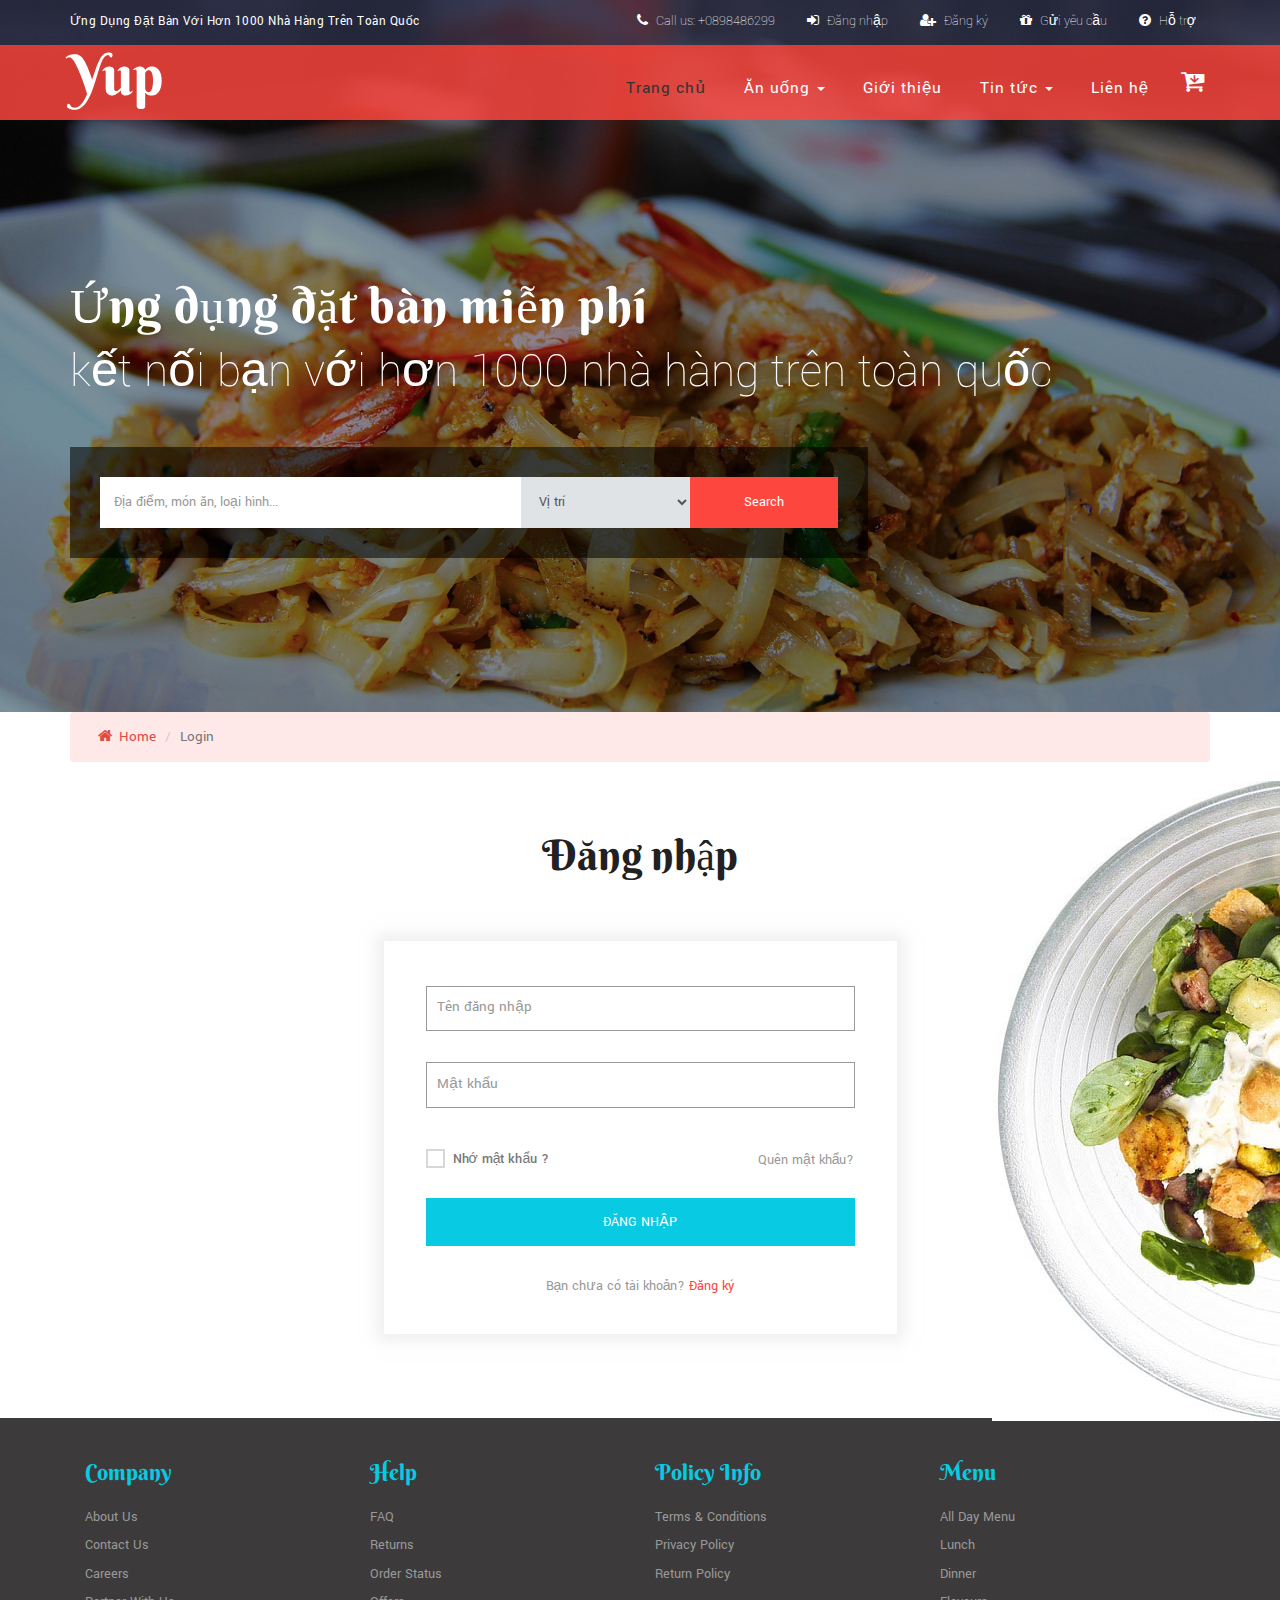
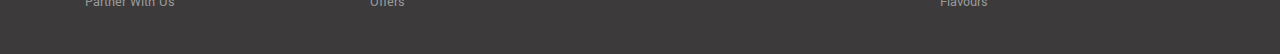
<file: login.html>
<!DOCTYPE html>
<html lang="en">
<head>
<title>Ứng dụng đặt bàn với hơn 1000 nhà hàng trên toàn quốc</title>
<meta name="viewport" content="width=device-width, initial-scale=1">
<meta http-equiv="Content-Type" content="text/html; charset=utf-8" />
<meta name="keywords" content="Staple Food Responsive web template, Bootstrap Web Templates, Flat Web Templates, Android Compatible web template, 
	SmartPhone Compatible web template, free WebDesigns for Nokia, Samsung, LG, Sony Ericsson, Motorola web design" />
<script type="application/x-javascript"> addEventListener("load", function() { setTimeout(hideURLbar, 0); }, false); function hideURLbar(){ window.scrollTo(0,1); } </script>
<!-- Custom Theme files -->
<link href="css/bootstrap.css" type="text/css" rel="stylesheet" media="all">
<link href="css/style.css" type="text/css" rel="stylesheet" media="all">  
<link href="css/font-awesome.css" rel="stylesheet"> <!-- font-awesome icons -->
<link rel="stylesheet" href="css/owl.carousel.css" type="text/css" media="all"/> <!-- Owl-Carousel-CSS -->
<!-- //Custom Theme files --> 
<!-- js -->
<script src="js/jquery-2.2.3.min.js"></script>  
<!-- //js -->
<!-- web-fonts -->   
<link href="//fonts.googleapis.com/css?family=Berkshire+Swash" rel="stylesheet"> 
<link href="//fonts.googleapis.com/css?family=Yantramanav:100,300,400,500,700,900" rel="stylesheet">
<!-- //web-fonts -->
</head>
<body>
    <!-- banner -->
    <div class="banner">
        <!-- header -->
        <div class="header">
            <div class="w3ls-header">
                <!-- header-one -->
                <div class="container">
                    <div class="w3ls-header-left">
                        <p>Ứng dụng đặt bàn với hơn 1000 nhà hàng trên toàn quốc</p>
                    </div>
                    <div class="w3ls-header-right">
                        <ul>
                            <li class="head-dpdn">
                                <i class="fa fa-phone" aria-hidden="true"></i> Call us: +0898486299
                            </li>
                            <li class="head-dpdn">
                                <a href="login.html"><i class="fa fa-sign-in" aria-hidden="true"></i> Đăng nhập</a>
                            </li>
                            <li class="head-dpdn">
                                <a href="signup.html"><i class="fa fa-user-plus" aria-hidden="true"></i> Đăng ký</a>
                            </li>
                            <li class="head-dpdn">
                                <a href="offers.html"><i class="fa fa-gift" aria-hidden="true"></i> Gửi yêu cầu</a>
                            </li>
                            <li class="head-dpdn">
                                <a href="help.html"><i class="fa fa-question-circle" aria-hidden="true"></i> Hỗ trợ</a>
                            </li>
                        </ul>
                    </div>
                    <div class="clearfix"> </div>
                </div>
            </div>
            <!-- //header-one -->
            <!-- navigation -->
            <div class="navigation agiletop-nav">
                <div class="container">
                    <nav class="navbar navbar-default">
                        <!-- Brand and toggle get grouped for better mobile display -->
                        <div class="navbar-header w3l_logo">
                            <button type="button" class="navbar-toggle collapsed navbar-toggle1" data-toggle="collapse" data-target="#bs-megadropdown-tabs">
                                <span class="sr-only">Toggle navigation</span>
                                <span class="icon-bar"></span>
                                <span class="icon-bar"></span>
                                <span class="icon-bar"></span>
                            </button>
                            <h1><a href="index.html">Yup<span></span></a></h1>
                        </div>
                        <div class="collapse navbar-collapse" id="bs-megadropdown-tabs">
                            <ul class="nav navbar-nav navbar-right">
                                <li><a href="index.html" class="active">Trang chủ</a></li>
                                <!-- Mega Menu -->
                                <li class="dropdown">
                                    <a href="#" class="dropdown-toggle" data-toggle="dropdown">Ăn uống <b class="caret"></b></a>
                                    <ul class="dropdown-menu multi-column columns-3">
                                        <div class="row">
                                            <div class="col-sm-4">
                                                <ul class="multi-column-dropdown">
                                                    <h6>Ăn gì?</h6>
                                                    <li><a href="menu.html">Ăn sáng</a></li>
                                                    <li><a href="menu.html">Ăn trưa</a></li>
                                                    <li><a href="menu.html">Ăn tối</a></li>
                                                </ul>
                                            </div>
                                            <div class="col-sm-4">
                                                <ul class="multi-column-dropdown">
                                                    <h6>Món gì</h6>
                                                    <li><a href="menu.html">Món Việt</a></li>
                                                    <li><a href="menu.html">Thức ăn nhanh</a></li>
                                                    <li><a href="menu.html">Ăn vặt</a></li>
                                                    <li><a href="menu.html">Đồ uống</a></li>
                                                    <li><a href="menu.html">Xem thêm ...</a></li>
                                                </ul>
                                            </div>
                                            <div class="col-sm-4">
                                                <ul class="multi-column-dropdown">
                                                    <h6>Đặc biệt</h6>
                                                    <li><a href="menu.html">Gần tôi</a></li>
                                                    <li><a href="menu.html">Khuyến mãi</a></li>
                                                    <li><a href="menu.html">Top yêu thích</a></li>
                                                    <li><a href="menu.html">Top đánh giá</a></li>
                                                </ul>
                                            </div>
                                            <div class="clearfix"></div>
                                        </div>
                                    </ul>
                                </li>
                                <li><a href="about.html">Giới thiệu</a></li>
                                <li class="w3pages">
                                    <a href="#" class="dropdown-toggle" data-toggle="dropdown" role="button" aria-haspopup="true" aria-expanded="false">Tin tức <span class="caret"></span></a>
                                    <ul class="dropdown-menu">
                                        <li><a href="icons.html">Tin tức</a></li>
                                        <li><a href="codes.html">Review</a></li>
                                    </ul>
                                </li>
                                <li><a href="contact.html">Liên hệ</a></li>
                            </ul>
                        </div>
                        <div class="cart cart box_1">
                            <form action="#" method="post" class="last">
                                <input type="hidden" name="cmd" value="_cart" />
                                <input type="hidden" name="display" value="1" />
                                <button class="w3view-cart" type="submit" name="submit" value=""><i class="fa fa-cart-arrow-down" aria-hidden="true"></i></button>
                            </form>
                        </div>
                    </nav>
                </div>
            </div>
            <!-- //navigation -->
        </div>
        <!-- //header-end -->
        <!-- banner-text -->
        <div class="banner-text">
            <div class="container">
                <h2>Ứng dụng đặt bàn miễn phí<br> <span>Kết nối bạn với hơn 1000 nhà hàng trên toàn quốc</span></h2>
                <div class="agileits_search">
                    <form action="#" method="post">
                        <input name="Search" type="text" placeholder="Địa điểm, món ăn, loại hình..." required="">
                        <select id="agileinfo_search" name="agileinfo_search" required="">
                            <option value="">Vị trí</option>
                            <option value="navs">Tp.Hồ Chí Minh</option>
                            <option value="quotes">Hà Nội</option>
                            <option value="videos">Huế</option>
                            <option value="news">Đà Nẵng</option>
                            <option value="notices">Cần Thơ</option>
                            <option value="all">Thành phố khác</option>
                        </select>
                        <input type="submit" value="Search">
                    </form>
                </div>
            </div>
        </div>
    </div>
	<!-- //banner -->    
	<!-- breadcrumb -->  
	<div class="container">	
		<ol class="breadcrumb w3l-crumbs">
			<li><a href="#"><i class="fa fa-home"></i> Home</a></li> 
			<li class="active">Login</li>
		</ol>
	</div>
	<!-- //breadcrumb -->
	<!-- login-page -->
	<div class="login-page about">
		<img class="login-w3img" src="images/img3.jpg" alt="">
		<div class="container"> 
			<h3 class="w3ls-title w3ls-title1">Đăng nhập</h3>  
			<div class="login-agileinfo"> 
				<form action="#" method="post"> 
					<input class="agile-ltext" type="text" name="Username" placeholder="Tên đăng nhập" required="">
					<input class="agile-ltext" type="password" name="password" placeholder="Mật khẩu" required="">
					<div class="wthreelogin-text"> 
						<ul> 
							<li>
								<label class="checkbox"><input type="checkbox" name="checkbox"><i></i> 
									<span> Nhớ mật khẩu ?</span> 
								</label> 
							</li>
							<li><a href="#">Quên mật khẩu?</a> </li>
						</ul>
						<div class="clearfix"> </div>
					</div>   
					<input type="submit" value="ĐĂNG NHẬP">
				</form>
				<p>Bạn chưa có tài khoản? <a href="signup.html"> Đăng ký</a></p> 
			</div>	 
		</div>
	</div>
	<!-- //login-page -->  

	<!-- footer -->
	<div class="footer agileits-w3layouts">
		<div class="container">
			<div class="w3_footer_grids">
				<div class="col-xs-6 col-sm-3 footer-grids w3-agileits">
					<h3>company</h3>
					<ul>
						<li><a href="about.html">About Us</a></li>
						<li><a href="contact.html">Contact Us</a></li>  
						<li><a href="careers.html">Careers</a></li>  
						<li><a href="help.html">Partner With Us</a></li>   
					</ul>
				</div> 
				<div class="col-xs-6 col-sm-3 footer-grids w3-agileits">
					<h3>help</h3>
					<ul>
						<li><a href="faq.html">FAQ</a></li> 
						<li><a href="login.html">Returns</a></li>   
						<li><a href="login.html">Order Status</a></li> 
						<li><a href="offers.html">Offers</a></li> 
					</ul>  
				</div>
				<div class="col-xs-6 col-sm-3 footer-grids w3-agileits">
					<h3>policy info</h3>
					<ul>  
						<li><a href="terms.html">Terms & Conditions</a></li>  
						<li><a href="privacy.html">Privacy Policy</a></li>
						<li><a href="login.html">Return Policy</a></li> 
					</ul>      
				</div>
				<div class="col-xs-6 col-sm-3 footer-grids w3-agileits">
					<h3>Menu</h3> 
					<ul>
						<li><a href="menu.html">All Day Menu</a></li> 
						<li><a href="menu.html">Lunch</a></li>
						<li><a href="menu.html">Dinner</a></li>
						<li><a href="menu.html">Flavours</a></li> 
					</ul>  
				</div> 
				<div class="clearfix"> </div>
			</div>
		</div> 
	</div>
	<!-- //footer -->
	<!-- cart-js -->
	<script src="js/minicart.js"></script>
	<script>
        w3ls.render();

        w3ls.cart.on('w3sb_checkout', function (evt) {
        	var items, len, i;

        	if (this.subtotal() > 0) {
        		items = this.items();

        		for (i = 0, len = items.length; i < len; i++) { 
        		}
        	}
        });
    </script>  
	<!-- //cart-js -->	
	<!-- start-smooth-scrolling -->
	<script src="js/SmoothScroll.min.js"></script>  
	<script type="text/javascript" src="js/move-top.js"></script>
	<script type="text/javascript" src="js/easing.js"></script>	
	<script type="text/javascript">
			jQuery(document).ready(function($) {
				$(".scroll").click(function(event){		
					event.preventDefault();
			
			$('html,body').animate({scrollTop:$(this.hash).offset().top},1000);
				});
			});
	</script>
	<!-- //end-smooth-scrolling -->	  
	<!-- smooth-scrolling-of-move-up -->
	<script type="text/javascript">
		$(document).ready(function() {
			/*
			var defaults = {
				containerID: 'toTop', // fading element id
				containerHoverID: 'toTopHover', // fading element hover id
				scrollSpeed: 1200,
				easingType: 'linear' 
			};
			*/
			
			$().UItoTop({ easingType: 'easeOutQuart' });
			
		});
	</script>
	<!-- //smooth-scrolling-of-move-up --> 
	<!-- Bootstrap core JavaScript
    ================================================== -->
    <!-- Placed at the end of the document so the pages load faster -->
    <script src="js/bootstrap.js"></script>
</body>
</html>
</file>
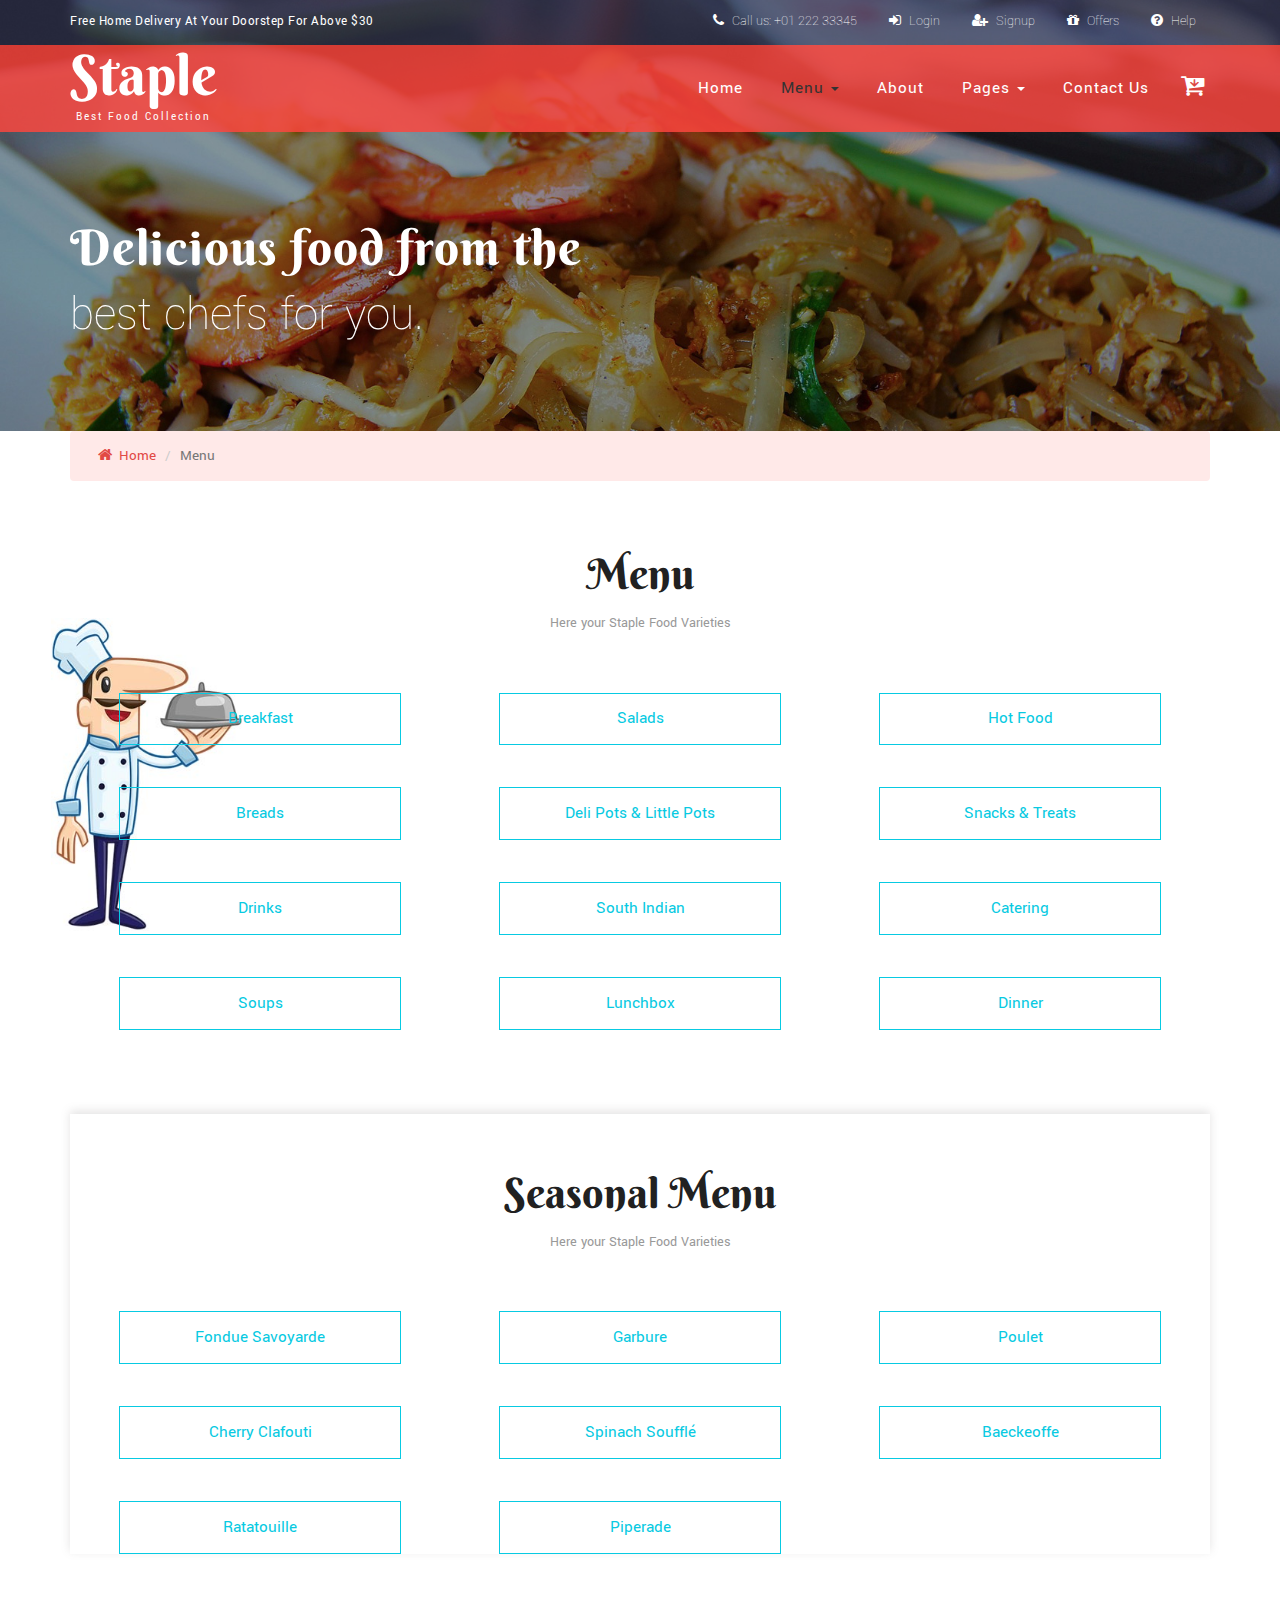
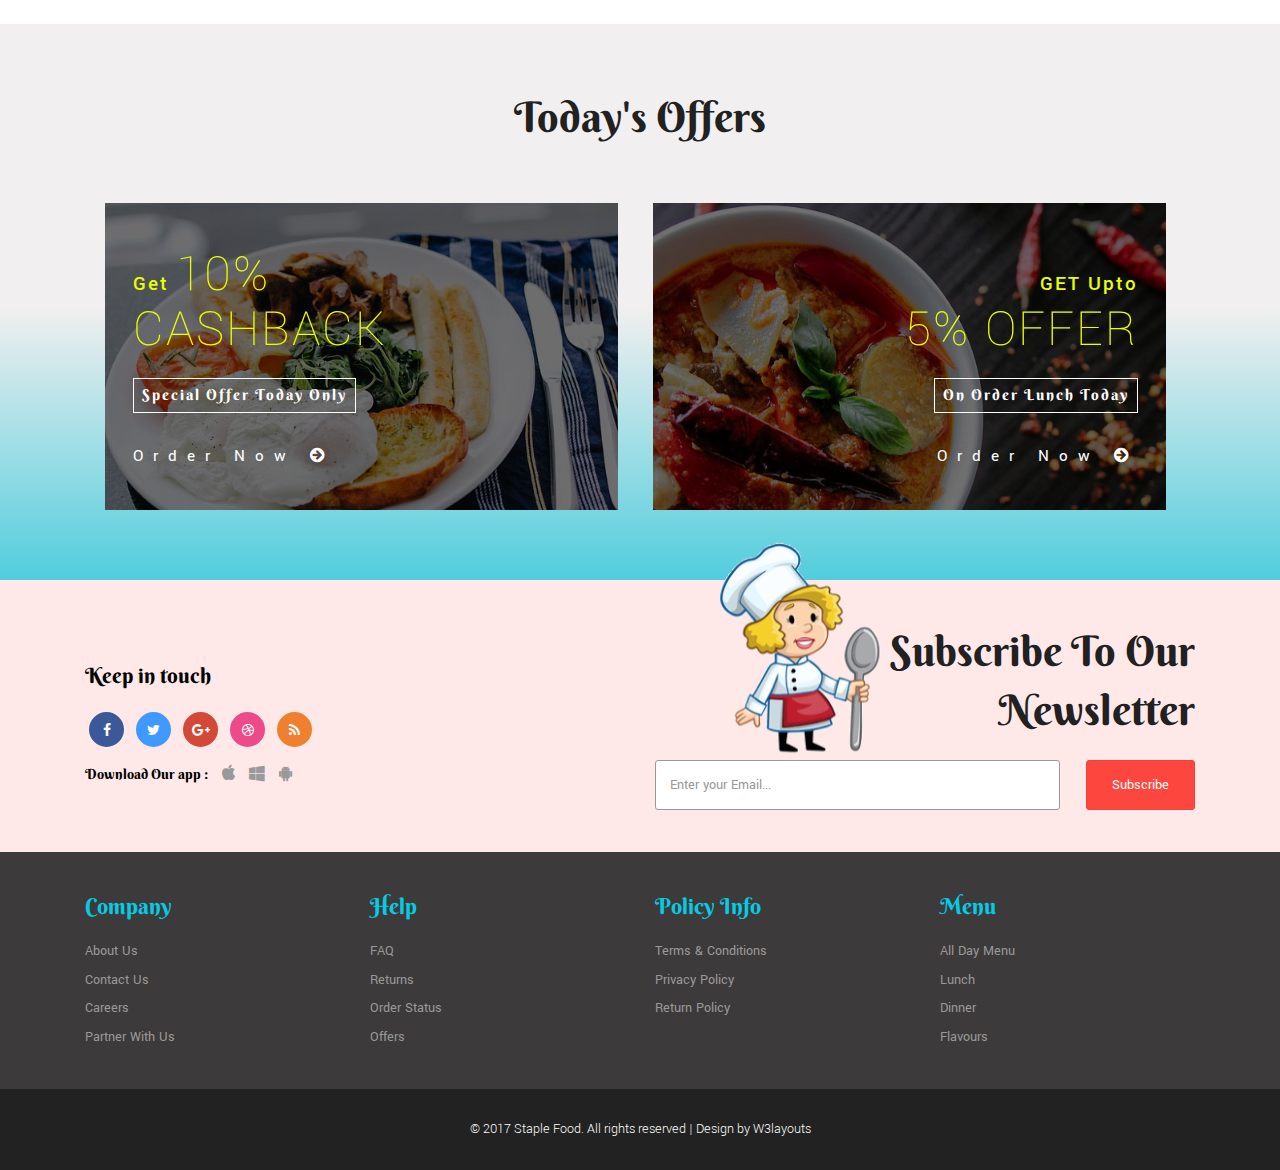
<file: menu.html>
<!--
Author: W3layouts
Author URL: http://w3layouts.com
License: Creative Commons Attribution 3.0 Unported
License URL: http://creativecommons.org/licenses/by/3.0/
-->
<!DOCTYPE html>
<html lang="en">
<head>
<title>Staple Food a Restaurants Category Bootstrap Responsive website Template | Menu :: w3layouts</title>
<meta name="viewport" content="width=device-width, initial-scale=1">
<meta http-equiv="Content-Type" content="text/html; charset=utf-8" />
<meta name="keywords" content="Staple Food Responsive web template, Bootstrap Web Templates, Flat Web Templates, Android Compatible web template, 
	SmartPhone Compatible web template, free WebDesigns for Nokia, Samsung, LG, Sony Ericsson, Motorola web design" />
<script type="application/x-javascript"> addEventListener("load", function() { setTimeout(hideURLbar, 0); }, false); function hideURLbar(){ window.scrollTo(0,1); } </script>
<!-- Custom Theme files -->
<link href="css/bootstrap.css" type="text/css" rel="stylesheet" media="all">
<link href="css/style.css" type="text/css" rel="stylesheet" media="all">  
<link href="css/font-awesome.css" rel="stylesheet"> <!-- font-awesome icons --> 
<!-- //Custom Theme files --> 
<!-- js -->
<script src="js/jquery-2.2.3.min.js"></script>  
<!-- //js -->
<!-- web-fonts -->   
<link href="//fonts.googleapis.com/css?family=Berkshire+Swash" rel="stylesheet"> 
<link href="//fonts.googleapis.com/css?family=Yantramanav:100,300,400,500,700,900" rel="stylesheet">
<!-- //web-fonts -->
</head>
<body> 
	<!-- banner -->
	<div class="banner about-w3bnr">
		<!-- header -->
		<div class="header">
			<div class="w3ls-header"><!-- header-one --> 
				<div class="container">
					<div class="w3ls-header-left">
						<p>Free home delivery at your doorstep For Above $30</p>
					</div>
					<div class="w3ls-header-right">
						<ul> 
							<li class="head-dpdn">
								<i class="fa fa-phone" aria-hidden="true"></i> Call us: +01 222 33345 
							</li> 
							<li class="head-dpdn">
								<a href="login.html"><i class="fa fa-sign-in" aria-hidden="true"></i> Login</a>
							</li> 
							<li class="head-dpdn">
								<a href="signup.html"><i class="fa fa-user-plus" aria-hidden="true"></i> Signup</a>
							</li> 
							<li class="head-dpdn">
								<a href="offers.html"><i class="fa fa-gift" aria-hidden="true"></i> Offers</a>
							</li> 
							<li class="head-dpdn">
								<a href="help.html"><i class="fa fa-question-circle" aria-hidden="true"></i> Help</a>
							</li>
						</ul>
					</div>
					<div class="clearfix"> </div> 
				</div>
			</div>
			<!-- //header-one -->    
			<!-- navigation -->
			<div class="navigation agiletop-nav">
				<div class="container">
					<nav class="navbar navbar-default">
						<!-- Brand and toggle get grouped for better mobile display -->
						<div class="navbar-header w3l_logo">
							<button type="button" class="navbar-toggle collapsed navbar-toggle1" data-toggle="collapse" data-target="#bs-megadropdown-tabs">
								<span class="sr-only">Toggle navigation</span>
								<span class="icon-bar"></span>
								<span class="icon-bar"></span>
								<span class="icon-bar"></span>
							</button>  
							<h1><a href="index.html">Staple<span>Best Food Collection</span></a></h1>
						</div> 
						<div class="collapse navbar-collapse" id="bs-megadropdown-tabs">
							<ul class="nav navbar-nav navbar-right">
								<li><a href="index.html">Home</a></li>	
								<!-- Mega Menu -->
								<li class="dropdown">
									<a href="#" class="dropdown-toggle active" data-toggle="dropdown">Menu <b class="caret"></b></a>
									<ul class="dropdown-menu multi-column columns-3">
										<div class="row">
											<div class="col-sm-4">
												<ul class="multi-column-dropdown">
													<h6>Food type</h6>  
													<li><a href="menu.html">Breakfast</a></li> 
													<li><a href="menu.html">Lunch</a></li> 
													<li><a href="menu.html">Dinner</a></li> 
												</ul>
											</div>
											<div class="col-sm-4">
												<ul class="multi-column-dropdown">
													<h6>Cuisine</h6> 
													<li><a href="menu.html">Indian Recipes</a></li> 
													<li><a href="menu.html">American Recipes</a></li> 
													<li><a href="menu.html">French Recipes</a></li> 
													<li><a href="menu.html">Italian Recipes</a></li> 
												</ul>
											</div>
											<div class="col-sm-4">
												<ul class="multi-column-dropdown">
													<h6>Box type</h6> 
													<li><a href="menu.html">Diet</a></li> 
													<li><a href="menu.html">Mini</a></li> 
													<li><a href="menu.html">Regular</a></li> 
													<li><a href="menu.html">Special</a></li> 
												</ul>
											</div> 
											<div class="clearfix"></div>
										</div>
									</ul>
								</li>
								<li><a href="about.html">About</a></li> 
								<li class="w3pages"><a href="#" class="dropdown-toggle" data-toggle="dropdown" role="button" aria-haspopup="true" aria-expanded="false">Pages <span class="caret"></span></a>
									<ul class="dropdown-menu">
										<li><a href="icons.html">Web Icons</a></li>
										<li><a href="codes.html">Short Codes</a></li>     
									</ul>
								</li>  
								<li><a href="contact.html">Contact Us</a></li>
							</ul>
						</div>
						<div class="cart cart box_1"> 
							<form action="#" method="post" class="last"> 
								<input type="hidden" name="cmd" value="_cart" />
								<input type="hidden" name="display" value="1" />
								<button class="w3view-cart" type="submit" name="submit" value=""><i class="fa fa-cart-arrow-down" aria-hidden="true"></i></button>
							</form>   
						</div>
					</nav>
				</div>
			</div>
			<!-- //navigation --> 
		</div>
		<!-- //header-end --> 
		<!-- banner-text -->
		<div class="banner-text">	
			<div class="container">
				<h2>Delicious food from the <br> <span>Best Chefs For you.</span></h2> 
			</div>
		</div>
	</div>
	<!-- //banner -->    
	<!-- breadcrumb -->  
	<div class="container">	
		<ol class="breadcrumb w3l-crumbs">
			<li><a href="#"><i class="fa fa-home"></i> Home</a></li> 
			<li class="active">Menu</li>
		</ol>
	</div>
	<!-- //breadcrumb -->
	<!-- menu list -->   	
	<div class="wthree-menu">  
		<img src="images/i2.jpg" class="w3order-img" alt=""/>
		<div class="container">
			<h3 class="w3ls-title">Menu</h3>
			<p class="w3lsorder-text">Here your Staple Food Varieties</p>
			<div class="menu-agileinfo">  
				<div class="col-md-4 col-sm-4 col-xs-6 menu-w3lsgrids"> 
					<a href="products.html"> Breakfast</a>
				</div> 
				<div class="col-md-4 col-sm-4 col-xs-6 menu-w3lsgrids"> 
					<a href="products.html"> Salads</a>
				</div> 
				<div class="col-md-4 col-sm-4 col-xs-6 menu-w3lsgrids"> 
					<a href="products.html"> Hot Food</a>
				</div> 
				<div class="col-md-4 col-sm-4 col-xs-6 menu-w3lsgrids"> 
					<a href="products.html"> Breads</a>
				</div> 
				<div class="col-md-4 col-sm-4 col-xs-6 menu-w3lsgrids"> 
					<a href="products.html"> Deli Pots & Little Pots</a>
				</div> 
				<div class="col-md-4 col-sm-4 col-xs-6 menu-w3lsgrids"> 
					<a href="products.html"> Snacks & Treats</a>
				</div> 
				<div class="col-md-4 col-sm-4 col-xs-6 menu-w3lsgrids"> 
					<a href="products.html"> Drinks</a>
				</div> 
				<div class="col-md-4 col-sm-4 col-xs-6 menu-w3lsgrids"> 
					<a href="products.html"> South Indian</a>
				</div> 
				<div class="col-md-4 col-sm-4 col-xs-6 menu-w3lsgrids"> 
					<a href="products.html"> Catering</a>
				</div> 
				<div class="col-md-4 col-sm-4 col-xs-6 menu-w3lsgrids"> 
					<a href="products.html"> Soups</a>
				</div> 
				<div class="col-md-4 col-sm-4 col-xs-6 menu-w3lsgrids"> 
					<a href="products.html"> Lunchbox</a>
				</div> 
				<div class="col-md-4 col-sm-4 col-xs-6 menu-w3lsgrids"> 
					<a href="products.html"> Dinner</a>
				</div> 
				<div class="clearfix"> </div> 
			</div> 
			<div class="w3spl-menu">
				<h3 class="w3ls-title">Seasonal  Menu</h3>
				<p class="w3lsorder-text">Here your Staple Food Varieties</p>
				<div class="menu-agileinfo">  
					<div class="col-md-4 col-sm-4 col-xs-6 menu-w3lsgrids"> 
						<a href="products.html">Fondue Savoyarde</a>
					</div> 
					<div class="col-md-4 col-sm-4 col-xs-6 menu-w3lsgrids"> 
						<a href="products.html">Garbure</a>
					</div> 
					<div class="col-md-4 col-sm-4 col-xs-6 menu-w3lsgrids"> 
						<a href="products.html">Poulet</a>
					</div> 
					<div class="col-md-4 col-sm-4 col-xs-6 menu-w3lsgrids"> 
						<a href="products.html">Cherry Clafouti</a>
					</div> 
					<div class="col-md-4 col-sm-4 col-xs-6 menu-w3lsgrids"> 
						<a href="products.html"> Spinach Soufflé</a>
					</div> 
					<div class="col-md-4 col-sm-4 col-xs-6 menu-w3lsgrids"> 
						<a href="products.html">Baeckeoffe</a>
					</div> 
					<div class="col-md-4 col-sm-4 col-xs-6 menu-w3lsgrids"> 
						<a href="products.html">Ratatouille</a>
					</div> 
					<div class="col-md-4 col-sm-4 col-xs-6 menu-w3lsgrids"> 
						<a href="products.html">Piperade</a>
					</div>  
					<div class="clearfix"> </div> 
				</div> 
			</div>
		</div> 
	</div>
	<!-- //menu list -->    
	<!-- add-products -->
	<div class="add-products">  
		<div class="container">
			<h3 class="w3ls-title w3ls-title1">Today's Offers</h3>
			<div class="add-products-row">
				<div class="w3ls-add-grids">
					<a href="products.html"> 
						<h4>Get <span>10%<br>Cashback</span></h4>
						<h5>Special Offer Today Only</h5>
						<h6>Order Now <i class="fa fa-arrow-circle-right" aria-hidden="true"></i></h6>
					</a>
				</div>
				<div class="w3ls-add-grids w3ls-add-grids-right">
					<a href="products.html"> 
						<h4>GET Upto<span><br>5% Offer</span></h4>
						<h5>On Order Lunch Today</h5>
						<h6>Order Now <i class="fa fa-arrow-circle-right" aria-hidden="true"></i></h6>
					</a>
				</div> 
				<div class="clearfix"> </div> 
			</div>  	 
		</div>
	</div>
	<!-- //add-products --> 
	<!-- subscribe -->
	<div class="subscribe agileits-w3layouts"> 
		<div class="container">
			<div class="col-md-6 social-icons w3-agile-icons">
				<h4>Keep in touch</h4>  
				<ul>
					<li><a href="#" class="fa fa-facebook icon facebook"> </a></li>
					<li><a href="#" class="fa fa-twitter icon twitter"> </a></li>
					<li><a href="#" class="fa fa-google-plus icon googleplus"> </a></li>
					<li><a href="#" class="fa fa-dribbble icon dribbble"> </a></li>
					<li><a href="#" class="fa fa-rss icon rss"> </a></li> 
				</ul> 
				<ul class="apps"> 
					<li><h4>Download Our app : </h4> </li>
					<li><a href="#" class="fa fa-apple"></a></li>
					<li><a href="#" class="fa fa-windows"></a></li>
					<li><a href="#" class="fa fa-android"></a></li>
				</ul> 
			</div> 
			<div class="col-md-6 subscribe-right">
				<h3 class="w3ls-title">Subscribe to Our <br><span>Newsletter</span></h3>  
				<form action="#" method="post"> 
					<input type="email" name="email" placeholder="Enter your Email..." required="">
					<input type="submit" value="Subscribe">
					<div class="clearfix"> </div> 
				</form> 
				<img src="images/i1.png" class="sub-w3lsimg" alt=""/>
			</div>
			<div class="clearfix"> </div> 
		</div>
	</div>
	<!-- //subscribe --> 
	<!-- footer -->
	<div class="footer agileits-w3layouts">
		<div class="container">
			<div class="w3_footer_grids">
				<div class="col-xs-6 col-sm-3 footer-grids w3-agileits">
					<h3>company</h3>
					<ul>
						<li><a href="about.html">About Us</a></li>
						<li><a href="contact.html">Contact Us</a></li>  
						<li><a href="careers.html">Careers</a></li>  
						<li><a href="help.html">Partner With Us</a></li>   
					</ul>
				</div> 
				<div class="col-xs-6 col-sm-3 footer-grids w3-agileits">
					<h3>help</h3>
					<ul>
						<li><a href="faq.html">FAQ</a></li> 
						<li><a href="login.html">Returns</a></li>   
						<li><a href="login.html">Order Status</a></li> 
						<li><a href="offers.html">Offers</a></li> 
					</ul>  
				</div>
				<div class="col-xs-6 col-sm-3 footer-grids w3-agileits">
					<h3>policy info</h3>
					<ul>  
						<li><a href="terms.html">Terms & Conditions</a></li>  
						<li><a href="privacy.html">Privacy Policy</a></li>
						<li><a href="login.html">Return Policy</a></li> 
					</ul>      
				</div>
				<div class="col-xs-6 col-sm-3 footer-grids w3-agileits">
					<h3>Menu</h3> 
					<ul>
						<li><a href="menu.html">All Day Menu</a></li> 
						<li><a href="menu.html">Lunch</a></li>
						<li><a href="menu.html">Dinner</a></li>
						<li><a href="menu.html">Flavours</a></li> 
					</ul>  
				</div> 
				<div class="clearfix"> </div>
			</div>
		</div> 
	</div>
	<div class="copyw3-agile"> 
		<div class="container">
			<p>&copy; 2017 Staple Food. All rights reserved | Design by <a href="http://w3layouts.com/">W3layouts</a></p>
		</div>
	</div>
	<!-- //footer -->
	<!-- cart-js -->
	<script src="js/minicart.js"></script>
	<script>
        w3ls.render();

        w3ls.cart.on('w3sb_checkout', function (evt) {
        	var items, len, i;

        	if (this.subtotal() > 0) {
        		items = this.items();

        		for (i = 0, len = items.length; i < len; i++) { 
        		}
        	}
        });
    </script>  
	<!-- //cart-js -->	
	<!-- start-smooth-scrolling -->
	<script src="js/SmoothScroll.min.js"></script>  
	<script type="text/javascript" src="js/move-top.js"></script>
	<script type="text/javascript" src="js/easing.js"></script>	
	<script type="text/javascript">
			jQuery(document).ready(function($) {
				$(".scroll").click(function(event){		
					event.preventDefault();
			
			$('html,body').animate({scrollTop:$(this.hash).offset().top},1000);
				});
			});
	</script>
	<!-- //end-smooth-scrolling -->	  
	<!-- smooth-scrolling-of-move-up -->
	<script type="text/javascript">
		$(document).ready(function() {
			/*
			var defaults = {
				containerID: 'toTop', // fading element id
				containerHoverID: 'toTopHover', // fading element hover id
				scrollSpeed: 1200,
				easingType: 'linear' 
			};
			*/
			
			$().UItoTop({ easingType: 'easeOutQuart' });
			
		});
	</script>
	<!-- //smooth-scrolling-of-move-up --> 
	<!-- Bootstrap core JavaScript
    ================================================== -->
    <!-- Placed at the end of the document so the pages load faster -->
    <script src="js/bootstrap.js"></script>
</body>
</html>
</file>
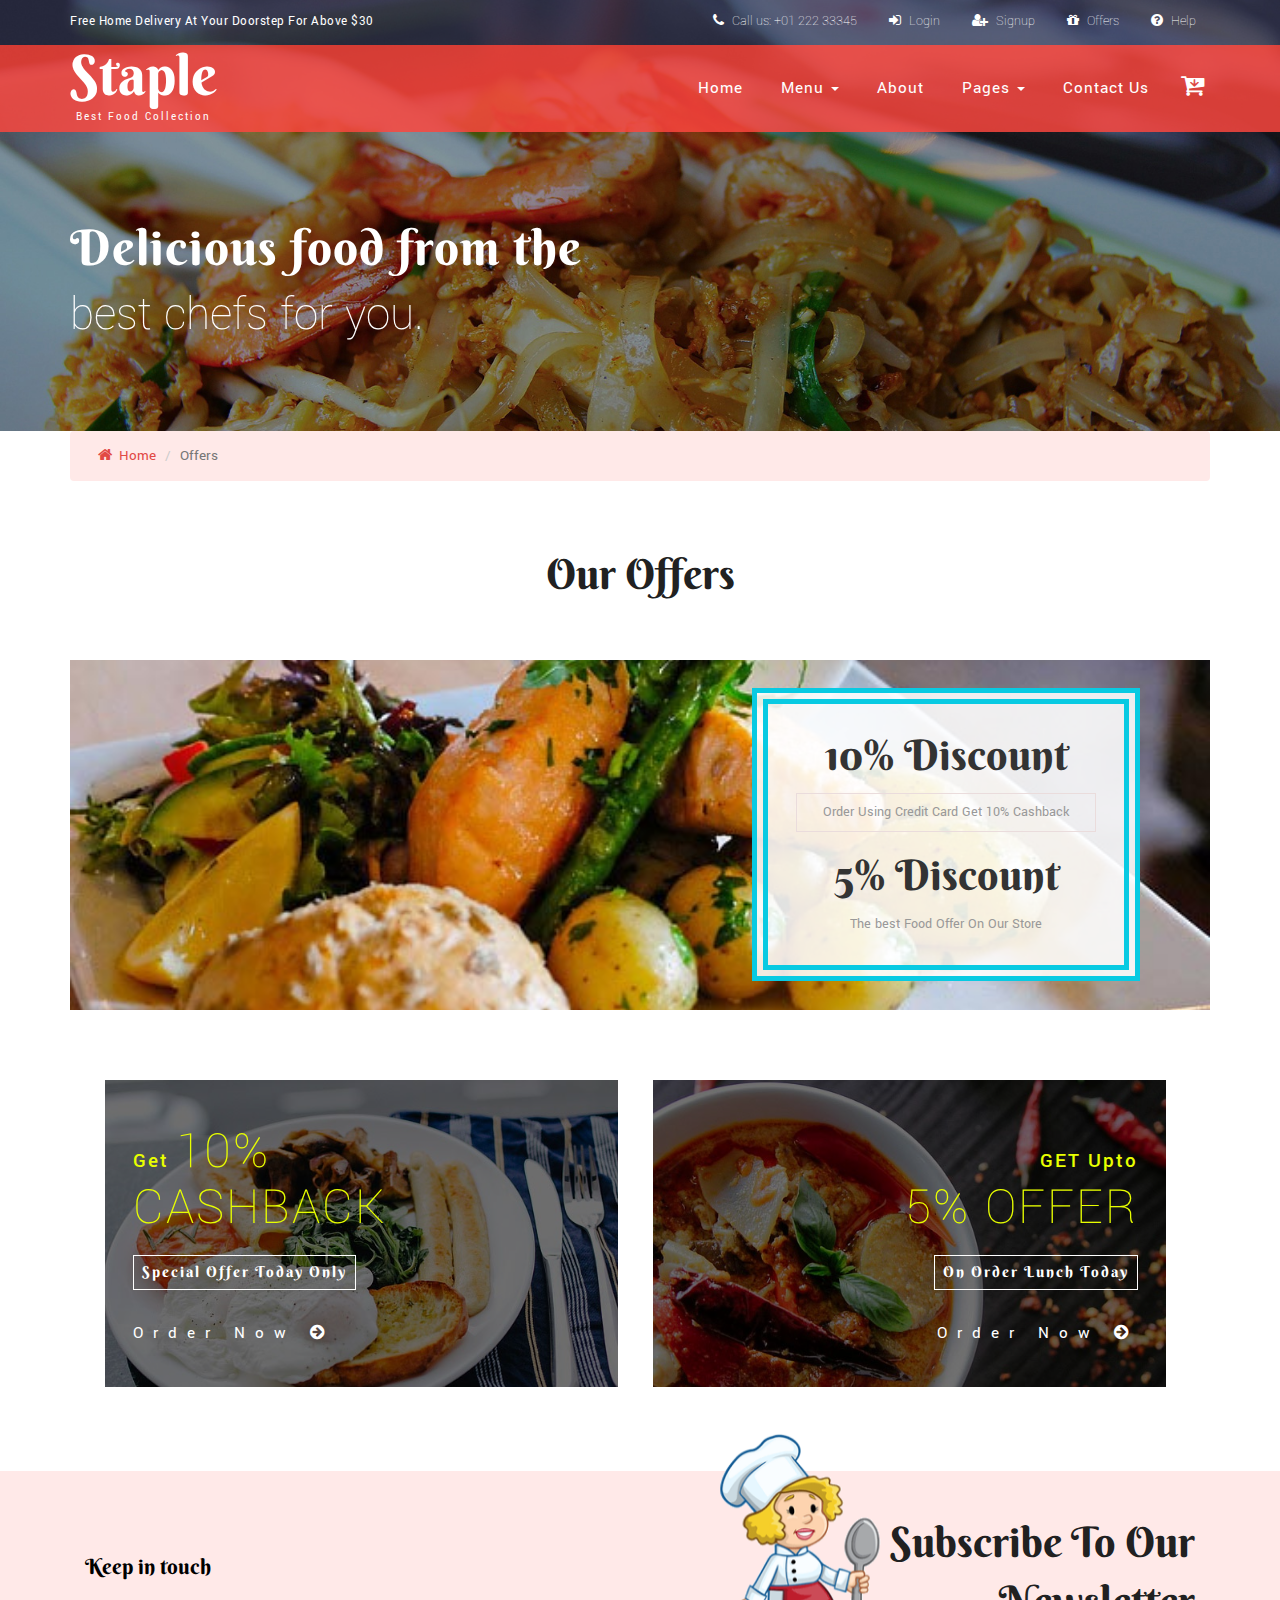
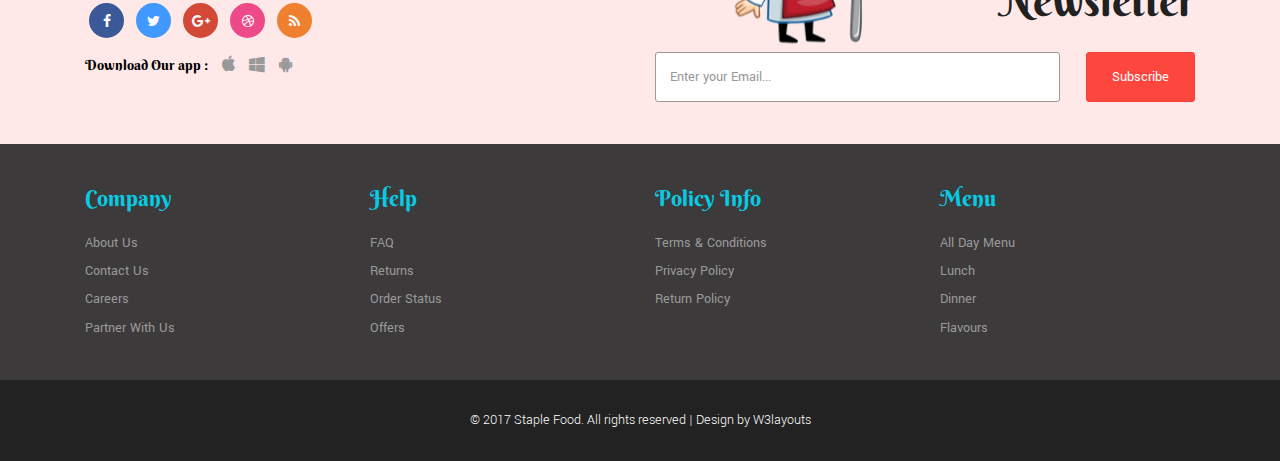
<file: offers.html>
<!--
Author: W3layouts
Author URL: http://w3layouts.com
License: Creative Commons Attribution 3.0 Unported
License URL: http://creativecommons.org/licenses/by/3.0/
-->
<!DOCTYPE html>
<html lang="en">
<head>
<title>Staple Food a Restaurants Category Bootstrap Responsive website Template | Offers :: w3layouts</title>
<meta name="viewport" content="width=device-width, initial-scale=1">
<meta http-equiv="Content-Type" content="text/html; charset=utf-8" />
<meta name="keywords" content="Staple Food Responsive web template, Bootstrap Web Templates, Flat Web Templates, Android Compatible web template, 
	SmartPhone Compatible web template, free WebDesigns for Nokia, Samsung, LG, Sony Ericsson, Motorola web design" />
<script type="application/x-javascript"> addEventListener("load", function() { setTimeout(hideURLbar, 0); }, false); function hideURLbar(){ window.scrollTo(0,1); } </script>
<!-- Custom Theme files -->
<link href="css/bootstrap.css" type="text/css" rel="stylesheet" media="all">
<link href="css/style.css" type="text/css" rel="stylesheet" media="all">  
<link href="css/font-awesome.css" rel="stylesheet"> <!-- font-awesome icons --> 
<!-- //Custom Theme files --> 
<!-- js -->
<script src="js/jquery-2.2.3.min.js"></script>  
<!-- //js -->
<!-- web-fonts -->   
<link href="//fonts.googleapis.com/css?family=Berkshire+Swash" rel="stylesheet"> 
<link href="//fonts.googleapis.com/css?family=Yantramanav:100,300,400,500,700,900" rel="stylesheet">
<!-- //web-fonts -->
</head>
<body> 
	<!-- banner -->
	<div class="banner about-w3bnr">
		<!-- header -->
		<div class="header">
			<div class="w3ls-header"><!-- header-one --> 
				<div class="container">
					<div class="w3ls-header-left">
						<p>Free home delivery at your doorstep For Above $30</p>
					</div>
					<div class="w3ls-header-right">
						<ul> 
							<li class="head-dpdn">
								<i class="fa fa-phone" aria-hidden="true"></i> Call us: +01 222 33345 
							</li> 
							<li class="head-dpdn">
								<a href="login.html"><i class="fa fa-sign-in" aria-hidden="true"></i> Login</a>
							</li> 
							<li class="head-dpdn">
								<a href="signup.html"><i class="fa fa-user-plus" aria-hidden="true"></i> Signup</a>
							</li> 
							<li class="head-dpdn">
								<a href="offers.html"><i class="fa fa-gift" aria-hidden="true"></i> Offers</a>
							</li> 
							<li class="head-dpdn">
								<a href="help.html"><i class="fa fa-question-circle" aria-hidden="true"></i> Help</a>
							</li>
						</ul>
					</div>
					<div class="clearfix"> </div> 
				</div>
			</div>
			<!-- //header-one -->    
			<!-- navigation -->
			<div class="navigation agiletop-nav">
				<div class="container">
					<nav class="navbar navbar-default">
						<!-- Brand and toggle get grouped for better mobile display -->
						<div class="navbar-header w3l_logo">
							<button type="button" class="navbar-toggle collapsed navbar-toggle1" data-toggle="collapse" data-target="#bs-megadropdown-tabs">
								<span class="sr-only">Toggle navigation</span>
								<span class="icon-bar"></span>
								<span class="icon-bar"></span>
								<span class="icon-bar"></span>
							</button>  
							<h1><a href="index.html">Staple<span>Best Food Collection</span></a></h1>
						</div> 
						<div class="collapse navbar-collapse" id="bs-megadropdown-tabs">
							<ul class="nav navbar-nav navbar-right">
								<li><a href="index.html">Home</a></li>	
								<!-- Mega Menu -->
								<li class="dropdown">
									<a href="#" class="dropdown-toggle" data-toggle="dropdown">Menu <b class="caret"></b></a>
									<ul class="dropdown-menu multi-column columns-3">
										<div class="row">
											<div class="col-sm-4">
												<ul class="multi-column-dropdown">
													<h6>Food type</h6>  
													<li><a href="menu.html">Breakfast</a></li> 
													<li><a href="menu.html">Lunch</a></li> 
													<li><a href="menu.html">Dinner</a></li> 
												</ul>
											</div>
											<div class="col-sm-4">
												<ul class="multi-column-dropdown">
													<h6>Cuisine</h6> 
													<li><a href="menu.html">Indian Recipes</a></li> 
													<li><a href="menu.html">American Recipes</a></li> 
													<li><a href="menu.html">French Recipes</a></li> 
													<li><a href="menu.html">Italian Recipes</a></li> 
												</ul>
											</div>
											<div class="col-sm-4">
												<ul class="multi-column-dropdown">
													<h6>Box type</h6> 
													<li><a href="menu.html">Diet</a></li> 
													<li><a href="menu.html">Mini</a></li> 
													<li><a href="menu.html">Regular</a></li> 
													<li><a href="menu.html">Special</a></li> 
												</ul>
											</div> 
											<div class="clearfix"></div>
										</div>
									</ul>
								</li>
								<li><a href="about.html">About</a></li> 
								<li class="w3pages"><a href="#" class="dropdown-toggle" data-toggle="dropdown" role="button" aria-haspopup="true" aria-expanded="false">Pages <span class="caret"></span></a>
									<ul class="dropdown-menu">
										<li><a href="icons.html">Web Icons</a></li>
										<li><a href="codes.html">Short Codes</a></li>     
									</ul>
								</li>  
								<li><a href="contact.html">Contact Us</a></li>
							</ul>
						</div>
						<div class="cart cart box_1"> 
							<form action="#" method="post" class="last"> 
								<input type="hidden" name="cmd" value="_cart" />
								<input type="hidden" name="display" value="1" />
								<button class="w3view-cart" type="submit" name="submit" value=""><i class="fa fa-cart-arrow-down" aria-hidden="true"></i></button>
							</form>   
						</div> 
					</nav>
				</div>
			</div>
			<!-- //navigation --> 
		</div>
		<!-- //header-end --> 
		<!-- banner-text -->
		<div class="banner-text">	
			<div class="container">
				<h2>Delicious food from the <br> <span>Best Chefs For you.</span></h2> 
			</div>
		</div>
	</div>
	<!-- //banner -->    
	<!-- breadcrumb -->  
	<div class="container">	
		<ol class="breadcrumb w3l-crumbs">
			<li><a href="#"><i class="fa fa-home"></i> Home</a></li> 
			<li class="active">Offers</li>
		</ol>
	</div>
	<!-- //breadcrumb -->
	<!-- offers-page -->
	<div class="offers about"> 
		<div class="container"> 
			<h3 class="w3ls-title w3ls-title1">Our Offers</h3>  
			<div class="offers-wthreerow">  
				<div class="offers-right"> 
					<h5>10% Discount</h5>
					<p class="w3ls-offertext">Order Using Credit Card Get 10% Cashback</p>
					<br>
					<h5>5% Discount</h5>
					<p>The best Food Offer On Our Store</p>
				</div>   
			</div>
			<div class="offers-wthreerow2">
				<div class="add-products-row">
					<div class="w3ls-add-grids">
						<a href="products.html"> 
							<h4>Get <span>10%<br>Cashback</span></h4>
							<h5>Special Offer Today Only</h5>
							<h6>Order Now <i class="fa fa-arrow-circle-right" aria-hidden="true"></i></h6>
						</a>
					</div>
					<div class="w3ls-add-grids w3ls-add-grids-right">
						<a href="products.html"> 
							<h4>GET Upto<span><br>5% Offer</span></h4>
							<h5>On Order Lunch Today</h5>
							<h6>Order Now <i class="fa fa-arrow-circle-right" aria-hidden="true"></i></h6>
						</a>
					</div> 
					<div class="clearfix"> </div> 
				</div>  
			</div>
		</div>
	</div>
	<!-- //offers-page -->  
	<!-- subscribe -->
	<div class="subscribe agileits-w3layouts"> 
		<div class="container">
			<div class="col-md-6 social-icons w3-agile-icons">
				<h4>Keep in touch</h4>  
				<ul>
					<li><a href="#" class="fa fa-facebook icon facebook"> </a></li>
					<li><a href="#" class="fa fa-twitter icon twitter"> </a></li>
					<li><a href="#" class="fa fa-google-plus icon googleplus"> </a></li>
					<li><a href="#" class="fa fa-dribbble icon dribbble"> </a></li>
					<li><a href="#" class="fa fa-rss icon rss"> </a></li> 
				</ul> 
				<ul class="apps"> 
					<li><h4>Download Our app : </h4> </li>
					<li><a href="#" class="fa fa-apple"></a></li>
					<li><a href="#" class="fa fa-windows"></a></li>
					<li><a href="#" class="fa fa-android"></a></li>
				</ul> 
			</div> 
			<div class="col-md-6 subscribe-right">
				<h3 class="w3ls-title">Subscribe to Our <br><span>Newsletter</span></h3>  
				<form action="#" method="post"> 
					<input type="email" name="email" placeholder="Enter your Email..." required="">
					<input type="submit" value="Subscribe">
					<div class="clearfix"> </div> 
				</form> 
				<img src="images/i1.png" class="sub-w3lsimg" alt=""/>
			</div>
			<div class="clearfix"> </div> 
		</div>
	</div>
	<!-- //subscribe --> 
	<!-- footer -->
	<div class="footer agileits-w3layouts">
		<div class="container">
			<div class="w3_footer_grids">
				<div class="col-xs-6 col-sm-3 footer-grids w3-agileits">
					<h3>company</h3>
					<ul>
						<li><a href="about.html">About Us</a></li>
						<li><a href="contact.html">Contact Us</a></li>  
						<li><a href="careers.html">Careers</a></li>  
						<li><a href="help.html">Partner With Us</a></li>   
					</ul>
				</div> 
				<div class="col-xs-6 col-sm-3 footer-grids w3-agileits">
					<h3>help</h3>
					<ul>
						<li><a href="faq.html">FAQ</a></li> 
						<li><a href="login.html">Returns</a></li>   
						<li><a href="login.html">Order Status</a></li> 
						<li><a href="offers.html">Offers</a></li> 
					</ul>  
				</div>
				<div class="col-xs-6 col-sm-3 footer-grids w3-agileits">
					<h3>policy info</h3>
					<ul>  
						<li><a href="terms.html">Terms & Conditions</a></li>  
						<li><a href="privacy.html">Privacy Policy</a></li>
						<li><a href="login.html">Return Policy</a></li> 
					</ul>      
				</div>
				<div class="col-xs-6 col-sm-3 footer-grids w3-agileits">
					<h3>Menu</h3> 
					<ul>
						<li><a href="menu.html">All Day Menu</a></li> 
						<li><a href="menu.html">Lunch</a></li>
						<li><a href="menu.html">Dinner</a></li>
						<li><a href="menu.html">Flavours</a></li> 
					</ul>  
				</div> 
				<div class="clearfix"> </div>
			</div>
		</div> 
	</div>
	<div class="copyw3-agile"> 
		<div class="container">
			<p>&copy; 2017 Staple Food. All rights reserved | Design by <a href="http://w3layouts.com/">W3layouts</a></p>
		</div>
	</div>
	<!-- //footer -->
	<!-- cart-js -->
	<script src="js/minicart.js"></script>
	<script>
        w3ls.render();

        w3ls.cart.on('w3sb_checkout', function (evt) {
        	var items, len, i;

        	if (this.subtotal() > 0) {
        		items = this.items();

        		for (i = 0, len = items.length; i < len; i++) { 
        		}
        	}
        });
    </script>  
	<!-- //cart-js -->	
	<!-- start-smooth-scrolling -->
	<script src="js/SmoothScroll.min.js"></script>  
	<script type="text/javascript" src="js/move-top.js"></script>
	<script type="text/javascript" src="js/easing.js"></script>	
	<script type="text/javascript">
			jQuery(document).ready(function($) {
				$(".scroll").click(function(event){		
					event.preventDefault();
			
			$('html,body').animate({scrollTop:$(this.hash).offset().top},1000);
				});
			});
	</script>
	<!-- //end-smooth-scrolling -->	  
	<!-- smooth-scrolling-of-move-up -->
	<script type="text/javascript">
		$(document).ready(function() {
			/*
			var defaults = {
				containerID: 'toTop', // fading element id
				containerHoverID: 'toTopHover', // fading element hover id
				scrollSpeed: 1200,
				easingType: 'linear' 
			};
			*/
			
			$().UItoTop({ easingType: 'easeOutQuart' });
			
		});
	</script>
	<!-- //smooth-scrolling-of-move-up --> 
	<!-- Bootstrap core JavaScript
    ================================================== -->
    <!-- Placed at the end of the document so the pages load faster -->
    <script src="js/bootstrap.js"></script>
</body>
</html>
</file>
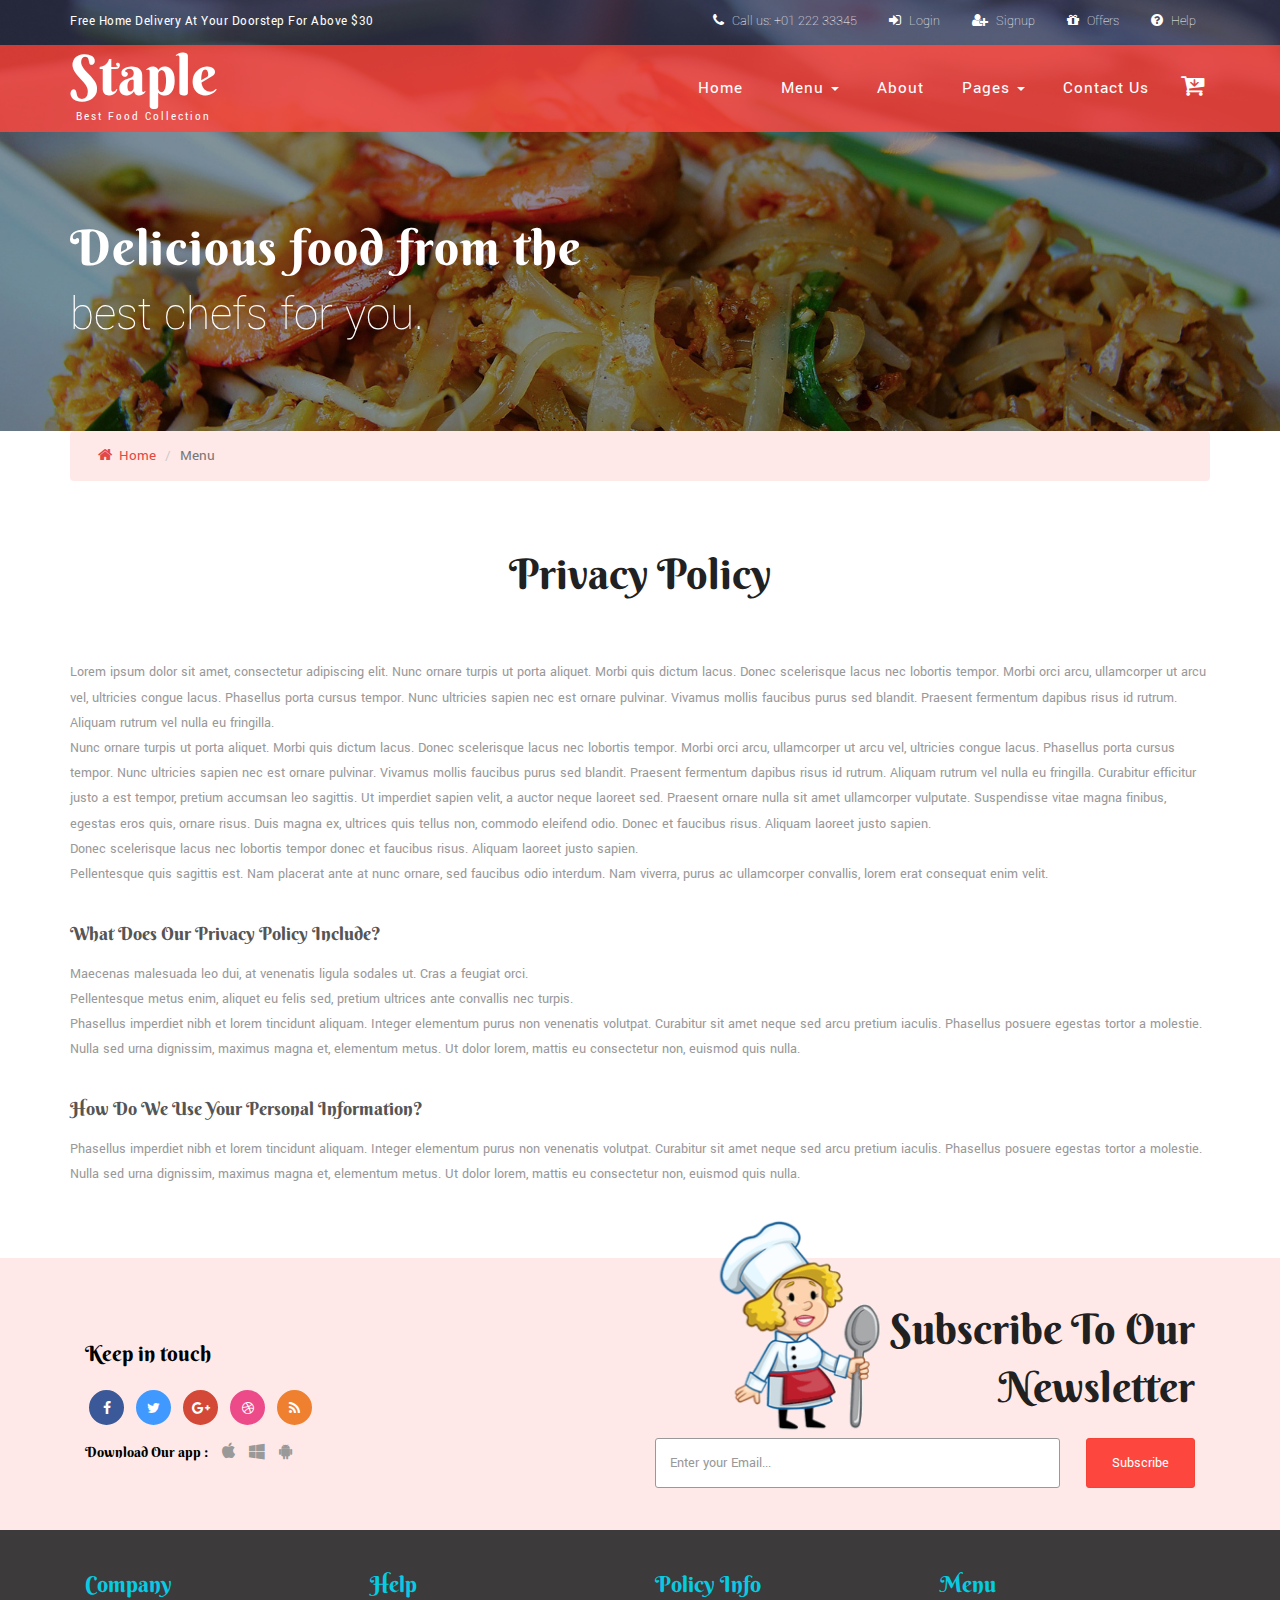
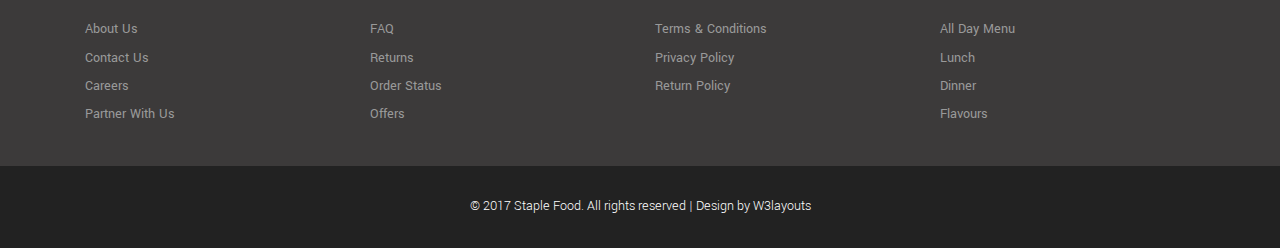
<file: privacy.html>
<!--
Author: W3layouts
Author URL: http://w3layouts.com
License: Creative Commons Attribution 3.0 Unported
License URL: http://creativecommons.org/licenses/by/3.0/
-->
<!DOCTYPE html>
<html lang="en">
<head>
<title>Staple Food a Restaurants Category Bootstrap Responsive website Template | Privacy Policy  :: w3layouts</title>
<meta name="viewport" content="width=device-width, initial-scale=1">
<meta http-equiv="Content-Type" content="text/html; charset=utf-8" />
<meta name="keywords" content="Staple Food Responsive web template, Bootstrap Web Templates, Flat Web Templates, Android Compatible web template, 
	SmartPhone Compatible web template, free WebDesigns for Nokia, Samsung, LG, Sony Ericsson, Motorola web design" />
<script type="application/x-javascript"> addEventListener("load", function() { setTimeout(hideURLbar, 0); }, false); function hideURLbar(){ window.scrollTo(0,1); } </script>
<!-- Custom Theme files -->
<link href="css/bootstrap.css" type="text/css" rel="stylesheet" media="all">
<link href="css/style.css" type="text/css" rel="stylesheet" media="all">  
<link href="css/font-awesome.css" rel="stylesheet"> <!-- font-awesome icons --> 
<!-- //Custom Theme files --> 
<!-- js -->
<script src="js/jquery-2.2.3.min.js"></script>  
<!-- //js -->
<!-- web-fonts -->   
<link href="//fonts.googleapis.com/css?family=Berkshire+Swash" rel="stylesheet"> 
<link href="//fonts.googleapis.com/css?family=Yantramanav:100,300,400,500,700,900" rel="stylesheet">
<!-- //web-fonts -->
</head>
<body> 
	<!-- banner -->
	<div class="banner about-w3bnr">
		<!-- header -->
		<div class="header">
			<div class="w3ls-header"><!-- header-one --> 
				<div class="container">
					<div class="w3ls-header-left">
						<p>Free home delivery at your doorstep For Above $30</p>
					</div>
					<div class="w3ls-header-right">
						<ul> 
							<li class="head-dpdn">
								<i class="fa fa-phone" aria-hidden="true"></i> Call us: +01 222 33345 
							</li> 
							<li class="head-dpdn">
								<a href="login.html"><i class="fa fa-sign-in" aria-hidden="true"></i> Login</a>
							</li> 
							<li class="head-dpdn">
								<a href="signup.html"><i class="fa fa-user-plus" aria-hidden="true"></i> Signup</a>
							</li> 
							<li class="head-dpdn">
								<a href="offers.html"><i class="fa fa-gift" aria-hidden="true"></i> Offers</a>
							</li> 
							<li class="head-dpdn">
								<a href="help.html"><i class="fa fa-question-circle" aria-hidden="true"></i> Help</a>
							</li>
						</ul>
					</div>
					<div class="clearfix"> </div> 
				</div>
			</div>
			<!-- //header-one -->    
			<!-- navigation -->
			<div class="navigation agiletop-nav">
				<div class="container">
					<nav class="navbar navbar-default">
						<!-- Brand and toggle get grouped for better mobile display -->
						<div class="navbar-header w3l_logo">
							<button type="button" class="navbar-toggle collapsed navbar-toggle1" data-toggle="collapse" data-target="#bs-megadropdown-tabs">
								<span class="sr-only">Toggle navigation</span>
								<span class="icon-bar"></span>
								<span class="icon-bar"></span>
								<span class="icon-bar"></span>
							</button>  
							<h1><a href="index.html">Staple<span>Best Food Collection</span></a></h1>
						</div> 
						<div class="collapse navbar-collapse" id="bs-megadropdown-tabs">
							<ul class="nav navbar-nav navbar-right">
								<li><a href="index.html">Home</a></li>	
								<!-- Mega Menu -->
								<li class="dropdown">
									<a href="#" class="dropdown-toggle" data-toggle="dropdown">Menu <b class="caret"></b></a>
									<ul class="dropdown-menu multi-column columns-3">
										<div class="row">
											<div class="col-sm-4">
												<ul class="multi-column-dropdown">
													<h6>Food type</h6>  
													<li><a href="menu.html">Breakfast</a></li> 
													<li><a href="menu.html">Lunch</a></li> 
													<li><a href="menu.html">Dinner</a></li> 
												</ul>
											</div>
											<div class="col-sm-4">
												<ul class="multi-column-dropdown">
													<h6>Cuisine</h6> 
													<li><a href="menu.html">Indian Recipes</a></li> 
													<li><a href="menu.html">American Recipes</a></li> 
													<li><a href="menu.html">French Recipes</a></li> 
													<li><a href="menu.html">Italian Recipes</a></li> 
												</ul>
											</div>
											<div class="col-sm-4">
												<ul class="multi-column-dropdown">
													<h6>Box type</h6> 
													<li><a href="menu.html">Diet</a></li> 
													<li><a href="menu.html">Mini</a></li> 
													<li><a href="menu.html">Regular</a></li> 
													<li><a href="menu.html">Special</a></li> 
												</ul>
											</div> 
											<div class="clearfix"></div>
										</div>
									</ul>
								</li>
								<li><a href="about.html">About</a></li> 
								<li class="w3pages"><a href="#" class="dropdown-toggle" data-toggle="dropdown" role="button" aria-haspopup="true" aria-expanded="false">Pages <span class="caret"></span></a>
									<ul class="dropdown-menu">
										<li><a href="icons.html">Web Icons</a></li>
										<li><a href="codes.html">Short Codes</a></li>     
									</ul>
								</li>  
								<li><a href="contact.html">Contact Us</a></li>
							</ul>
						</div>
						<div class="cart cart box_1"> 
							<form action="#" method="post" class="last"> 
								<input type="hidden" name="cmd" value="_cart" />
								<input type="hidden" name="display" value="1" />
								<button class="w3view-cart" type="submit" name="submit" value=""><i class="fa fa-cart-arrow-down" aria-hidden="true"></i></button>
							</form>   
						</div> 
					</nav>
				</div>
			</div>
			<!-- //navigation --> 
		</div>
		<!-- //header-end --> 
		<!-- banner-text -->
		<div class="banner-text">	
			<div class="container">
				<h2>Delicious food from the <br> <span>Best Chefs For you.</span></h2> 
			</div>
		</div>
	</div>
	<!-- //banner -->    
	<!-- breadcrumb -->  
	<div class="container">	
		<ol class="breadcrumb w3l-crumbs">
			<li><a href="#"><i class="fa fa-home"></i> Home</a></li> 
			<li class="active">Menu</li>
		</ol>
	</div>
	<!-- //breadcrumb -->
	<!-- privacy-page -->
	<div class="privacy about">
		<div class="container"> 
			<h3 class="w3ls-title w3ls-title1">Privacy Policy</h3>  
			<div class="privacy-w3row">
				<p>Lorem ipsum dolor sit amet, consectetur adipiscing elit. Nunc ornare turpis ut porta aliquet. Morbi quis dictum lacus. Donec scelerisque lacus nec lobortis tempor. Morbi orci arcu, ullamcorper ut arcu vel, ultricies congue lacus. Phasellus porta cursus tempor. Nunc ultricies sapien nec est ornare pulvinar. Vivamus mollis faucibus purus sed blandit. Praesent fermentum dapibus risus id rutrum. Aliquam rutrum vel nulla eu fringilla.</p>
				<p>Nunc ornare turpis ut porta aliquet. Morbi quis dictum lacus. Donec scelerisque lacus nec lobortis tempor. Morbi orci arcu, ullamcorper ut arcu vel, ultricies congue lacus. Phasellus porta cursus tempor. Nunc ultricies sapien nec est ornare pulvinar. Vivamus mollis faucibus purus sed blandit. Praesent fermentum dapibus risus id rutrum. Aliquam rutrum vel nulla eu fringilla. Curabitur efficitur justo a est tempor, pretium accumsan leo sagittis. Ut imperdiet sapien velit, a auctor neque laoreet sed. Praesent ornare nulla sit amet ullamcorper vulputate. Suspendisse vitae magna finibus, egestas eros quis, ornare risus. Duis magna ex, ultrices quis tellus non, commodo eleifend odio. Donec et faucibus risus. Aliquam laoreet justo sapien. </p>
				<p>Donec scelerisque lacus nec lobortis tempor donec et faucibus risus. Aliquam laoreet justo sapien. </p>
				<p>Pellentesque quis sagittis est. Nam placerat ante at nunc ornare, sed faucibus odio interdum. Nam viverra, purus ac ullamcorper convallis, lorem erat consequat enim velit. </p>
				<h5>What Does Our Privacy Policy Include?</h5>  
				<p>Maecenas malesuada leo dui, at venenatis ligula sodales ut. Cras a feugiat orci. </p>
				<p>Pellentesque metus enim, aliquet eu felis sed, pretium ultrices ante convallis nec turpis.</p>
				<p>Phasellus imperdiet nibh et lorem tincidunt aliquam. Integer elementum purus non venenatis volutpat. Curabitur sit amet neque sed arcu pretium iaculis. Phasellus posuere egestas tortor a molestie. Nulla sed urna dignissim, maximus magna et, elementum metus. Ut dolor lorem, mattis eu consectetur non, euismod quis nulla. </p>			
				<h5>How Do We Use Your Personal Information?</h5>  
				<p>Phasellus imperdiet nibh et lorem tincidunt aliquam. Integer elementum purus non venenatis volutpat. Curabitur sit amet neque sed arcu pretium iaculis. Phasellus posuere egestas tortor a molestie. Nulla sed urna dignissim, maximus magna et, elementum metus. Ut dolor lorem, mattis eu consectetur non, euismod quis nulla. </p>
			</div>
		</div>
	</div>
	<!-- //privacy-page -->  
	<!-- subscribe -->
	<div class="subscribe agileits-w3layouts"> 
		<div class="container">
			<div class="col-md-6 social-icons w3-agile-icons">
				<h4>Keep in touch</h4>  
				<ul>
					<li><a href="#" class="fa fa-facebook icon facebook"> </a></li>
					<li><a href="#" class="fa fa-twitter icon twitter"> </a></li>
					<li><a href="#" class="fa fa-google-plus icon googleplus"> </a></li>
					<li><a href="#" class="fa fa-dribbble icon dribbble"> </a></li>
					<li><a href="#" class="fa fa-rss icon rss"> </a></li> 
				</ul> 
				<ul class="apps"> 
					<li><h4>Download Our app : </h4> </li>
					<li><a href="#" class="fa fa-apple"></a></li>
					<li><a href="#" class="fa fa-windows"></a></li>
					<li><a href="#" class="fa fa-android"></a></li>
				</ul> 
			</div> 
			<div class="col-md-6 subscribe-right">
				<h3 class="w3ls-title">Subscribe to Our <br><span>Newsletter</span></h3>  
				<form action="#" method="post"> 
					<input type="email" name="email" placeholder="Enter your Email..." required="">
					<input type="submit" value="Subscribe">
					<div class="clearfix"> </div> 
				</form> 
				<img src="images/i1.png" class="sub-w3lsimg" alt=""/>
			</div>
			<div class="clearfix"> </div> 
		</div>
	</div>
	<!-- //subscribe --> 
	<!-- footer -->
	<div class="footer agileits-w3layouts">
		<div class="container">
			<div class="w3_footer_grids">
				<div class="col-xs-6 col-sm-3 footer-grids w3-agileits">
					<h3>company</h3>
					<ul>
						<li><a href="about.html">About Us</a></li>
						<li><a href="contact.html">Contact Us</a></li>  
						<li><a href="careers.html">Careers</a></li>  
						<li><a href="help.html">Partner With Us</a></li>   
					</ul>
				</div> 
				<div class="col-xs-6 col-sm-3 footer-grids w3-agileits">
					<h3>help</h3>
					<ul>
						<li><a href="faq.html">FAQ</a></li> 
						<li><a href="login.html">Returns</a></li>   
						<li><a href="login.html">Order Status</a></li> 
						<li><a href="offers.html">Offers</a></li> 
					</ul>  
				</div>
				<div class="col-xs-6 col-sm-3 footer-grids w3-agileits">
					<h3>policy info</h3>
					<ul>  
						<li><a href="terms.html">Terms & Conditions</a></li>  
						<li><a href="privacy.html">Privacy Policy</a></li>
						<li><a href="login.html">Return Policy</a></li> 
					</ul>    
				</div>
				<div class="col-xs-6 col-sm-3 footer-grids w3-agileits">
					<h3>Menu</h3> 
					<ul>
						<li><a href="menu.html">All Day Menu</a></li> 
						<li><a href="menu.html">Lunch</a></li>
						<li><a href="menu.html">Dinner</a></li>
						<li><a href="menu.html">Flavours</a></li> 
					</ul>  
				</div> 
				<div class="clearfix"> </div>
			</div>
		</div> 
	</div>
	<div class="copyw3-agile"> 
		<div class="container">
			<p>&copy; 2017 Staple Food. All rights reserved | Design by <a href="http://w3layouts.com/">W3layouts</a></p>
		</div>
	</div>
	<!-- //footer -->
	<!-- cart-js -->
	<script src="js/minicart.js"></script>
	<script>
        w3ls.render();

        w3ls.cart.on('w3sb_checkout', function (evt) {
        	var items, len, i;

        	if (this.subtotal() > 0) {
        		items = this.items();

        		for (i = 0, len = items.length; i < len; i++) { 
        		}
        	}
        });
    </script>  
	<!-- //cart-js -->	
	<!-- start-smooth-scrolling -->
	<script src="js/SmoothScroll.min.js"></script>  
	<script type="text/javascript" src="js/move-top.js"></script>
	<script type="text/javascript" src="js/easing.js"></script>	
	<script type="text/javascript">
			jQuery(document).ready(function($) {
				$(".scroll").click(function(event){		
					event.preventDefault();
			
			$('html,body').animate({scrollTop:$(this.hash).offset().top},1000);
				});
			});
	</script>
	<!-- //end-smooth-scrolling -->	  
	<!-- smooth-scrolling-of-move-up -->
	<script type="text/javascript">
		$(document).ready(function() {
			/*
			var defaults = {
				containerID: 'toTop', // fading element id
				containerHoverID: 'toTopHover', // fading element hover id
				scrollSpeed: 1200,
				easingType: 'linear' 
			};
			*/
			
			$().UItoTop({ easingType: 'easeOutQuart' });
			
		});
	</script>
	<!-- //smooth-scrolling-of-move-up --> 
	<!-- Bootstrap core JavaScript
    ================================================== -->
    <!-- Placed at the end of the document so the pages load faster -->
    <script src="js/bootstrap.js"></script>
</body>
</html>
</file>
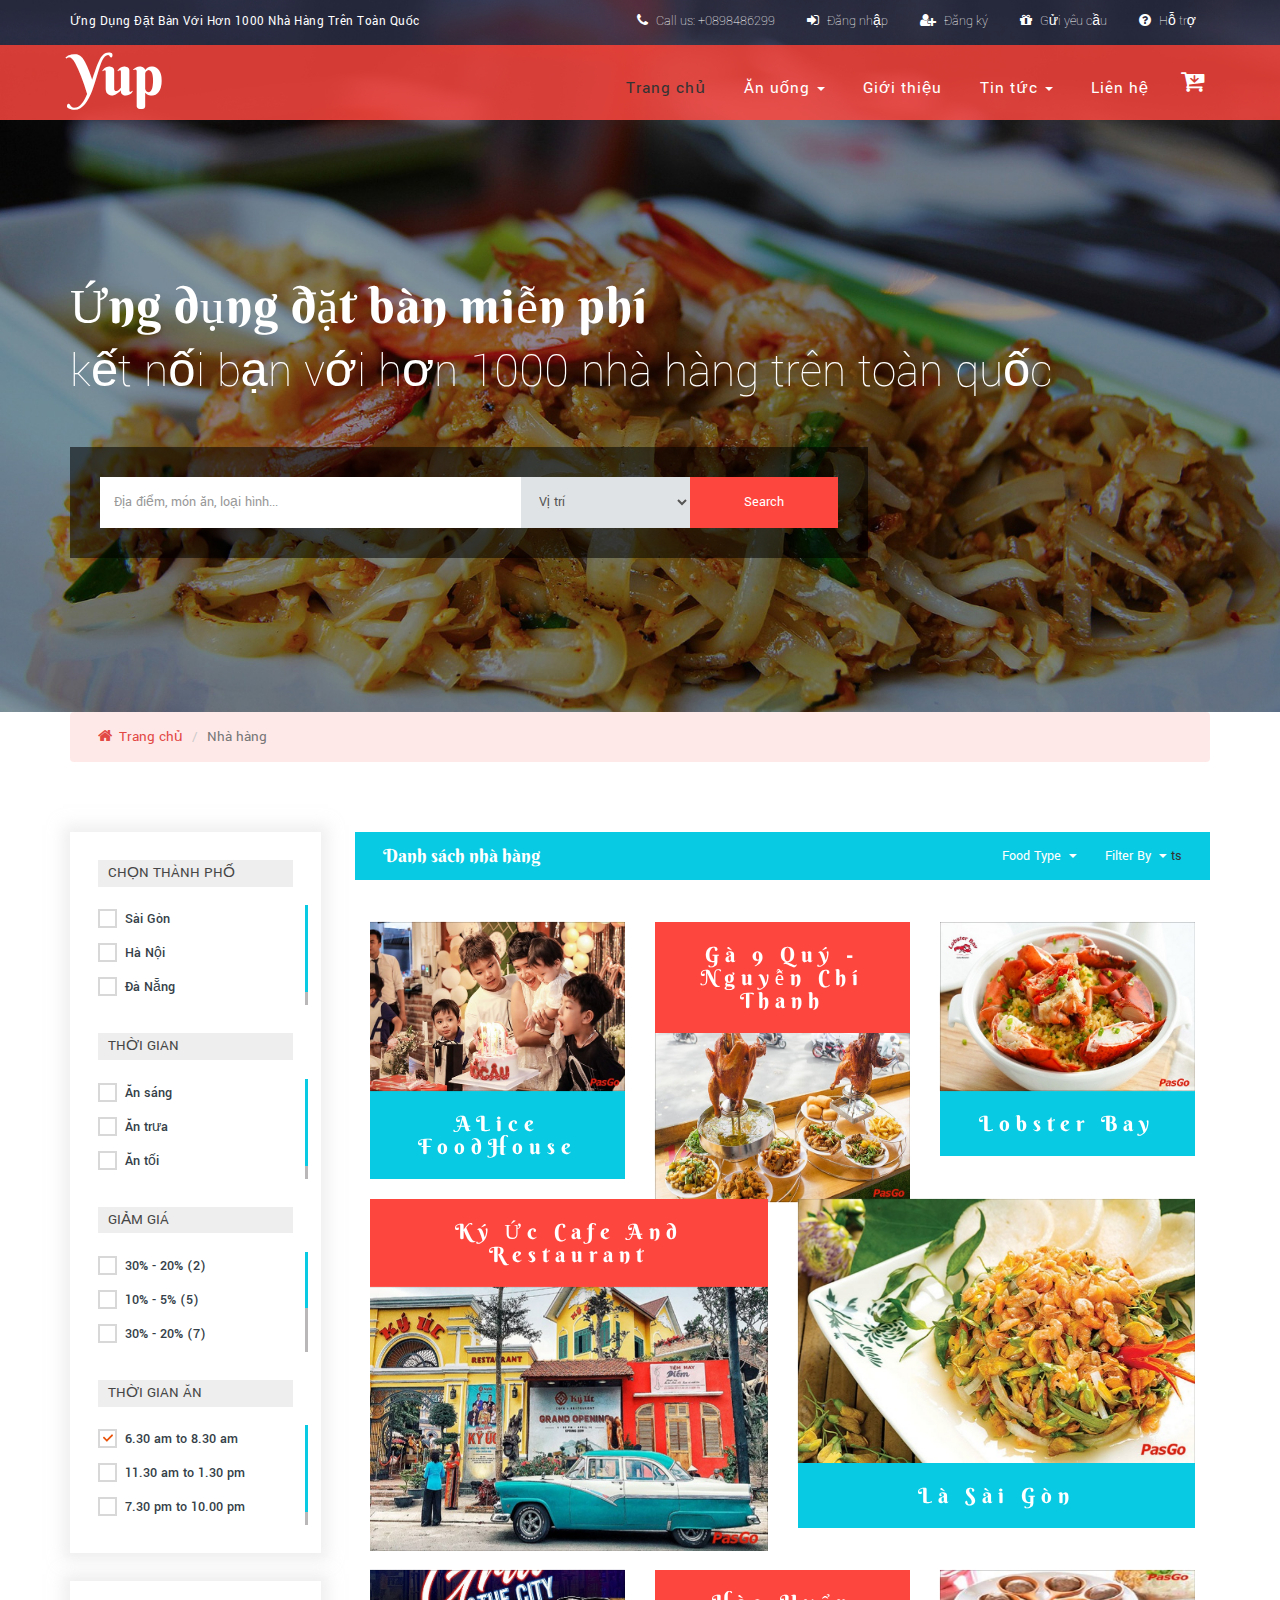
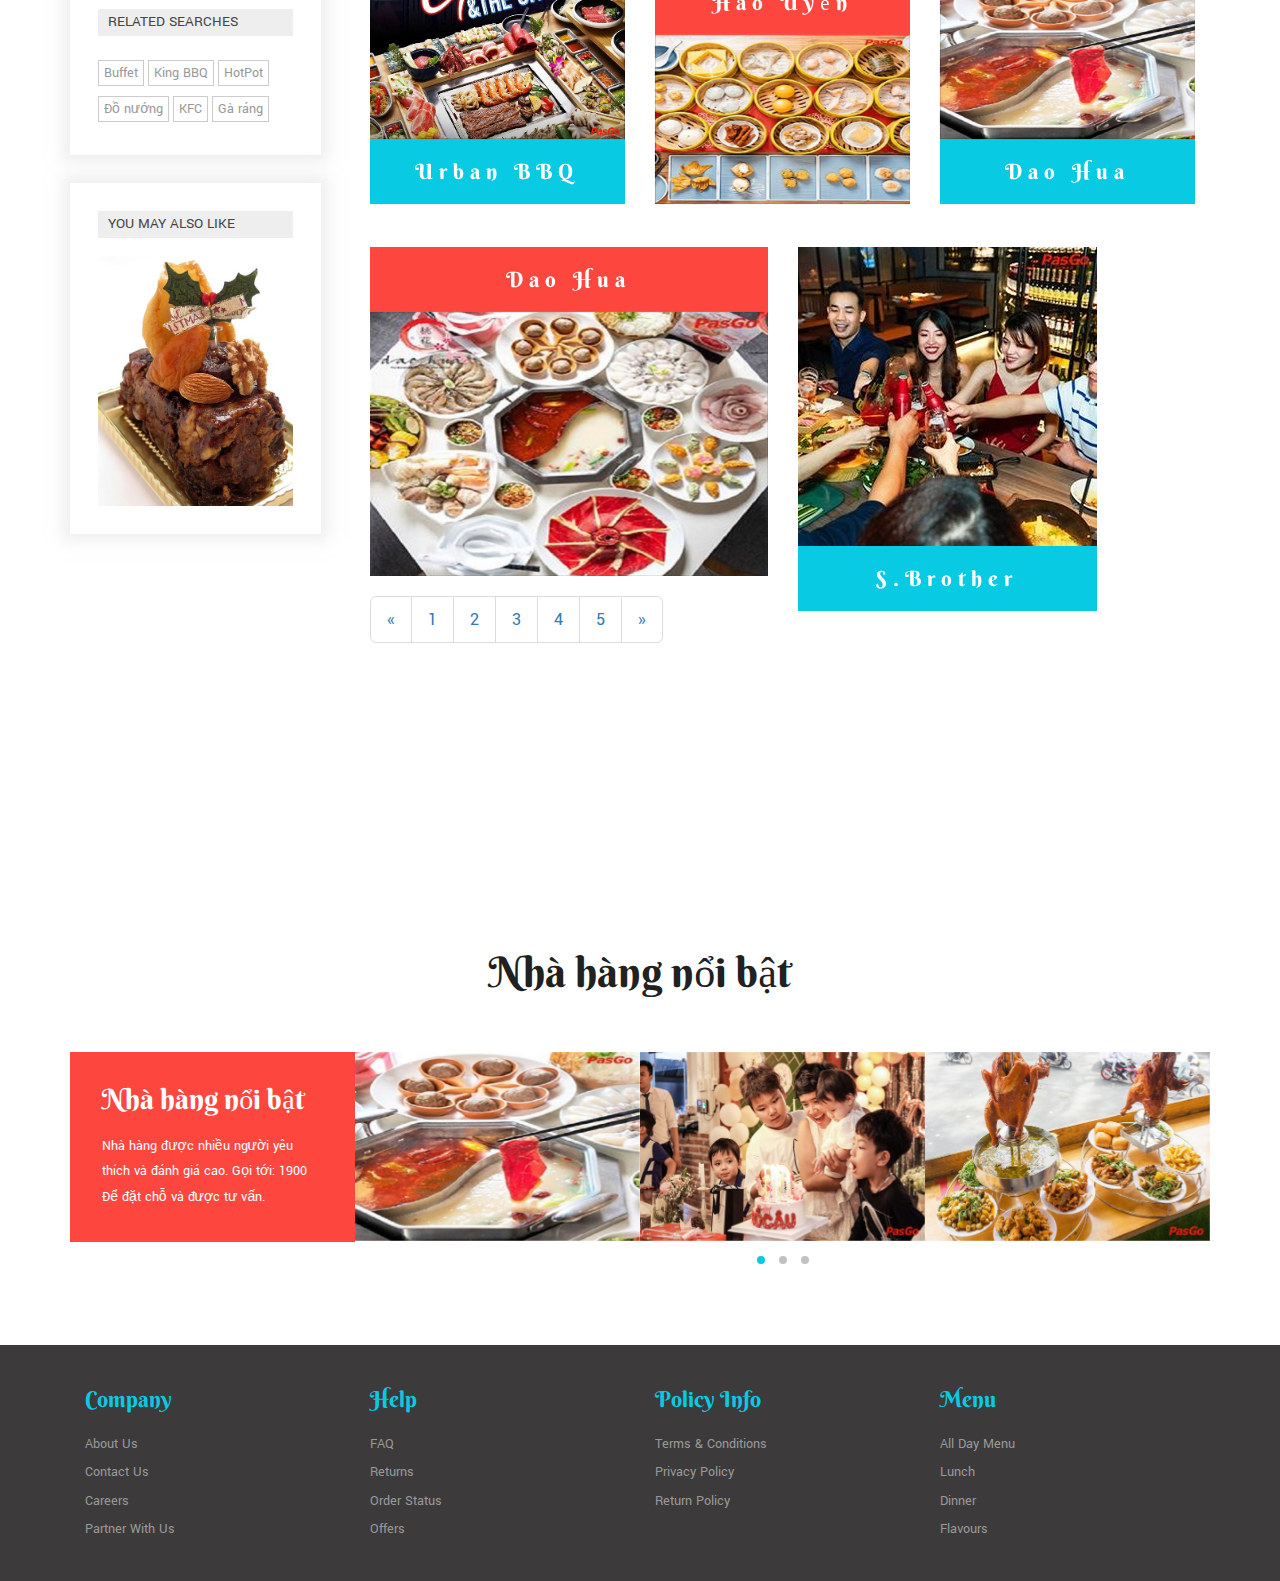
<file: restaurant.html>
﻿<!--
Author: W3layouts
Author URL: http://w3layouts.com
License: Creative Commons Attribution 3.0 Unported
License URL: http://creativecommons.org/licenses/by/3.0/
-->
<!DOCTYPE html>
<html lang="en">
<head>
    <title>Ứng dụng đặt bàn với hơn 1000 nhà hàng trên toàn quốc</title>
<meta name="viewport" content="width=device-width, initial-scale=1">
<meta http-equiv="Content-Type" content="text/html; charset=utf-8" />
<meta name="keywords" content="Staple Food Responsive web template, Bootstrap Web Templates, Flat Web Templates, Android Compatible web template, 
	SmartPhone Compatible web template, free WebDesigns for Nokia, Samsung, LG, Sony Ericsson, Motorola web design" />
<script type="application/x-javascript"> addEventListener("load", function() { setTimeout(hideURLbar, 0); }, false); function hideURLbar(){ window.scrollTo(0,1); } </script>
<!-- Custom Theme files -->
<link href="css/bootstrap.css" type="text/css" rel="stylesheet" media="all">
<link href="css/style.css" type="text/css" rel="stylesheet" media="all">  
<link href="css/font-awesome.css" rel="stylesheet"> <!-- font-awesome icons --> 
<link rel="stylesheet" href="css/owl.carousel.css" type="text/css" media="all"/> <!-- Owl-Carousel-CSS -->
<!-- //Custom Theme files --> 
<!-- js -->
<script src="js/jquery-2.2.3.min.js"></script>  
<!-- //js -->
<!-- web-fonts -->   
<link href="//fonts.googleapis.com/css?family=Berkshire+Swash" rel="stylesheet"> 
<link href="//fonts.googleapis.com/css?family=Yantramanav:100,300,400,500,700,900" rel="stylesheet">
<!-- //web-fonts -->
</head>
<body>
    <!-- banner -->
    <div class="banner">
        <!-- header -->
        <div class="header">
            <div class="w3ls-header">
                <!-- header-one -->
                <div class="container">
                    <div class="w3ls-header-left">
                        <p>Ứng dụng đặt bàn với hơn 1000 nhà hàng trên toàn quốc</p>
                    </div>
                    <div class="w3ls-header-right">
                        <ul>
                            <li class="head-dpdn">
                                <i class="fa fa-phone" aria-hidden="true"></i> Call us: +0898486299
                            </li>
                            <li class="head-dpdn">
                                <a href="login.html"><i class="fa fa-sign-in" aria-hidden="true"></i> Đăng nhập</a>
                            </li>
                            <li class="head-dpdn">
                                <a href="signup.html"><i class="fa fa-user-plus" aria-hidden="true"></i> Đăng ký</a>
                            </li>
                            <li class="head-dpdn">
                                <a href="offers.html"><i class="fa fa-gift" aria-hidden="true"></i> Gửi yêu cầu</a>
                            </li>
                            <li class="head-dpdn">
                                <a href="help.html"><i class="fa fa-question-circle" aria-hidden="true"></i> Hỗ trợ</a>
                            </li>
                        </ul>
                    </div>
                    <div class="clearfix"> </div>
                </div>
            </div>
            <!-- //header-one -->
            <!-- navigation -->
            <div class="navigation agiletop-nav">
                <div class="container">
                    <nav class="navbar navbar-default">
                        <!-- Brand and toggle get grouped for better mobile display -->
                        <div class="navbar-header w3l_logo">
                            <button type="button" class="navbar-toggle collapsed navbar-toggle1" data-toggle="collapse" data-target="#bs-megadropdown-tabs">
                                <span class="sr-only">Toggle navigation</span>
                                <span class="icon-bar"></span>
                                <span class="icon-bar"></span>
                                <span class="icon-bar"></span>
                            </button>
                            <h1><a href="index.html">Yup<span></span></a></h1>
                        </div>
                        <div class="collapse navbar-collapse" id="bs-megadropdown-tabs">
                            <ul class="nav navbar-nav navbar-right">
                                <li><a href="index.html" class="active">Trang chủ</a></li>
                                <!-- Mega Menu -->
                                <li class="dropdown">
                                    <a href="#" class="dropdown-toggle" data-toggle="dropdown">Ăn uống <b class="caret"></b></a>
                                    <ul class="dropdown-menu multi-column columns-3">
                                        <div class="row">
                                            <div class="col-sm-4">
                                                <ul class="multi-column-dropdown">
                                                    <h6>Ăn gì?</h6>
                                                    <li><a href="menu.html">Ăn sáng</a></li>
                                                    <li><a href="menu.html">Ăn trưa</a></li>
                                                    <li><a href="menu.html">Ăn tối</a></li>
                                                </ul>
                                            </div>
                                            <div class="col-sm-4">
                                                <ul class="multi-column-dropdown">
                                                    <h6>Món gì</h6>
                                                    <li><a href="menu.html">Món Việt</a></li>
                                                    <li><a href="menu.html">Thức ăn nhanh</a></li>
                                                    <li><a href="menu.html">Ăn vặt</a></li>
                                                    <li><a href="menu.html">Đồ uống</a></li>
                                                    <li><a href="menu.html">Xem thêm ...</a></li>
                                                </ul>
                                            </div>
                                            <div class="col-sm-4">
                                                <ul class="multi-column-dropdown">
                                                    <h6>Đặc biệt</h6>
                                                    <li><a href="menu.html">Gần tôi</a></li>
                                                    <li><a href="menu.html">Khuyến mãi</a></li>
                                                    <li><a href="menu.html">Top yêu thích</a></li>
                                                    <li><a href="menu.html">Top đánh giá</a></li>
                                                </ul>
                                            </div>
                                            <div class="clearfix"></div>
                                        </div>
                                    </ul>
                                </li>
                                <li><a href="about.html">Giới thiệu</a></li>
                                <li class="w3pages">
                                    <a href="#" class="dropdown-toggle" data-toggle="dropdown" role="button" aria-haspopup="true" aria-expanded="false">Tin tức <span class="caret"></span></a>
                                    <ul class="dropdown-menu">
                                        <li><a href="icons.html">Tin tức</a></li>
                                        <li><a href="codes.html">Review</a></li>
                                    </ul>
                                </li>
                                <li><a href="contact.html">Liên hệ</a></li>
                            </ul>
                        </div>
                        <div class="cart cart box_1">
                            <form action="#" method="post" class="last">
                                <input type="hidden" name="cmd" value="_cart" />
                                <input type="hidden" name="display" value="1" />
                                <button class="w3view-cart" type="submit" name="submit" value=""><i class="fa fa-cart-arrow-down" aria-hidden="true"></i></button>
                            </form>
                        </div>
                    </nav>
                </div>
            </div>
            <!-- //navigation -->
        </div>
        <!-- //header-end -->
        <!-- banner-text -->
        <div class="banner-text">
            <div class="container">
                <h2>Ứng dụng đặt bàn miễn phí<br> <span>Kết nối bạn với hơn 1000 nhà hàng trên toàn quốc</span></h2>
                <div class="agileits_search">
                    <form action="#" method="post">
                        <input name="Search" type="text" placeholder="Địa điểm, món ăn, loại hình..." required="">
                        <select id="agileinfo_search" name="agileinfo_search" required="">
                            <option value="">Vị trí</option>
                            <option value="navs">Tp.Hồ Chí Minh</option>
                            <option value="quotes">Hà Nội</option>
                            <option value="videos">Huế</option>
                            <option value="news">Đà Nẵng</option>
                            <option value="notices">Cần Thơ</option>
                            <option value="all">Thành phố khác</option>
                        </select>
                        <input type="submit" value="Search">
                    </form>
                </div>
            </div>
        </div>
    </div>
    <!-- //banner -->
    <!-- breadcrumb -->
    <div class="container">
        <ol class="breadcrumb w3l-crumbs">
            <li><a href="#"><i class="fa fa-home"></i> Trang chủ</a></li>
            <li class="active">Nhà hàng</li>
        </ol>
    </div>
    <!-- //breadcrumb -->
    <!-- products -->
    <div class="products">
        <div class="container">
            <div class="col-md-9 product-w3ls-right">
                <div class="product-top">
                    <h4>Danh sách nhà hàng</h4>
                    <ul>
                        <li class="dropdown head-dpdn">
                            <a href="#" class="dropdown-toggle" data-toggle="dropdown">Filter By<span class="caret"></span></a>
                            <ul class="dropdown-menu">
                                <li><a href="#">Low price</a></li>
                                <li><a href="#">High price</a></li>
                                <li><a href="#">Latest</a></li>
                            </ul>ts
                        </li>
                        <li class="dropdown head-dpdn">
                            <a href="#" class="dropdown-toggle" data-toggle="dropdown">Food Type<span class="caret"></span></a>
                            <ul class="dropdown-menu">
                                <li><a href="#">Breakfast</a></li>
                                <li><a href="#">Lunch</a></li>
                                <li><a href="#">Dinner</a></li>
                            </ul>
                        </li>
                    </ul>
                    <div class="clearfix"> </div>
                </div>
                <div class="products-row">
                    <div class="col-xs-6 col-sm-4 product-grids">
                        <div class="flip-container">
                            <div class="flipper agile-products">
                                <div class="front">
                                    <img src="images/nhahang1.jpg" class="img-responsive" alt="img">
                                    <div class="agile-product-text">
                                        <h5>ALice FoodHouse</h5>
                                    </div>
                                </div>
                                <div class="back">
                                    <h>ALice FoodHouse</h>
                                    <p>2A Nguyễn Hữu Khánh, P.Phạm Ngũ Lão, Quận 1 </p>
                                    <h8>200.000đ - 250.000đ</h8>
                                    <form action="#" method="post">
                                        <input type="hidden" name="cmd" value="_cart">
                                        <input type="hidden" name="add" value="1">
                                        <input type="hidden" name="w3ls_item" value="Fish salad">
                                        <input type="hidden" name="amount" value="3.00">
                                        <a href="booking-res.html">Đặt bàn</a>
                                    </form>
                                </div>
                            </div>
                        </div>
                    </div>
                    <div class="col-xs-6 col-sm-4 product-grids">
                        <div class="flip-container">
                            <div class="flipper agile-products">
                                <div class="front">
                                    <div class="agile-product-text agile-product-text2">
                                        <h5>Gà 9 Quý - Nguyễn Chí Thanh</h5>
                                    </div>
                                    <img src="images/nhahang2.jpg" class="img-responsive" alt="img">
                                </div>
                                <div class="back">
                                    <h4>Gà 9 Quý - Nguyễn Chí Thanh</h4>
                                    <p>Số 476 Nguyễn Chí Thanh, P.7, Quận 10</p>
                                    <h8>200.000đ - 250.000đ</h8>
                                    <form action="#" method="post">
                                        <input type="hidden" name="cmd" value="_cart">
                                        <input type="hidden" name="add" value="1">
                                        <input type="hidden" name="w3ls_item" value="Sandwich">
                                        <input type="hidden" name="amount" value="2.00">
                                        <a href="booking-res.html"">Đặt bàn</a>
                                    </form>
                                </div>
                            </div>
                        </div>
                    </div>
                    <div class="col-xs-6 col-sm-4 product-grids">
                        <div class="flip-container">
                            <div class="flipper agile-products">
                                <div class="front">
                                    <img src="images/nhahang3.jpg" class="img-responsive" alt="img">
                                    <div class="agile-product-text">
                                        <h5>Lobster Bay</h5>
                                    </div>
                                </div>
                                <div class="back">
                                    <h4>Lobster Bay</h4>
                                    <p>Số 59 Trương Công Định, P.14, Quận Tân Bình</p>
                                    <h8>200.000đ - 250.000đ</h8>
                                    <form action="#" method="post">
                                        <input type="hidden" name="cmd" value="_cart">
                                        <input type="hidden" name="add" value="1">
                                        <input type="hidden" name="w3ls_item" value="Sandwich">
                                        <input type="hidden" name="amount" value="2.00">
                                        <a href="booking-res.html">Đặt bàn</a>
                                    </form>
                                </div>
                            </div>
                        </div>
                    </div>
                    <div class="col-xs-6 col-sm-6 product-grids">
                        <div class="flip-container flip-container1">
                            <div class="flipper agile-products">
                                <div class="front">
                                    <div class="agile-product-text agile-product-text2">
                                        <h5>Ký ức cafe and restaurant</h5>
                                    </div>
                                    <img src="images/nhahang4.jpg" class="img-responsive" alt="img">
                                </div>
                                <div class="back">
                                    <h4>Ký ức cafe and restaurant</h4>
                                    <p>Số 167-169-171-173 Đường số 3, KDC Nam Hùng Vương, P. An Lạc, Q. Bình Tân</p>
                                    <h8>20.000đ - 250.000đ</h8>
                                    <form action="#" method="post">
                                        <input type="hidden" name="cmd" value="_cart">
                                        <input type="hidden" name="add" value="1">
                                        <input type="hidden" name="w3ls_item" value="Sandwich">
                                        <input type="hidden" name="amount" value="2.00">
                                        <a href="booking-res.html">Đặt bàn</a>
                                    </form>
                                </div>
                            </div>
                        </div>
                    </div>
                    <div class="col-xs-6 col-sm-6 product-grids">
                        <div class="flip-container flip-container1">
                            <div class="flipper agile-products">
                                <div class="front">
                                    <img src="images/nhahang5.jpg" class="img-responsive" alt="img">
                                    <div class="agile-product-text">
                                        <h5>Là Sài Gòn</h5>
                                    </div>
                                </div>
                                <div class="back">
                                    <h4>Là Sài Gòn</h4>
                                    <p>30-32 Hoa Đào, P.2, Quận Bình Thạnh</p>
                                    <h8>200.000đ - 250.000đ</h8>
                                    <form action="#" method="post">
                                        <a href="booking-res.html">Đặt bàn</a>
                                    </form>
                                </div>
                            </div>
                        </div>
                    </div>
                    <div class="col-xs-6 col-sm-4 product-grids">
                        <div class="flip-container">
                            <div class="flipper agile-products">
                                <div class="front">
                                    <img src="images/nhahang6.jpg" class="img-responsive" alt="img">
                                    <div class="agile-product-text">
                                        <h5>Urban BBQ</h5>
                                    </div>
                                </div>
                                <div class="back">
                                    <h4>Urban BBQ</h4>
                                    <p>Trung tâm mua sắm Estella Place</p>
                                    <h8>200.000đ - 250.000đ</h8>
                                    <form action="#" method="post">
                                        <a href="booking-res.html">Đặt bàn</a>
                                    </form>
                                </div>
                            </div>
                        </div>
                    </div>
                    <div class="col-xs-6 col-sm-4 product-grids">
                        <div class="flip-container">
                            <div class="flipper agile-products">
                                <div class="front">
                                    <div class="agile-product-text agile-product-text2">
                                        <h5>Hào Uyển</h5>
                                    </div>
                                    <img src="images/nhahang7.jpg" class="img-responsive" alt="img">
                                </div>
                                <div class="back">
                                    <h4>Hào Uyển</h4>
                                    <p>Tầng 3 Trung tâm mua sắm Estella Place</p>
                                    <h8>200.000đ - 250.000đ</h8>
                                    <form action="#" method="post">
                                        <a href="booking-res.html">Đặt bàn</a>
                                    </form>
                                </div>
                            </div>
                        </div>
                    </div>
                    <div class="col-xs-6 col-sm-4 product-grids">
                        <div class="flip-container">
                            <div class="flipper agile-products">
                                <div class="front">
                                    <img src="images/nhahang8.jpg" class="img-responsive" alt="img">
                                    <div class="agile-product-text">
                                        <h5>Dao Hua</h5>
                                    </div>
                                </div>
                                <div class="back">
                                    <h4>Dao Hua</h4>
                                    <p>Tầng 3 Trung tâm mua sắm Estella Place</p>
                                    <h8>200.000đ - 250.000đ</h8>
                                    <form action="#" method="post">
                                     
                                        <a href="booking-res.html" >Đặt bàn</a>
                                    </form>
                                </div>
                            </div>
                        </div>
                    </div>
                    <div class="col-xs-6 col-sm-6 product-grids">
                        <div class="flip-container flip-container1">
                            <div class="flipper agile-products">
                                <div class="front">
                                    <div class="agile-product-text agile-product-text2">
                                        <h5>Dao Hua</h5>
                                    </div>
                                    <img src="images/nhahang9.jpg" class="img-responsive" alt="img">
                                </div>
                                <div class="back">
                                    <h4>Dao Hua</h4>
                                    <p>63B Hoàng Hoa Thám, P.13, Q.Tân Bình</p>
                                    <h8>200.000đ - 250.000đ</h8>
                                    <form action="#" method="post">
                                     
                                        <a href="booking-res.html">Đặt bàn</a>
                                    </form>
                                </div>
                            </div>
                        </div>
                    </div>
                    <div class="col-xs-6 col-sm-6 product-grids">
                        <div class="flip-container flip-container1">
                            <div class="flipper agile-products">
                                <div class="front">
                                    <img src="images/nhahang10.jpg" class="img-responsive" alt="img">
                                    <div class="agile-product-text">
                                        <h5>S.Brother </h5>
                                    </div>
                                </div>
                                <div class="back">
                                    <h4>S.Brother</h4>
                                    <p>11B Nguyễn Bỉnh Khiêm, P. Bến Nghé, Q. 1</p>
                                    <h8>200.000đ - 250.000đ</h8>
                                    <form action="#" method="post">
                                        
                                        <a href="booking-res.html">Đặt bàn</a>
                                    </form>
                                </div>
                            </div>
                        </div>
                    </div>
                    <div class="col-md-6 page_1 agileits-w3layouts">
                        <nav>
                            <ul class="pagination pagination-lg">
                                <li><a href="#" aria-label="Previous"><span aria-hidden="true">«</span></a></li>
                                <li><a href="#">1</a></li>
                                <li><a href="#">2</a></li>
                                <li><a href="#">3</a></li>
                                <li><a href="#">4</a></li>
                                <li><a href="#">5</a></li>
                                <li><a href="#" aria-label="Next"><span aria-hidden="true">»</span></a></li>
                            </ul>
                        </nav>
                    </div>
                    <div class="clearfix"> </div>
                </div>
            </div>
            <div class="col-md-3 rsidebar">
                <div class="rsidebar-top">
                    <div class="slider-left">
                        <h4>Chọn thành phố</h4>
                        <div class="row row1 scroll-pane">
                            <label class="checkbox"><input type="checkbox" name="checkbox"><i></i>Sài Gòn</label>
                            <label class="checkbox"><input type="checkbox" name="checkbox"><i></i>Hà Nội</label>
                            <label class="checkbox"><input type="checkbox" name="checkbox"><i></i>Đà Nẵng</label>
                        </div>
                    </div>
                    <div class="sidebar-row">
                        <h4>Thời gian</h4>
                        <div class="row row1 scroll-pane">
                            <label class="checkbox"><input type="checkbox" name="checkbox"><i></i>Ăn sáng</label>
                            <label class="checkbox"><input type="checkbox" name="checkbox"><i></i>Ăn trưa</label>
                            <label class="checkbox"><input type="checkbox" name="checkbox"><i></i>Ăn tối</label>
                        </div>
                        <div class="clearfix"> </div>
                        <!-- script for tabs -->
                        <script type="text/javascript">
                            $(function () {

                                var menu_ul = $('.faq > li > ul'),
                                    menu_a = $('.faq > li > a');

                                menu_ul.hide();

                                menu_a.click(function (e) {
                                    e.preventDefault();
                                    if (!$(this).hasClass('active')) {
                                        menu_a.removeClass('active');
                                        menu_ul.filter(':visible').slideUp('normal');
                                        $(this).addClass('active').next().stop(true, true).slideDown('normal');
                                    } else {
                                        $(this).removeClass('active');
                                        $(this).next().stop(true, true).slideUp('normal');
                                    }
                                });

                            });
                        </script>
                        <!-- script for tabs -->
                    </div>
                    <div class="sidebar-row">
                        <h4>Giảm giá</h4>
                        <div class="row row1 scroll-pane">
                            <label class="checkbox"><input type="checkbox" name="checkbox"><i></i>30% - 20% (2)</label>
                            <label class="checkbox"><input type="checkbox" name="checkbox"><i></i>10% - 5% (5)</label>
                            <label class="checkbox"><input type="checkbox" name="checkbox"><i></i>30% - 20% (7)</label>
                            <label class="checkbox"><input type="checkbox" name="checkbox"><i></i>10% - 5% (2)</label>
                            <label class="checkbox"><input type="checkbox" name="checkbox"><i></i>Other(50)</label>
                        </div>
                    </div>
                    <div class="sidebar-row">
                        <h4>Thời gian ăn</h4>
                        <div class="row row1 scroll-pane">
                            <label class="checkbox"><input type="checkbox" name="checkbox" checked=""><i></i>6.30 am to 8.30 am</label>
                            <label class="checkbox"><input type="checkbox" name="checkbox"><i></i>11.30 am to 1.30 pm</label>
                            <label class="checkbox"><input type="checkbox" name="checkbox"><i></i>7.30 pm to 10.00 pm</label>
                        </div>
                    </div>
                </div>
                <div class="related-row">
                    <h4>Related Searches</h4>
                    <ul>
                        <li><a href="restaurannt.html">Buffet </a></li>
                        <li><a href="restaurannt.html">King BBQ</a></li>
                        <li><a href="restaurannt.html">HotPot</a></li>
                        <li><a href="restaurannt.html">Đồ nướng</a></li>
                        <li><a href="restaurannt.html">KFC</a></li>
                        <li><a href="restaurannt.html">Gà ráng</a></li>
                    </ul>
                </div>
                <div class="related-row">
                    <h4>YOU MAY ALSO LIKE</h4>
                    <div class="galry-like">
                        <a href="#" data-toggle="modal" data-target="#myModal1"><img src="images/s1.jpg" class="img-responsive" alt="img"></a>
                    </div>
                </div>
            </div>
            <div class="clearfix"> </div>
        </div>
    </div>
    <!-- //products -->
    <div class="container">
        <div class="w3agile-deals prds-w3text">

        </div>
    </div>
    <!--restaurant!-->
    <!-- dishes -->
    <div class="w3agile-spldishes" id="top-res">
        <div class="container">
            <h3 class="w3ls-title">Nhà hàng nổi bật</h3>
            <div class="spldishes-agileinfo">
                <div class="col-md-3 spldishes-w3left">
                    <h5 class="w3ltitle">Nhà hàng nổi bật</h5>
                    <p> Nhà hàng được nhiều người yêu thích và đánh giá cao. Gọi tới: 1900 Để đặt chỗ và được tư vấn.</p>
                      

                </div>
                <div class="col-md-9 spldishes-grids">
                    <!-- Owl-Carousel -->
                    <div id="owl-demo" class="owl-carousel text-center agileinfo-gallery-row">
                        <a href="booking-res.html" class="item g1">
                            <img class="lazyOwl" src="images/nhahang8.jpg" title="Our latest gallery" alt="" />
                            <div class="agile-dish-caption">
                                <h4>Dao Hua</h4>
                                <span>63B Hoàng Hoa Thám, P.13, Q.Tân Bình </span>
                            </div>
                        </a>
                        <a href="booking-res.html" class="item g1">
                            <img class="lazyOwl" src="images/nhahang1.jpg" title="Our latest gallery" alt="" />
                            <div class="agile-dish-caption">
                                <h4>ALice House</h4>
                                <span>2A Lương Hữu Khánh,P. Phạm Ngũ Lão, Q. 1 </span>
                            </div>
                        </a>
                        <a href="booking-res.html" class="item g1">
                            <img class="lazyOwl" src="images/nhahang2.jpg" title="Our latest gallery" alt="" />
                            <div class="agile-dish-caption">
                                <h4>Gà 9 Quý</h4>
                                <span>Số 476 Nguyễn Chí Thanh, P. 7, Q. 10 </span>
                            </div>
                        </a>
                        <a href="booking-res.html" class="item g1">
                            <img class="lazyOwl" src="images/nhahang4.jpg" title="Our latest gallery" alt="" />
                            <div class="agile-dish-caption">
                                <h4>Duis congue</h4>
                                <span>Neque porro quisquam est qui dolorem </span>
                            </div>
                        </a>
                        <a href="booking-res.html" class="item g1">
                            <img class="lazyOwl" src="images/nhahang5.jpg" alt="" />
                            <div class="agile-dish-caption">
                                <h4>Loster Bay</h4>
                                <span>Số 59 Trương Công Định, P.14, Q. Tân Bình </span>
                            </div>
                        </a>
                        <a href="booking-res.html" class="item g1">
                            <img class="lazyOwl" src="images/nhahang6.jpg" title="Our latest gallery" alt="" />
                            <div class="agile-dish-caption">
                                <h4>Ký ức restaurant & cafe</h4>
                                <span>Số 167-169-171-173 Đường số 3, KDC Nam H... </span>
                            </div>
                        </a>
                        <a href="booking-res.html" class="item g1">
                            <img class="lazyOwl" src="images/nhahang7.jpg" title="Our latest gallery" alt="" />
                            <div class="agile-dish-caption">
                                <h4>Là Sài Gòn</h4>
                                <span>30-32 Hoa Đào, P. 2, Q. Bình Thạnh </span>
                            </div>
                        </a>
                    </div>
                </div>
                <div class="clearfix"> </div>
            </div>
        </div>
        </div>
        <!-- //dishes -->
        <!-- modal -->
        <div class="modal video-modal fade" id="myModal1" tabindex="-1" role="dialog" aria-labelledby="myModal1">
            <div class="modal-dialog" role="document">
                <div class="modal-content">
                    <div class="modal-header">
                        <button type="button" class="close" data-dismiss="modal" aria-label="Close"><span aria-hidden="true">×</span></button>
                    </div>
                    <section>
                        <div class="modal-body">
                            <div class="col-md-5 modal_body_left">
                                <img src="images/s1.jpg" alt=" " class="img-responsive">
                            </div>
                            <div class="col-md-7 modal_body_right single-top-right">
                                <h3 class="item_name">France Special Dish</h3>
                                <p>Proin placerat urna et consequat efficitur, sem odio blandit enim</p>
                                <div class="single-rating">
                                    <ul>
                                        <li><i class="fa fa-star-o" aria-hidden="true"></i></li>
                                        <li><i class="fa fa-star-o" aria-hidden="true"></i></li>
                                        <li><i class="fa fa-star-o" aria-hidden="true"></i></li>
                                        <li><i class="fa fa-star-o" aria-hidden="true"></i></li>
                                        <li class="w3act"><i class="fa fa-star-o" aria-hidden="true"></i></li>
                                        <li class="rating">20 reviews</li>
                                        <li><a href="#">Add your review</a></li>
                                    </ul>
                                </div>
                                <div class="single-price">
                                    <ul>
                                        <li>$18</li>
                                        <li><del>$20</del></li>
                                        <li><span class="w3off">10% OFF</span></li>
                                        <li>Ends on : Dec,5th</li>
                                        <li><a href="#"><i class="fa fa-gift" aria-hidden="true"></i> Coupon</a></li>
                                    </ul>
                                </div>
                                <p class="single-price-text">Fusce a egestas nibh, eget ornare erat. Proin placerat, urna et consequat efficitur, sem odio blandit enim, sit amet euismod turpis est mattis lectus. Vestibulum maximus quam et quam egestas imperdiet. In dignissim auctor viverra. </p>
                                <form action="#" method="post">
                                    <input type="hidden" name="cmd" value="_cart" />
                                    <input type="hidden" name="add" value="1" />
                                    <input type="hidden" name="w3ls_item" value="France Special" />
                                    <input type="hidden" name="amount" value="18.00" />
                                    <button type="submit" class="w3ls-cart"><i class="fa fa-cart-plus" aria-hidden="true"></i> Add to cart</button>
                                </form>
                                <a href="#" class="w3ls-cart w3ls-cart-like"><i class="fa fa-heart-o" aria-hidden="true"></i> Add to Wishlist</a>
                                <div class="single-page-icons social-icons">
                                    <ul>
                                        <li><h4>Share on</h4></li>
                                        <li><a href="#" class="fa fa-facebook icon facebook"> </a></li>
                                        <li><a href="#" class="fa fa-twitter icon twitter"> </a></li>
                                        <li><a href="#" class="fa fa-google-plus icon googleplus"> </a></li>
                                        <li><a href="#" class="fa fa-dribbble icon dribbble"> </a></li>
                                        <li><a href="#" class="fa fa-rss icon rss"> </a></li>
                                    </ul>
                                </div>
                            </div>
                            <div class="clearfix"> </div>
                        </div>
                    </section>
                </div>
            </div>
        </div>
        <!-- //modal -->

        <!-- footer -->
        <div class="footer agileits-w3layouts">
            <div class="container">
                <div class="w3_footer_grids">
                    <div class="col-xs-6 col-sm-3 footer-grids w3-agileits">
                        <h3>company</h3>
                        <ul>
                            <li><a href="about.html">About Us</a></li>
                            <li><a href="contact.html">Contact Us</a></li>
                            <li><a href="careers.html">Careers</a></li>
                            <li><a href="help.html">Partner With Us</a></li>
                        </ul>
                    </div>
                    <div class="col-xs-6 col-sm-3 footer-grids w3-agileits">
                        <h3>help</h3>
                        <ul>
                            <li><a href="faq.html">FAQ</a></li>
                            <li><a href="login.html">Returns</a></li>
                            <li><a href="login.html">Order Status</a></li>
                            <li><a href="offers.html">Offers</a></li>
                        </ul>
                    </div>
                    <div class="col-xs-6 col-sm-3 footer-grids w3-agileits">
                        <h3>policy info</h3>
                        <ul>
                            <li><a href="terms.html">Terms & Conditions</a></li>
                            <li><a href="privacy.html">Privacy Policy</a></li>
                            <li><a href="login.html">Return Policy</a></li>
                        </ul>
                    </div>
                    <div class="col-xs-6 col-sm-3 footer-grids w3-agileits">
                        <h3>Menu</h3>
                        <ul>
                            <li><a href="menu.html">All Day Menu</a></li>
                            <li><a href="menu.html">Lunch</a></li>
                            <li><a href="menu.html">Dinner</a></li>
                            <li><a href="menu.html">Flavours</a></li>
                        </ul>
                    </div>
                    <div class="clearfix"> </div>
                </div>
            </div>
        </div>

        <!-- //footer -->
        <!-- cart-js -->
        <script src="js/minicart.js"></script>
        <script>
            w3ls.render();

            w3ls.cart.on('w3sb_checkout', function (evt) {
                var items, len, i;

                if (this.subtotal() > 0) {
                    items = this.items();

                    for (i = 0, len = items.length; i < len; i++) {
                    }
                }
            });
        </script>
        <!-- //cart-js -->
        <!-- Owl-Carousel-JavaScript -->
        <script src="js/owl.carousel.js"></script>
        <script>
            $(document).ready(function () {
                $("#owl-demo").owlCarousel({
                    items: 3,
                    lazyLoad: true,
                    autoPlay: true,
                    pagination: true,
                });
            });
        </script>
        <!-- //Owl-Carousel-JavaScript -->
        <!-- the jScrollPane script -->
        <script type="text/javascript" src="js/jquery.jscrollpane.min.js"></script>
        <script type="text/javascript" id="sourcecode">
            $(function () {
                $('.scroll-pane').jScrollPane();
            });
        </script>
        <!-- //the jScrollPane script -->
        <script type="text/javascript" src="js/jquery.mousewheel.js"></script> <!-- the mouse wheel plugin -->
        <!-- start-smooth-scrolling -->
        <script src="js/SmoothScroll.min.js"></script>
        <script type="text/javascript" src="js/move-top.js"></script>
        <script type="text/javascript" src="js/easing.js"></script>
        <script type="text/javascript">
            jQuery(document).ready(function ($) {
                $(".scroll").click(function (event) {
                    event.preventDefault();

                    $('html,body').animate({ scrollTop: $(this.hash).offset().top }, 1000);
                });
            });
        </script>
        <!-- //end-smooth-scrolling -->
        <!-- smooth-scrolling-of-move-up -->
        <script type="text/javascript">
            $(document).ready(function () {
                /*
                var defaults = {
                    containerID: 'toTop', // fading element id
                    containerHoverID: 'toTopHover', // fading element hover id
                    scrollSpeed: 1200,
                    easingType: 'linear'
                };
                */

                $().UItoTop({ easingType: 'easeOutQuart' });

            });
        </script>
        <!-- //smooth-scrolling-of-move-up -->
        <!-- Bootstrap core JavaScript
        ================================================== -->
        <!-- Placed at the end of the document so the pages load faster -->
        <script src="js/bootstrap.js"></script>
</body>
</html>
</file>
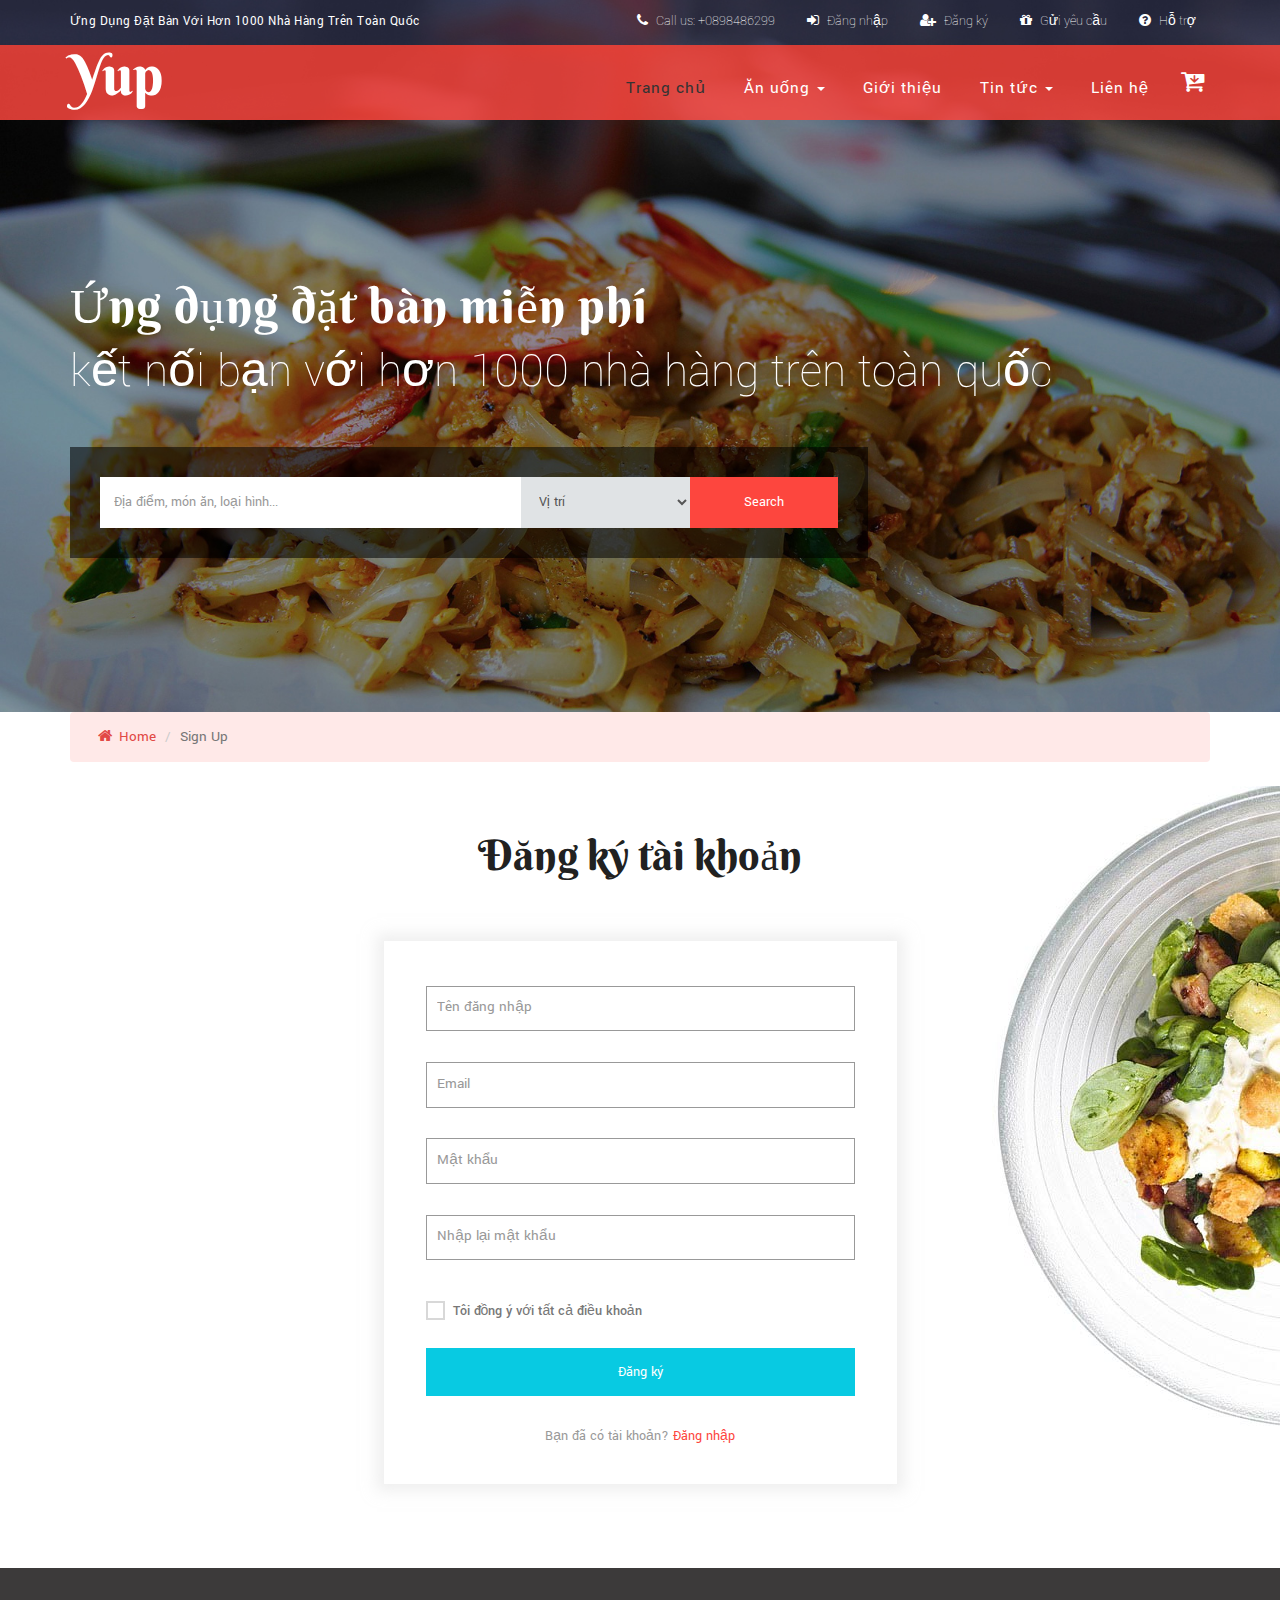
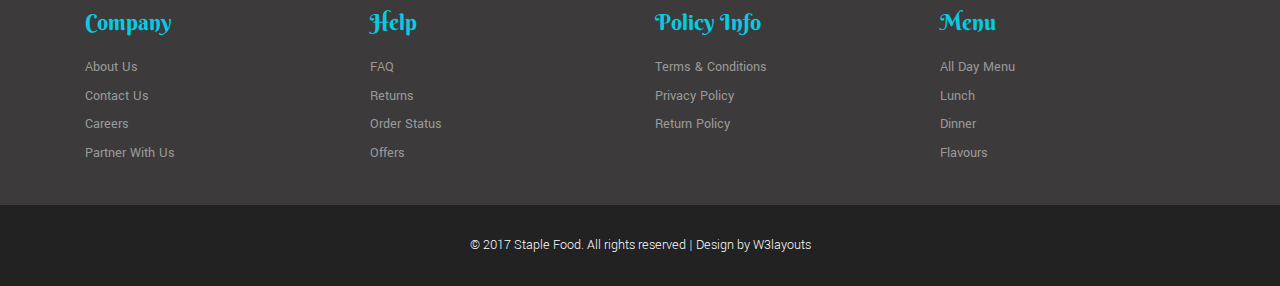
<file: signup.html>
<!DOCTYPE html>
<html lang="en">
<head>
<title>Ứng dụng đặt bàn với hơn 1000 nhà hàng trên toàn quốc</title>
<meta name="viewport" content="width=device-width, initial-scale=1">
<meta http-equiv="Content-Type" content="text/html; charset=utf-8" />
<meta name="keywords" content="Staple Food Responsive web template, Bootstrap Web Templates, Flat Web Templates, Android Compatible web template, 
	SmartPhone Compatible web template, free WebDesigns for Nokia, Samsung, LG, Sony Ericsson, Motorola web design" />
<script type="application/x-javascript"> addEventListener("load", function() { setTimeout(hideURLbar, 0); }, false); function hideURLbar(){ window.scrollTo(0,1); } </script>
<!-- Custom Theme files -->
<link href="css/bootstrap.css" type="text/css" rel="stylesheet" media="all">
<link href="css/style.css" type="text/css" rel="stylesheet" media="all">  
<link href="css/font-awesome.css" rel="stylesheet"> <!-- font-awesome icons -->
<link rel="stylesheet" href="css/owl.carousel.css" type="text/css" media="all"/> <!-- Owl-Carousel-CSS -->
<!-- //Custom Theme files --> 
<!-- js -->
<script src="js/jquery-2.2.3.min.js"></script>  
<!-- //js -->
<!-- web-fonts -->   
<link href="//fonts.googleapis.com/css?family=Berkshire+Swash" rel="stylesheet"> 
<link href="//fonts.googleapis.com/css?family=Yantramanav:100,300,400,500,700,900" rel="stylesheet">
<!-- //web-fonts -->
</head>
<body>
    <!-- banner -->
    <div class="banner">
        <!-- header -->
        <div class="header">
            <div class="w3ls-header">
                <!-- header-one -->
                <div class="container">
                    <div class="w3ls-header-left">
                        <p>Ứng dụng đặt bàn với hơn 1000 nhà hàng trên toàn quốc</p>
                    </div>
                    <div class="w3ls-header-right">
                        <ul>
                            <li class="head-dpdn">
                                <i class="fa fa-phone" aria-hidden="true"></i> Call us: +0898486299
                            </li>
                            <li class="head-dpdn">
                                <a href="login.html"><i class="fa fa-sign-in" aria-hidden="true"></i> Đăng nhập</a>
                            </li>
                            <li class="head-dpdn">
                                <a href="signup.html"><i class="fa fa-user-plus" aria-hidden="true"></i> Đăng ký</a>
                            </li>
                            <li class="head-dpdn">
                                <a href="offers.html"><i class="fa fa-gift" aria-hidden="true"></i> Gửi yêu cầu</a>
                            </li>
                            <li class="head-dpdn">
                                <a href="help.html"><i class="fa fa-question-circle" aria-hidden="true"></i> Hỗ trợ</a>
                            </li>
                        </ul>
                    </div>
                    <div class="clearfix"> </div>
                </div>
            </div>
            <!-- //header-one -->
            <!-- navigation -->
            <div class="navigation agiletop-nav">
                <div class="container">
                    <nav class="navbar navbar-default">
                        <!-- Brand and toggle get grouped for better mobile display -->
                        <div class="navbar-header w3l_logo">
                            <button type="button" class="navbar-toggle collapsed navbar-toggle1" data-toggle="collapse" data-target="#bs-megadropdown-tabs">
                                <span class="sr-only">Toggle navigation</span>
                                <span class="icon-bar"></span>
                                <span class="icon-bar"></span>
                                <span class="icon-bar"></span>
                            </button>
                            <h1><a href="index.html">Yup<span></span></a></h1>
                        </div>
                        <div class="collapse navbar-collapse" id="bs-megadropdown-tabs">
                            <ul class="nav navbar-nav navbar-right">
                                <li><a href="index.html" class="active">Trang chủ</a></li>
                                <!-- Mega Menu -->
                                <li class="dropdown">
                                    <a href="#" class="dropdown-toggle" data-toggle="dropdown">Ăn uống <b class="caret"></b></a>
                                    <ul class="dropdown-menu multi-column columns-3">
                                        <div class="row">
                                            <div class="col-sm-4">
                                                <ul class="multi-column-dropdown">
                                                    <h6>Ăn gì?</h6>
                                                    <li><a href="menu.html">Ăn sáng</a></li>
                                                    <li><a href="menu.html">Ăn trưa</a></li>
                                                    <li><a href="menu.html">Ăn tối</a></li>
                                                </ul>
                                            </div>
                                            <div class="col-sm-4">
                                                <ul class="multi-column-dropdown">
                                                    <h6>Món gì</h6>
                                                    <li><a href="menu.html">Món Việt</a></li>
                                                    <li><a href="menu.html">Thức ăn nhanh</a></li>
                                                    <li><a href="menu.html">Ăn vặt</a></li>
                                                    <li><a href="menu.html">Đồ uống</a></li>
                                                    <li><a href="menu.html">Xem thêm ...</a></li>
                                                </ul>
                                            </div>
                                            <div class="col-sm-4">
                                                <ul class="multi-column-dropdown">
                                                    <h6>Đặc biệt</h6>
                                                    <li><a href="menu.html">Gần tôi</a></li>
                                                    <li><a href="menu.html">Khuyến mãi</a></li>
                                                    <li><a href="menu.html">Top yêu thích</a></li>
                                                    <li><a href="menu.html">Top đánh giá</a></li>
                                                </ul>
                                            </div>
                                            <div class="clearfix"></div>
                                        </div>
                                    </ul>
                                </li>
                                <li><a href="about.html">Giới thiệu</a></li>
                                <li class="w3pages">
                                    <a href="#" class="dropdown-toggle" data-toggle="dropdown" role="button" aria-haspopup="true" aria-expanded="false">Tin tức <span class="caret"></span></a>
                                    <ul class="dropdown-menu">
                                        <li><a href="icons.html">Tin tức</a></li>
                                        <li><a href="codes.html">Review</a></li>
                                    </ul>
                                </li>
                                <li><a href="contact.html">Liên hệ</a></li>
                            </ul>
                        </div>
                        <div class="cart cart box_1">
                            <form action="#" method="post" class="last">
                                <input type="hidden" name="cmd" value="_cart" />
                                <input type="hidden" name="display" value="1" />
                                <button class="w3view-cart" type="submit" name="submit" value=""><i class="fa fa-cart-arrow-down" aria-hidden="true"></i></button>
                            </form>
                        </div>
                    </nav>
                </div>
            </div>
            <!-- //navigation -->
        </div>
        <!-- //header-end -->
        <!-- banner-text -->
        <div class="banner-text">
            <div class="container">
                <h2>Ứng dụng đặt bàn miễn phí<br> <span>Kết nối bạn với hơn 1000 nhà hàng trên toàn quốc</span></h2>
                <div class="agileits_search">
                    <form action="#" method="post">
                        <input name="Search" type="text" placeholder="Địa điểm, món ăn, loại hình..." required="">
                        <select id="agileinfo_search" name="agileinfo_search" required="">
                            <option value="">Vị trí</option>
                            <option value="navs">Tp.Hồ Chí Minh</option>
                            <option value="quotes">Hà Nội</option>
                            <option value="videos">Huế</option>
                            <option value="news">Đà Nẵng</option>
                            <option value="notices">Cần Thơ</option>
                            <option value="all">Thành phố khác</option>
                        </select>
                        <input type="submit" value="Search">
                    </form>
                </div>
            </div>
        </div>
    </div>
	<!-- breadcrumb -->  
	<div class="container">	
		<ol class="breadcrumb w3l-crumbs">
			<li><a href="#"><i class="fa fa-home"></i> Home</a></li> 
			<li class="active">Sign Up</li>
		</ol>
	</div>
	<!-- //breadcrumb -->
	<!-- sign up-page -->
	<div class="login-page about">
		<img class="login-w3img" src="images/img3.jpg" alt="">
		<div class="container"> 
			<h3 class="w3ls-title w3ls-title1">Đăng ký tài khoản</h3>  
			<div class="login-agileinfo"> 
				<form action="#" method="post"> 
					<input class="agile-ltext" type="text" name="Username" placeholder="Tên đăng nhập" required="">
					<input class="agile-ltext" type="email" name="Your Email" placeholder="Email" required="">
					<input class="agile-ltext" type="password" name="password" placeholder="Mật khẩu" required="">
					<input class="agile-ltext" type="password" name="Confirm Password" placeholder="Nhập lại mật khẩu" required="">
					<div class="wthreelogin-text"> 
						<ul> 
							<li>
								<label class="checkbox"><input type="checkbox" name="checkbox"><i></i> 
									<span> Tôi đồng ý với tất cả điều khoản</span> 
								</label> 
							</li> 
						</ul>
						<div class="clearfix"> </div>
					</div>   
					<input type="submit" value="Đăng ký">
				</form>
				<p>Bạn đã có tài khoản?  <a href="login.html"> Đăng nhập</a></p> 
			</div>	 
		</div>
	</div>
	<!-- //sign up-page -->  
	<!-- footer -->
	<div class="footer agileits-w3layouts">
		<div class="container">
			<div class="w3_footer_grids">
				<div class="col-xs-6 col-sm-3 footer-grids w3-agileits">
					<h3>company</h3>
					<ul>
						<li><a href="about.html">About Us</a></li>
						<li><a href="contact.html">Contact Us</a></li>  
						<li><a href="careers.html">Careers</a></li>  
						<li><a href="help.html">Partner With Us</a></li>   
					</ul>
				</div> 
				<div class="col-xs-6 col-sm-3 footer-grids w3-agileits">
					<h3>help</h3>
					<ul>
						<li><a href="faq.html">FAQ</a></li> 
						<li><a href="login.html">Returns</a></li>   
						<li><a href="login.html">Order Status</a></li> 
						<li><a href="offers.html">Offers</a></li> 
					</ul>  
				</div>
				<div class="col-xs-6 col-sm-3 footer-grids w3-agileits">
					<h3>policy info</h3>
					<ul>  
						<li><a href="terms.html">Terms & Conditions</a></li>  
						<li><a href="privacy.html">Privacy Policy</a></li>
						<li><a href="login.html">Return Policy</a></li> 
					</ul>    
				</div>
				<div class="col-xs-6 col-sm-3 footer-grids w3-agileits">
					<h3>Menu</h3> 
					<ul>
						<li><a href="menu.html">All Day Menu</a></li> 
						<li><a href="menu.html">Lunch</a></li>
						<li><a href="menu.html">Dinner</a></li>
						<li><a href="menu.html">Flavours</a></li> 
					</ul>  
				</div> 
				<div class="clearfix"> </div>
			</div>
		</div> 
	</div>
	<div class="copyw3-agile"> 
		<div class="container">
			<p>&copy; 2017 Staple Food. All rights reserved | Design by <a href="http://w3layouts.com/">W3layouts</a></p>
		</div>
	</div>
	<!-- //footer -->
	<!-- cart-js -->
	<script src="js/minicart.js"></script>
	<script>
        w3ls.render();

        w3ls.cart.on('w3sb_checkout', function (evt) {
        	var items, len, i;

        	if (this.subtotal() > 0) {
        		items = this.items();

        		for (i = 0, len = items.length; i < len; i++) { 
        		}
        	}
        });
    </script>  
	<!-- //cart-js -->	
	<!-- start-smooth-scrolling -->
	<script src="js/SmoothScroll.min.js"></script>  
	<script type="text/javascript" src="js/move-top.js"></script>
	<script type="text/javascript" src="js/easing.js"></script>	
	<script type="text/javascript">
			jQuery(document).ready(function($) {
				$(".scroll").click(function(event){		
					event.preventDefault();
			
			$('html,body').animate({scrollTop:$(this.hash).offset().top},1000);
				});
			});
	</script>
	<!-- //end-smooth-scrolling -->	  
	<!-- smooth-scrolling-of-move-up -->
	<script type="text/javascript">
		$(document).ready(function() {
			/*
			var defaults = {
				containerID: 'toTop', // fading element id
				containerHoverID: 'toTopHover', // fading element hover id
				scrollSpeed: 1200,
				easingType: 'linear' 
			};
			*/
			
			$().UItoTop({ easingType: 'easeOutQuart' });
			
		});
	</script>
	<!-- //smooth-scrolling-of-move-up --> 
	<!-- Bootstrap core JavaScript
    ================================================== -->
    <!-- Placed at the end of the document so the pages load faster -->
    <script src="js/bootstrap.js"></script>
</body>
</html>
</file>
<file: css/style.css>
/*--
Author: W3layouts
Author URL: http://w3layouts.com
License: Creative Commons Attribution 3.0 Unported
License URL: http://creativecommons.org/licenses/by/3.0/
--*/
body{
	margin:0; 
	font-family: 'Yantramanav', sans-serif;
	background: #fff;  
}
body a{
	transition: 0.5s all;
	-webkit-transition: 0.5s all;
	-moz-transition: 0.5s all;
	-o-transition: 0.5s all;
	-ms-transition: 0.5s all;
	text-decoration:none;
	outline:none;
}
h1,h2,h3,h4,h5,h6{
	margin:0;
	font-family: 'Berkshire Swash', cursive;
}
p{
	margin:0;
}
ul,label{
	margin:0;
	padding:0;
}
body a:hover{
	text-decoration:none;
}
body a:focus {
    outline: none;
}
.banner {
    background: url(../images/1.jpg) no-repeat center;
    background-size: cover;
    -webkit-background-size: cover;
    -moz-background-size: cover;
    -o-background-size: cover;
    -ms-background-size: cover; 
}
/*-- header --*/
.w3ls-header {
    background: rgba(64, 68, 105, 0.54);
    padding: 0.8em 0;
}
.w3ls-header-left {
    float: left;
}
.w3ls-header-right {
    float: right;
}
.w3ls-header-left p {
    font-size: 0.9em;
    color: #fff;
    text-transform: capitalize;
    letter-spacing: 0.5px;
}
.w3ls-header-right ul li {
    display: inline-block;
    padding: 0 1em;
    font-size: 1em;
    color: #fff;
    font-weight: 200;
}
.w3ls-header-right ul li a{ 
	color: #fff;
	outline:none;
	-webkit-transition:.5s all;
	-moz-transition:.5s all;
	-o-transition:.5s all;
	-ms-transition:.5s all;
	transition:.5s all;
} 
.w3ls-header-right ul li a:hover{ 
	color: #fd463e;
	outline:none;
} 
.w3ls-header-right ul li i.fa {
    margin-right: 5px;
}
/*-- //header --*/  
/*-- logo --*/
.w3l_logo h1 {
    font-size: 4em;
    color: #fff;
    font-weight: 200;
}
.w3l_logo h1 a { 
    color: #fff;
    text-decoration: none;
}
.w3l_logo h1 a span {
    display: block;
    font-size: .2em;
    text-transform: capitalize;
    letter-spacing: 2px;
    text-align: center;
    margin-top:0.4em;
    font-family: 'Yantramanav', sans-serif;
    font-weight: 400;
} 
/*-- logo --*/
/*-- navigation --*/
.navigation {
    padding: 0 0 0.6em;
    text-align: center;
    background: rgba(253, 70, 62, 0.84);
	position: relative;
} 
.w3ls_products_pos h4 {
    font-size: 2em;
    text-align: right;
    margin-bottom: 1em;
}
.w3ls_products_pos h4 i {
    margin: .5em 0 0;
    text-align: left;
    padding-left: 0.3em;
    color: #ff5063;
}
li.w3pages .dropdown-menu > li > a {
    color: #999;
    font-size: .9em;
    padding: 5px 18px;
	text-transform: uppercase;
}
li.w3pages ul.dropdown-menu {
    left: 3%;
    padding: 10px 0;
    min-width: 120px;
}
li.w3pages .dropdown-menu > li > a:hover,li.w3pages .dropdown-menu > li > a.active{
    color: #000; 
}
.navbar-default .navbar-nav > .open > a, .navbar-default .navbar-nav > .open > a:hover, .navbar-default .navbar-nav > .open > a:focus {
    color: #3d3246; 
}
ul.nav.navbar-nav.navbar-right {
    margin: 2em 3em 0 0;
}
.navbar-nav > li { 
    margin: 0 1em;
}
.navbar-default .navbar-nav > li > a {
    padding: 5px;
    letter-spacing: 1px;
    color: #fff;
    -webkit-transition: .5s all;
    -moz-transition: .5s all;
    transition: .5s all;
    font-size: 1.2em;
}
.navbar-default .navbar-nav > .active > a, .navbar-default .navbar-nav > .active > a:hover, .navbar-default .navbar-nav > .active > a:focus {
    background-color: transparent;
	color: #333;
}
.navbar-default .navbar-nav > li > a:hover, .navbar-default .navbar-nav > li > a:focus,.navbar-default .navbar-nav > li > a.active{
    color: #333;
    background-color: transparent;
}
.navbar-default .navbar-collapse, .navbar-default .navbar-form {
    border: none;
}
.nav .open > a, .nav .open > a:hover, .nav .open > a:focus {
    color: #333;
} 
.navbar-default {
    background: none;
    border: none;
    min-height: inherit;
    margin-bottom: 0;
}
.navbar-collapse {
    padding: 0;
} 
.dropdown-menu{  
	left: 0;  
	display:block;
	-webkit-transition:.3s ease-out; 
	-moz-transition:.3s ease-out;
	-o-transition:.3s ease-out; 
	-ms-transition:.3s ease-out; 
    transition:.3s ease-out; 
	-webkit-transform:scale(0); 
	-moz-transform:scale(0);
	-o-transform:scale(0); 
	-ms-transform:scale(0); 
    transform:scale(0); 
}
.navbar-right .dropdown-menu{  
	left: 0; 
	top: 190%;  
}
.dropdown-menu.columns-3 {
    min-width:500px; 
	padding: 25px;
}
li.dropdown.open .dropdown-menu,li.w3pages.open .dropdown-menu{ 
	-webkit-transform:scale(1); 
	-moz-transform:scale(1); 
	-o-transform:scale(1);
	-ms-transform:scale(1); 
    transform:scale(1); 
} 
ul.multi-column-dropdown h6 {
    font-size: 1.4em;
    color: #08cae2;
    margin: 0 0 0.5em;
    padding-bottom: 0.5em;
    border-bottom: 1px solid #E4E4E4;
    text-transform: capitalize;
    font-family: 'Yantramanav', sans-serif;
    font-weight: 300;
}
.multi-column-dropdown li {
    list-style-type: none;
    margin: 7px 0;
}
.multi-column-dropdown li a {
    display: block;
    clear: both;
    color: #999 !important;
    white-space: normal;
    text-decoration: none;
    font-size: 1em;
    line-height: 1.6em;
}
.multi-column-dropdown li a:hover{
	color:#212121 !important;
}  
.nav .open > a, .nav .open > a:hover, .nav .open > a:focus {
    background: none;
    border: none;
}
.navbar-default .navbar-nav > .open > a, .navbar-default .navbar-nav > .open > a:hover, .navbar-default .navbar-nav > .open > a:focus {
    background-color: transparent; 
} 
/*-- //navigation --*/
/*-- banner-text --*/
.banner-text {
    padding: 13em 0;
}
.banner-text h2 {
    font-size: 5em;
    color: #fff;
    line-height: 1.3em;
    letter-spacing: 1px;
}
.banner-text h2 span {
    font-weight: 100;
    font-family: 'Yantramanav', sans-serif;
    letter-spacing: 0px;
    text-transform: lowercase;
}
/*-- search --*/
.agileits_search {
    width: 70%;
    margin: 3em 0 0;
}
.agileits_search form {
    border: 30px solid rgba(0, 0, 0, 0.55);
}
.agileits_search input[type="text"], #agileinfo_search {
    outline: none;
    border:none;
    background: #fff;
    color: #999;
    padding: 1.1em 1em;
    font-size: 1em;
    float: left;
}
.agileits_search input[type="text"]{
	width: 57%; 
}
#agileinfo_search {
    width: 23%;
    background: #e0e3e5;
    padding: 1.1em 1em;
    color: #555;
}
.agileits_search input[type="submit"] {
    outline: none;
    border: none;
    background: #fd463e;
    color: #fff;
    padding: 1.1em 1em;
    font-size: 1em;
    width: 20%;
	-webkit-transition:.5s all;
	-moz-transition:.5s all;
	-o-transition:.5s all;
	-ms-transition:.5s all;
	transition:.5s all;
}
.agileits_search input[type="submit"]:hover{
	background:#f71d16;
}
option {
    background: #fff;
}
/*-- //search --*/
/*-- //banner-text --*/
/*-- add-products --*/
.add-products,.wthree-order,.w3agile-deals,.w3agile-spldishes,.wthree-menu,.products,.restaurant,.about,.contact,.codes{
    padding: 5em 0; 
}
.add-products{  
	background: -webkit-linear-gradient(to bottom, #f1efef 51%,#00BCD4 125%);
	background: -moz-linear-gradient(to bottom, #f1efef 51%,#00BCD4 125%);
	background: -o-linear-gradient(to bottom, #f1efef 51%,#00BCD4 125%);
	background: -ms-linear-gradient(to bottom, #f1efef 51%,#00BCD4 125%);
	background: -ms-gradient(to bottom, #f1efef 51%,#00BCD4 125%);
	background: linear-gradient(to bottom, #f1efef 51%,#00BCD4 125%);
}
.w3ls-add-grids {
    background: url(../images/img1.jpg)no-repeat 0px 0px;
    background-size: cover;
    width: 45%; 
    float: left;
    margin: 0 0 0 2.5em;
}
.w3ls-add-grids.w3ls-add-grids-right{
    background: url(../images/img2.jpg)no-repeat 0px 0px; 
	background-size: cover;
	text-align: right;
} 
.w3ls-add-grids a {
    display: block;
    padding: 2em; 
    background: rgba(0, 0, 0, 0.56); 
}
.w3ls-add-grids a h4 {
    font-size: 1.5em;
    color: #e8ff00;
    letter-spacing: 2px;
    padding-top: 1em;
    outline: none;
    text-decoration: none;
    line-height: 2.2em;
    font-family: 'Yantramanav', sans-serif;
}
.w3ls-add-grids a h4 span {
    font-size: 2.5em;
    font-weight: 100;
    text-transform: uppercase;
}
.w3ls-add-grids a h5{
    font-size: 1.1em;
    color: #fff;
    letter-spacing: 2px;
    border: 1px solid #fff;
    display: inline-block;
    padding: 8px;
    margin-top: 1em;
}
.w3ls-add-grids a h6 {
    font-size: 1.2em;
    color: #fff;
    margin: 2em 0 1em;
    font-family: 'Yantramanav', sans-serif;
    letter-spacing: 10px;
    font-weight: 400;
}
/*-- //add-products --*/
/*-- order --*/
.order-w3text {
    text-align: center;
    border: 5px dotted #08cae2;
    padding: 2.5em 0; 
    width: 160px;
    height: 160px;
    margin: 0 auto;
    position: relative;
	-webkit-border-radius: 50%;
	-moz-border-radius: 50%;
	-o-border-radius: 50%;
	-ms-border-radius: 50%;
	border-radius: 50%;
    -webkit-transition: .5s all;
    -moz-transition: .5s all;
    -o-transition: .5s all;
    -ms-transition: .5s all;
    transition: .5s all;
}
.order-w3text i.fa {
    font-size: 2.5em;
    color: #08cae2;
}
.order-w3text h5{
    font-size: 1.4em;
    margin-top: 1em;
    color: #333;
} 
.order-w3text span {
    font-family: 'Yantramanav', sans-serif;
    font-size: 5em;
    color: #fff;
    font-weight: 900;
    position: absolute;
    width: 100%;
    height: 100%;
    left: 0;
    top: 0;
    background: rgba(8, 202, 226, 0.8);
    -webkit-border-radius: 50%;
	-moz-border-radius: 50%;
	-o-border-radius: 50%;
	-ms-border-radius: 50%;
	border-radius: 50%;
    padding: 0.4em 0;
	-webkit-transform: scale(1);
	-moz-transform: scale(1);
	-o-transform: scale(1);
	-ms-transform: scale(1);
    transform: scale(1);
    -webkit-transition: .5s all;
    -moz-transition: .5s all;
    -o-transition: .5s all;
    -ms-transition: .5s all;
    transition: .5s all;
}
.order-w3text:hover  span{
	-webkit-transform: scale(0);
	-moz-transform: scale(0);
	-o-transform: scale(0);
	-ms-transform: scale(0);
	transform: scale(0);
} 
p {
    font-size: 1em;
    color: #999;
    line-height: 1.8em;
}
h3.w3ls-title {
    font-size: 3em;
    color: #212121;
    text-align: center;
}
p.w3lsorder-text {
    margin-bottom: 5em;
    text-align: center;
    margin-top: 1em;
}
.wthree-order {
    position: relative;
}
img.w3order-img {
    position: absolute;
    width: 15%;
    left: 8%;
    top: 12%;
}
/*-- //order --*/
/*-- deals --*/  
.w3agile-deals { 
    background:url(../images/1.jpg)no-repeat center 0px fixed;
	background-size: cover; 
}
.w3agile-deals h3.w3ls-title {
    color: #fff;
}
.deals-left,.deals-right  {
    float: left; 
}
.deals-grids {
    margin-top: 4em;
}
.deals-right { 
    width: 60%;
    margin-left: 2.5em;
}
.deals-left i.fa {
    font-size: 2em;
    border: 1px solid;
    color: #176aff;
    width: 70px;
    height: 70px;
    text-align: center;
    line-height: 2.4;
    -webkit-transition: .5s all;
    -moz-transition: .5s all;
    -o-transition: .5s all;
    -ms-transition: .5s all;
    transition: .5s all;
    -webkit-border-radius: 50%;
    -moz-border-radius: 50%;
    -o-border-radius: 50%;
    -ms-border-radius: 50%;
    border-radius: 50%;
}
.deals-left i.fa.fa-birthday-cake{
	color: #00c57e;
}
.deals-left i.fa.fa-users{
	color: #e8ff00;
}
.deals-left i.fa.fa-building{
	color: #fd463e;
}
.deals-right h4 {
    font-size: 1.6em;
    margin-bottom: 0.5em;
    color: #fff;
    text-transform: capitalize;
}
.deals-right p {
    color: #cecece;
}
.deals-grids:hover i.fa {
    color: #fff;
}
/*-- //deals --*/ 
/*-- dishes --*/
.spldishes-w3left {
    padding: 2.3em;
    background-color: #fd463e;
	-webkit-transition:.5s all;
	-moz-transition:.5s all;
	-o-transition:.5s all;
	-ms-transition:.5s all;
	transition:.5s all;
}
.spldishes-agileinfo:hover .spldishes-w3left {
    background-color: #09c4dc;
}
.spldishes-agileinfo {
    margin-top: 4em;
}
.spldishes-agileinfo h5{
    font-size: 2em;
    color: #fff;
}
.spldishes-w3left p {
    color: #fff;
    margin-top: 1.4em;
}
.spldishes-grids {
    padding: 0;
}
.g1 {
	position: relative;
	display: block;
}  
.agile-dish-caption {
    position: absolute;
    width: 100%;
    bottom: 0px;
    z-index: 999;
    background: rgba(5, 5, 3, 0.78);
    padding:3em 0.5em;
    transition: all 0.8s;
    -webkit-transition: all 0.8s;
    -moz-transition: all 0.8s;
    -o-transition: all 0.8s;
    -ms-transition: all 0.8s;
    transform-style: preserve-3d; 
	-webkit-transform:scale(0);
	-moz-transform:scale(0);
	-o-transform:scale(0);
	-ms-transform:scale(0);
	transform:scale(0);
}
.agile-dish-caption h4 {
    font-size: 1.8em;
    color: #fff;
    margin-bottom: 0.5em;
    font-weight: 100;
    letter-spacing: 3px;
}
.agile-dish-caption h3 {
	font-weight: bold;
	color: #3d3d3d;
}
.agile-dish-caption span {
    margin: 0;
    padding: 0;
    font-size: 0.9em;
    color: #cecece;
    font-weight: 300;
}
.g1:hover .agile-dish-caption {
	display: block; 
	-webkit-transform:scale(1);
	-moz-transform:scale(1);
	-o-transform:scale(1);
	-ms-transform:scale(1);
	transform:scale(1);
}
#owl-demo .item img { 
    width: 100%;
}
@media(max-width:480px) {
.agile-dish-caption {
	padding: 0.5em;
}
.agile-dish-caption span {
	font-size: 0.8em;
}
}
/*-- //dishes --*/
/*-- subscribe --*/ 
.subscribe {
    padding: 3em 0;
    background: rgb(255, 233, 232);
}
.subscribe-right h3.w3ls-title {
    text-align: right;
    text-transform: capitalize;
    line-height: 1.4em;
}
.subscribe h4 {
    font-size: 1.5em;
    color: #000;
    margin-bottom: 1em; 
} 
.subscribe-right{
	position:relative;
}
.subscribe input[type="email"] {
    width: 75%;
    padding: 1em;
    font-size: 1em;
    float: left;
    color: #999;
    outline: none;
    border: 1px solid #999; 
    -webkit-appearance: none;
    -webkit-transition: 0.5s all;
    -moz-transition: 0.5s all;
    transition: 0.5s all;
	-webkit-border-radius: 3px;
	-moz-border-radius: 3px;
	-o-border-radius: 3px;
	-ms-border-radius: 3px;
    border-radius: 3px;
}
.subscribe input[type="submit"] {
    float: right;
    color: #fff;
    font-size: 1em;
    outline: none;
    padding: 1em 1.8em;
    border: 1px solid #f44336;
	background: #fd463e;
    -webkit-transition: 0.5s all;
    -moz-transition: 0.5s all;
	transition: 0.5s all;
    -webkit-appearance: none; 
	-webkit-border-radius: 3px;
	-moz-border-radius: 3px;
	-o-border-radius: 3px;
	-ms-border-radius: 3px;
    border-radius: 3px;
}
.subscribe form:hover input[type="email"]{
    border-color: #f44336;
}
.subscribe form:hover input[type="submit"] { 
    background:#08cae2; 
	border: 1px solid #08cae2; 
}
.subscribe form {
    margin-top: 1.5em;
}
.subscribe img.sub-w3lsimg {
    position: absolute;
    top: -44%;
    width: 29%;
    left: 14%;
	-webkit-transform: rotateY(180deg);
	-moz-transform: rotateY(180deg); 
	-o-transform: rotateY(180deg);
	-ms-transform: rotateY(180deg);
    transform: rotateY(180deg);
    z-index: 0;
}
/*-- //subscribe --*/
/*-- social-icons --*/  
.social-icons.w3-agile-icons {
    margin-top: 3em;
}
.social-icons ul li {
    display: inline-block;
}
.social-icons ul li a.fa.icon{
    font-size: 1em;
    color: #fff;
    line-height: 2.3em;
    text-align: center;
	border:2px solid #3b5998;
	-webkit-border-radius: 50%;
	-moz-border-radius: 50%;
	-o-border-radius: 50%;
	-ms-border-radius: 50%; 
	border-radius: 50%;
	background: #3b5998;
}  
.social-icons ul li a.fa.icon:hover {
    color: #3b5998;
    background: transparent;
}
.social-icons ul li a.fa.fa-twitter{
    background: #4099ff; 
	border-color:#4099ff;
}
.social-icons ul li a.fa.fa-twitter:hover {
    color: #4099ff;  
}
.social-icons ul li a.fa.fa-google-plus{
    background: #d34836;
	border-color:#d34836;
}
.social-icons ul li a.fa.fa-google-plus:hover {
    color: #d34836; 
}
.social-icons ul li a.fa.fa-dribbble{
    background: #ec4a89;
	border-color:#ec4a89;
}
.social-icons ul li a.fa.fa-dribbble:hover {
    color: #ec4a89; 
}
.social-icons ul li a.fa.fa-rss{
    background: #ee802f;
	border-color:#ee802f;
} 
.social-icons ul li a.fa.fa-rss:hover {
    color: #ee802f; 
} 
.icon {
    vertical-align: top;
    overflow: hidden;
    margin: 4px;
    width: 35px;
    height: 35px;
	position: relative;
} 
.social-icons  ul.apps {
    margin-top: 1em;
}
.social-icons ul.apps li h4 {
    font-size: 1em;
	margin: 0;
}
.social-icons ul.apps li a.fa {
    color: #999;
    font-size: 1.2em;
    margin-left: 0.6em;
}
.social-icons ul.apps li a.fa:hover {
    color: #fd463e;
}
/*-- //social-icons --*/ 
/*-- footer --*/ 
.footer {
    background: #3c3a3a;
	padding: 3em 0;
} 
.address-left {
    background: #fff;
    padding: 2em;
    z-index: 9;
} 
.footer-grids ul li {
    display: block;
    margin: 0.6em 0 0;
    font-size: 1em;
}
.footer-grids ul li a{ 
    color: #999;
}
.footer-grids ul li a:hover {
    color: #fff;
} 
.footer-grids h3 {
    font-size: 1.6em;
    color: #08cae2;
    margin-bottom: 1em;
    text-transform: capitalize;
}
.copyw3-agile{
    text-align: center;
    padding: 2em 0;
    background: #222;
}
.copyw3-agile p {
    font-size: 1em;
    color: #fff;
    font-weight: 300;
	line-height:1.8em;
}
.copyw3-agile p a{
    color: #fff;
}
.copyw3-agile p a:hover{
    color: #f44336;
}
/*-- //footer --*/
/*-- slider-up-arrow --*/
#toTop {
	display: none;
	text-decoration: none;
	position: fixed;
	bottom: 3%;
	right: 3%;
	overflow: hidden;
	width: 32px;
	height: 32px;
	border: none;
	text-indent: 100%;
	background: url("../images/move-up.png") no-repeat 0px 0px;
	z-index:999;
}
#toTopHover {
	width: 32px;
	height: 32px;
	display: block;
	overflow: hidden;
	float: right;
	opacity: 0;
	-moz-opacity: 0;
	filter: alpha(opacity=0);
}
#toTop:hover {
	-webkit-box-shadow: 0px 0px 15px #08c9e1;
	-moz-box-shadow: 0px 0px 15px #08c9e1; 
    box-shadow: 0px 0px 15px #08c9e1;
}
/*-- //slider-up-arrow --*/  
/*-- banner-page --*/  
.banner.about-w3bnr .banner-text {
    padding: 6em 0;
}
.banner-text h2 {
    font-size: 3.5em;
    color: #fff;
    line-height: 1.3em;
    letter-spacing: 1px;
}
ol.breadcrumb.w3l-crumbs {
    padding: 1em 2em;
    background: #ffe9e8;
	margin: 0;
} 
.breadcrumb.w3l-crumbs li {
    font-size: 1.1em;
}
.breadcrumb li a {
    color: #e24945;
}
.breadcrumb li a i.fa{
    padding-right: 3px;
}
.breadcrumb li a:hover{
    color: #777;
}
/*-- //banner-page --*/ 
/*-- menu --*/
.wthree-menu {
    position: relative;
}
.wthree-menu p.w3lsorder-text {
    margin-bottom: 1em; 
} 
.menu-w3lsgrids {
    text-align: center;
    margin-top: 3em;
}
.wthree-menu img.w3order-img { 
    left: 4%; 
} 
.menu-w3lsgrids a {
    display: block;
    font-size: 1.2em;
    color: #08cae2;
    border: 1px solid #08cae2;
    padding: 0.8em;
    margin: 0 2em;
	position:relative;
}
.menu-w3lsgrids a:before {
    position: absolute;
    content: '';
    background: #08cae2;
    width: 100%;
    height: 100%;
    left: 0;
    top: 0;
	-webkit-transform: scale(0);
	-moz-transform: scale(0);
	-o-transform: scale(0);
	-ms-transform: scale(0);
    transform: scale(0);
	-webkit-transition:.5s all;
	-moz-transition:.5s all; 
	transition:.5s all;
	z-index: -1;
}



.menu-w3lsgrids a:hover:before {
    -webkit-transform: scale(1);
	-moz-transform: scale(1);
	-o-transform: scale(1);
	-ms-transform: scale(1);
    transform: scale(1);
}
.menu-w3lsgrids a:hover {
    color: #fff;
    z-index: 9;
}
h3.w3ls-title.w3ls-title1 {
    margin-bottom: 1.5em;
}
.w3spl-menu {
    margin-top: 6em;
    padding-top: 4em;
	-webkit-box-shadow: 0px -3px 9px 0px rgba(119, 117, 117, 0.2);
	-moz-box-shadow: 0px -3px 9px 0px rgba(119, 117, 117, 0.2); 
    box-shadow: 0px -3px 9px 0px rgba(119, 117, 117, 0.2);
}
/*-- //menu --*/
/*-- products-page --*/  
/*-- products-right --*/
.product-w3ls-right {
    float: right;
    padding: 0;
}
.breadcrumb.breadcrumb1  > li { 
    font-size: 1.1em;
    font-weight: 300;
}
.breadcrumb.breadcrumb1 li a {
    color: #08cae2;
} 
.breadcrumb.breadcrumb1  > .active,.breadcrumb.breadcrumb1 li a:hover{
    color: #000;
}
.breadcrumb.breadcrumb1 > li + li:before {
    content: "\f101";
    font: normal normal normal 14px/1 FontAwesome;
    color: #464646;
    padding: 0 8px;
}
.product-top {
    background: #08cae2;
    padding: 1em 2em;
}
.product-top li.dropdown{
    display: inline-block;
    float: right;
	margin-left: 2em;
} 
.product-top h4 {
    font-size: 1.3em;
    color: #fff; 
    float: left;
}
.product-top ul li a.dropdown-toggle {
    color: #fff;
	padding: 1.2em 0;
}
.product-top ul li a span.caret {
    margin-left: 8px;
}
.product-top ul.dropdown-menu {
    margin-top: 11px;
    border-color: #bbb;
	min-width: 120px;
} 
.product-grids {
    margin-top: 3em;
} 
.agile-product-text {
    background: #08cae2;
    padding: 1.5em 2em;
    text-align: center;
}
.agile-product-text.agile-product-text2 {
    background: #fd463e;
}
.agile-product-text h5 {
    font-size: 1.5em;
    text-transform: capitalize;
    color: #fff;
    letter-spacing: 6px;
}
/*-- //team --*/  
.jarallax {
    position: relative;
    background-size: cover;
    background-repeat: no-repeat;
    background-position: 50% 50%;
}
.team-heading h3{
	color:#999;
}
/* entire container, keeps perspective */
.flip-container {
	perspective: 1000px;
	transform-style: preserve-3d;
}
	/*  UPDATED! flip the pane when hovered */
.flip-container:hover .back {
	-webkit-transform: rotateY(0deg); 
	-moz-transform: rotateY(0deg); 
	-o-transform: rotateY(0deg);
	-ms-transform: rotateY(0deg); 
	transform: rotateY(0deg);
}
.flip-container:hover .front {
	-webkit-transform: rotateY(180deg); 
	-moz-transform: rotateY(180deg); 
	-o-transform: rotateY(180deg); 
	-ms-transform: rotateY(180deg); 
	transform: rotateY(180deg);
}

.flip-container, .back {
    width: 100%;
    height: 235px;
}
.flip-container.flip-container1, .flip-container1 .back {
    height: 329px;
}
/* flip speed goes here */
.flipper {
	transition: 0.6s;
	transform-style: preserve-3d; 
	position: relative;
}

/* hide back of pane during swap */
.front, .back {
	backface-visibility: hidden;
	transition: 0.6s;
	transform-style: preserve-3d; 
	position: absolute;
	top: 0;
	left: 0;
}

/*  UPDATED! front pane, placed above back */
.front {
	z-index: 2;
	background:#000;
	-webkit-transform: rotateY(0deg); 
	-moz-transform: rotateY(0deg); 
	-o-transform: rotateY(0deg); 
	-ms-transform: rotateY(0deg); 
	transform: rotateY(0deg);
}
.front img{
	width:100%;
}
/* back, initially hidden pane */
.back {
	-webkit-transform: rotateY(-180deg); 
	-moz-transform: rotateY(-180deg); 
	-o-transform: rotateY(-180deg); 
	-ms-transform: rotateY(-180deg); 
    transform: rotateY(-180deg);
    background: #fd463e;
    padding:2em;
    text-align: center;
}

/* 
	Some vertical flip updates 
*/
.vertical.flip-container {
	position: relative;
} 
.vertical .back {
	-webkit-transform: rotateX(180deg); 
	-moz-transform: rotateX(180deg); 
	-o-transform: rotateX(180deg); 
	-ms-transform: rotateX(180deg); 
	transform: rotateX(180deg);
}

.vertical.flip-container:hover .back {
	-webkit-transform: rotateX(0deg); 
	-moz-transform: rotateX(0deg); 
	-o-transform: rotateX(0deg); 
	-ms-transform: rotateX(0deg); 
    transform: rotateX(0deg);
}

.vertical.flip-container:hover .front {
	-webkit-transform: rotateX(180deg); 
	-moz-transform: rotateX(180deg); 
	-o-transform: rotateX(180deg);
	-ms-transform: rotateX(180deg); 
    transform: rotateX(180deg);
}
.back h4 {
    color: #fff;
    font-size: 1.4em;
    text-transform: uppercase;
    font-weight: 300;
    letter-spacing: 4px;
    font-family: 'Yantramanav', sans-serif;
}
.back p {
    margin: 0.8em 0;
    color: #fff;
    border-bottom: 1px solid rgba(238, 238, 238, 0.35);
    padding-bottom: 0.5em;
}
.back h6 {
    font-size: 3em;
    color: #fff;
    font-family: 'Yantramanav', sans-serif;
}
.back h6 sup {
    font-size: .5em;
    top: -.8em;
}
/*-- //team --*/ 
/*-- cart-button --*/ 
.back form {
    margin-top: 0.5em;
}
.w3ls-cart {
    font-size: 1em;
    color: #fff;
    margin: 0;
    text-decoration: none;
    text-transform: capitalize;
    border: none;
    background: none;
    outline: none;
    -webkit-transition: .5s all;
    -moz-transition: .5s all;
    transition: .5s all;
    padding:5px 7px;
} 
.w3ls-cart i.fa {
    margin-right: 5px;
}
span.w3-agile-line {
    border-left: 1px solid #fff;
    margin: 0 1em;
}
.w3ls-cart:hover,.back a:hover {
	-webkit-box-shadow: 0 0 9px 2px rgba(224, 224, 224, 0.5);
	-moz-box-shadow: 0 0 9px 2px rgba(224, 224, 224, 0.5);
	-o-box-shadow: 0 0 9px 2px rgba(224, 224, 224, 0.5);
	-ms-box-shadow: 0 0 9px 2px rgba(224, 224, 224, 0.5);
    box-shadow: 0 0 9px 2px rgba(224, 224, 224, 0.5);
}
.back a {
    font-size: 1em;
    color: #fff;
    padding: 4px 7px;
    display: inline-block;
}
/*-- //products-right --*/ 
/*-- products-left --*/ 
.rsidebar {
    display: block;
    float: left;
    width: 22%;
	padding:0;
}
.rsidebar-top {
    padding: 2em;
	-webkit-box-shadow: 0 0 14px 7px rgba(224, 224, 224, 0.5);
	-moz-box-shadow: 0 0 14px 7px rgba(224, 224, 224, 0.5); 
    box-shadow: 0 0 14px 7px rgba(224, 224, 224, 0.5);
}
input.item_quantity {
    background: none;
    border: 1px solid #fff;
    padding: 0.8em 1em;
    width: 100%;
    text-align: center;
    font-size: 1em;
	outline: none;
    color: #fff;
}
input.item_quantity:hover{
	border-color: #000;
}
/*-- side-bar --*/
.sidebar-row {
    margin-top: 2em;
}
.rsidebar h4, .related-row h4 {
    font-size: 1.1em;
    color: #464646;
    text-transform: uppercase;
    font-weight: 400;
    margin-bottom: 1.2em;
    background: #eee;
    font-family: 'Yantramanav', sans-serif;
    padding: 5px 10px;
}
.checkbox {
    position: relative;
    padding-left:27px !important;
    cursor: pointer;
    line-height: initial;
    font-size: 1em;
    color: #353F49;
    font-weight: 500;
    margin: 0 0 1.5em;
}
.checkbox i {
    position: absolute;
    bottom: 0;
    left: 0;
    display: block;
    width: 19px;
    height: 19px;
    outline: none;
    border: 2px solid #D8D8D8;
    background: #FFF;
}
.checkbox input + i:after{
    position: absolute;
    opacity: 0;
    transition: opacity 0.1s;
    -o-transition: opacity 0.1s;
    -ms-transition: opacity 0.1s;
    -moz-transition: opacity 0.1s;
    -webkit-transition: opacity 0.1s;
}
.checkbox input:checked + i:after{
    opacity: 1;
}
.checkbox input{
    position: absolute;
    left: -9999px;
}
.checkbox input + i:after {
    content: '';
    background: url("../images/tick.png") no-repeat 4px 3px;
    top: -1px;
    left: -1px;
    width: 17px;
    height: 17px;
    font: normal 12px/16px FontAwesome;
    text-align: center;
}
/*-- start scrollpane --*/
.sidebar-row .faq li a {
    color: #353F49;
	display: block;
}
.scroll-pane.jspScrollable {
    outline: none;
}
.jspContainer{
	overflow: hidden;
	position: relative;
}
.jspPane{
	position: absolute;
	outline: none;
	padding:5px 20px 10px 15px !important;
	width: inherit !important;
}
.jspVerticalBar{
	position: absolute;
	top: 0;
	right:0px;
	width:3px;
	height: 100%;
}
.jspHorizontalBar{
	position: absolute;
	bottom: 0;
	left: 0;
	width: 100%;
	height: 16px;
	background: red;
}
.jspCap{
	display: none;
}
.jspHorizontalBar .jspCap{
	float: left;
}
.jspTrack{
	background: #B9B7B7;
	position: relative;
}
.jspDrag{
	background: #08cae2;
	position: relative;
	top: 0;
	left: 0;
	cursor: pointer;
}
.jspHorizontalBar .jspTrack,.jspHorizontalBar .jspDrag{
	float: left;
	height: 100%;
}
.jspArrow{
	background: #50506d;
	text-indent: -20000px;
	display: block;
	cursor: pointer;
	padding: 0;
	margin: 0;
}
.jspArrow.jspDisabled{
	cursor: default;
	background: #80808d;
}
.jspVerticalBar .jspArrow{
	height: 16px;
}
.jspHorizontalBar .jspArrow{
	width: 16px;
	float: left;
	height: 100%;
}
.jspVerticalBar .jspArrow:focus{
	outline: none;
}
.jspCorner{
	background: #eeeef4;
	float: left;
	height: 100%;
}
.scroll-pane {
    height: 100px;
}
input#amount {
    outline: none;
}
/*-- faq --*/
.sidebar-row .faq li {
    margin-top: 0.6em;
    display: block;
}
.faq > li > a {
    width: 100%;
    display: inline;
    position: relative;
    color: #fff;
    font-size: 1em;
    font-weight: 400;
    text-decoration: none;
}
.faq > li > a:hover,.faq > li >a.active{
	color: #000;
}
.faq li a.active span {
	-webkit-transform: rotatex(180deg);
	transform: rotatex(180deg);
	-moz-transform: rotatex(180deg);
	-o-transform: rotatex(180deg);
	-ms-transform: rotatex(180deg);
}
.faq ul li a {
    line-height: 1.8em;
    display: block;
    position: relative;
    font-size: 1em;
    color: #999;
    text-decoration: none;
	font-weight: 400;
    padding-left: 1.5em;
}
.faq ul li a:hover{
    color: #ff590f;
}
.faq span.glyphicon {
    float: right;
}
/*-- //faq --*/  
.related-row {
    padding: 2em;
    -webkit-box-shadow: 0 0 14px 7px rgba(224, 224, 224, 0.5);
    -moz-box-shadow: 0 0 14px 7px rgba(224, 224, 224, 0.5);
    box-shadow: 0 0 14px 7px rgba(224, 224, 224, 0.5);
    margin-top: 2em;
}
.related-row ul li{
    display:inline-block;
}
.related-row ul li a {
    border: 1px solid #ccc;
    padding: 2px 5px;
    display: block;
    margin: 5px 0px;
    color: #999;
	font-size:1em;
}
.related-row ul li a:hover{
    border-color:#08cae2; 
    color: #08cae2;
}
.recommend {
    margin-top: 4em;
}
.w3agile-deals.prds-w3text {
    background-position: center;
}
.w3agile-deals.prds-w3text h5 {
    font-size: 3em;
    color: #fff;
    margin: 0 2em;
    text-align: center;
    line-height: 1.6em;
    font-family: 'Yantramanav', sans-serif;
    font-weight: 200;
    letter-spacing: 8px;
}
/*-- //products-page --*/
/*-- cart icon --*/ 
.box_1 a {
  color:#3c43a4;
  font-size: 1em;
  margin: 0;
}
.total {
  display: inline-block;
  vertical-align: middle;
}
.box_1 a img {
  margin: 3px 0 0 0px;
}
.box_1 p {
	margin: 0;
    color: #999;
    font-size: 14px;
}
a.simpleCart_empty {
	color:#212121;
    font-size: 13px;
    text-decoration: none;
    text-align: right;
    display: block;
}
.w3view-cart {
    background: none;
    border: none;
    text-align: center;
    outline: none;
    position: absolute;
    top: 34%;
    right: 0%;
    z-index: 999;
}
.w3view-cart i.fa {
    font-size: 1.8em;
    color: #ffffff;
    vertical-align: middle;
}  
/*-- cart-css --*/ 
#staplesbmincart form {
    position: relative;
    padding: 1em;
    background: #fbfbfb;
	-webkit-border-radius: 4px;
	-moz-border-radius: 4px;
	-o-border-radius: 4px;
	-ms-border-radius: 4px;
    border-radius: 4px;
    color: #333;
	-webkit-box-shadow: 0px 0px 5px 2px #9a9a9a;
	-moz-box-shadow: 0px 0px 5px 2px #9a9a9a;
	-o-box-shadow: 0px 0px 5px 2px #9a9a9a;
	-ms-box-shadow: 0px 0px 5px 2px #9a9a9a;
    box-shadow: 0px 0px 5px 2px #9a9a9a;
}
#staplesbmincart form  ul {
    overflow-y: scroll;
    max-height: 300px;
}
#staplesbmincart {
    display: none;
    position: fixed;
    left: 68%;
    top:16.9%;
	width: 420px;
} 
.sbmincart-showing #staplesbmincart {
    display: block;
    z-index: 9999; 
    -webkit-animation: zoomIn .3s ease;
	-moz-animation: zoomIn .3s ease;
	-o-animation: zoomIn .3s ease;
	-ms-animation: zoomIn .3s ease;
	animation: zoomIn .3s ease;
}
#staplesbmincart form.sbmincart-empty {    font-size: 16px;    font-weight: bold;}
#staplesbmincart ul {    clear: both;    float: left;    width: 100%;    margin: 5px 0 20px;    padding: 1em;    list-style-type: none;    background: #fff;    border: 1px solid #ccc;    border-radius: 4px;    box-shadow: 1px 1px 3px rgba(0, 0, 0, 0.2);}
#staplesbmincart .sbmincart-empty ul {    display: none;}
#staplesbmincart .sbmincart-closer {
    float: right;
    margin:-3px -10px 0;
    padding: 0 10px;
    background: 0;
    border: 0;
    font-size: 25px;
    cursor: pointer;
    font-weight: bold;
    outline: none;
}
#staplesbmincart .sbmincart-item {
    clear: left;
    padding: 7px 0;
    min-height: 35px;
	font-size: 1em;
}
#staplesbmincart .sbmincart-item + .sbmincart-item {    border-top: 1px solid #f2f2f2;}
#staplesbmincart .sbmincart-item a {    color: #333;    text-decoration: none;}
#staplesbmincart .sbmincart-details-name {    float: left;    width: 62%;}
#staplesbmincart .sbmincart-details-quantity {    float: left;    width: 15%;}
#staplesbmincart .sbmincart-details-remove {    float: left;    width: 7%;}
#staplesbmincart .sbmincart-details-price {    float: left;    width: 16%;    text-align: right;}
#staplesbmincart .sbmincart-attributes {
    margin: 0;
    padding: 0;
    background: transparent;
    border: 0;
    border-radius: 0;
    box-shadow: none;
    color: #999;
    font-size: 12px;
    line-height: 22px;
    overflow: inherit;
    height: inherit;
}
#staplesbmincart .sbmincart-attributes li {    display: inline;}
#staplesbmincart .sbmincart-attributes li:after {    content: ",";}
#staplesbmincart .sbmincart-attributes li:last-child:after {    content: "";}
#staplesbmincart .sbmincart-quantity {    width: 30px;    height: 18px;    padding: 2px 4px;    border: 1px solid #ccc;    border-radius: 4px;    box-shadow: inset 0 1px 1px rgba(0, 0, 0, 0.075);    font-size: 13px;    text-align: right;    transition: border linear 0.2s, box-shadow linear 0.2s;    -webkit-transition: border linear 0.2s, box-shadow linear 0.2s;    -moz-transition: border linear 0.2s, box-shadow linear 0.2s;}
#staplesbmincart .sbmincart-quantity:hover {    border-color: #0078C1;}
#staplesbmincart .sbmincart-quantity:focus {    border-color: #0078C1;    outline: 0;    box-shadow: inset 0 1px 1px rgba(0, 0, 0, 0.075), 0 0 3px rgba(0, 120, 193, 0.4);}
#staplesbmincart .sbmincart-remove {    width: 18px;    height: 19px;    margin: 2px 0 0;    padding: 0;    background: #b7b7b7;    border: 1px solid #a3a3a3;    border-radius: 3px;    color: #fff;    font-size: 13px;    opacity: 0.70;    cursor: pointer;}
#staplesbmincart .sbmincart-remove:hover {    opacity: 1;}
#staplesbmincart .sbmincart-footer {
    clear: left;
    text-align: center;
	margin-right: 1.5em;
    position: relative;
}
p.sbmincart-empty-text {
    color: #f44336;
    font-weight: 500;
}
#staplesbmincart .sbmincart-subtotal {
    bottom: 3px;
    padding-left: 0;
    font-size: 16px;
    font-weight: bold;
    display: block;
    text-align: left;
}
#staplesbmincart .sbmincart-submit {
    margin-right: 6px;
    padding: 0;
    border: none;
    color: #ff5063;
    background: none;
    outline: none;
    font-size: 0.9em;
    font-weight: 700;
    position: absolute;
    text-transform: uppercase;
    right: 0;
    top: 0;
} 
/* Let's get this party started */
#staplesbmincart form  ul::-webkit-scrollbar {
    width: 5px;
} 
/* Track */
#staplesbmincart form  ul::-webkit-scrollbar-track { 
	-webkit-box-shadow: inset 0 0 6px #999; 
	-moz-box-shadow: inset 0 0 6px #999;
	-o-box-shadow: inset 0 0 6px #999;
	-ms-box-shadow: inset 0 0 6px #999; 
	box-shadow: inset 0 0 6px #999; 
	-webkit-border-radius: 10px;
	-moz-border-radius: 10px;
	-o-border-radius: 10px;
	-ms-border-radius: 10px;
	border-radius: 10px;
} 
/* Handle */
#staplesbmincart form  ul::-webkit-scrollbar-thumb {
    -webkit-border-radius: 10px;
	-moz-border-radius: 10px;
	-o-border-radius: 10px;
	-ms-border-radius: 10px;
    border-radius: 10px;
    background: #3c43a4; 
	-moz-box-shadow: inset 0 0 6px #3c43a4;
	-o-box-shadow: inset 0 0 6px #3c43a4; 
	-ms-box-shadow: inset 0 0 6px #3c43a4; 
    -webkit-box-shadow: inset 0 0 6px #3c43a4;
	box-shadow: inset 0 0 6px #3c43a4; 	
} 
/*-- //cart-css --*/ 
/*-- modal --*/
.modal-dialog {
    width: 950px;
} 
.modal-header {
    border: none;
}
.modal-dialog .close { 
    font-size: 35px; 
	outline: none;
}
.modal-body {
    padding-bottom: 2.5em;
}
.modal_body_left img {
    width: 100%;
}
.single-top-right h3 {
    text-transform: capitalize;
    font-size: 2em;
    color: #f44336; 
	margin-bottom: .3em;
} 
.single-top-right ul li {
    display: inline-block;
    margin-left: 3px;
    color: #08cae2;
}
.single-top-right ul li.w3act {
    color: #999;
}
.single-top-right {
    padding-left: 2em;
} 
.single-rating {
    margin: 1.5em 0;
    border-bottom: 1px solid #ececec;
    padding-bottom: 1.5em;
}
.single-top-right ul li.rating {
    margin: 0 1.5em;
    color: #999;
    font-size: 1em;
}
.single-top-right ul li a{ 
    color: #999; 
}
.single-top-right ul li a:hover{ 
    color: #08cae2; 
}
.single-price ul li {
    margin-right: 1em;
    font-size: 1em;
    color: #999;
}
.single-price ul li:nth-child(1) {
    font-size: 2.8em;
    font-weight: 300;
	margin-right: 0.5em;
}
.single-price ul li span.w3off {
    font-size: 1.5em;
    color: #08cae2; 
}
.single-price.price ul li a {
    color: #f44336;
}
.single-price.price ul li a:hover{
    color: #999;
}
p.single-price-text {
    margin: 1.5em 0;
}
.single-top-right form {
    display: inline;
}
.single-top-right .w3ls-cart {
    width: 28%;
    font-weight: 300;
    padding: 0.6em 0;
    border: 1px solid #08cae2;
    display: inline-block;
    background: #08cae2;
}
.single-top-right .w3ls-cart:hover {
    background: #fd463e;
    border-color: #fd463e;
}
.single-top-right .w3ls-cart i.fa {
    margin-right: 3px;
}
.single-top-right .w3ls-cart.w3ls-cart-like {
    margin-left: 1em;
    background: none;
    border: 1px solid #08cae2;
    color: #08cae2;
	text-align: center;
}
.single-top-right .w3ls-cart.w3ls-cart-like:hover{ 
    background: #08cae2; 
    color: #fff;
} 
.single-page-icons.social-icons {
    margin: 3em 0 0;
}
.single-page-icons.social-icons ul li h4 {
    font-size: 1.1em;
    color: #999;
    margin-right: 1em;
}
.single-page-icons.social-icons ul li { 
    vertical-align: middle;
	margin: 0;
} 
/*-- //modal --*/
/*-- about --*/ 
.history h3.w3ls-title {
    font-size: 1.8em;
    margin: 2em 0 0.5em;
    text-align: left;
}
/*-- footer-top --*/  
.ftr-top-left {
    float: left; 
}
.ftr-top-right{
    float: right;
    width: 72%;
}
.ftr-top-grids {
    margin-top: 4em;
}
.ftr-top-left i.fa {
    font-size: 2.5em;
    border: 1px solid; 
    color: #176aff;
    width: 70px;
    height: 70px;
    text-align: center;
    line-height: 2;
	-webkit-transition:.5s all;
	-moz-transition:.5s all;
	-o-transition:.5s all;
	-ms-transition:.5s all;
	transition:.5s all;
	-webkit-border-radius: 50%;
    -moz-border-radius: 50%;
    -o-border-radius: 50%;
    -ms-border-radius: 50%;
    border-radius: 50%;
}
.ftr-top-left i.fa.fa-user{
	color: #00c57e;
}
.ftr-top-left i.fa.fa-thumbs-o-up{
	color: #fb4602;
}
.ftr-top-right h4 {
    font-size: 1.4em; 
    margin-bottom: 0.5em;
    color: #777;
}
.ftr-top-grids:hover i.fa {
    color: #999;
} 
/*-- //about --*/
/*-- contact --*/ 
.contact-grid {
    background-color: #08cae2;
    padding: 3.5em;
}
.contact-row.agileits-w3layouts { 
	background: #fff;
    position: absolute;
    width: 72%;
    z-index: 9;
	padding: 2em 1em;
	-webkit-box-shadow: 0 0 14px 7px rgba(224, 224, 224, 0.5);
	-moz-box-shadow: 0 0 14px 7px rgba(224, 224, 224, 0.5);
	-o-box-shadow: 0 0 14px 7px rgba(224, 224, 224, 0.5);
	-ms-box-shadow: 0 0 14px 7px rgba(224, 224, 224, 0.5);
	box-shadow: 0 0 14px 7px rgba(224, 224, 224, 0.5);
} 
.contact-grid h4 {
    font-size: 2em;
    color: #fff;
    margin-bottom: 1em;
    font-weight: 100;
}
.contact input[type="text"], .contact input[type="email"], .contact textarea {
    width: 100%;
    color: #555;
    background: #fff;
    outline: none;
    font-size: 1em;
    padding: .8em 1em;
    margin-bottom: 1.5em;
    border: solid 1px #fff;
    -webkit-appearance: none;
    border-radius: 3px;
    -webkit-border-radius: 3px;
    -moz-border-radius: 3px; 
	font-family: 'Yantramanav', sans-serif;
}
.contact textarea {
    resize: none;
    min-height: 12em;
}
.contact input[type="submit"] { 
    outline: none;
    color: #fff;
    padding: .8em 4em;
    font-size: 1em; 
    -webkit-appearance: none;
    background: #fd463e;
	border: solid 1px #fd463e;
    border-radius: 3px;
    -webkit-border-radius: 3px;
    -moz-border-radius: 3px;
    transition: 0.5s all;
    -webkit-transition: 0.5s all;
    -o-transition: 0.5s all;
    -moz-transition: 0.5s all;
    -ms-transition: 0.5s all;
	font-family: 'Yantramanav', sans-serif;	
}
.contact input[type="submit"]:hover {
    background: none;
    color: #fff;
    border-color: #fff;
}
.contact ::-webkit-input-placeholder{
	color:#555 !important;
}
.address-row {
    margin-top: 3em;
}
.contact-w3lsright h6 {
    font-size: 2em;
    color: #525252;
    font-weight: 300;
    line-height: 1.8em;
    text-transform: uppercase;
    margin-top: 2em;
    font-family: 'Yantramanav', sans-serif;
}
.contact-w3lsright h6 span {
    color: #fd463e; 
} 
.address-left {
    padding: 0;
    text-align: center;
}
.address-row span.glyphicon {
    font-size: 1.2em;
    border: 2px solid #aaa;
    padding: 1em;
    color: #fd463e;
	transition:.5s all;
}
.address-row:hover span.glyphicon {
    border-color: #fd463e; 
	-webkit-transform: rotatey(360deg);
	-moz-transform: rotatey(360deg);
    transform: rotatey(360deg);	
	-o-transform: rotatey(360deg);
	-ms-transform: rotatey(360deg);
}
.address-row h5 {
    font-size: 1.4em;
    color: #000;
    margin-bottom: .4em;
    font-weight: 300;
}
.address-row p a {
    color: #fd463e;
}
.address-row p a:hover{
    color: #999;
}
.address h4 {
    font-size: 1.8em;
    color: #fd463e;
    margin-bottom: 0.6em;
    text-transform: uppercase;
}
.map iframe {
    width: 100%;
    min-height: 500px;
    border: none; 
	margin-bottom: -.5em;
}

.map.agileits {
    padding-top: 25em; 
}
.contact {
    position: relative;
}
/*-- //contact --*/
/*-- careers --*/
.careers h5 {
    font-size: 1.5em;
    margin-bottom: 0.5em; 
	color: #fd463e;
}
.w3careers-row {
    margin-top: 2em;
}
.w3careers-grids h6 {
    font-size: 1.3em;
    color: #555;
    margin: 1.5em 0 .5em;
    font-family: 'Yantramanav', sans-serif;
    font-weight: 400;
    letter-spacing: 4px;
}
/*-- //careers --*/
/*-- login --*/
.login-agileinfo {
    width: 45%;
    margin: 3.5em auto 1em;
    padding: 1em 3em 2.5em;
	-webkit-box-shadow: 0 0 14px 7px rgba(224, 224, 224, 0.5);
	-moz-box-shadow: 0 0 14px 7px rgba(224, 224, 224, 0.5); 
    box-shadow: 0 0 14px 7px rgba(224, 224, 224, 0.5);
}
.agileits-top {
    padding: 0.5em 3em 3em; 
}
.login-agileinfo input[type="text"], .login-agileinfo input[type="password"], .login-agileinfo input[type="email"] {
    font-size: 1.1em;
    color: #999;
    margin: 2em 0 0;
    width: 100%;
    display: block;
    padding: 0.7em;
    border:1px solid #999;
    -webkit-transition: all 0.3s cubic-bezier(0.64, 0.09, 0.08, 1);
	-moz-transition: all 0.3s cubic-bezier(0.64, 0.09, 0.08, 1); 
    transition: all 0.3s cubic-bezier(0.64, 0.09, 0.08, 1);
    background: -webkit-linear-gradient(top, rgba(255, 255, 255, 0) 96%, #999 4%);
	background: -moz-gradient(to bottom, rgba(255, 255, 255, 0) 96%, #999 4%);
    background: linear-gradient(to bottom, rgba(255, 255, 255, 0) 96%, #999 4%);
    background-position: -800px 0;
    background-size: 100%;
    background-repeat: no-repeat;
}
.agile-ltext:focus,.agile-ltext:valid {
	box-shadow: none;
	outline: none;
	background-position: 0 !important;
}
.agile-ltext:focus::-webkit-input-placeholder, .agile-ltext:valid::-webkit-input-placeholder {
	color: #fd463e;
	font-size: .9em;
	-webkit-transform: translateY(-20px);
	-moz-transform: translateY(-20px);
	-o-transform: translateY(-20px);
	-ms-transform: translateY(-20px);
	transform: translateY(-28px);
	visibility: visible !important; 
}
::-webkit-input-placeholder {
   color: #999;   
} 
:-moz-placeholder { /* Firefox 18- */
   color: #999;  
} 
::-moz-placeholder {  /* Firefox 19+ */
   color: #999;  
} 
:-ms-input-placeholder {  
   color: #999;  
} 
.login-agileinfo input[type="submit"] {
    font-size: 1em;
    color: #fff;
    background: #08cae2;
    outline: none;
    border: none;
    cursor: pointer;
    padding: 1em;
    -webkit-appearance: none;
    width: 100%;
    margin: 2em 0; 
	-webkit-transition: .5s all;
	-moz-transition: .5s all;
	-o-transition: .5s all;
	-ms-transition: .5s all;
    transition: .5s all;
}
.login-agileinfo input[type="submit"]:hover {   
	-webkit-box-shadow: 0 3px 3px 0 rgba(0, 0, 0, 0.58);
	-moz-box-shadow: 0 3px 3px 0 rgba(0, 0, 0, 0.58);  
	box-shadow: 0 3px 3px 0 rgba(0, 0, 0, 0.58);
	letter-spacing:3px; 
} 
.wthreelogin-text{
    margin-top: 3em;
}
.wthreelogin-text ul li {
    display: inline-block;
    float: left;
}
.wthreelogin-text ul li:nth-child(2) {
    float: right;
}
.wthreelogin-text ul li a {
    font-size: 1em;
    color: #999;
	transition: 0.5s all;
	-webkit-transition: 0.5s all;
	-moz-transition: 0.5s all;
	-o-transition: 0.5s all;
	-ms-transition: 0.5s all;
}
.wthreelogin-text ul li a:hover{ 
    color: #fd463e;
} 
.wthreelogin-text label.checkbox {
    margin: 0;
}
.wthreelogin-text span {
    color: #777;
}
.login-agileinfo p {
    text-align: center;
}
.login-agileinfo p a{
    color:#fd463e;
}
.login-agileinfo p a:hover{
    color:#777;
}
.login-page.about {
    position: relative;
}
.login-page img.login-w3img {
    position: absolute;
    right: 0%;
    top: 3%; 
}
/*-- //login --*/
/*-- offers --*/
.offers-wthreerow {
    background: url(../images/g6.jpg)no-repeat 0px;
    min-height: 350px;
    background-size: 100%;
}
.offers-right {
    float: right;
    width: 34%;
    text-align: center;
    background: rgba(255, 255, 255, 0.88);
    padding: 2em;
    border: 16px double #08cae2;
    margin: 2em 5em;
}
.offers-right h5 {
    font-size: 3em;
}
.offers-right p.w3ls-offertext {
    border: 1px solid #eadcdc;
    padding: 6px 0;
}
.offers-right p{
    margin-top: 1em;
}
.offers-wthreerow2 {
    margin:5em 0 1em;
} 
/*-- //offers --*/
/*-- help --*/
.help .help-search { 
    width:60%;
}
.help-search form {
    position: relative; 
}
.help-search input[type="search"] {
    width: 100%;
    padding: 1em 8em 1em 1em;
    font-size: 1em;
    color: #999;
    outline: none;
    border:1px solid #fd463e;
    background: none;
    -webkit-appearance: none;
    transition: 0.5s all;
    -webkit-transition: 0.5s all;
    -moz-transition: 0.5s all;
}
.help-search .btn-default {
    border: none;
    position: absolute;
    top: 0px;
    right: 0px;
    width: 100px;
    height: 50px;
    outline: none;
    box-shadow: none;
    background: #f44336;
    padding: 0;
    border-radius: inherit;
    -webkit-appearance: none;
    -webkit-transition: .5s all;
    -moz-transition: .5s all;
    transition: .5s all;
    color: #fff;
}
.help .help-search:hover input[type="search"]{
    border-color: #08cae2;
}
.help .help-search:hover .btn-default{
    background: #08cae2;
}
.help h5, .privacy-w3row h5 {
    font-size: 1.3em;
    color: #555;
    margin: 2em 0 1em;
}
/*-- //help --*/
/*-- faq-page --*/
ul.faq {
    padding-left: 1.5em;
}
.faq-w3agile .faq li {
    margin-top: 2em;
    list-style-type: decimal;
    padding-left: 0.5em;
}
.faq-w3agile .faq > li > a { 
    color: #08cae2; 
} 
.faq-w3agile .faq li li.subitem1 {
    display: block;
    margin-top: 1em;
} 
/*-- //faq-page --*/
/*-- pages --*/ 
.well {
    font-weight: 300;
    font-size: 1em;
}
.list-group-item {
    font-weight: 300;
    font-size: 1em;
}
li.list-group-item1 {
    font-size: 1em;
    font-weight: 300;
}
.typo p {
    margin: 0;
    font-size: 1em;
    font-weight: 300;
}
.show-grid [class^=col-] {
    background: #fff;
	text-align: center;
	margin-bottom: 10px;
	line-height: 2em;
	border: 10px solid #f0f0f0;
}
.show-grid [class*="col-"]:hover {
	background: #e0e0e0;
}
.grid_3{
	margin-bottom:3em;
}
.xs h3, h3.m_1{
	color:#000;
	font-size:1.7em;
	font-weight:300;
	margin-bottom: 1em;
}
.grid_3 p{
	color: #999;
	font-size: 0.85em;
	margin-bottom: 1em;
	font-weight: 300;
}
.grid_4{
	background:none; 
}
.label {
	font-weight: 300 !important;
	border-radius:4px;
}  
.grid_5{
	background:none; 
}
.grid_5 h3, .grid_5 h2, .grid_5 h1, .grid_5 h4, .grid_5 h5, h3.w3ls-hdg, h3.bars {
	margin-bottom: 1em;
    color: #212121;
    font-weight: bold;
}
.table > thead > tr > th, .table > tbody > tr > th, .table > tfoot > tr > th, .table > thead > tr > td, .table > tbody > tr > td, .table > tfoot > tr > td {
	border-top: none !important;
}
.tab-content > .active {
	display: block;
	visibility: visible;
}
.pagination > .active > a, .pagination > .active > span, .pagination > .active > a:hover, .pagination > .active > span:hover, .pagination > .active > a:focus, .pagination > .active > span:focus {
	z-index: 0;
}
.badge-primary {
	background-color: #03a9f4;
}
.badge-success {
	background-color: #8bc34a;
}
.badge-warning {
	background-color: #ffc107;
}
.badge-danger {
	background-color: #e51c23;
}
.grid_3 p{
	line-height: 2em;
	color: #888;
	font-size: 0.9em;
	margin-bottom: 1em;
	font-weight: 300;
}
.bs-docs-example {
	margin: 1em 0;
}
section#tables  p {
	margin-top: 1em;
}
.tab-container .tab-content {
	border-radius: 0 2px 2px 2px;
	border: 1px solid #e0e0e0;
	padding: 16px;
	background-color: #ffffff;
}
.table td, .table>tbody>tr>td, .table>tbody>tr>th, .table>tfoot>tr>td, .table>tfoot>tr>th, .table>thead>tr>td, .table>thead>tr>th {
	padding: 15px!important;
}
.table > thead > tr > th, .table > tbody > tr > th, .table > tfoot > tr > th, .table > thead > tr > td, .table > tbody > tr > td, .table > tfoot > tr > td {
	font-size: 0.9em;
	color: #999;
	border-top: none !important;
}
.tab-content > .active {
	display: block;
	visibility: visible;
}
.label {
	font-weight: 300 !important;
}
.label {
	padding: 4px 6px;
	border: none;
	text-shadow: none;
}
.alert {
	font-size: 0.85em;
}
h1.t-button,h2.t-button,h3.t-button,h4.t-button,h5.t-button {
	line-height:2em;
	margin-top:0.5em;
	margin-bottom: 0.5em;
}
li.list-group-item1 {
	line-height: 2.5em;
}
.input-group {
	margin-bottom: 20px;
}
.in-gp-tl{
	padding:0;
}
.in-gp-tb{
	padding-right:0;
}
.list-group {
	margin-bottom: 48px;
}
ol {
	margin-bottom: 44px;
}
h2.typoh2{
    margin: 0 0 10px;
} 
.tab-content > .active {
  display: block;
  visibility: visible;
}
.label {
  font-weight: 300 !important;
}
.label {
  padding: 4px 6px;
  border: none;
  text-shadow: none;
}
.nav-tabs {
  margin-bottom: 1em;
} 
h1.t-button,h2.t-button,h3.t-button,h4.t-button,h5.t-button {
	line-height:1.8em;
	margin-top:0.5em;
	margin-bottom: 0.5em;
}
li.list-group-item1 {
  line-height: 2.5em;
}
.input-group {
  margin-bottom: 20px;
}
 .codes .row {
    margin: 0;
}
.in-gp-tl{
	padding:0;
}
.in-gp-tb{
	padding-right:0;
}
.list-group {
  margin-bottom: 48px;
}
ol {
  margin-bottom: 44px;
}
h2.typoh2{
    margin: 0 0 10px;
}
.form-control1, .form-control_2.input-sm{
	border: 1px solid #e0e0e0;
	padding:5px 18px;
	color: #616161;
	background: #fff;
	box-shadow: none !important;
	width: 100%;
	font-size: 0.85em;
	font-weight: 300;
	height: 40px;
	border-radius: 0;
	-webkit-border-radius: 0px;
	-moz-border-radius: 0px;
	-ms-border-radius: 0px;
	-o-border-radius: 0px;
	-webkit-appearance: none;
	outline:none;
}
.control3{
	margin:0 0 1em 0;
}
.codes label {
    font-weight: 400;
}
/*-- icons --*/
.codes a {
    color: #999;
}
.icon-box {
    padding: 8px 15px;
    background:rgba(149, 149, 149, 0.18);
    margin: 1em 0 1em 0;
    border: 5px solid #ffffff;
    text-align: left;
    -moz-box-sizing: border-box;
    -webkit-box-sizing: border-box;
    box-sizing: border-box;
    font-size: 13px;
    transition: 0.5s all;
    -webkit-transition: 0.5s all;
    -o-transition: 0.5s all;
    -ms-transition: 0.5s all;
    -moz-transition: 0.5s all;
    cursor: pointer;
} 
.icon-box:hover {
    background: #5f5f5f;
	transition:0.5s all;
	-webkit-transition:0.5s all;
	-o-transition:0.5s all;
	-ms-transition:0.5s all;
	-moz-transition:0.5s all;
}
.icon-box:hover i.fa {
	color:#fff !important;
}
.icon-box:hover a.agile-icon {
	color:#fff !important;
}
.codes .bs-glyphicons li {
    float: left;
    width: 12.5%;
    height: 115px;
    padding: 10px; 
    line-height: 1.4;
    text-align: center;  
    font-size: 12px;
    list-style-type: none;	
}
.codes .bs-glyphicons .glyphicon {
    margin-top: 5px;
    margin-bottom: 10px;
    font-size: 24px;
}
.codes .glyphicon {
    position: relative;
    top: 1px;
    display: inline-block;
    font-family: 'Glyphicons Halflings';
    font-style: normal;
    font-weight: 400;
    line-height: 1;
    -webkit-font-smoothing: antialiased;
    -moz-osx-font-smoothing: grayscale;
	color: #777;
} 
.codes .bs-glyphicons .glyphicon-class {
    display: block;
    text-align: center;
    word-wrap: break-word;
}
h3.icon-subheading {
	font-size: 28px;
    color: #000 !important;
    margin: 30px 0 15px;
}
.agileits-icons-title {
    text-align: center;
    font-size: 36px;
    color: #ef2e46;
    font-weight: 300;
}
.icons a {
    color: #999;
}
.icon-box i {
    margin-right: 10px !important;
    font-size: 20px !important;
    color: #282a2b !important;
}
.icons .bs-glyphicons li {
    float: left;
    width: 18%;
    height: 115px;
    padding: 10px;
    line-height: 1.4;
    text-align: center;
    font-size: 12px;
    list-style-type: none;
    background:rgba(149, 149, 149, 0.18);
    margin: 1%;
}
.icons .bs-glyphicons .glyphicon {
    margin-top: 5px;
    margin-bottom: 10px;
    font-size: 24px;
	color: #282a2b;
}
.icons .glyphicon {
    position: relative;
    top: 1px;
    display: inline-block;
    font-family: 'Glyphicons Halflings';
    font-style: normal;
    font-weight: 400;
    line-height: 1;
    -webkit-font-smoothing: antialiased;
    -moz-osx-font-smoothing: grayscale;
	color: #777;
} 
.icons .bs-glyphicons .glyphicon-class {
    display: block;
    text-align: center;
    word-wrap: break-word;
}
/*-- //icons --*/
.tab-content > .active {
	display: block;
	visibility: visible;
}
.label {
	font-weight: 300 !important;
}
.label {
	padding: 4px 6px;
	border: none;
	text-shadow: none;
}
.nav-tabs {
	margin-bottom: 1em;
} 
h1.t-button,h2.t-button,h3.t-button,h4.t-button,h5.t-button {
	line-height:1.8em;
	margin-top:0.5em;
	margin-bottom: 0.5em;
}
li.list-group-item1 {
	line-height: 2.5em;
}
.input-group {
	margin-bottom: 20px;
}
 .codes .row {
    margin: 0;
}
.in-gp-tl{
	padding:0;
}
.in-gp-tb{
	padding-right:0;
}
.list-group {
  margin-bottom: 48px;
}
ol {
  margin-bottom: 44px;
}
h2.typoh2{
    margin: 0 0 10px;
}
.form-control1, .form-control_2.input-sm{
	border: 1px solid #e0e0e0;
	padding:5px 18px;
	color: #616161;
	background: #fff;
	box-shadow: none !important;
	width: 100%;
	font-size: 0.85em;
	font-weight: 300;
	height: 40px;
	border-radius: 0;
	-webkit-border-radius: 0px;
	-moz-border-radius: 0px;
	-ms-border-radius: 0px;
	-o-border-radius: 0px;
	-webkit-appearance: none;
	outline:none;
}
.control3{
	margin:0 0 1em 0;
}
.codes label {
    font-weight: 400;
}
@media (max-width:1440px){
img.w3order-img { 
    left: 5%; 
}
}
@media (max-width:1080px){
.icon-box {
    padding: 8px 9px; 
}
}
@media (max-width:768px){
	.grid_5 {
		padding: 0 0 1em;
	}
	.grid_3 {
		margin-bottom: 0em;
	}
}
@media (max-width:640px){
	h1, .h1, h2, .h2, h3, .h3 {
		margin-top: 0px;
		margin-bottom: 0px;
	}
	.grid_5 h3, .grid_5 h2, .grid_5 h1, .grid_5 h4, .grid_5 h5, h3.hdg, h3.bars {
		margin-bottom: .5em;
	}
	.progress {
		height: 10px;
		margin-bottom: 10px;
	}
	ol.breadcrumb li,.grid_3 p,ul.list-group li,li.list-group-item1 {
		font-size: 14px;
	}
	.breadcrumb {
		margin-bottom: 25px;
	}
	.well {
		font-size: 14px;
		margin-bottom: 10px;
	}
	h2.typoh2 {
		font-size: 1.5em;
	}
	.label {
		font-size: 60%;
	}
	.in-gp-tl {
		padding: 0 1em;
	}
	.in-gp-tb {
		padding-right: 1em;
	}
}
@media (max-width:480px){
	h3.w3ls-hdg {
		font-size: 1.6em;
		margin: 1em 0 0.6em;
	}
	.grid_5 h3, .grid_5 h2, .grid_5 h1, .grid_5 h4, .grid_5 h5, h3.hdg, h3.bars {
		font-size: 1.2em;
	}
	.table h1 {
		font-size: 26px;
	}
	.table h2 {
		font-size: 23px;
	}
	.table h3 {
		font-size: 20px;
	}
	.label {
		font-size: 53%;
	}
	.codes .alert {
		font-size: 0.9em;
		padding: 10px;
	}
	.pagination {
		margin: 20px 0 0px;
	}
	.grid_3.grid_4.w3layouts {
		margin-top: 0;
	}
	.agileits-icons-title {  
		font-size: 30px; 
	}
	h3.icon-subheading {
		font-size: 22px; 
	}
	.icons .bs-glyphicons li { 
		width: 31%; 
	} 
}
@media (max-width: 320px){ 
	.alert,ol.breadcrumb li, .grid_3 p,.well, ul.list-group li, li.list-group-item1,a.list-group-item {
		font-size: 13px;
	}
	.alert {
		padding: 10px;
		margin-bottom: 10px;
	}
	ul.pagination li a {
		font-size: 1em;
		padding: 5px 11px !important;
	}
	.list-group {
		margin-bottom: 10px;
	}
	.well {
		padding: 10px;
	}
	.table > thead > tr > th, .table > tbody > tr > th, .table > tfoot > tr > th, .table > thead > tr > td, .table > tbody > tr > td, .table > tfoot > tr > td {
		font-size: 0.81em;
	}
	.table td, .table>tbody>tr>td, .table>tbody>tr>th, .table>tfoot>tr>td, .table>tfoot>tr>th, .table>thead>tr>td, .table>thead>tr>th {
		padding: 13px!important;
	}
	.codes .row {
		margin: 0;
	}
	.agileits-icons-title { 
		font-size: 25px;
	}
	h3.icon-subheading {
		font-size: 18px;
		margin: 21px 0 12px;
	}
}
/*-- //pages --*/  
/*-- responsive-design --*/
@media(max-width:1440px){
.contact-row.agileits-w3layouts { 
    width: 80%; 
} 
#staplesbmincart { 
    top: 18.9%; 
}
}
@media(max-width:1366px){
.order-w3text { 
    margin: 0 7em; 
}
.deals-grids { 
    padding: 0 5em;
}
.deals-right {
    width: 75%; 
}
}
@media(max-width:1280px){
.banner-text {
    padding: 11em 0;
}
.dropdown-menu.columns-3 {
    min-width: 460px; 
}
.contact-w3lsright h6 {
    font-size: 1.8em; 
}
.contact-row.agileits-w3layouts {
    width: 91%;
}
#staplesbmincart{ 
	left: 64%; 
}
}
@media(max-width:1080px){
.w3l_logo h1 {
    font-size: 3.6em; 
}
ul.nav.navbar-nav.navbar-right {
    margin: 1.6em 3em 0 0;
}
.navigation {
    padding: 0.4em 0 0.6em; 
}
.navbar-nav > li {
    margin: 0 0.8em;
}
.banner-text h2 {
    font-size: 3.3em; 
}
.order-w3text {
    margin: 0 auto;
}
.deals-grids {
    padding: 0 1em;
}
.spldishes-w3left {
    padding: 3.05em 2em; 
}
.social-icons.w3-agile-icons {
    margin-top: 2em;
}
.subscribe-right h3.w3ls-title{
    font-size: 2.5em; 
}
.subscribe input[type="email"] {
    width: 71%; 
}
.subscribe img.sub-w3lsimg { 
    left: 9%; 
}
img.w3order-img { 
    top: 4%;
}
.agile-product-text { 
    padding: 1.5em 1em; 
}
.agile-product-text h5 { 
    letter-spacing: 3px;
}
.back { 
    padding: 2em 1em; 
}
.flip-container.flip-container1, .flip-container1 .back {
    height: 310px;
}
.product-grids {
    margin-top: 2em;
    padding: 0 .5em;
}
.agile-product-text { 
    padding: 2.3em 1em; 
}
.related-row {
    padding: 1em; 
}
.rsidebar-top {
    padding: 1.5em; 
}
.checkbox { 
    font-size: 0.9em; 
}
.w3agile-deals.prds-w3text h5 {
    font-size: 2.6em; 
}
.agile-dish-caption { 
    padding: 2em 0.5em; 
} 
h3.w3ls-title.w3ls-title1 {
    margin-bottom: 1.2em;
}
.ftr-top-grids {
    margin-top: 3em;
    padding: 0;
}
.banner.about-w3bnr .banner-text {
    padding: 4em 0;
}
.navbar-right .dropdown-menu { 
    top: 183%;
}
.contact-row.agileits-w3layouts {
    width: 89%;
}
.contact-w3lsright h6 {
    font-size: 1.5em;
}
.contact textarea { 
    min-height: 10em;
}
.contact-grid { 
    padding: 2.5em;
}
.login-page img.login-w3img {
    width: 23%;
}
.login-agileinfo {
    width: 50%; 
	padding: 1em 2.5em 2.5em;
}
.wthreelogin-text {
    margin-top: 2em;  
}
.offers-wthreerow { 
    min-height: 316px; 
}
.offers-right { 
    width: 37%; 
}
.offers-right h5 {
    font-size: 2em;
}
.offers-wthreerow2 {
    margin: 4em 0 1em;
}
.w3ls-add-grids a h4 span {
    font-size: 2.2em; 
}
.banner.about-w3bnr .banner-text h2 {
    font-size: 2.8em;
}
#staplesbmincart { 
    width: 365px;
	top: 18.4%;
}
}
@media(max-width:1024px){
.w3l_logo h1 {
    font-size: 3.4em;
}
ul.nav.navbar-nav.navbar-right {
    margin: 1.4em 3em 0 0;
}
.banner-text {
    padding: 10em 0;
}
.agileits_search form {
    border: 25px solid rgba(0, 0, 0, 0.55);
}
.agileits_search {
    width: 75%;
    margin: 1.5em 0 0;
}
.w3ls-add-grids a h4 span {
    font-size: 2em;
}
.w3ls-add-grids a h4 { 
    padding-top: 0em; 
	font-size: 1.2em;
}
.w3ls-add-grids a h6 { 
    margin: 1.5em 0 0; 
}
.w3ls-add-grids a h5 {
    font-size: 1em; 
}
.add-products, .wthree-order, .w3agile-deals, .w3agile-spldishes, .wthree-menu, .products,.restaurant, .about, .contact, .codes {
    padding: 4em 0;
}
p.w3lsorder-text {
    margin-bottom: 4em; 
}
.spldishes-w3left {
    padding: 3em 2em;
}
.subscribe-right h3.w3ls-title {
    font-size: 2.2em;
}
.dropdown-menu.columns-3 { 
	min-width: 430px;
    padding: 20px;
}
.w3spl-menu {
    margin-top: 5em; 
}
#staplesbmincart {
    width: 358px; 
}
h3.w3ls-title {
    font-size: 2.6em; 
}
p.w3lsorder-text { 
    margin-top: 0.5em;
}
.w3agile-deals.prds-w3text h5 {
    font-size: 2em; 
    letter-spacing: 4px;
}
.subscribe img.sub-w3lsimg {
    left: 15%;
	top: -51%;
}
.contact-row.agileits-w3layouts {
    width: 90%;
    left: 5%;
}
.contact-grid h4 {
    font-size: 1.6em; 
}
.contact input[type="text"], .contact input[type="email"], .contact textarea { 
    padding: .6em 1em;
    margin-bottom: 1em; 
}
.contact-w3lsright h6 { 
    margin-top: 1.5em; 
}
.map iframe { 
    min-height: 400px; 
} 
}
@media(max-width:991px){
.w3ls-header-right ul li { 
    padding: 0 0.5em;
    font-size: 0.9em; 
}
.banner-text h2 {
    font-size: 3em;
}
.agileits_search {
    width: 85%; 
}
.w3ls-add-grids { 
    width: 46%; 
    margin: 0 1em;
}
.w3ls-add-grids a h6 {
    font-size: 1em; 
    letter-spacing: 8px; 
}
.deals-right {
    width: 72%;
    margin-left: 1.5em;
}
.deals-grids {
    margin-top: 3em;
}
.spldishes-w3left {
    padding: 2em;
}
.agile-dish-caption h4 {
    font-size: 1.6em; 
    margin-bottom: 0.2em;
}
.agile-dish-caption {
    padding: 1.5em 0.5em;
}
.subscribe img.sub-w3lsimg {
    left: 45%; 
    width: 19%; 
}
.subscribe input[type="email"] {
    width: 80%;
}
.footer { 
    padding: 2em 0;
}
.copyw3-agile { 
    padding: 1.5em 0; 
}
.deals-right h4 {
    font-size: 1.3em; 
}
.login-agileinfo {
    width: 55%; 
}
.offers-right {
    width: 48%;
    margin: 2em;
}
.help .help-search {
    width: 75%;
}
.menu-w3lsgrids a { 
    margin: 0; 
}
#staplesbmincart {
    left: 61%;
}
.order-w3text h5 {
    font-size: 1.2em; 
}
.menu-w3lsgrids { 
    margin-top: 2em;
}
.menu-w3lsgrids a { 
    font-size: 1.1em; 
}
.ftr-top-left i.fa {
    font-size: 1.6em; 
    width: 55px;
    height: 55px; 
    line-height: 2.3; 
}
.ftr-top-grids {
    margin-top: 2em; 
}
.ftr-top-right h4 {
    font-size: 1.2em; 
}
.ftr-top-right { 
    width: 90%;
}
.history h3.w3ls-title {
    font-size: 1.6em; 
	margin: 1em 0 0.5em;
}
.login-agileinfo {
    width: 60%;
}
.w3ls-add-grids a h6 { 
    letter-spacing: 5px;
}
.help h5, .privacy-w3row h5 { 
    margin: 1.5em 0 0.5em;
}
.social-icons.w3-agile-icons {
    margin-top: 0;
}
.help-search form {
    position: relative;
    margin-top: 1.5em;
}
.product-w3ls-right {
    float: none;
}
.rsidebar {
    float: none;
    width: 100%;
    margin-top: 4em;
}
.flip-container.flip-container1, .flip-container1 .back {
    height: 317px;
}
.modal_body_left {
    width: 40%;
    margin: 0 auto;
}
.single-top-right { 
    margin-top: 3em;
}
.single-page-icons.social-icons {
    margin: 2em 0 0;
} 
.modal-dialog {
    width: 70%;
}
.single-top-right h3 {
    font-size: 1.6em;
}
.single-rating {
    margin: 1em 0; 
    padding-bottom: 1em;
}
p.single-price-text {
    margin: 1em 0;
}
.galry-like a img {
    width: 35%;
}
.address-row {
    margin-top: 1.8em;
}
}
@media(max-width:800px){
.agileits_search input[type="text"], #agileinfo_search { 
    padding: 1em; 
}
#agileinfo_search,.agileits_search input[type="submit"] { 
    padding: 1em; 
}
.w3spl-menu { 
    padding-top: 3em;
}
.w3ls-add-grids a h4 span {
    font-size: 1.5em;
}
.w3ls-add-grids a h5 {
    font-size: 0.9em;
    letter-spacing: 1px;
}
.w3ls-add-grids a h6 {
    margin: 1em 0 0;
}
.banner.about-w3bnr .banner-text h2 {
    font-size: 2.3em;
}
h3.w3ls-title.w3ls-title1 {
    margin-bottom: 1em;
}
.contact-w3lsright h6 {
    font-size: 1.2em;
}
.address-row h5 {
    font-size: 1.3em; 
}
.address-row span.glyphicon {
    font-size: 1em; 
    padding: 0.8em; 
}
.address-right {
    padding-right: 0;
} 
.contact-grid {
    padding: 1.5em;
}
.contact input[type="text"], .contact input[type="email"], .contact textarea { 
    font-size: 0.9em; 
}
.contact textarea {
    min-height: 8em;
}
.contact input[type="submit"] { 
    padding: .8em 3em;
    font-size: 0.9em;
}
.contact-w3lsright h6 {
    margin-top: 0.5em;
}
.map iframe {
    min-height: 300px;
}
#staplesbmincart {
    left: 52%;
}
.w3careers-grids h6 {
    font-size: 1.2em; 
    letter-spacing: 2px;
}
.subscribe-right h3.w3ls-title {
    font-size: 1.9em;
}
.help-search input[type="search"] { 
    padding: 0.8em 8em .8em .8em; 
}
.help-search .btn-default { 
    height: 43px; 
}
.w3agile-deals.prds-w3text h5 { 
    letter-spacing: 2px;
    margin: 0 1em;
}
.login-page img.login-w3img {
    width: 18%;
    top: 17%;
}
.subscribe img.sub-w3lsimg {
    left: 50%; 
	width: 16%;
}
.product-top ul.dropdown-menu { 
    min-width: 105px;
}
.single-top-right .w3ls-cart {
    width: 32%; 
}
}
@media(max-width:768px){
.w3l_logo h1 {
    font-size: 3em;
}
.navbar-default .navbar-nav > li > a { 
    letter-spacing: 1px; 
    font-size: 1.1em;
}
.navbar-nav > li {
    margin: 0 0.5em;
}
ul.nav.navbar-nav.navbar-right {
    margin: 1.2em 3em 0 0;
}
.w3view-cart { 
    top: 30%;
    right: 1%; 
}
.banner-text {
    padding: 8em 0;
}
.banner-text h2 {
    font-size: 2.6em;
}
.order-w3text span { 
    font-size: 4em;
    padding: 0.6em 0;
}
.add-products, .wthree-order, .w3agile-deals, .w3agile-spldishes, .wthree-menu, .products,.restaurant, .about, .contact, .codes {
    padding: 3em 0;
}
.dropdown-menu.columns-3 {
    min-width: 370px; 
    top: 164%;
}
ul.multi-column-dropdown h6 {
    font-size: 1.2em; 
}
.dropdown-menu.columns-3 {
    min-width: 415px;
    top: 164%;
    left: -90%;
}
.navbar-right .dropdown-menu {
    top: 164%;
}
h3.w3ls-title {
    font-size: 2.4em;
}
h3.icon-subheading {
    font-size: 22px; 
}
.contact-w3lsright {
    padding-left: 0;
}
.contact-w3lsright h6 {
    margin-top: 1.5em;
}
.map iframe {
    min-height: 250px;
}
.contact-grid h4 {
    font-size: 1.4em;
} 
}
@media(max-width:767px){
.w3ls-header-left p {
    font-size: 0.8em; 
    letter-spacing: 0;
}
.agileits_search form {
    border: 20px solid rgba(0, 0, 0, 0.55);
}
.w3ls-add-grids {
    width: 45%; 
}
.order-w3lsgrids:nth-child(3),.order-w3lsgrids:nth-child(4){
    margin-top: 2em;
}
.footer-grids.w3-agileits:nth-child(3),.footer-grids.w3-agileits:nth-child(4) {
    margin-top: 2em;
}
.w3ls-add-grids a { 
    padding: 1.5em; 
}
.footer-grids h3 {
    font-size: 1.4em; 
    margin-bottom: 0.8em; 
}
.navbar-header.w3l_logo { 
    width: 55%; 
}
.w3l_logo h1 {
    font-size: 2.5em;
}
.w3l_logo h1,.w3l_logo h1 a span{ 
    text-align: left;
}
.w3l_logo h1 a span { 
    font-size: .25em; 
    letter-spacing: 1px; 
    margin-top: 0.8em; 
}
.navbar-toggle { 
    margin-top: 12px;
}
ul.nav.navbar-nav.navbar-right {
    margin: 1em 0 0.5em;
    border: none;
}
.navbar-default .navbar-collapse, .navbar-default .navbar-form { 
    box-shadow: none;
}
.navbar-default .navbar-toggle {
    border-color: #fff;
}
.navbar-default .navbar-toggle .icon-bar {
    background-color: #fff;
}
.dropdown-menu.columns-3 {
    min-width: inherit; 
}
div#bs-megadropdown-tabs {
    position: absolute;
    width: 100%;
    margin-top: 0.6em;
    background: rgba(253, 70, 62, 0.84);
	z-index: 999;
}
.navbar-default .navbar-toggle:hover, .navbar-default .navbar-toggle:focus {
    background-color: #09c4dc;
}
.w3view-cart {
    top: 13px; 
}
ul.dropdown-menu.multi-column.columns-3, li.w3pages.open .dropdown-menu {
    background-color: #fff;
}
#staplesbmincart {
    left: 48%;
}
.back {
    padding: 2em;
}
.agile-product-text {
    padding: 1em;
}
.product-grids { 
    padding: 0 1em;
}
.flip-container, .back,.flip-container.flip-container1, .flip-container1 .back { 
    height: 258px;
}
.back {
    padding: 3em 2em;
}
.flip-container1 .back {
    padding: 2em;
}
.modal-dialog {
    width: 80%;
    margin: 1em auto;
}
.w3agile-deals.prds-w3text h5 {
    font-size: 1.8em; 
}
.agile-dish-caption h4 {
    font-size: 1.3em; 
    letter-spacing: 1px;
}
.offers-right {
    width: 53%; 
}
.offers-right h5 {
    font-size: 1.6em;
} 
.address-right p {
    font-size: 0.9em; 
}
.help-search .btn-default {
    height: 44px;
} 
}
@media(max-width:667px){
.w3ls-header-left,.w3ls-header-right{
    float: none;
    width: 100%;
    text-align: center;
}
.w3ls-header-right {
    margin-top: .5em;
} 
.banner-text h2 {
    font-size: 2em;
}
.banner-text {
    padding: 6em 0;
}
.agileits_search input[type="text"], #agileinfo_search,.agileits_search input[type="submit"] {
    padding: 0.8em;
}
.agileits_search form {
    border: 12px solid rgba(0, 0, 0, 0.55);
}
.agileits_search input[type="text"] {
    width: 55%;
}
#agileinfo_search {
    width: 25%; 
}
.agileits_search {
    width: 87%;
}
.w3ls-add-grids a h4 span {
    font-size: 1.2em;
}
.w3ls-add-grids a h4 { 
    line-height: 1.7em; 
}
.w3ls-add-grids a h5 {
    font-size: 0.85em;
    letter-spacing: 0px;
}
.w3ls-add-grids a h6 {
    letter-spacing: 2px;
    font-size: 0.9em;
}
h3.w3ls-title {
    font-size: 2em;
} 
.flip-container, .back, .flip-container.flip-container1, .flip-container1 .back {
    height: 235px;
}
.back {
    padding: 2.5em 2em;
}
.flip-container1 .back {
    padding: 1.8em 1em;
}
.back h6 {
    font-size: 2em; 
}
.back h4 { 
    font-size: 1.3em; 
    letter-spacing: 2px; 
}
.w3agile-deals.prds-w3text h5 {
    font-size: 1.6em;
    letter-spacing: 1px;
}
.spldishes-agileinfo {
    margin-top: 2em;
}
.contact-w3lsright h6 {
    font-size: 1.1em;
}
.address-row h5 {
    font-size: 1.2em;
}
.contact-grid h4 {
    font-size: 1.2em;
}
.contact-row.agileits-w3layouts {
    width: 93%;
    left: 3%;
}
.subscribe-right h3.w3ls-title {
    font-size: 1.6em;
}
.subscribe input[type="email"] { 
    padding: 0.8em;
    font-size: 0.9em; 
}
.subscribe input[type="submit"] { 
    font-size: 0.9em; 
    padding: 0.8em 1.8em; 
}
.subscribe {
    padding: 2em 0; 
}
.subscribe img.sub-w3lsimg {
    left: 49%;
    top: -67%;
	width: 19%;
}
.faq-w3agile .faq li li.subitem1 { 
    margin-top: 0.5em;
}
.help h5, .privacy-w3row h5 {
    font-size: 1.1em; 
}
.login-agileinfo { 
	margin: 2.5em auto 1em;
    padding: 0.5em 1.5em 1.5em;
}
.login-agileinfo input[type="text"], .login-agileinfo input[type="password"], .login-agileinfo input[type="email"] {
    font-size: 1em;
}
#staplesbmincart {
    left: 43%;
    top: 19.5%;
}
.login-agileinfo input[type="submit"] { 
    padding: 0.8em; 
    margin: 1.5em 0; 
}
.banner.about-w3bnr .banner-text h2 {
    font-size: 2em;
}
.single-price ul li:nth-child(1) {
    font-size: 2em; 
}
.single-page-icons.social-icons {
    margin: 1em 0 0;
}
.single-top-right h3 {
    font-size: 1.4em;
}
.single-top-right {
    margin-top: 2em;
}
.single-top-right .w3ls-cart {
    width: 35%; 
} 
.offers-right { 
    width: 57%; 
    padding: 1.5em; 
}
.offers-wthreerow {
    min-height: 290px;
}
.ftr-top-right {
    width: 87%;
}
}
@media(max-width:640px){
.flip-container, .back, .flip-container.flip-container1, .flip-container1 .back {
    height: 227px;
}
.back {
    padding: 2.3em 2em;
} 
.agile-product-text h5 {
    letter-spacing: 1px;
    font-size: 1.3em;
}
.flip-container1 .back {
    padding: 1.5em 1em;
}
.spldishes-agileinfo h5 {
    font-size: 1.8em; 
}
.spldishes-w3left {
    padding: 2em 1em;
}
.spldishes-w3left p { 
    margin-top: 1em;
}
#staplesbmincart {
    left: 41%; 
}
.navbar-header.w3l_logo {
    width: 56%;
}
.agileits_search input[type="text"] {
    width: 53%;
}
#agileinfo_search {
    width: 27%;
}
.w3ls-add-grids a h6 { 
    font-size: 0.8em;
}
p.w3lsorder-text {
    margin-bottom: 3em;
}
.contact-w3lsright h6 {
    margin-top: 0.8em;
}
.w3ls-header-right ul li {
    padding: 0 0.8em; 
}
}
@media(max-width:600px){
.w3ls-add-grids {
    width: 47%;
    margin: 0 0.5em;
}
.subscribe input[type="email"] {
    width: 77%;
}
.agileits_search {
    width: 91%;
}
.product-grids {
    padding: 0 0.5em;
}
.flip-container, .back, .flip-container.flip-container1, .flip-container1 .back {
    height: 219px;
}
.back {
    padding: 2em 2em;
}
#staplesbmincart {
    left: 35%;
}
.modal-dialog {
    width: 90%; 
}
.navbar-toggle { 
    margin-right: 10px;
}
.offers-right { 
	width: 64%;
    padding: 1em;
}
.offers-right h5 {
    font-size: 1.4em;
}
.offers-right p {
    margin-top: 0.5em;
}
.offers-right p.w3ls-offertext { 
    padding: 4px 0;
}
.offers-wthreerow {
    min-height: 252px;
}
.offers-wthreerow2 {
    margin: 3em 0 1em;
}
.map iframe {
    min-height: 200px;
}
.w3spl-menu {
    margin-top: 4em;
}
.menu-w3lsgrids {
    margin-top: 1.5em;
}
.flip-container1 .back {
    padding: 1.2em 1em;
}
img.w3order-img {
    top: 6%;
    width: 10%;
    left: 9%;
}
.subscribe img.sub-w3lsimg { 
    top: -40%;
    width: 15%;
}
}
@media(max-width:480px){
.w3ls-header-right ul li {
    padding: 0 0.5em;
}
.navbar-toggle {
    margin-right: 5px;
}
.agileits_search { 
    margin: 0.5em 0 0;
}
.agileits_search input[type="text"] {
    width: 45%;
}
#agileinfo_search {
    width: 35%;
}
.w3ls-add-grids {
    width: 46.5%; 
}
.order-w3text i.fa {
    font-size: 1.5em; 
}
.order-w3text { 
    width: 140px;
    height: 140px;
}
.order-w3text span {
    font-size: 3.5em;
    padding: 0.6em 0;
}
.order-w3text h5 { 
    margin-top: 0.8em; 
}
.spldishes-agileinfo h5 {
    font-size: 1.6em;
}
.spldishes-w3left {
    padding: 1.5em;
}
.subscribe input[type="email"] {
    width: 70%;
}
.subscribe h4 { 
    margin-bottom: 0.5em;
}
.subscribe img.sub-w3lsimg {
    left: 43%;
    top: -8%; 
}
.flip-container, .back, .flip-container.flip-container1, .flip-container1 .back {
    height: 183px;
}
p {
    font-size: 0.9em; 
}
.product-grids {
    padding: 0 3em;
    width: 100%;
    float: none;
}
.flip-container, .back, .flip-container.flip-container1, .flip-container1 .back {
    height: 280px;
}
.back {
    padding: 4em 5em;
}
.flip-container1 .back {
    padding: 4em 1em;
}
.single-top-right {
    padding-left: 1em; 
}
.single-price ul li span.w3off {
    font-size: 1.2em; 
}
.single-price ul li {
    margin-right: 0.5em;
    font-size: 0.9em; 
}
.w3ls-cart {
    font-size: 0.9em; 
}
#staplesbmincart {
    width: 300px;
}
#staplesbmincart .sbmincart-details-name { 
    width: 58%;
}
#staplesbmincart .sbmincart-details-remove {
    float: left;
    width: 10%;
}
#staplesbmincart .sbmincart-subtotal { 
    font-size: 15px; 
}
#staplesbmincart .sbmincart-submit { 
    font-size: 0.8em; 
}
.modal-body {
    padding-bottom: 2em;
}
.ftr-top-right {
    width: 83%;
}
.contact-w3lsleft {
    float: none;
    width: 100%;
}
.contact-w3lsright {
	float: none;
    width: 100%;
    padding: 0 1em;
}
.map.agileits {
    padding-top: 48em;
}
.contact-row.agileits-w3layouts {
    width: 90%;
    left: 6%;
}
.contact input[type="submit"] {
    padding: .6em 3em; 
}
.add-products, .wthree-order, .w3agile-deals, .w3agile-spldishes, .wthree-menu, .products,.restaurant, .about, .contact, .codes {
    padding: 2.5em 0;
}
.login-agileinfo {
    width: 69%;
}
.login-agileinfo input[type="submit"] {
    padding: 0.7em; 
}
.login-agileinfo input[type="text"], .login-agileinfo input[type="password"], .login-agileinfo input[type="email"] {
    font-size: 0.9em;
}
.offers-right p { 
    font-size: .8em;
}
.offers-right h5 {
    font-size: 1.2em;
}
.offers-right { 
    border: 12px double #08cae2; 
	margin: 1em;
}
.offers-wthreerow {
    min-height: 198px;
}
.w3ls-add-grids a {
    padding: 1em;
}
.icon { 
    margin: 2px;
    width: 30px;
    height: 30px; 
}
.social-icons ul li a.fa.icon {
    font-size: 0.8em; 
    line-height: 2.4em; 
}
.w3ls-header-right ul li i.fa {
    margin-right: 3px;
}
.faq-w3agile .faq li {
    margin-top: 1em; 
}
.help .help-search {
    width: 98%;
}
.w3careers-grids h6 {
    font-size: 1.1em;
    letter-spacing: 1px;
}
.subscribe-right {  
    margin-top: 2em;
} 
.single-top-right .w3ls-cart {
    width: 40%;
}
img.w3order-img {
    top: 10%;
    left: 4%;
}
}
@media(max-width:414px){
.w3ls-header-right ul li {
    padding: 0 0.3em;
    font-size: 0.85em;
}
.navbar-toggle {
    margin-right: 0px;
}
#staplesbmincart {
    left: 21%;
}
.banner-text h2 {
    font-size: 1.8em;
}
.agileits_search input[type="text"] {
    width: 100%;
}
.agileits_search form {
    border: 7px solid rgba(0, 0, 0, 0.55);
}
#agileinfo_search {
    width: 50%;
}
.agileits_search input[type="submit"] { 
    width: 50%; 
}
.w3ls-add-grids {
    width: 100%;
    margin: 0;
}
.w3ls-add-grids.w3ls-add-grids-right {
    margin-top: 1em;
} 
.deals-right h4 {
    font-size: 1.1em;
}
.deals-left i.fa {
    font-size: 1.5em; 
    width: 60px;
    height: 60px; 
    line-height: 2.8; 
}
.deals-grids {
    margin-top: 2em;
}
.social-icons.w3-agile-icons { 
    padding: 0;
}
.subscribe-right { 
    padding: 0; 
}
.subscribe-right h3.w3ls-title {
    font-size: 1.4em;
}
.subscribe img.sub-w3lsimg {
    left: 39%;
    top: -11%;
    width: 17%;
}
.copyw3-agile p {
    font-size: 0.9em; 
}
.footer {
    padding: 1.5em 0;
}
.wthreelogin-text ul li {
    display: block;
    float: none;
}
.wthreelogin-text ul li:nth-child(2) {
    float: none;
    margin-top: 1em;
}
.wthreelogin-text ul li a {
    font-size: 0.9em; 
}
.login-agileinfo {
    width: 78%;
	margin: 2em auto 1em;
}
.banner.about-w3bnr .banner-text h2 {
    font-size: 1.5em;
}
.banner.about-w3bnr .banner-text {
    padding: 2em 0;
}
h3.w3ls-title {
    font-size: 1.6em;
}
.offers-right {
    border: 8px double #08cae2;
    margin: 1em;
    width: 75%;
}
.offers-wthreerow {
    min-height: 189px;
}
.w3ls-add-grids a h4 { 
    font-size: 1em;
}
.order-w3text {
    width: 120px;
    height: 120px;
	padding: 2em 0;
	border-width: 3px;
}
.order-w3text span {
    font-size: 3em; 
}
.order-w3text h5 {
    font-size: 1em;
    margin-top: 0.4em;
}
.menu-w3lsgrids a {
    font-size: 1em;
}
.menu-w3lsgrids { 
    padding: 0 .5em;
}
.menu-w3lsgrids {
    margin-top: 1em;
    padding: 0 .5em;
} 
.product-top { 
    padding: 1em;
}
.back {
    padding: 2.5em 2em;
}
.flip-container, .back, .flip-container.flip-container1, .flip-container1 .back {
    height: 230px;
}
.flip-container1 .back {
    padding: 2em 1em;
}
.single-top-right .w3ls-cart {
    width: 41%;
}
.single-price ul li:nth-child(1) {
    font-size: 1.8em;
}
.single-top-right {
    padding: 0 .5em;
}  
.single-rating {
    margin: 0.8em 0;
    padding-bottom: 0.5em;
}
p.single-price-text {
    margin: 0.8em 0;
}
.modal-dialog {
    width: 95%;
}
.modal-dialog .close {
    font-size: 32px;
    line-height: 0.5;
}
p.w3lsorder-text {
    margin-bottom: 2em;
} 
}
@media(max-width:384px){
.product-grids {
    padding: 0 2em; 
}
#staplesbmincart {
    left: 17%;
	top: 25.5%;
}
#staplesbmincart form { 
    padding: 0.5em 1em .8em; 
}
#staplesbmincart form ul { 
    max-height: 195px;
	margin: 0px 0 12px;
}
.sbmincart-closer { 
    margin: -8px -10px 0; 
    font-size: 18px; 
}
.subscribe input[type="email"] {
    width: 65%;
}
.subscribe input[type="submit"] { 
    padding: 0.8em 1.5em;
}
ol.breadcrumb.w3l-crumbs {
    padding: 1em; 
}
.offers-wthreerow2 {
    margin: 2em 0 1em;
}
.menu-w3lsgrids a {
    font-size: 0.9em;
    padding: 0.6em;
}
.w3spl-menu {
    margin-top: 3em;
    padding-top: 2em;
}
.product-top li.dropdown { 
    margin-left: 1em;
}
.product-top h4 {
    font-size: 1.1em; 
}
.product-top {
    padding: 0.8em;
}
.product-grids {
    padding: 0 1em;
}
.flip-container, .back, .flip-container.flip-container1, .flip-container1 .back {
    height: 247px;
}
.flip-container1 .back {
    padding: 2em 3em;
}
.w3agile-deals.prds-w3text h5 {
    font-size: 1.2em;
    letter-spacing: 0px;
} 
.product-top ul.dropdown-menu {
    min-width: 90px;
	left: -23%; 
} 
.faq > li > a { 
    font-size: 0.9em; 
}
.help h5, .privacy-w3row h5 {
    font-size: 1em;
}
.help-search .btn-default { 
    width: 70px;
}
.help-search input[type="search"] {
    padding: 0.8em 6em .8em .8em;
}
.contact-w3lsleft { 
    padding: 0;
}
.contact-w3lsright { 
    padding: 0;
}
.address-row {
    margin-top: 1.3em;
}
.contact-row.agileits-w3layouts { 
    padding: 1.5em 1em;
}
.address-row h5 {
    font-size: 1.1em;
}
.w3careers-grids h6 { 
    margin: 1em 0 .5em; 
}
.login-agileinfo input[type="submit"] { 
    margin: 1em 0;
} 
.single-top-right .w3ls-cart.w3ls-cart-like {
    margin-left: 0.5em; 
}
.single-top-right .w3ls-cart {
    width: 44%;
}
}
@media(max-width:375px){
.subscribe-right h3.w3ls-title {
    font-size: 1.3em;
}
.w3l_logo h1 {
    font-size: 2.2em;
}
.banner-text {
    padding: 4em 0;
}
.ftr-top-right {
    width: 79%;
}
.ftr-top-grids {
    margin-top: 1em;
}
.history h3.w3ls-title {
    font-size: 1.4em; 
}
.dropdown-menu { 
    padding: 0; 
    font-size: 12px;
}
.agileits_search input[type="text"], #agileinfo_search, .agileits_search input[type="submit"] {
    padding: 0.6em;
	font-size: 0.9em; 
}
.agileits_search input[type="text"], #agileinfo_search {
    padding: .5em;
}
.banner-text h2 {
    font-size: 1.6em;
}
.add-products, .wthree-order, .w3agile-deals, .w3agile-spldishes, .wthree-menu, .products,.restaurant, .about, .contact, .codes {
    padding: 2em 0;
}
.product-grids {
    margin-top: 1em; 
}
.single-top-right {
    margin-top: 1em;
}
.single-top-right ul li.rating {
    margin: 0 1em; 
}
.navbar-default .navbar-toggle { 
    margin: 8px 0 0;
}
.navbar-header.w3l_logo {
    width: 61%;
}
#staplesbmincart {
    left: 6%; 
    width: 285px;
} 
#staplesbmincart .sbmincart-quantity {
    width: 26px; 
}
#staplesbmincart ul { 
    padding: 0.5em; 
}
.deals-grids { 
    padding: 0;
}
.deals-right {
    width: 72%;
    margin-left: 1em;
}
.spldishes-w3left {
    padding: 1em;
}
.subscribe img.sub-w3lsimg {
    top: -19%;
    width: 19%;
} 
.footer-grids h3 { 
    margin-bottom: 0.6em;
}
.login-agileinfo {
    width: 95%; 
}
.login-page img.login-w3img {
    width: 13%;
    top: 15%;
}
.social-icons ul.apps li a.fa { 
    font-size: 1em; 
}
.offers-right { 
    width: 92%;
    padding: 0.5em;
}
.offers-wthreerow {
    min-height: 177px;
} 
.careers h5 {
    font-size: 1.3em; 
}
}
@media(max-width:320px){
.menu-w3lsgrids a {
    font-size: 0.85em; 
}
.w3spl-menu {
    margin-top: 2em;
    padding-top: 1.5em;
}
.product-top li.dropdown { 
    font-size: 0.85em;
}
.product-top h4 {
    font-size: 1em;
} 
.back {
    padding: 2.6em 2em;
}
.flip-container1 .back {
    padding: 2em 1em;
}
.product-grids {
    padding: 0;
}
.navbar-default .navbar-toggle {
    margin: 10px 0 0;
    padding: 8px 9px;
}
.flip-container, .back, .flip-container.flip-container1, .flip-container1 .back {
    height: 229px;
}
.single-top-right .w3ls-cart {
    width: 47%;
}
.icon {
    margin: 1px; 
}
.single-page-icons.social-icons ul li h4 { 
    margin-right: 0.5em;
}
.contact-grid {
    padding: 1em;
}
img.w3order-img {
    top: 19%;
}
.careers h5 {
    font-size: 1.2em; 
}
.w3careers-row {
    margin-top: 1em;
}
.footer-grids.w3-agileits {
    padding: 0 .5em;
}
.related-row ul li a { 
    padding: 2px 12px; 
    font-size: 0.9em;
}
.galry-like a img {
    width: 55%;
}
#staplesbmincart { 
    top: 29.5%;
}
.footer-grids ul li { 
    margin: 0.5em 0 0;
    font-size: 0.9em;
}
.footer-grids h3 {
    font-size: 1.3em; 
}
.order-w3text i.fa {
    font-size: 1.2em;
}
.order-w3text h5 {
    font-size: 0.9em; 
}
.order-w3text span {
    font-size: 2.5em;
}
.order-w3text {
    width: 100px;
    height: 100px; 
}
.subscribe img.sub-w3lsimg {
    top: -11%;
    width: 21%;
    left: 26%;
}
.navbar-header.w3l_logo {
    width: 65%;
}
.banner-text {
    padding: 3em 0;
}
.banner-text h2 {
    font-size: 1.4em;
}
.banner-text h2 span { 
    font-size: .9em;
}
}

.mail-grid1, .ab-w3l-about, .agile-blogs, .agile-about-top, .features, .special, .gallery, .w3_content_agilleinfo_inner, .team {
    padding: 100px 0px;
}


.res-form {
    width: 100%;
    height: 410px;
    background: #fff;
    border-radius: 10px;
    border: 1px solid #d7d7d7;
}
.res-form-left{
    float:left;
    padding-top:20px;
    padding-left:20px
}
.res-form-right{
    float:right;
}


/*-- //responsive-design --*/
</file>
